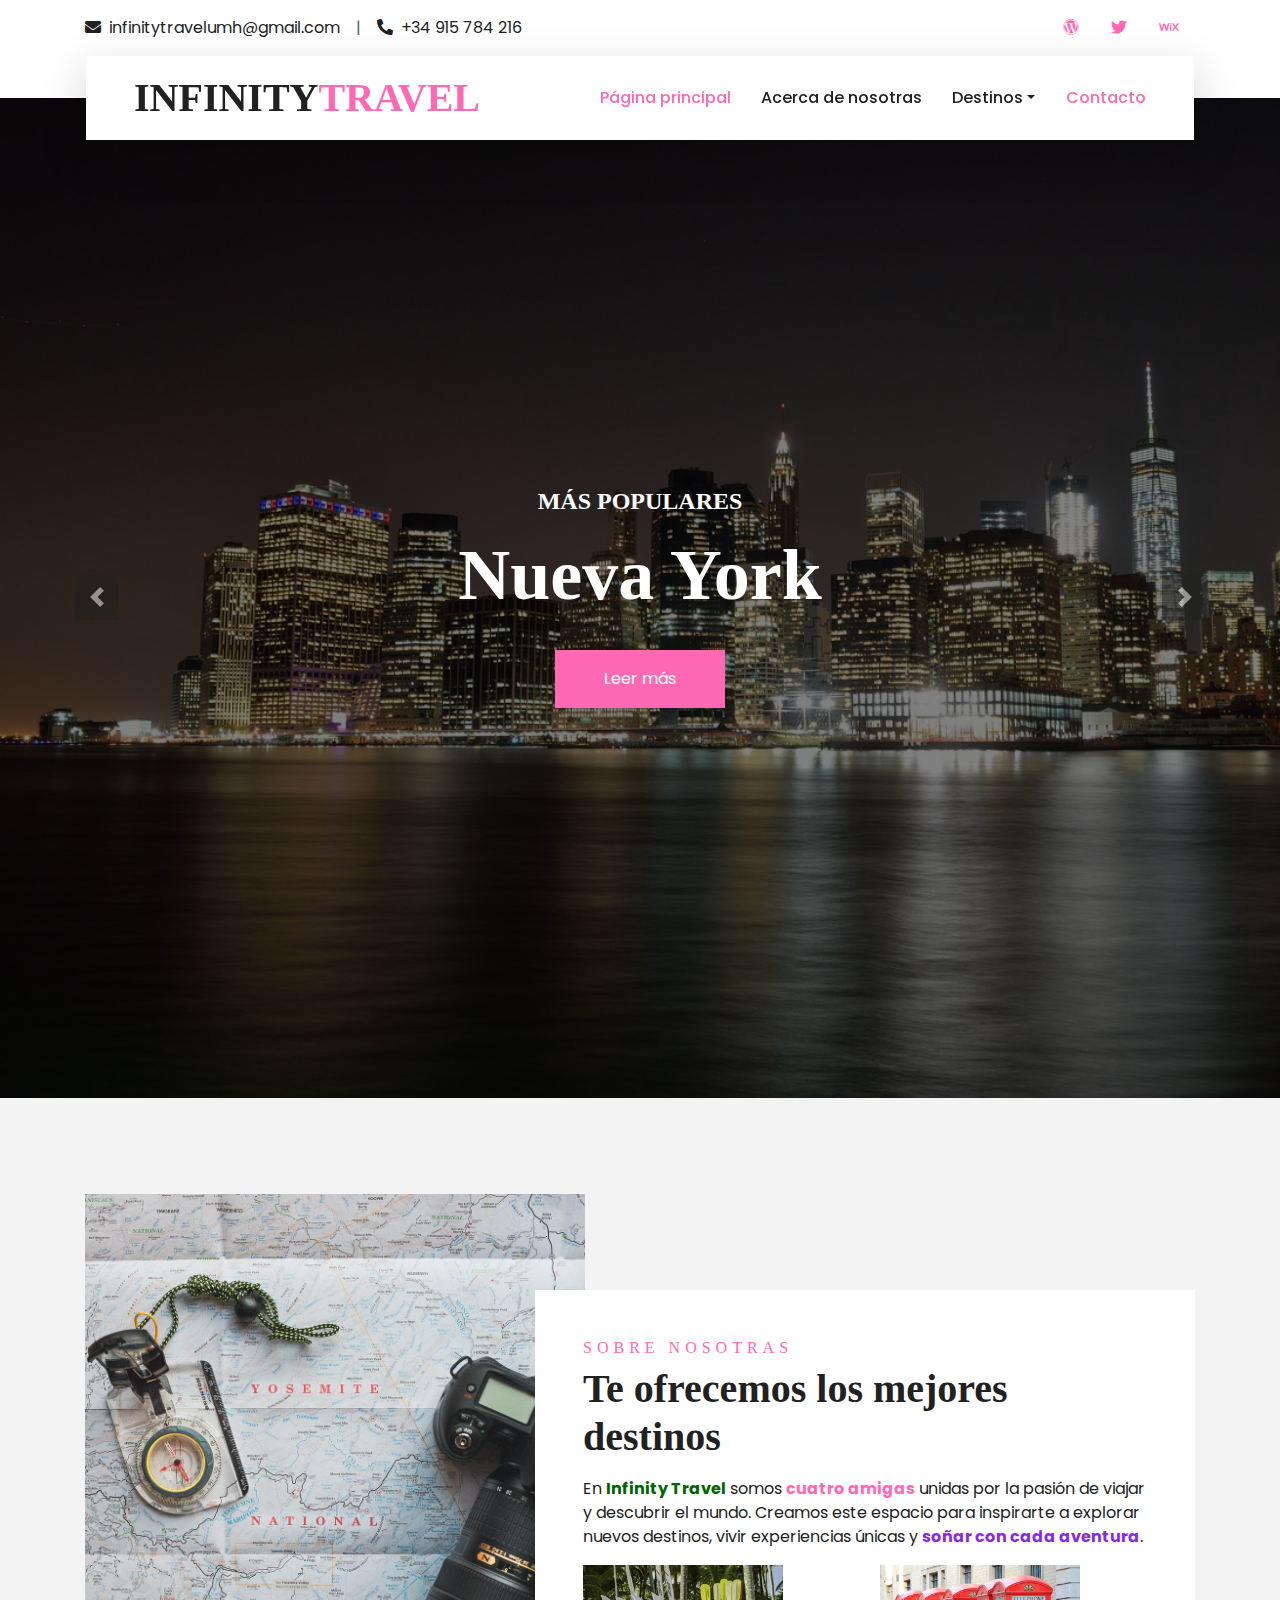
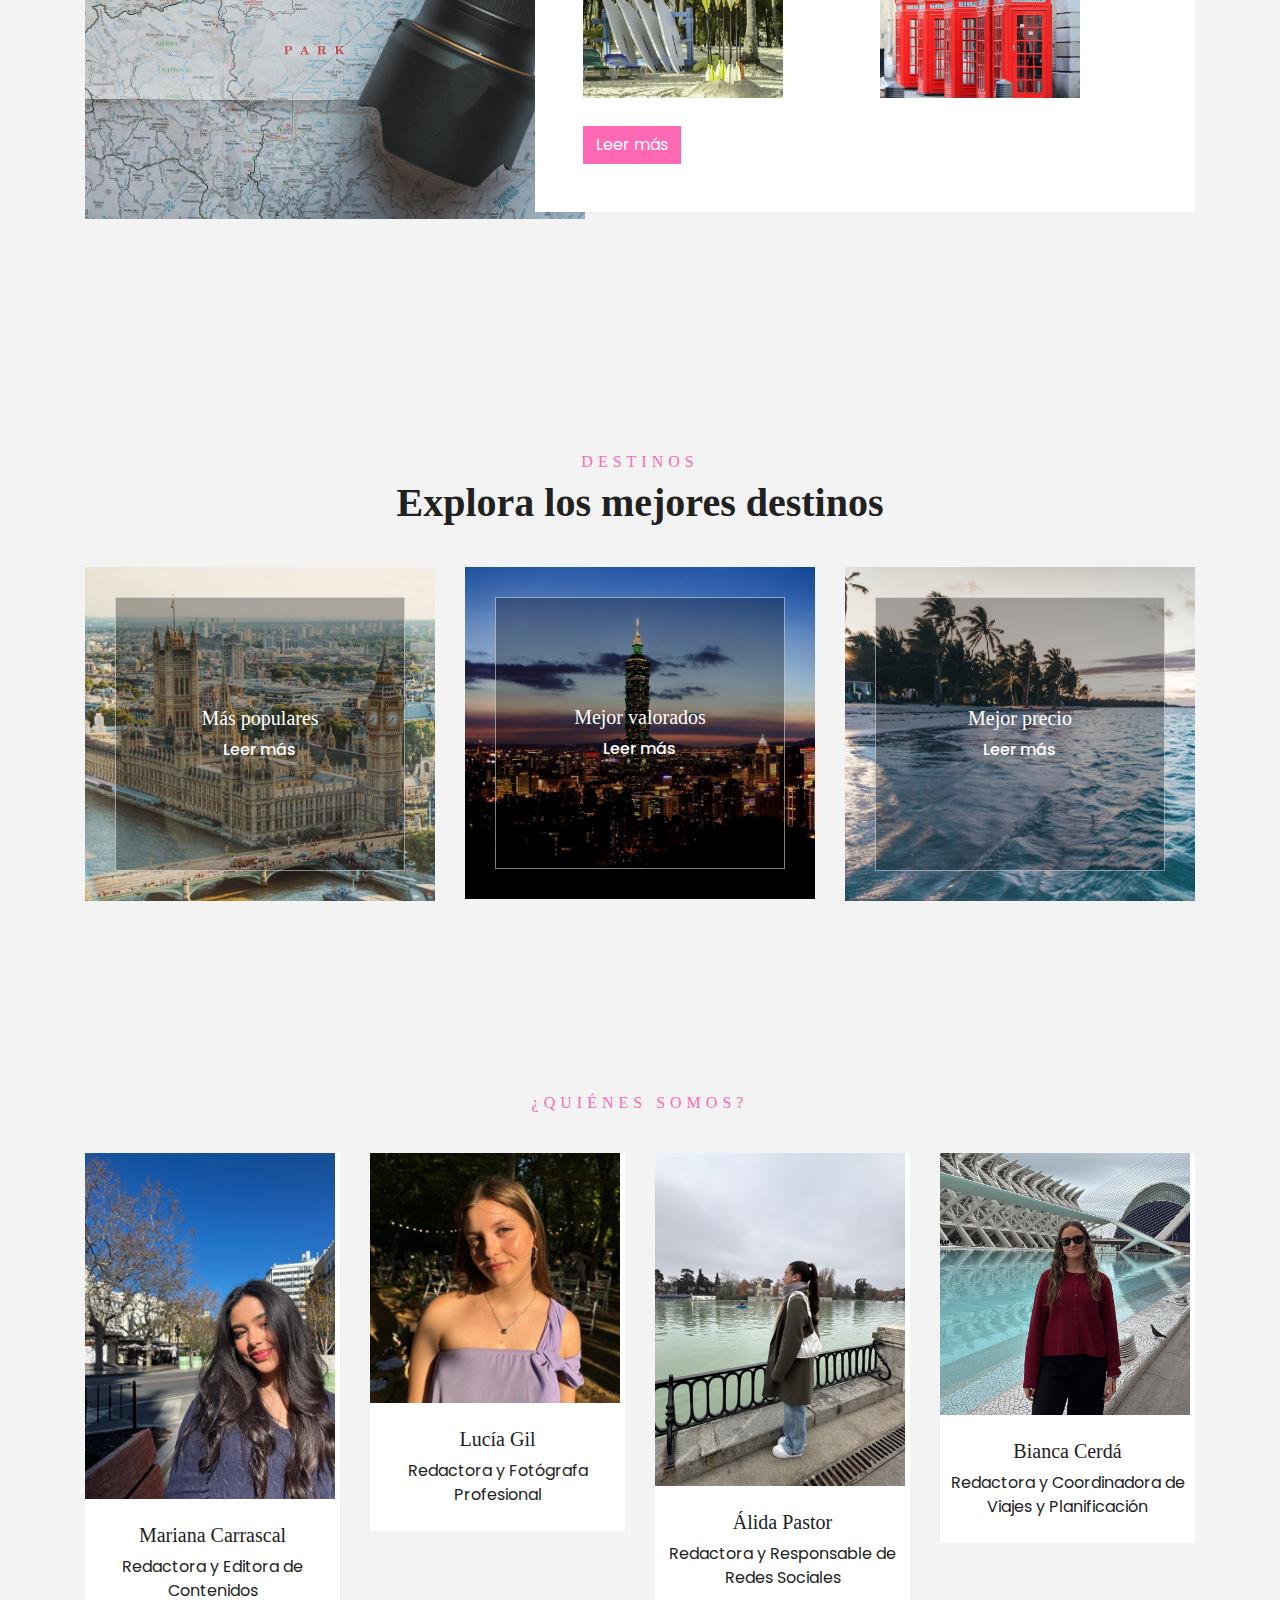
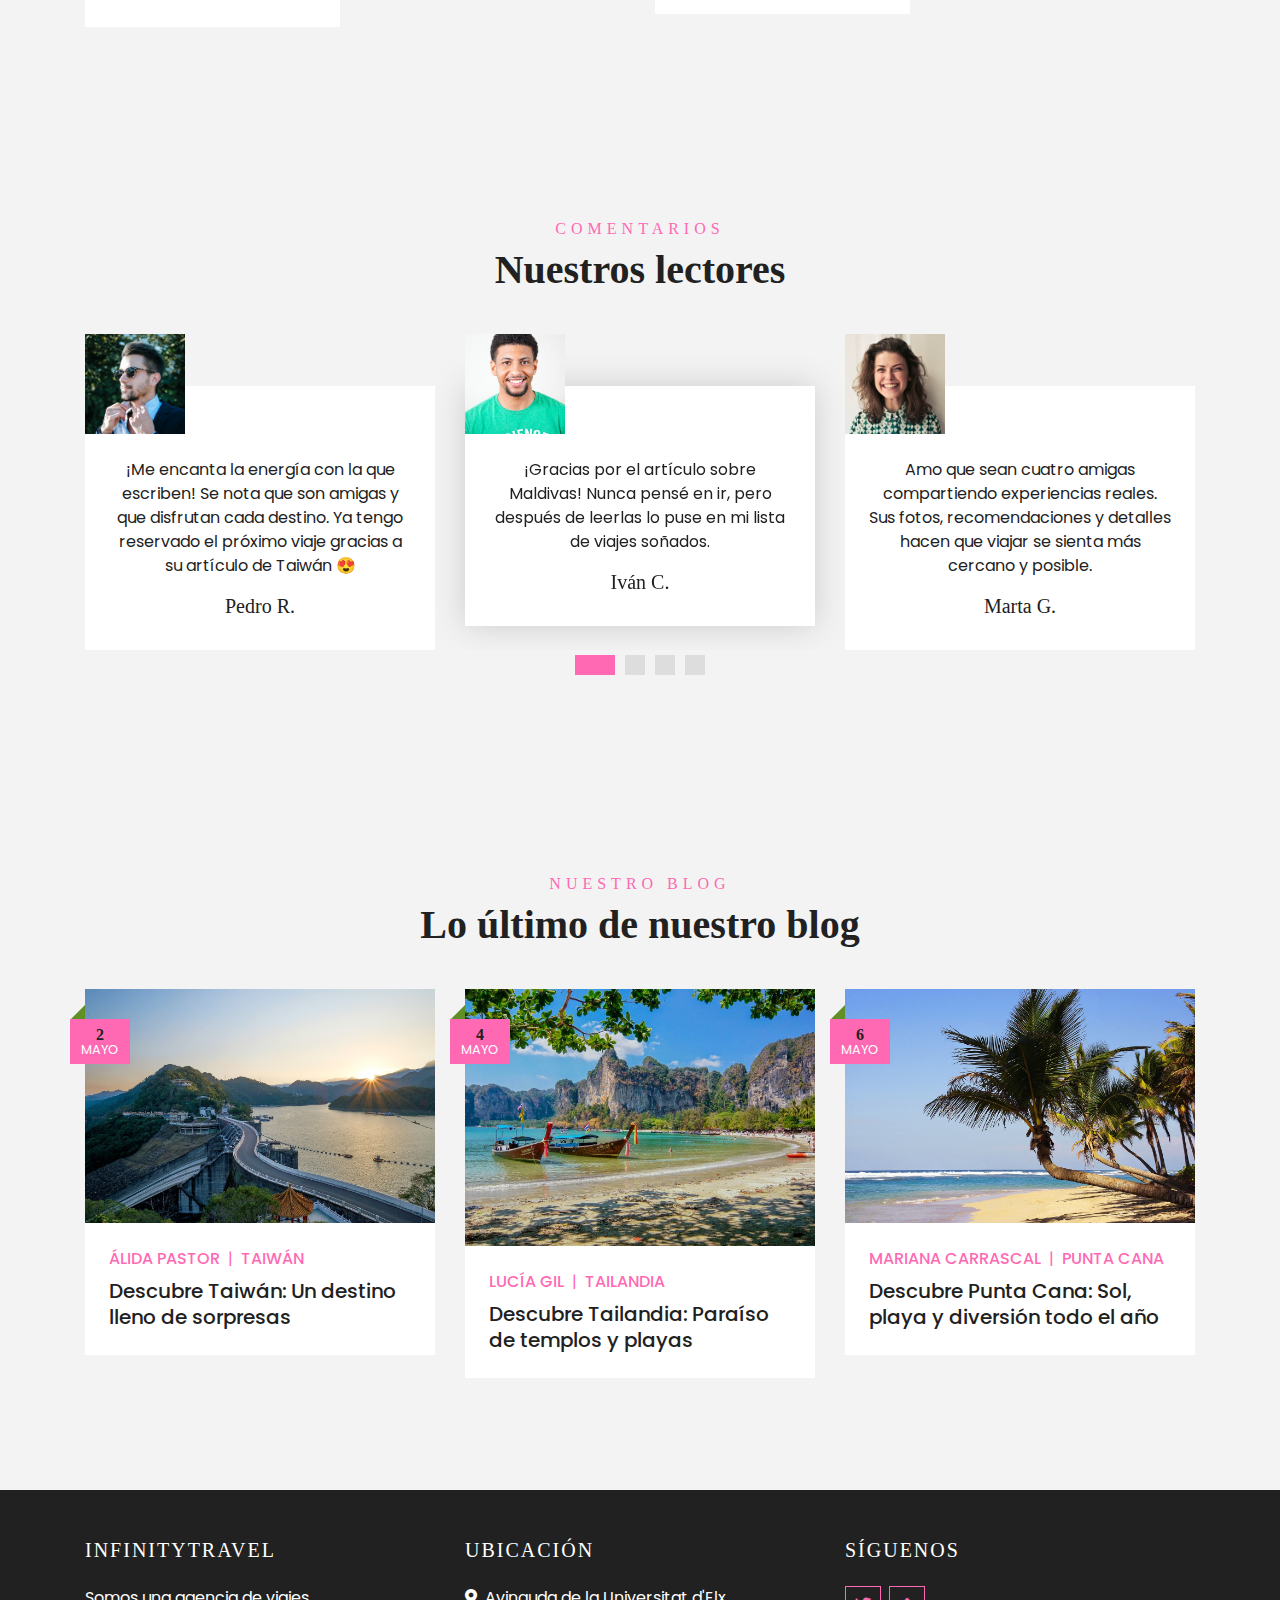
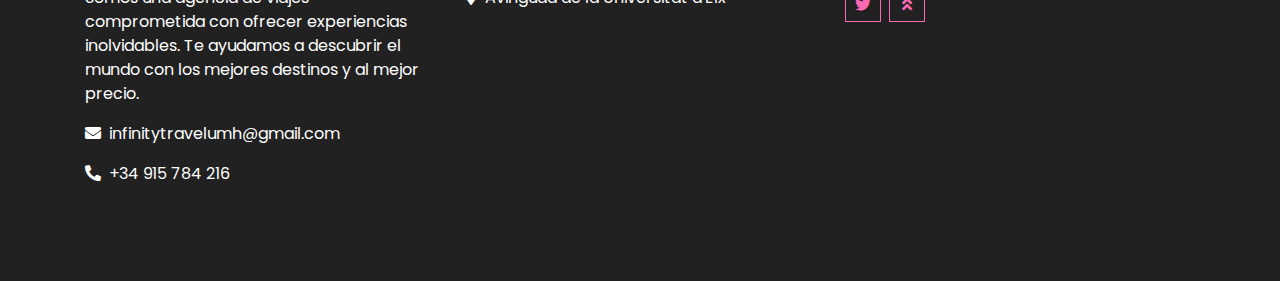
<file: index.html>
<!DOCTYPE html>
<html lang="en">

<head>
    <meta charset="utf-8">
    <title>Infinity Travel</title>
    <meta content="width=device-width, initial-scale=1.0" name="viewport">
    <meta content="Free HTML Templates" name="keywords">
    <meta content="Free HTML Templates" name="description">

    <!-- Favicon -->
    <link href="img/faviconb.png" rel="icon">

    <!-- Google Web Fonts -->
    <link rel="preconnect" href="https://fonts.gstatic.com">
    <link href="https://fonts.googleapis.com/css2?family=Poppins:wght@400;500;600;700&display=swap" rel="stylesheet"> 

    <!-- Font Awesome -->
    <link href="https://cdnjs.cloudflare.com/ajax/libs/font-awesome/5.10.0/css/all.min.css" rel="stylesheet">

    <!-- Libraries Stylesheet -->
    <link href="lib/owlcarousel/assets/owl.carousel.min.css" rel="stylesheet">
    <link href="lib/tempusdominus/css/tempusdominus-bootstrap-4.min.css" rel="stylesheet" />

    <!-- Customized Bootstrap Stylesheet -->
    <link href="css/style.css" rel="stylesheet">

    <style type="text/css">
        .miestilo {font-weight: bold; color: darkgreen;}
        .miestilo2 {font-weight: bold; color: hotpink;}


    </style>

<meta name="description" content="quieres conocer nuevos lugares por el mundo?">
<meta name="keywords" content="viaje, comida, turismo, verano, ocio ">
<meta name="robots" content="index, follow">
<meta name="language" content="Spanish">
<meta name="revisit-after" content="15 days">
<meta name="author" content="Infinity travel ">              
</head>

<body>
    <!-- Topbar Start -->
    <div class="container-fluid bg-light pt-3 d-none d-lg-block">
        <div class="container">
            <div class="row">
                <div class="col-lg-6 text-center text-lg-left mb-2 mb-lg-0">
                    <div class="d-inline-flex align-items-center">
                        <p><i class="fa fa-envelope mr-2"></i>infinitytravelumh@gmail.com</p>
                        <p class="text-body px-3">|</p>
                        <p><i class="fa fa-phone-alt mr-2"></i>+34 915 784 216</p>
                    </div>
                </div>
                <div class="col-lg-6 text-center text-lg-right">
                    <div class="d-inline-flex align-items-center">
                        <a class="text-primary px-3" href="https://infinitytravel2.wordpress.com/">
                            <i class="fab fa-wordpress"></i>
                        </a>
                        <a class="text-primary px-3" href="https://x.com/travelinfinity_?s=21">
                            <i class="fab fa-twitter"></i>
                        </a>
                        <a class="text-primary px-3" href="https://infinitytravelumh.wixsite.com/infinity-travel">
                            <i class="fab fa-wix"></i>
                        </a>
                    </div>
                </div>
            </div>
        </div>
    </div>
    <!-- Topbar End -->


    <!-- Navbar Start -->
    <div class="container-fluid position-relative nav-bar p-0">
        <div class="container-lg position-relative p-0 px-lg-3" style="z-index: 9;">
            <nav class="navbar navbar-expand-lg bg-light navbar-light shadow-lg py-3 py-lg-0 pl-3 pl-lg-5">
                <a href="" class="navbar-brand">
                    <h1 class="m-0 text-primary"><span class="text-dark">INFINITY</span>TRAVEL</h1>
                </a>
                <button type="button" class="navbar-toggler" data-toggle="collapse" data-target="#navbarCollapse">
                    <span class="navbar-toggler-icon"></span>
                </button>
                <div class="collapse navbar-collapse justify-content-between px-3" id="navbarCollapse">
                    <div class="navbar-nav ml-auto py-0">
                        <a href="index.html" class="nav-item nav-link active">Página principal</a>
                        <a href="lucia.html" class="nav-item nav-link">Acerca de nosotras</a>
            
                            <a href="#" class="nav-link dropdown-toggle" data-toggle="dropdown">Destinos</a>
                            <div class="dropdown-menu border-0 rounded-0 m-0">
                                <a href="destinopopu.html" class="dropdown-item">Más populares</a>
                                <a href="mejorvalorados.html" class="dropdown-item">Mejor valorados</a>
                                <a href="destination.html" class="dropdown-item">Mejor precio</a>
                                
                            </div>
                        </div>
                        <a href="contact.html" class="nav-item nav-link">Contacto</a>
                    </div>
                </div>
            </nav>
        </div>
    </div>
    <!-- Navbar End -->


    <!-- Carousel Start -->
    <div class="container-fluid p-0">
        <div id="header-carousel" class="carousel slide" data-ride="carousel">
            <div class="carousel-inner">
                <div class="carousel-item active">
                    <img src="img/nuevayork.jpg" width="1500">
                    <div class="carousel-caption d-flex flex-column align-items-center justify-content-center">
                        <div class="p-3" style="max-width: 900px;">
                            <h4 class="text-white text-uppercase mb-md-3">Más populares</h4>
                            <h1 class="display-3 text-white mb-md-4">Nueva York</h1>
                            <a href="destinopopu.html" class="btn btn-primary py-md-3 px-md-5 mt-2">Leer más</a>
                        </div>
                    </div>
                </div>
                <div class="carousel-item">
                     <img src="img/maldivas.jpg" width="1500">>
                    <div class="carousel-caption d-flex flex-column align-items-center justify-content-center">
                        <div class="p-3" style="max-width: 900px;">
                            <h4 class="text-white text-uppercase mb-md-3">Mejor valorados</h4>
                            <h1 class="display-3 text-white mb-md-4">Maldivas</h1>
                            <a href="mejorvalorados.html" class="btn btn-primary py-md-3 px-md-5 mt-2">Leer más</a>
                        </div>
                    </div>
                </div>
            </div>
            <a class="carousel-control-prev" href="#header-carousel" data-slide="prev">
                <div class="btn btn-dark" style="width: 45px; height: 45px;">
                    <span class="carousel-control-prev-icon mb-n2"></span>
                </div>
            </a>
            <a class="carousel-control-next" href="#header-carousel" data-slide="next">
                <div class="btn btn-dark" style="width: 45px; height: 45px;">
                    <span class="carousel-control-next-icon mb-n2"></span>
                </div>
            </a>
        </div>
    </div>
    <!-- Carousel End -->

    <!-- About Start -->
    <div class="container-fluid py-5">
        <div class="container pt-5">
            <div class="row">
                <div class="col-lg-6" style="min-height: 500px;">
                    <div class="position-relative h-100">
                         <img src="img/mapa mundi.jpg" width="500">
                    </div>
                </div>
                <div class="col-lg-6 pt-5 pb-lg-5">
                    <div class="about-text bg-white p-4 p-lg-5 my-lg-5">
                        <h6 class="text-primary text-uppercase" style="letter-spacing: 5px;">Sobre Nosotras</h6>
                        <h1 class="mb-3">Te ofrecemos los mejores destinos</h1>
                        <p>En <span class="miestilo">Infinity Travel</span> somos  <span class="miestilo2">cuatro amigas</span>  unidas por la pasión de viajar y descubrir el mundo. Creamos este espacio para inspirarte a explorar nuevos destinos, vivir experiencias únicas y <span style="color: blueviolet;font-weight: bold;">soñar con cada aventura</span>.</p>
                        <div class="row mb-4">
                            <div class="col-6">
                                <img src="img/dominicana-2534236_1280.jpg" width="200">
                            </div>
                            <div class="col-6">
                                <img src="img/telephone-booths-256713_1280.jpg" width="200">
                            </div>
                        </div>
                        <a href="lucia.html" class="btn btn-primary mt-1">Leer más</a>
                    </div>
                </div>
            </div>
        </div>
    </div>
    <!-- About End -->

    <!-- Destination Start -->
    <div class="container-fluid py-5">
        <div class="container pt-5 pb-3">
            <div class="text-center mb-3 pb-3">
                <h6 class="text-primary text-uppercase" style="letter-spacing: 5px;">Destinos</h6>
                <h1>Explora los mejores destinos</h1>
            </div>
            <div class="row">
                <div class="col-lg-4 col-md-6 mb-4">
                    <div class="destination-item position-relative overflow-hidden mb-2">
                        <img src="img/londres 2.jpeg" width="500">
                        <a class="destination-overlay text-white text-decoration-none" href="destinopopu.html">
                            <h5 class="text-white">Más populares</h5>
                            <span>Leer más</span>
                        </a>
                    </div>
                </div>
                <div class="col-lg-4 col-md-6 mb-4">
                    <div class="destination-item position-relative overflow-hidden mb-2">
                        <img src="img/taiwan 2.jpeg" width="500">
                        <a class="destination-overlay text-white text-decoration-none" href="mejorvalorados.html">
                            <h5 class="text-white">Mejor valorados</h5>
                            <span>Leer más</span>
                        </a>
                    </div>
                </div>
                <div class="col-lg-4 col-md-6 mb-4">
                    <div class="destination-item position-relative overflow-hidden mb-2">
                        <img src="img/punta cana 2.jpeg" width="500">
                        <a class="destination-overlay text-white text-decoration-none" href="destination.html">
                            <h5 class="text-white">Mejor precio</h5>
                            <span>Leer más</span>
                        </a>
                    </div>
                </div>
            </div>
        </div>
    </div>
    <!-- Destination Start -->

    <!-- Team Start -->
    <div class="container-fluid py-5">
        <div class="container pt-5 pb-3">
            <div class="text-center mb-3 pb-3">
                <h6 class="text-primary text-uppercase" style="letter-spacing: 5px;">¿Quiénes somos?</h6>
            </div>
            <div class="row">
                <div class="col-lg-3 col-md-4 col-sm-6 pb-2">
                    <div class="team-item bg-white mb-4">
                        <div class="team-img position-relative overflow-hidden">
                            <img src="img/mariana.jpg" width="250">
                            <div class="team-social">
                                <a class="btn btn-outline-primary btn-square" href="https://www.instagram.com/marianaacarrascal?igsh=cDN2NDR5eGIyZW9o"><i class="fab fa-instagram"></i></a>
                            </div>
                        </div>
                        <div class="text-center py-4">
                            <h5 class="text-truncate">Mariana Carrascal</h5>
                            <p class="m-0">Redactora y Editora de Contenidos</p>
                        </div>
                    </div>
                </div>
                <div class="col-lg-3 col-md-4 col-sm-6 pb-2">
                    <div class="team-item bg-white mb-4">
                        <div class="team-img position-relative overflow-hidden">
                            <img src="img/lucía.jpg" width="250">
                            <div class="team-social">
                                <a class="btn btn-outline-primary btn-square" href="https://www.instagram.com/luciagn5?igsh=ZGVuOWgxZjVxYzkz"><i class="fab fa-instagram"></i></a>
                            </div>
                        </div>
                        <div class="text-center py-4">
                            <h5 class="text-truncate">Lucía Gil</h5>
                            <p class="m-0">Redactora y Fotógrafa Profesional</p>
                        </div>
                    </div>
                </div>
                <div class="col-lg-3 col-md-4 col-sm-6 pb-2">
                    <div class="team-item bg-white mb-4">
                        <div class="team-img position-relative overflow-hidden">
                            <img src="img/alida.JPG" width="250">
                            <div class="team-social">
                                <a class="btn btn-outline-primary btn-square" href="https://www.instagram.com/alidapastor/profilecard/?igsh=ZTJxM3BlZXhxeDc="><i class="fab fa-instagram"></i></a>
                            </div>
                        </div>
                        <div class="text-center py-4">
                            <h5 class="text-truncate">Álida Pastor</h5>
                            <p class="m-0">Redactora y Responsable de Redes Sociales</p>
                        </div>
                    </div>
                </div>
                <div class="col-lg-3 col-md-4 col-sm-6 pb-2">
                    <div class="team-item bg-white mb-4">
                        <div class="team-img position-relative overflow-hidden">
                            <img src="img/bianca.jpg" width="250">
                            <div class="team-social">
                                <a class="btn btn-outline-primary btn-square" href="https://www.instagram.com/bianca.c.b_?igsh=MXJhd3JpNmF5ZHdx"><i class="fab fa-instagram"></i></a>
                            </div>
                        </div>
                        <div class="text-center py-4">
                            <h5 class="text-truncate">Bianca Cerdá</h5>
                            <p class="m-0">Redactora y Coordinadora de Viajes y Planificación</p>
                        </div>
                    </div>
                </div>
            </div>
        </div>
    </div>
    <!-- Team End -->


    <!-- Testimonial Start -->
    <div class="container-fluid py-5">
        <div class="container py-5">
            <div class="text-center mb-3 pb-3">
                <h6 class="text-primary text-uppercase" style="letter-spacing: 5px;">Comentarios</h6>
                <h1>Nuestros lectores</h1>
            </div>
            <div class="owl-carousel testimonial-carousel">
                <div class="text-center pb-4">
                    <img src="img/hombre 1.jpeg"
                        style="width: 100px; height: 100px;">
                    <div class="testimonial-text bg-white p-4 mt-n5">
                        <p class="mt-5">¡Gracias por el artículo sobre Maldivas! Nunca pensé en ir, pero después de leerlas lo puse en mi lista de viajes soñados.
                        </p>
                        <h5 class="text-truncate">Iván C.</h5>
                    </div>
                </div>
                <div class="text-center">
                    <img src="img/mujer.jpeg"
                        style="width: 100px; height: 100px;">
                    <div class="testimonial-text bg-white p-4 mt-n5">
                        <p class="mt-5">Amo que sean cuatro amigas compartiendo experiencias reales. Sus fotos, recomendaciones y detalles hacen que viajar se sienta más cercano y posible.
                        </p>
                        <h5 class="text-truncate">Marta G.</h5>
                    </div>
                </div>  
                <div class="text-center">
                    <img src="img/hombre 2.jpeg"
                        style="width: 100px; height: 100px;">
                    <div class="testimonial-text bg-white p-4 mt-n5">
                        <p class="mt-5">Las encontré por casualidad en Google y me enganché. ¡Qué buen artículo de Tailandia! Me ayudaron muchísimo, sobre todo con los lugares para visitar.
                        </p>
                        <h5 class="text-truncate">Pablo L.</h5>
                    </div>
                </div>
                <div class="text-center">
                     <img src="img/hombre 3.jpeg"
                        style="width: 100px; height: 100px;">
                    <div class="testimonial-text bg-white p-4 mt-n5">
                        <p class="mt-5">¡Me encanta la energía con la que escriben! Se nota que son amigas y que disfrutan cada destino. Ya tengo reservado el próximo viaje gracias a su artículo de Taiwán 😍
                        </p>
                        <h5 class="text-truncate">Pedro R.</h5>
                    </div>
                </div>
            </div>
        </div>
    </div>
    <!-- Testimonial End -->


    <!-- Blog Start -->
    <div class="container-fluid py-5">
        <div class="container pt-5 pb-3">
            <div class="text-center mb-3 pb-3">
                <h6 class="text-primary text-uppercase" style="letter-spacing: 5px;">Nuestro Blog</h6>
                <h1>Lo último de nuestro blog</h1>
            </div>
            <div class="row pb-3">
                <div class="col-lg-4 col-md-6 mb-4 pb-2">
                    <div class="blog-item">
                        <div class="position-relative">
                            <img class="img-fluid w-100" src="img\taiwan.jpg" alt="">
                            <div class="blog-date">
                                <h6 class="font-weight-bold mb-n1">2</h6>
                                <small class="text-white text-uppercase">mayo</small>
                            </div>
                        </div>
                        <div class="bg-white p-4">
                            <div class="d-flex mb-2">
                                <a class="text-primary text-uppercase text-decoration-none" href="">Álida Pastor</a>
                                <span class="text-primary px-2">|</span>
                                <a class="text-primary text-uppercase text-decoration-none" href="">Taiwán</a>
                            </div>
                            <a class="h5 m-0 text-decoration-none" href="mejorvalorados.html">Descubre Taiwán: Un destino lleno de sorpresas</a>
                        </div>
                    </div>
                </div>
                <div class="col-lg-4 col-md-6 mb-4 pb-2">
                    <div class="blog-item">
                        <div class="position-relative">
                            <img class="img-fluid w-100" src="img\tailandia.jpg" alt="">
                            <div class="blog-date">
                                <h6 class="font-weight-bold mb-n1">4</h6>
                                <small class="text-white text-uppercase">mayo</small>
                            </div>
                        </div>
                        <div class="bg-white p-4">
                            <div class="d-flex mb-2">
                                <a class="text-primary text-uppercase text-decoration-none" href="">Lucía Gil</a>
                                <span class="text-primary px-2">|</span>
                                <a class="text-primary text-uppercase text-decoration-none" href="">Tailandia</a>
                            </div>
                            <a class="h5 m-0 text-decoration-none" href="destination.html">Descubre Tailandia: Paraíso de templos y playas</a>
                        </div>
                    </div>
                </div>
                <div class="col-lg-4 col-md-6 mb-4 pb-2">
                    <div class="blog-item">
                        <div class="position-relative">
                            <img class="img-fluid w-100" src="img\punta-cana.jpg" alt="">
                            <div class="blog-date">
                                <h6 class="font-weight-bold mb-n1">6</h6>
                                <small class="text-white text-uppercase">mayo</small>
                            </div>
                        </div>
                        <div class="bg-white p-4">
                            <div class="d-flex mb-2">
                                <a class="text-primary text-uppercase text-decoration-none" href="">Mariana Carrascal</a>
                                <span class="text-primary px-2">|</span>
                                <a class="text-primary text-uppercase text-decoration-none" href="">Punta Cana</a>
                            </div>
                            <a class="h5 m-0 text-decoration-none" href="destination.html">Descubre Punta Cana: Sol, playa y diversión todo el año</a>
                        </div>
                    </div>
                </div>
            </div>
        </div>
    </div>
    <!-- Blog End -->


    <!-- Footer Start -->

<div class="container-fluid bg-dark text-white pt-5 pb-4">
  <div class="container">
    <div class="row">
      <!-- Columna 1: Descripción -->
      <div class="col-lg-4 col-md-6 mb-4 pr-lg-4">
        <h5 class="text-white text-uppercase mb-4" style="letter-spacing: 2px;">InfinityTravel</h5>
        <p>
          Somos una agencia de viajes comprometida con ofrecer experiencias inolvidables.
          Te ayudamos a descubrir el mundo con los mejores destinos y al mejor precio.
        </p>
        <p><i class="fa fa-envelope mr-2"></i>infinitytravelumh@gmail.com</p>
        <p><i class="fa fa-phone-alt mr-2"></i>+34 915 784 216</p>
      </div>

      <!-- Columna 2: Mapa -->
      <div class="col-lg-4 col-md-6 mb-4 pr-lg-4">
        <h5 class="text-white text-uppercase mb-4" style="letter-spacing: 2px; ">Ubicación</h5>
        <p><i class="fa fa-map-marker-alt mr-2"></i>Avinguda de la Universitat d'Elx</p>
        <iframe 
          src="https://www.google.com/maps/embed?pb=!1m18!1m12!1m3!1d12529.05540238224!2d-0.6989583847644313!3d38.27337614982029!2m3!1f0!2f0!3f0!3m2!1i1024!2i768!4f13.1!3m3!1m2!1s0xd63b6636b528c97%3A0x1ec7ad33555888ab!2sUniversidad%20Miguel%20Hern%C3%A1ndez!5e0!3m2!1ses!2ses!4v1747070011938!5m2!1ses!2ses" 
          width="100%" height="200" frameborder="0" style="border:0;" allowfullscreen="" loading="lazy">
        </iframe>
      </div>

      <!-- Columna 3: Redes Sociales -->
      <div class="col-lg-4 col-md-12 mb-4">
        <h5 class="text-white text-uppercase mb-4" style="letter-spacing: 2px;">Síguenos</h5>
        <div class="d-flex">
          <a class="btn btn-outline-primary btn-square mr-2" href="https://x.com/travelinfinity_?s=21"><i class="fab fa-twitter"></i></a>
          <a class="btn btn-outline-primary btn-square mr-2" href="https://infinitytravel2.wordpress.com/"><i class="fab fa-wo

    <!-- Footer End -->


    <!-- Back to Top -->
    <a href="#" class="btn btn-lg btn-primary btn-lg-square back-to-top"><i class="fa fa-angle-double-up"></i></a>


    <!-- JavaScript Libraries -->
    <script src="https://code.jquery.com/jquery-3.4.1.min.js"></script>
    <script src="https://stackpath.bootstrapcdn.com/bootstrap/4.4.1/js/bootstrap.bundle.min.js"></script>
    <script src="lib/easing/easing.min.js"></script>
    <script src="lib/owlcarousel/owl.carousel.min.js"></script>
    <script src="lib/tempusdominus/js/moment.min.js"></script>
    <script src="lib/tempusdominus/js/moment-timezone.min.js"></script>
    <script src="lib/tempusdominus/js/tempusdominus-bootstrap-4.min.js"></script>

    <!-- Contact Javascript File -->
    <script src="mail/jqBootstrapValidation.min.js"></script>
    <script src="mail/contact.js"></script>

    <!-- Template Javascript -->
    <script src="js/main.js"></script>
</body>

</html>
</file>
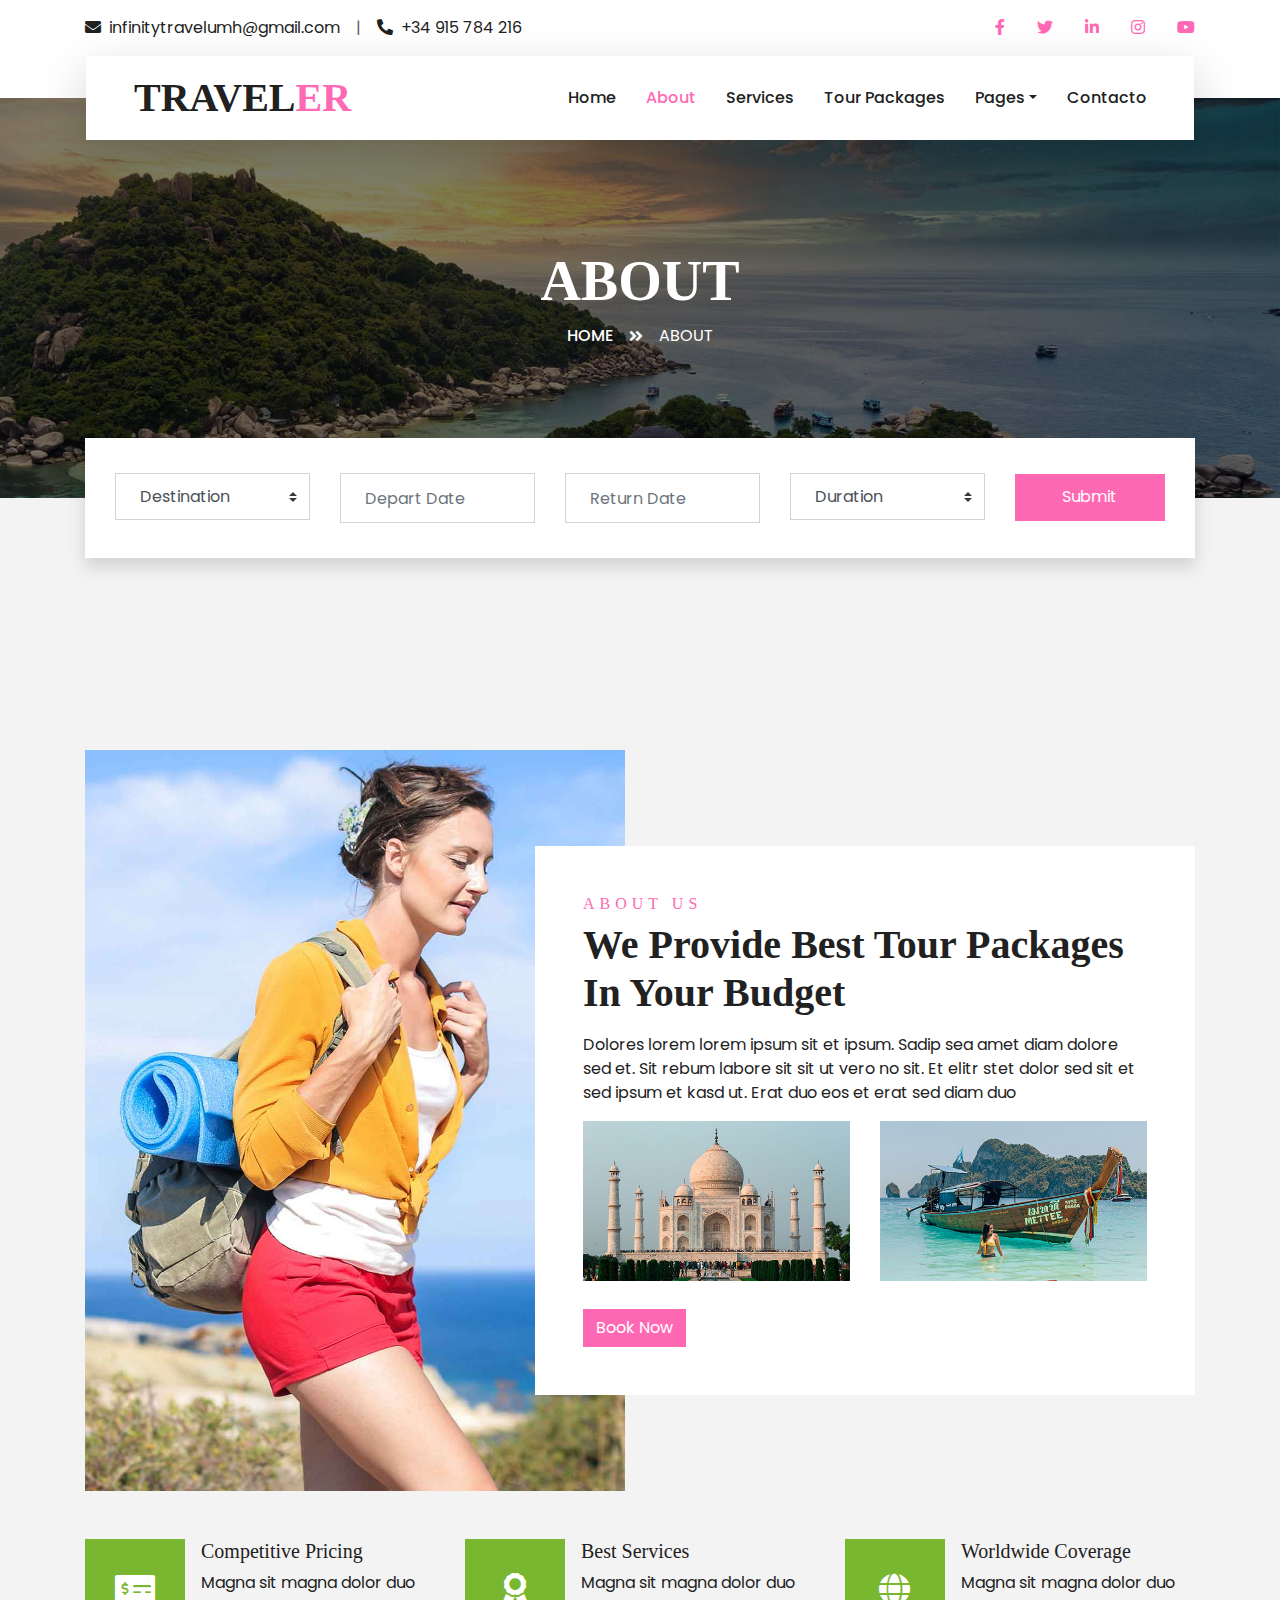
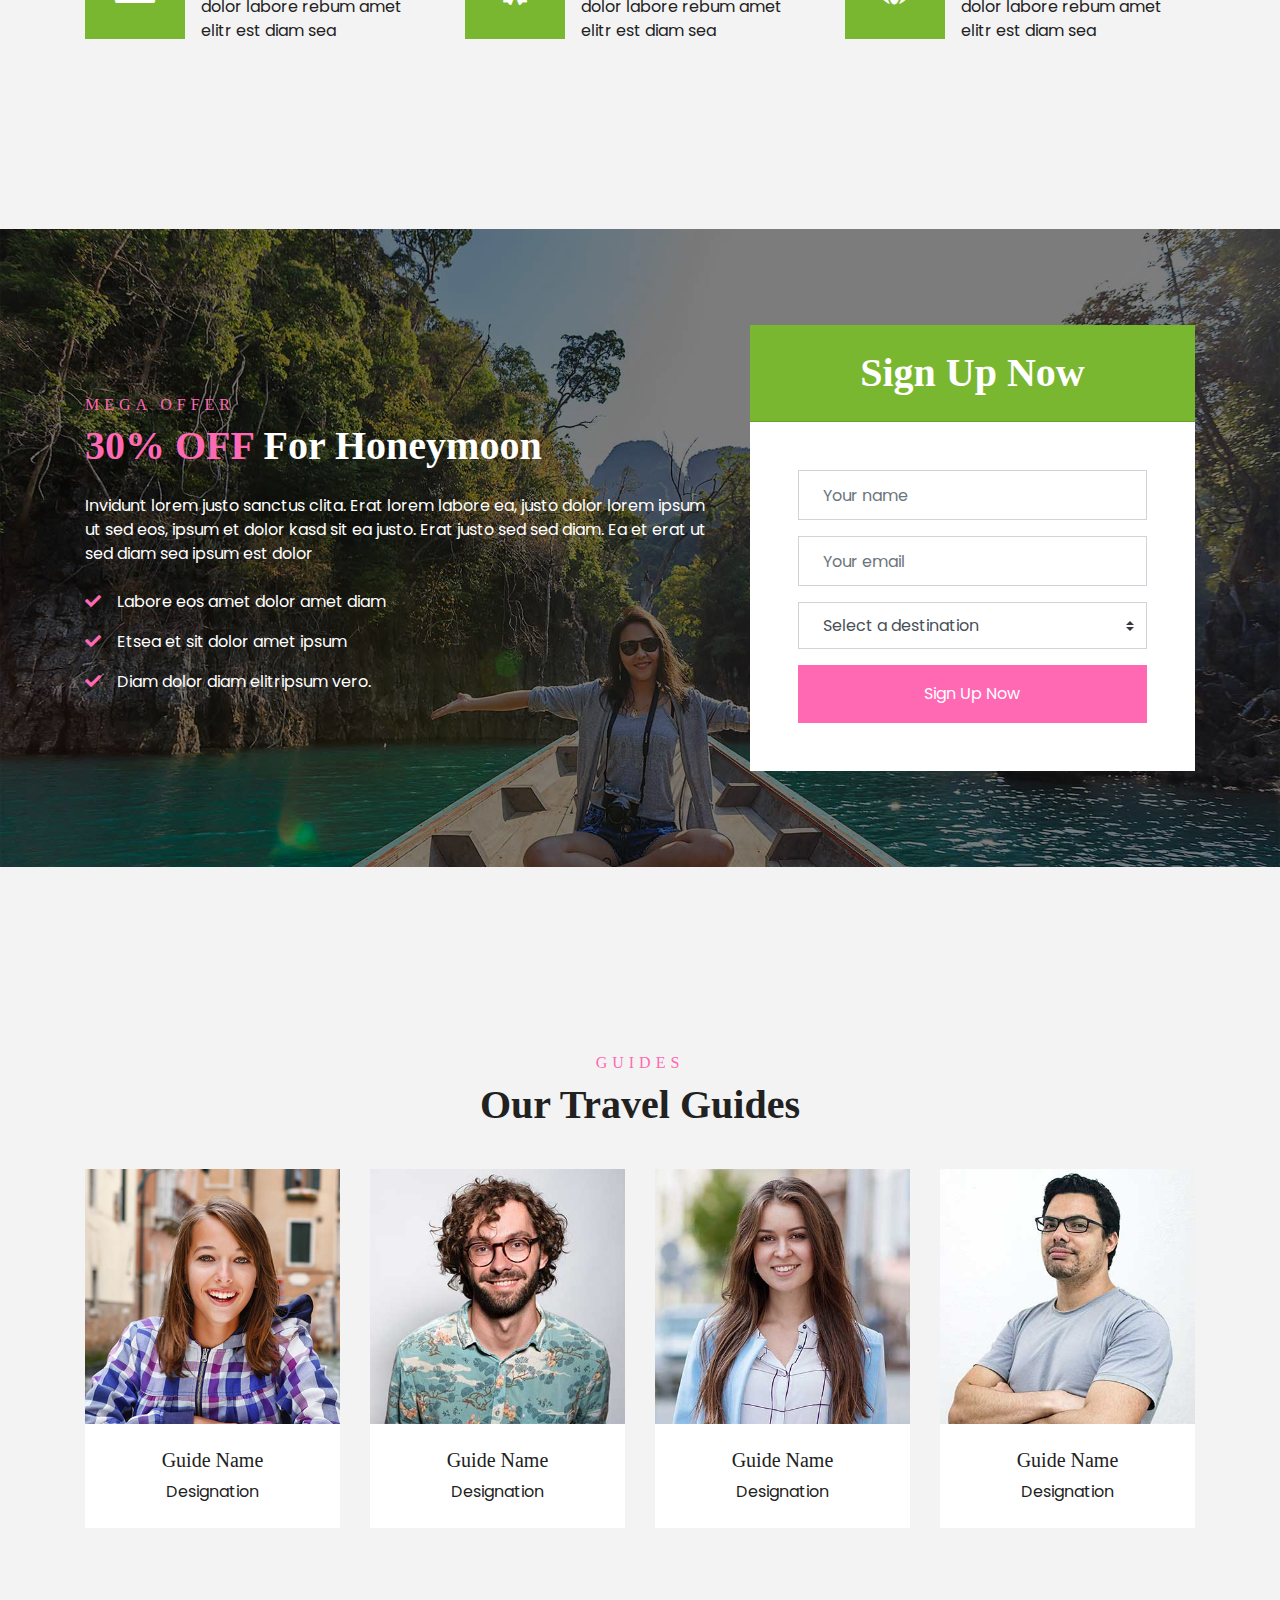
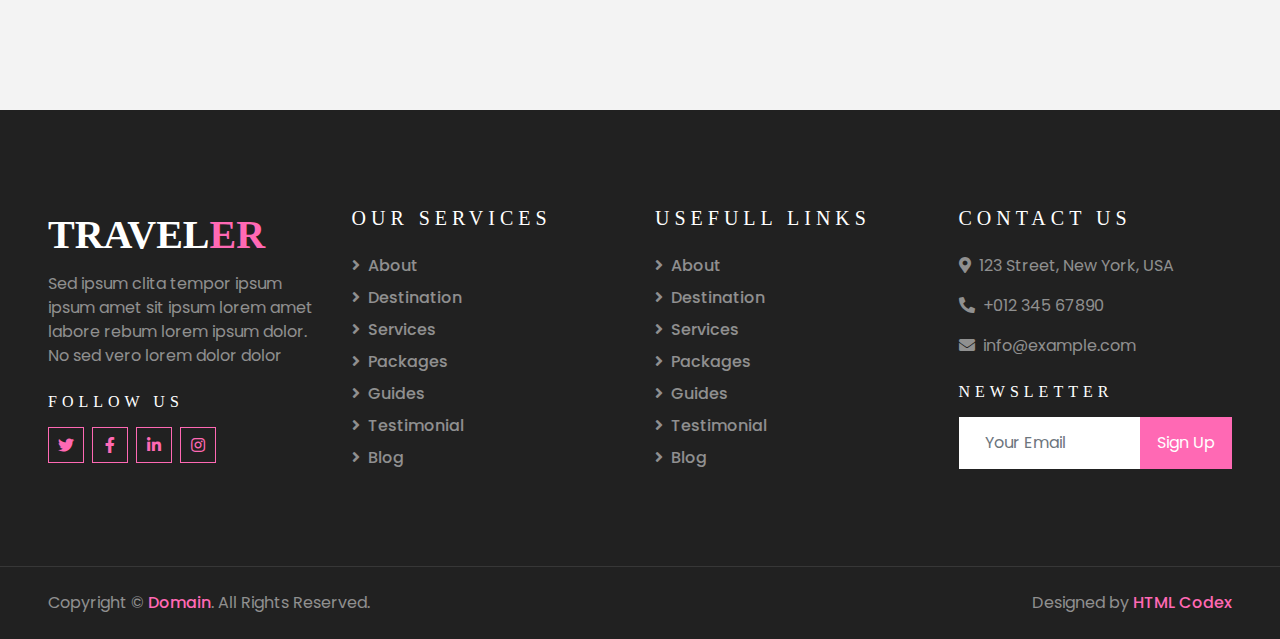
<file: about - nosotras.html>
<!DOCTYPE html>
<html lang="en">

<head>
    <meta charset="utf-8">
    <title>Infinity Travel</title>
    <meta content="width=device-width, initial-scale=1.0" name="viewport">
    <meta content="Free HTML Templates" name="keywords">
    <meta content="Free HTML Templates" name="description">

    <!-- Favicon -->
    <link href="img/favicon.ico" rel="icon">

    <!-- Google Web Fonts -->
    <link rel="preconnect" href="https://fonts.gstatic.com">
    <link href="https://fonts.googleapis.com/css2?family=Poppins:wght@400;500;600;700&display=swap" rel="stylesheet"> 

    <!-- Font Awesome -->
    <link href="https://cdnjs.cloudflare.com/ajax/libs/font-awesome/5.10.0/css/all.min.css" rel="stylesheet">

    <!-- Libraries Stylesheet -->
    <link href="lib/owlcarousel/assets/owl.carousel.min.css" rel="stylesheet">
    <link href="lib/tempusdominus/css/tempusdominus-bootstrap-4.min.css" rel="stylesheet" />

    <!-- Customized Bootstrap Stylesheet -->
    <link href="css/style.css" rel="stylesheet">
</head>

<body>
    <!-- Topbar Start -->
    <div class="container-fluid bg-light pt-3 d-none d-lg-block">
        <div class="container">
            <div class="row">
                <div class="col-lg-6 text-center text-lg-left mb-2 mb-lg-0">
                    <div class="d-inline-flex align-items-center">
                        <p><i class="fa fa-envelope mr-2"></i>infinitytravelumh@gmail.com</p>
                        <p class="text-body px-3">|</p>
                        <p><i class="fa fa-phone-alt mr-2"></i>+34 915 784 216</p>
                    </div>
                </div>
                <div class="col-lg-6 text-center text-lg-right">
                    <div class="d-inline-flex align-items-center">
                        <a class="text-primary px-3" href="">
                            <i class="fab fa-facebook-f"></i>
                        </a>
                        <a class="text-primary px-3" href="">
                            <i class="fab fa-twitter"></i>
                        </a>
                        <a class="text-primary px-3" href="">
                            <i class="fab fa-linkedin-in"></i>
                        </a>
                        <a class="text-primary px-3" href="">
                            <i class="fab fa-instagram"></i>
                        </a>
                        <a class="text-primary pl-3" href="">
                            <i class="fab fa-youtube"></i>
                        </a>
                    </div>
                </div>
            </div>
        </div>
    </div>
    <!-- Topbar End -->


    <!-- Navbar Start -->
    <div class="container-fluid position-relative nav-bar p-0">
        <div class="container-lg position-relative p-0 px-lg-3" style="z-index: 9;">
            <nav class="navbar navbar-expand-lg bg-light navbar-light shadow-lg py-3 py-lg-0 pl-3 pl-lg-5">
                <a href="" class="navbar-brand">
                    <h1 class="m-0 text-primary"><span class="text-dark">TRAVEL</span>ER</h1>
                </a>
                <button type="button" class="navbar-toggler" data-toggle="collapse" data-target="#navbarCollapse">
                    <span class="navbar-toggler-icon"></span>
                </button>
                <div class="collapse navbar-collapse justify-content-between px-3" id="navbarCollapse">
                    <div class="navbar-nav ml-auto py-0">
                        <a href="index.html" class="nav-item nav-link">Home</a>
                        <a href="about.html" class="nav-item nav-link active">About</a>
                        <a href="service.html" class="nav-item nav-link">Services</a>
                        <a href="package.html" class="nav-item nav-link">Tour Packages</a>
                        <div class="nav-item dropdown">
                            <a href="#" class="nav-link dropdown-toggle" data-toggle="dropdown">Pages</a>
                            <div class="dropdown-menu border-0 rounded-0 m-0">
                                <a href="blog.html" class="dropdown-item">Blog Grid</a>
                                <a href="single.html" class="dropdown-item">Blog Detail</a>
                                <a href="destination.html" class="dropdown-item">Destination</a>
                                <a href="guide.html" class="dropdown-item">Travel Guides</a>
                                <a href="testimonial.html" class="dropdown-item">Testimonial</a>
                            </div>
                        </div>
                        <a href="contact.html" class="nav-item nav-link">Contacto</a>
                    </div>
                </div>
            </nav>
        </div>
    </div>
    <!-- Navbar End -->


    <!-- Header Start -->
    <div class="container-fluid page-header">
        <div class="container">
            <div class="d-flex flex-column align-items-center justify-content-center" style="min-height: 400px">
                <h3 class="display-4 text-white text-uppercase">About</h3>
                <div class="d-inline-flex text-white">
                    <p class="m-0 text-uppercase"><a class="text-white" href="">Home</a></p>
                    <i class="fa fa-angle-double-right pt-1 px-3"></i>
                    <p class="m-0 text-uppercase">About</p>
                </div>
            </div>
        </div>
    </div>
    <!-- Header End -->


    <!-- Booking Start -->
    <div class="container-fluid booking mt-5 pb-5">
        <div class="container pb-5">
            <div class="bg-light shadow" style="padding: 30px;">
                <div class="row align-items-center" style="min-height: 60px;">
                    <div class="col-md-10">
                        <div class="row">
                            <div class="col-md-3">
                                <div class="mb-3 mb-md-0">
                                    <select class="custom-select px-4" style="height: 47px;">
                                        <option selected>Destination</option>
                                        <option value="1">Destination 1</option>
                                        <option value="2">Destination 1</option>
                                        <option value="3">Destination 1</option>
                                    </select>
                                </div>
                            </div>
                            <div class="col-md-3">
                                <div class="mb-3 mb-md-0">
                                    <div class="date" id="date1" data-target-input="nearest">
                                        <input type="text" class="form-control p-4 datetimepicker-input" placeholder="Depart Date" data-target="#date1" data-toggle="datetimepicker"/>
                                    </div>
                                </div>
                            </div>
                            <div class="col-md-3">
                                <div class="mb-3 mb-md-0">
                                    <div class="date" id="date2" data-target-input="nearest">
                                        <input type="text" class="form-control p-4 datetimepicker-input" placeholder="Return Date" data-target="#date2" data-toggle="datetimepicker"/>
                                    </div>
                                </div>
                            </div>
                            <div class="col-md-3">
                                <div class="mb-3 mb-md-0">
                                    <select class="custom-select px-4" style="height: 47px;">
                                        <option selected>Duration</option>
                                        <option value="1">Duration 1</option>
                                        <option value="2">Duration 1</option>
                                        <option value="3">Duration 1</option>
                                    </select>
                                </div>
                            </div>
                        </div>
                    </div>
                    <div class="col-md-2">
                        <button class="btn btn-primary btn-block" type="submit" style="height: 47px; margin-top: -2px;">Submit</button>
                    </div>
                </div>
            </div>
        </div>
    </div>
    <!-- Booking End -->


    <!-- About Start -->
    <div class="container-fluid py-5">
        <div class="container pt-5">
            <div class="row">
                <div class="col-lg-6" style="min-height: 500px;">
                    <div class="position-relative h-100">
                        <img class="position-absolute w-100 h-100" src="img/about.jpg" style="object-fit: cover;">
                    </div>
                </div>
                <div class="col-lg-6 pt-5 pb-lg-5">
                    <div class="about-text bg-white p-4 p-lg-5 my-lg-5">
                        <h6 class="text-primary text-uppercase" style="letter-spacing: 5px;">About Us</h6>
                        <h1 class="mb-3">We Provide Best Tour Packages In Your Budget</h1>
                        <p>Dolores lorem lorem ipsum sit et ipsum. Sadip sea amet diam dolore sed et. Sit rebum labore sit sit ut vero no sit. Et elitr stet dolor sed sit et sed ipsum et kasd ut. Erat duo eos et erat sed diam duo</p>
                        <div class="row mb-4">
                            <div class="col-6">
                                <img class="img-fluid" src="img/about-1.jpg" alt="">
                            </div>
                            <div class="col-6">
                                <img class="img-fluid" src="img/about-2.jpg" alt="">
                            </div>
                        </div>
                        <a href="" class="btn btn-primary mt-1">Book Now</a>
                    </div>
                </div>
            </div>
        </div>
    </div>
    <!-- About End -->


    <!-- Feature Start -->
    <div class="container-fluid pb-5">
        <div class="container pb-5">
            <div class="row">
                <div class="col-md-4">
                    <div class="d-flex mb-4 mb-lg-0">
                        <div class="d-flex flex-shrink-0 align-items-center justify-content-center bg-primary mr-3" style="height: 100px; width: 100px;">
                            <i class="fa fa-2x fa-money-check-alt text-white"></i>
                        </div>
                        <div class="d-flex flex-column">
                            <h5 class="">Competitive Pricing</h5>
                            <p class="m-0">Magna sit magna dolor duo dolor labore rebum amet elitr est diam sea</p>
                        </div>
                    </div>
                </div>
                <div class="col-md-4">
                    <div class="d-flex mb-4 mb-lg-0">
                        <div class="d-flex flex-shrink-0 align-items-center justify-content-center bg-primary mr-3" style="height: 100px; width: 100px;">
                            <i class="fa fa-2x fa-award text-white"></i>
                        </div>
                        <div class="d-flex flex-column">
                            <h5 class="">Best Services</h5>
                            <p class="m-0">Magna sit magna dolor duo dolor labore rebum amet elitr est diam sea</p>
                        </div>
                    </div>
                </div>
                <div class="col-md-4">
                    <div class="d-flex mb-4 mb-lg-0">
                        <div class="d-flex flex-shrink-0 align-items-center justify-content-center bg-primary mr-3" style="height: 100px; width: 100px;">
                            <i class="fa fa-2x fa-globe text-white"></i>
                        </div>
                        <div class="d-flex flex-column">
                            <h5 class="">Worldwide Coverage</h5>
                            <p class="m-0">Magna sit magna dolor duo dolor labore rebum amet elitr est diam sea</p>
                        </div>
                    </div>
                </div>
            </div>
        </div>
    </div>
    <!-- Feature End -->


    <!-- Registration Start -->
    <div class="container-fluid bg-registration py-5" style="margin: 90px 0;">
        <div class="container py-5">
            <div class="row align-items-center">
                <div class="col-lg-7 mb-5 mb-lg-0">
                    <div class="mb-4">
                        <h6 class="text-primary text-uppercase" style="letter-spacing: 5px;">Mega Offer</h6>
                        <h1 class="text-white"><span class="text-primary">30% OFF</span> For Honeymoon</h1>
                    </div>
                    <p class="text-white">Invidunt lorem justo sanctus clita. Erat lorem labore ea, justo dolor lorem ipsum ut sed eos,
                        ipsum et dolor kasd sit ea justo. Erat justo sed sed diam. Ea et erat ut sed diam sea ipsum est
                        dolor</p>
                    <ul class="list-inline text-white m-0">
                        <li class="py-2"><i class="fa fa-check text-primary mr-3"></i>Labore eos amet dolor amet diam</li>
                        <li class="py-2"><i class="fa fa-check text-primary mr-3"></i>Etsea et sit dolor amet ipsum</li>
                        <li class="py-2"><i class="fa fa-check text-primary mr-3"></i>Diam dolor diam elitripsum vero.</li>
                    </ul>
                </div>
                <div class="col-lg-5">
                    <div class="card border-0">
                        <div class="card-header bg-primary text-center p-4">
                            <h1 class="text-white m-0">Sign Up Now</h1>
                        </div>
                        <div class="card-body rounded-bottom bg-white p-5">
                            <form>
                                <div class="form-group">
                                    <input type="text" class="form-control p-4" placeholder="Your name" required="required" />
                                </div>
                                <div class="form-group">
                                    <input type="email" class="form-control p-4" placeholder="Your email" required="required" />
                                </div>
                                <div class="form-group">
                                    <select class="custom-select px-4" style="height: 47px;">
                                        <option selected>Select a destination</option>
                                        <option value="1">destination 1</option>
                                        <option value="2">destination 1</option>
                                        <option value="3">destination 1</option>
                                    </select>
                                </div>
                                <div>
                                    <button class="btn btn-primary btn-block py-3" type="submit">Sign Up Now</button>
                                </div>
                            </form>
                        </div>
                    </div>
                </div>
            </div>
        </div>
    </div>
    <!-- Registration End -->


    <!-- Team Start -->
    <div class="container-fluid py-5">
        <div class="container pt-5 pb-3">
            <div class="text-center mb-3 pb-3">
                <h6 class="text-primary text-uppercase" style="letter-spacing: 5px;">Guides</h6>
                <h1>Our Travel Guides</h1>
            </div>
            <div class="row">
                <div class="col-lg-3 col-md-4 col-sm-6 pb-1">
                    <div class="team-item bg-white mb-4">
                        <div class="team-img position-relative overflow-hidden">
                            <img class="img-fluid w-100" src="img/team-1.jpg" alt="">
                            <div class="team-social">
                                <a class="btn btn-outline-primary btn-square" href=""><i class="fab fa-twitter"></i></a>
                                <a class="btn btn-outline-primary btn-square" href=""><i class="fab fa-facebook-f"></i></a>
                                <a class="btn btn-outline-primary btn-square" href=""><i class="fab fa-instagram"></i></a>
                                <a class="btn btn-outline-primary btn-square" href=""><i class="fab fa-linkedin-in"></i></a>
                            </div>
                        </div>
                        <div class="text-center py-4">
                            <h5 class="text-truncate">Guide Name</h5>
                            <p class="m-0">Designation</p>
                        </div>
                    </div>
                </div>
                <div class="col-lg-3 col-md-4 col-sm-6 pb-1">
                    <div class="team-item bg-white mb-4">
                        <div class="team-img position-relative overflow-hidden">
                            <img class="img-fluid w-100" src="img/team-2.jpg" alt="">
                            <div class="team-social">
                                <a class="btn btn-outline-primary btn-square" href=""><i class="fab fa-twitter"></i></a>
                                <a class="btn btn-outline-primary btn-square" href=""><i class="fab fa-facebook-f"></i></a>
                                <a class="btn btn-outline-primary btn-square" href=""><i class="fab fa-instagram"></i></a>
                                <a class="btn btn-outline-primary btn-square" href=""><i class="fab fa-linkedin-in"></i></a>
                            </div>
                        </div>
                        <div class="text-center py-4">
                            <h5 class="text-truncate">Guide Name</h5>
                            <p class="m-0">Designation</p>
                        </div>
                    </div>
                </div>
                <div class="col-lg-3 col-md-4 col-sm-6 pb-1">
                    <div class="team-item bg-white mb-4">
                        <div class="team-img position-relative overflow-hidden">
                            <img class="img-fluid w-100" src="img/team-3.jpg" alt="">
                            <div class="team-social">
                                <a class="btn btn-outline-primary btn-square" href=""><i class="fab fa-twitter"></i></a>
                                <a class="btn btn-outline-primary btn-square" href=""><i class="fab fa-facebook-f"></i></a>
                                <a class="btn btn-outline-primary btn-square" href=""><i class="fab fa-instagram"></i></a>
                                <a class="btn btn-outline-primary btn-square" href=""><i class="fab fa-linkedin-in"></i></a>
                            </div>
                        </div>
                        <div class="text-center py-4">
                            <h5 class="text-truncate">Guide Name</h5>
                            <p class="m-0">Designation</p>
                        </div>
                    </div>
                </div>
                <div class="col-lg-3 col-md-4 col-sm-6 pb-1">
                    <div class="team-item bg-white mb-4">
                        <div class="team-img position-relative overflow-hidden">
                            <img class="img-fluid w-100" src="img/team-4.jpg" alt="">
                            <div class="team-social">
                                <a class="btn btn-outline-primary btn-square" href=""><i class="fab fa-twitter"></i></a>
                                <a class="btn btn-outline-primary btn-square" href=""><i class="fab fa-facebook-f"></i></a>
                                <a class="btn btn-outline-primary btn-square" href=""><i class="fab fa-instagram"></i></a>
                                <a class="btn btn-outline-primary btn-square" href=""><i class="fab fa-linkedin-in"></i></a>
                            </div>
                        </div>
                        <div class="text-center py-4">
                            <h5 class="text-truncate">Guide Name</h5>
                            <p class="m-0">Designation</p>
                        </div>
                    </div>
                </div>
            </div>
        </div>
    </div>
    <!-- Team End -->


    <!-- Footer Start -->
    <div class="container-fluid bg-dark text-white-50 py-5 px-sm-3 px-lg-5" style="margin-top: 90px;">
        <div class="row pt-5">
            <div class="col-lg-3 col-md-6 mb-5">
                <a href="" class="navbar-brand">
                    <h1 class="text-primary"><span class="text-white">TRAVEL</span>ER</h1>
                </a>
                <p>Sed ipsum clita tempor ipsum ipsum amet sit ipsum lorem amet labore rebum lorem ipsum dolor. No sed vero lorem dolor dolor</p>
                <h6 class="text-white text-uppercase mt-4 mb-3" style="letter-spacing: 5px;">Follow Us</h6>
                <div class="d-flex justify-content-start">
                    <a class="btn btn-outline-primary btn-square mr-2" href="#"><i class="fab fa-twitter"></i></a>
                    <a class="btn btn-outline-primary btn-square mr-2" href="#"><i class="fab fa-facebook-f"></i></a>
                    <a class="btn btn-outline-primary btn-square mr-2" href="#"><i class="fab fa-linkedin-in"></i></a>
                    <a class="btn btn-outline-primary btn-square" href="#"><i class="fab fa-instagram"></i></a>
                </div>
            </div>
            <div class="col-lg-3 col-md-6 mb-5">
                <h5 class="text-white text-uppercase mb-4" style="letter-spacing: 5px;">Our Services</h5>
                <div class="d-flex flex-column justify-content-start">
                    <a class="text-white-50 mb-2" href="#"><i class="fa fa-angle-right mr-2"></i>About</a>
                    <a class="text-white-50 mb-2" href="#"><i class="fa fa-angle-right mr-2"></i>Destination</a>
                    <a class="text-white-50 mb-2" href="#"><i class="fa fa-angle-right mr-2"></i>Services</a>
                    <a class="text-white-50 mb-2" href="#"><i class="fa fa-angle-right mr-2"></i>Packages</a>
                    <a class="text-white-50 mb-2" href="#"><i class="fa fa-angle-right mr-2"></i>Guides</a>
                    <a class="text-white-50 mb-2" href="#"><i class="fa fa-angle-right mr-2"></i>Testimonial</a>
                    <a class="text-white-50" href="#"><i class="fa fa-angle-right mr-2"></i>Blog</a>
                </div>
            </div>
            <div class="col-lg-3 col-md-6 mb-5">
                <h5 class="text-white text-uppercase mb-4" style="letter-spacing: 5px;">Usefull Links</h5>
                <div class="d-flex flex-column justify-content-start">
                    <a class="text-white-50 mb-2" href="#"><i class="fa fa-angle-right mr-2"></i>About</a>
                    <a class="text-white-50 mb-2" href="#"><i class="fa fa-angle-right mr-2"></i>Destination</a>
                    <a class="text-white-50 mb-2" href="#"><i class="fa fa-angle-right mr-2"></i>Services</a>
                    <a class="text-white-50 mb-2" href="#"><i class="fa fa-angle-right mr-2"></i>Packages</a>
                    <a class="text-white-50 mb-2" href="#"><i class="fa fa-angle-right mr-2"></i>Guides</a>
                    <a class="text-white-50 mb-2" href="#"><i class="fa fa-angle-right mr-2"></i>Testimonial</a>
                    <a class="text-white-50" href="#"><i class="fa fa-angle-right mr-2"></i>Blog</a>
                </div>
            </div>
            <div class="col-lg-3 col-md-6 mb-5">
                <h5 class="text-white text-uppercase mb-4" style="letter-spacing: 5px;">Contact Us</h5>
                <p><i class="fa fa-map-marker-alt mr-2"></i>123 Street, New York, USA</p>
                <p><i class="fa fa-phone-alt mr-2"></i>+012 345 67890</p>
                <p><i class="fa fa-envelope mr-2"></i>info@example.com</p>
                <h6 class="text-white text-uppercase mt-4 mb-3" style="letter-spacing: 5px;">Newsletter</h6>
                <div class="w-100">
                    <div class="input-group">
                        <input type="text" class="form-control border-light" style="padding: 25px;" placeholder="Your Email">
                        <div class="input-group-append">
                            <button class="btn btn-primary px-3">Sign Up</button>
                        </div>
                    </div>
                </div>
            </div>
        </div>
    </div>
    <div class="container-fluid bg-dark text-white border-top py-4 px-sm-3 px-md-5" style="border-color: rgba(256, 256, 256, .1) !important;">
        <div class="row">
            <div class="col-lg-6 text-center text-md-left mb-3 mb-md-0">
                <p class="m-0 text-white-50">Copyright &copy; <a href="#">Domain</a>. All Rights Reserved.</a>
                </p>
            </div>
            <div class="col-lg-6 text-center text-md-right">
                <p class="m-0 text-white-50">Designed by <a href="https://htmlcodex.com">HTML Codex</a>
                </p>
            </div>
        </div>
    </div>
    <!-- Footer End -->


    <!-- Back to Top -->
    <a href="#" class="btn btn-lg btn-primary btn-lg-square back-to-top"><i class="fa fa-angle-double-up"></i></a>


    <!-- JavaScript Libraries -->
    <script src="https://code.jquery.com/jquery-3.4.1.min.js"></script>
    <script src="https://stackpath.bootstrapcdn.com/bootstrap/4.4.1/js/bootstrap.bundle.min.js"></script>
    <script src="lib/easing/easing.min.js"></script>
    <script src="lib/owlcarousel/owl.carousel.min.js"></script>
    <script src="lib/tempusdominus/js/moment.min.js"></script>
    <script src="lib/tempusdominus/js/moment-timezone.min.js"></script>
    <script src="lib/tempusdominus/js/tempusdominus-bootstrap-4.min.js"></script>

    <!-- Contact Javascript File -->
    <script src="mail/jqBootstrapValidation.min.js"></script>
    <script src="mail/contact.js"></script>

    <!-- Template Javascript -->
    <script src="js/main.js"></script>
</body>

</html>
</file>
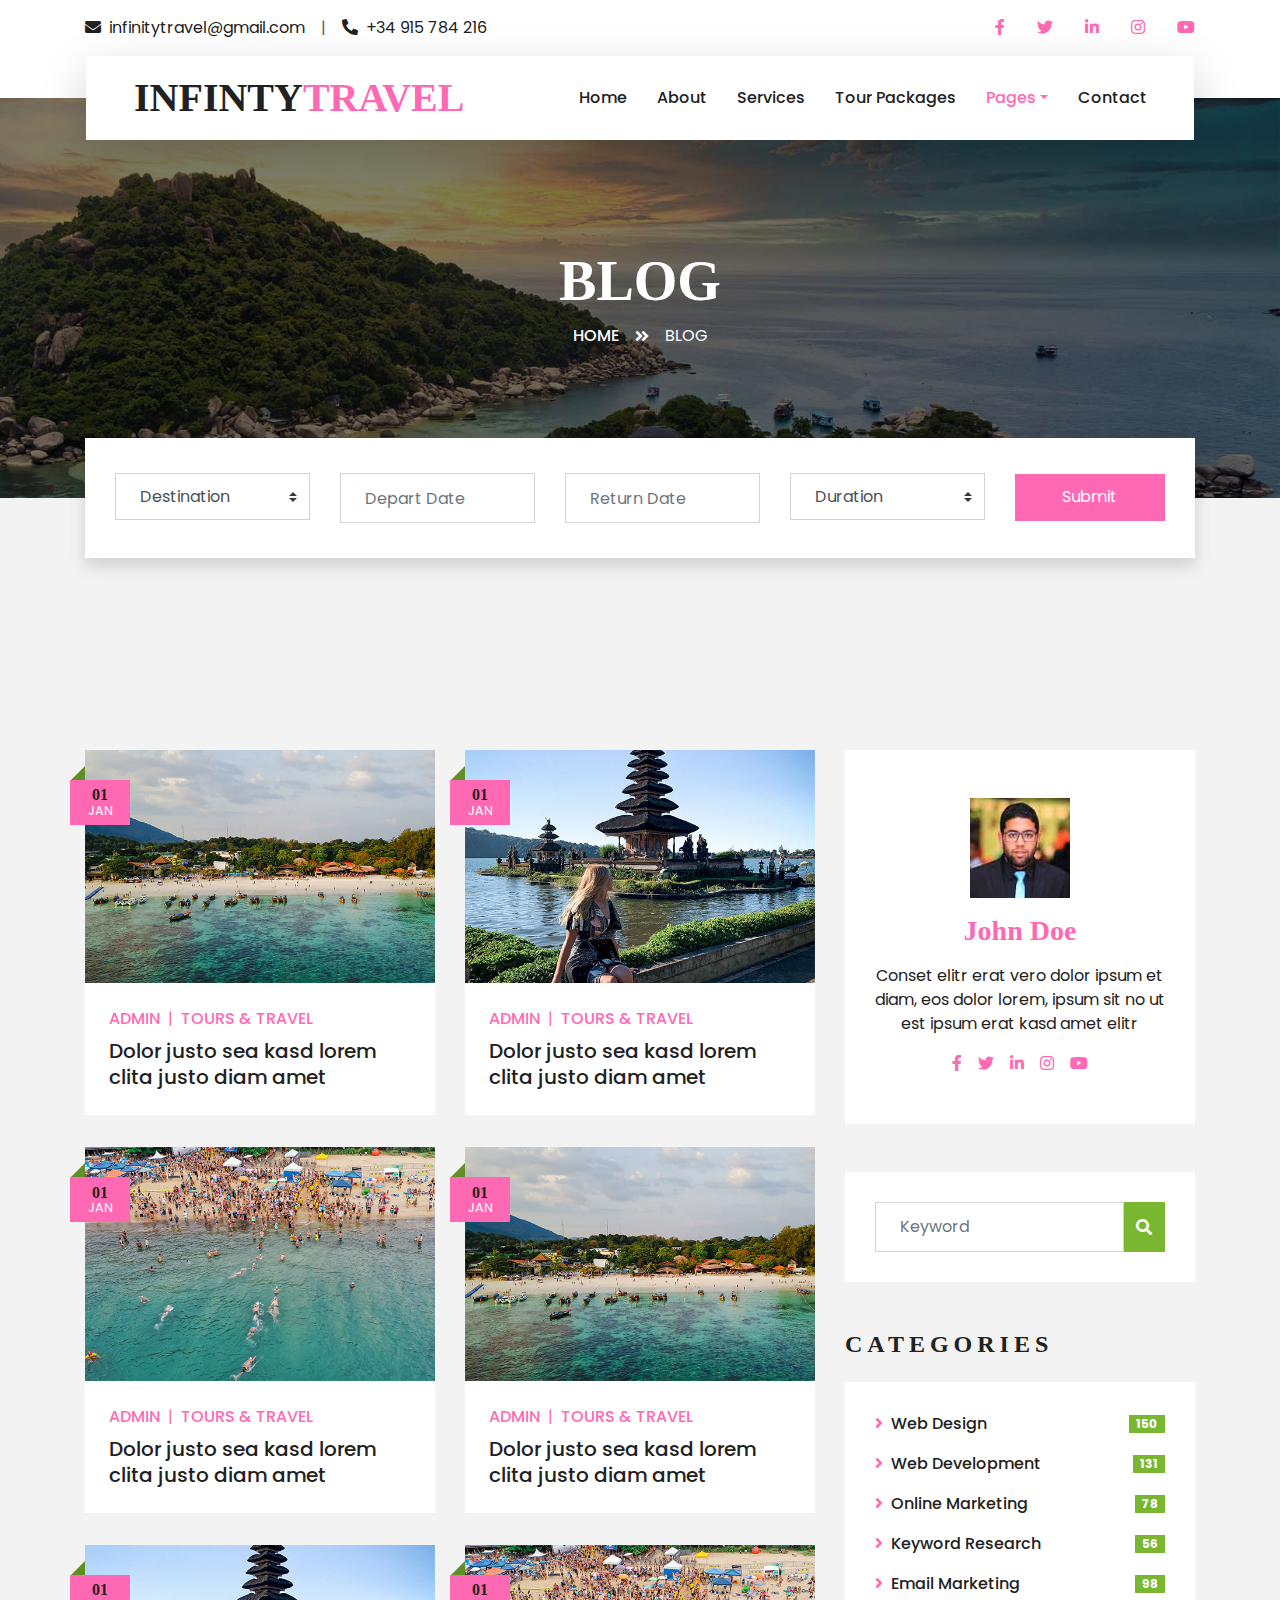
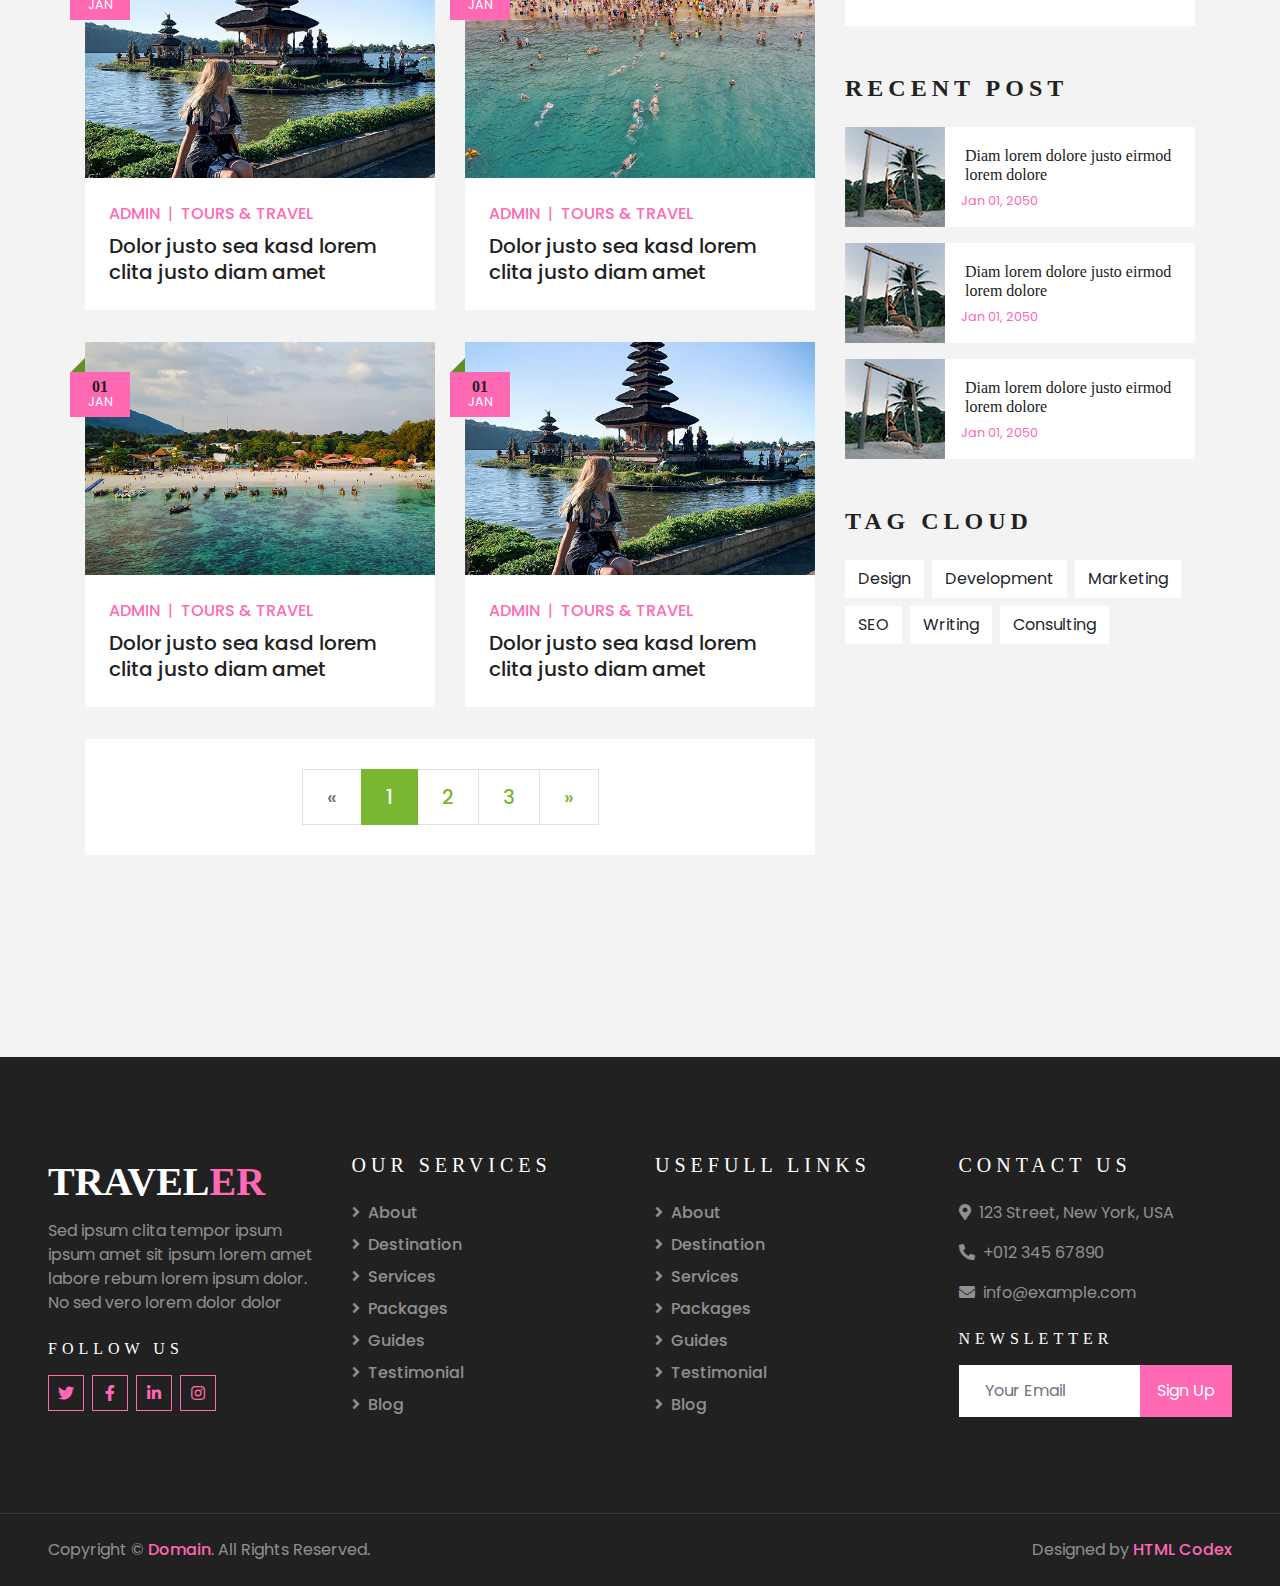
<file: blog.html>
<!DOCTYPE html>
<html lang="en">

<head>
    <meta charset="utf-8">
    <title>Infinity Travel</title>
    <meta content="width=device-width, initial-scale=1.0" name="viewport">
    <meta content="Free HTML Templates" name="keywords">
    <meta content="Free HTML Templates" name="description">

    <!-- Favicon -->
    <link href="img/favicon.ico" rel="icon">

    <!-- Google Web Fonts -->
    <link rel="preconnect" href="https://fonts.gstatic.com">
    <link href="https://fonts.googleapis.com/css2?family=Poppins:wght@400;500;600;700&display=swap" rel="stylesheet"> 

    <!-- Font Awesome -->
    <link href="https://cdnjs.cloudflare.com/ajax/libs/font-awesome/5.10.0/css/all.min.css" rel="stylesheet">

    <!-- Libraries Stylesheet -->
    <link href="lib/owlcarousel/assets/owl.carousel.min.css" rel="stylesheet">
    <link href="lib/tempusdominus/css/tempusdominus-bootstrap-4.min.css" rel="stylesheet" />

    <!-- Customized Bootstrap Stylesheet -->
    <link href="css/style.css" rel="stylesheet">
</head>

<body>
    <!-- Topbar Start -->
    <div class="container-fluid bg-light pt-3 d-none d-lg-block">
        <div class="container">
            <div class="row">
                <div class="col-lg-6 text-center text-lg-left mb-2 mb-lg-0">
                    <div class="d-inline-flex align-items-center">
                        <p><i class="fa fa-envelope mr-2"></i>infinitytravel@gmail.com</p>
                        <p class="text-body px-3">|</p>
                        <p><i class="fa fa-phone-alt mr-2"></i>+34 915 784 216</p>
                    </div>
                </div>
                <div class="col-lg-6 text-center text-lg-right">
                    <div class="d-inline-flex align-items-center">
                        <a class="text-primary px-3" href="">
                            <i class="fab fa-facebook-f"></i>
                        </a>
                        <a class="text-primary px-3" href="">
                            <i class="fab fa-twitter"></i>
                        </a>
                        <a class="text-primary px-3" href="">
                            <i class="fab fa-linkedin-in"></i>
                        </a>
                        <a class="text-primary px-3" href="">
                            <i class="fab fa-instagram"></i>
                        </a>
                        <a class="text-primary pl-3" href="">
                            <i class="fab fa-youtube"></i>
                        </a>
                    </div>
                </div>
            </div>
        </div>
    </div>
    <!-- Topbar End -->


    <!-- Navbar Start -->
    <div class="container-fluid position-relative nav-bar p-0">
        <div class="container-lg position-relative p-0 px-lg-3" style="z-index: 9;">
            <nav class="navbar navbar-expand-lg bg-light navbar-light shadow-lg py-3 py-lg-0 pl-3 pl-lg-5">
                <a href="" class="navbar-brand">
                    <h1 class="m-0 text-primary"><span class="text-dark">INFINTY</span>TRAVEL</h1>
                </a>
                <button type="button" class="navbar-toggler" data-toggle="collapse" data-target="#navbarCollapse">
                    <span class="navbar-toggler-icon"></span>
                </button>
                <div class="collapse navbar-collapse justify-content-between px-3" id="navbarCollapse">
                    <div class="navbar-nav ml-auto py-0">
                        <a href="index.html" class="nav-item nav-link">Home</a>
                        <a href="about.html" class="nav-item nav-link">About</a>
                        <a href="service.html" class="nav-item nav-link">Services</a>
                        <a href="package.html" class="nav-item nav-link">Tour Packages</a>
                        <div class="nav-item dropdown">
                            <a href="#" class="nav-link dropdown-toggle active" data-toggle="dropdown">Pages</a>
                            <div class="dropdown-menu border-0 rounded-0 m-0">
                                <a href="blog.html" class="dropdown-item active">Blog Grid</a>
                                <a href="single.html" class="dropdown-item">Blog Detail</a>
                                <a href="destination.html" class="dropdown-item">Destination</a>
                                <a href="guide.html" class="dropdown-item">Travel Guides</a>
                                <a href="testimonial.html" class="dropdown-item">Testimonial</a>
                            </div>
                        </div>
                        <a href="contact.html" class="nav-item nav-link">Contact</a>
                    </div>
                </div>
            </nav>
        </div>
    </div>
    <!-- Navbar End -->


    <!-- Header Start -->
    <div class="container-fluid page-header">
        <div class="container">
            <div class="d-flex flex-column align-items-center justify-content-center" style="min-height: 400px">
                <h3 class="display-4 text-white text-uppercase">Blog</h3>
                <div class="d-inline-flex text-white">
                    <p class="m-0 text-uppercase"><a class="text-white" href="">Home</a></p>
                    <i class="fa fa-angle-double-right pt-1 px-3"></i>
                    <p class="m-0 text-uppercase">Blog</p>
                </div>
            </div>
        </div>
    </div>
    <!-- Header End -->


    <!-- Booking Start -->
    <div class="container-fluid booking mt-5 pb-5">
        <div class="container pb-5">
            <div class="bg-light shadow" style="padding: 30px;">
                <div class="row align-items-center" style="min-height: 60px;">
                    <div class="col-md-10">
                        <div class="row">
                            <div class="col-md-3">
                                <div class="mb-3 mb-md-0">
                                    <select class="custom-select px-4" style="height: 47px;">
                                        <option selected>Destination</option>
                                        <option value="1">Destination 1</option>
                                        <option value="2">Destination 1</option>
                                        <option value="3">Destination 1</option>
                                    </select>
                                </div>
                            </div>
                            <div class="col-md-3">
                                <div class="mb-3 mb-md-0">
                                    <div class="date" id="date1" data-target-input="nearest">
                                        <input type="text" class="form-control p-4 datetimepicker-input" placeholder="Depart Date" data-target="#date1" data-toggle="datetimepicker"/>
                                    </div>
                                </div>
                            </div>
                            <div class="col-md-3">
                                <div class="mb-3 mb-md-0">
                                    <div class="date" id="date2" data-target-input="nearest">
                                        <input type="text" class="form-control p-4 datetimepicker-input" placeholder="Return Date" data-target="#date2" data-toggle="datetimepicker"/>
                                    </div>
                                </div>
                            </div>
                            <div class="col-md-3">
                                <div class="mb-3 mb-md-0">
                                    <select class="custom-select px-4" style="height: 47px;">
                                        <option selected>Duration</option>
                                        <option value="1">Duration 1</option>
                                        <option value="2">Duration 1</option>
                                        <option value="3">Duration 1</option>
                                    </select>
                                </div>
                            </div>
                        </div>
                    </div>
                    <div class="col-md-2">
                        <button class="btn btn-primary btn-block" type="submit" style="height: 47px; margin-top: -2px;">Submit</button>
                    </div>
                </div>
            </div>
        </div>
    </div>
    <!-- Booking End -->


    <!-- Blog Start -->
    <div class="container-fluid py-5">
        <div class="container py-5">
            <div class="row">
                <div class="col-lg-8">
                    <div class="row pb-3">
                        <div class="col-md-6 mb-4 pb-2">
                            <div class="blog-item">
                                <div class="position-relative">
                                    <img class="img-fluid w-100" src="img/blog-1.jpg" alt="">
                                    <div class="blog-date">
                                        <h6 class="font-weight-bold mb-n1">01</h6>
                                        <small class="text-white text-uppercase">Jan</small>
                                    </div>
                                </div>
                                <div class="bg-white p-4">
                                    <div class="d-flex mb-2">
                                        <a class="text-primary text-uppercase text-decoration-none" href="">Admin</a>
                                        <span class="text-primary px-2">|</span>
                                        <a class="text-primary text-uppercase text-decoration-none" href="">Tours & Travel</a>
                                    </div>
                                    <a class="h5 m-0 text-decoration-none" href="">Dolor justo sea kasd lorem clita justo diam amet</a>
                                </div>
                            </div>
                        </div>
                        <div class="col-md-6 mb-4 pb-2">
                            <div class="blog-item">
                                <div class="position-relative">
                                    <img class="img-fluid w-100" src="img/blog-2.jpg" alt="">
                                    <div class="blog-date">
                                        <h6 class="font-weight-bold mb-n1">01</h6>
                                        <small class="text-white text-uppercase">Jan</small>
                                    </div>
                                </div>
                                <div class="bg-white p-4">
                                    <div class="d-flex mb-2">
                                        <a class="text-primary text-uppercase text-decoration-none" href="">Admin</a>
                                        <span class="text-primary px-2">|</span>
                                        <a class="text-primary text-uppercase text-decoration-none" href="">Tours & Travel</a>
                                    </div>
                                    <a class="h5 m-0 text-decoration-none" href="">Dolor justo sea kasd lorem clita justo diam amet</a>
                                </div>
                            </div>
                        </div>
                        <div class="col-md-6 mb-4 pb-2">
                            <div class="blog-item">
                                <div class="position-relative">
                                    <img class="img-fluid w-100" src="img/blog-3.jpg" alt="">
                                    <div class="blog-date">
                                        <h6 class="font-weight-bold mb-n1">01</h6>
                                        <small class="text-white text-uppercase">Jan</small>
                                    </div>
                                </div>
                                <div class="bg-white p-4">
                                    <div class="d-flex mb-2">
                                        <a class="text-primary text-uppercase text-decoration-none" href="">Admin</a>
                                        <span class="text-primary px-2">|</span>
                                        <a class="text-primary text-uppercase text-decoration-none" href="">Tours & Travel</a>
                                    </div>
                                    <a class="h5 m-0 text-decoration-none" href="">Dolor justo sea kasd lorem clita justo diam amet</a>
                                </div>
                            </div>
                        </div>
                        <div class="col-md-6 mb-4 pb-2">
                            <div class="blog-item">
                                <div class="position-relative">
                                    <img class="img-fluid w-100" src="img/blog-1.jpg" alt="">
                                    <div class="blog-date">
                                        <h6 class="font-weight-bold mb-n1">01</h6>
                                        <small class="text-white text-uppercase">Jan</small>
                                    </div>
                                </div>
                                <div class="bg-white p-4">
                                    <div class="d-flex mb-2">
                                        <a class="text-primary text-uppercase text-decoration-none" href="">Admin</a>
                                        <span class="text-primary px-2">|</span>
                                        <a class="text-primary text-uppercase text-decoration-none" href="">Tours & Travel</a>
                                    </div>
                                    <a class="h5 m-0 text-decoration-none" href="">Dolor justo sea kasd lorem clita justo diam amet</a>
                                </div>
                            </div>
                        </div>
                        <div class="col-md-6 mb-4 pb-2">
                            <div class="blog-item">
                                <div class="position-relative">
                                    <img class="img-fluid w-100" src="img/blog-2.jpg" alt="">
                                    <div class="blog-date">
                                        <h6 class="font-weight-bold mb-n1">01</h6>
                                        <small class="text-white text-uppercase">Jan</small>
                                    </div>
                                </div>
                                <div class="bg-white p-4">
                                    <div class="d-flex mb-2">
                                        <a class="text-primary text-uppercase text-decoration-none" href="">Admin</a>
                                        <span class="text-primary px-2">|</span>
                                        <a class="text-primary text-uppercase text-decoration-none" href="">Tours & Travel</a>
                                    </div>
                                    <a class="h5 m-0 text-decoration-none" href="">Dolor justo sea kasd lorem clita justo diam amet</a>
                                </div>
                            </div>
                        </div>
                        <div class="col-md-6 mb-4 pb-2">
                            <div class="blog-item">
                                <div class="position-relative">
                                    <img class="img-fluid w-100" src="img/blog-3.jpg" alt="">
                                    <div class="blog-date">
                                        <h6 class="font-weight-bold mb-n1">01</h6>
                                        <small class="text-white text-uppercase">Jan</small>
                                    </div>
                                </div>
                                <div class="bg-white p-4">
                                    <div class="d-flex mb-2">
                                        <a class="text-primary text-uppercase text-decoration-none" href="">Admin</a>
                                        <span class="text-primary px-2">|</span>
                                        <a class="text-primary text-uppercase text-decoration-none" href="">Tours & Travel</a>
                                    </div>
                                    <a class="h5 m-0 text-decoration-none" href="">Dolor justo sea kasd lorem clita justo diam amet</a>
                                </div>
                            </div>
                        </div>
                        <div class="col-md-6 mb-4 pb-2">
                            <div class="blog-item">
                                <div class="position-relative">
                                    <img class="img-fluid w-100" src="img/blog-1.jpg" alt="">
                                    <div class="blog-date">
                                        <h6 class="font-weight-bold mb-n1">01</h6>
                                        <small class="text-white text-uppercase">Jan</small>
                                    </div>
                                </div>
                                <div class="bg-white p-4">
                                    <div class="d-flex mb-2">
                                        <a class="text-primary text-uppercase text-decoration-none" href="">Admin</a>
                                        <span class="text-primary px-2">|</span>
                                        <a class="text-primary text-uppercase text-decoration-none" href="">Tours & Travel</a>
                                    </div>
                                    <a class="h5 m-0 text-decoration-none" href="">Dolor justo sea kasd lorem clita justo diam amet</a>
                                </div>
                            </div>
                        </div>
                        <div class="col-md-6 mb-4 pb-2">
                            <div class="blog-item">
                                <div class="position-relative">
                                    <img class="img-fluid w-100" src="img/blog-2.jpg" alt="">
                                    <div class="blog-date">
                                        <h6 class="font-weight-bold mb-n1">01</h6>
                                        <small class="text-white text-uppercase">Jan</small>
                                    </div>
                                </div>
                                <div class="bg-white p-4">
                                    <div class="d-flex mb-2">
                                        <a class="text-primary text-uppercase text-decoration-none" href="">Admin</a>
                                        <span class="text-primary px-2">|</span>
                                        <a class="text-primary text-uppercase text-decoration-none" href="">Tours & Travel</a>
                                    </div>
                                    <a class="h5 m-0 text-decoration-none" href="">Dolor justo sea kasd lorem clita justo diam amet</a>
                                </div>
                            </div>
                        </div>
                        <div class="col-12">
                            <nav aria-label="Page navigation">
                                <ul class="pagination pagination-lg justify-content-center bg-white mb-0" style="padding: 30px;">
                                  <li class="page-item disabled">
                                    <a class="page-link" href="#" aria-label="Previous">
                                      <span aria-hidden="true">&laquo;</span>
                                      <span class="sr-only">Previous</span>
                                    </a>
                                  </li>
                                  <li class="page-item active"><a class="page-link" href="#">1</a></li>
                                  <li class="page-item"><a class="page-link" href="#">2</a></li>
                                  <li class="page-item"><a class="page-link" href="#">3</a></li>
                                  <li class="page-item">
                                    <a class="page-link" href="#" aria-label="Next">
                                      <span aria-hidden="true">&raquo;</span>
                                      <span class="sr-only">Next</span>
                                    </a>
                                  </li>
                                </ul>
                              </nav>
                        </div>
                    </div>
                </div>
    
                <div class="col-lg-4 mt-5 mt-lg-0">
                    <!-- Author Bio -->
                    <div class="d-flex flex-column text-center bg-white mb-5 py-5 px-4">
                        <img src="img/user.jpg" class="img-fluid mx-auto mb-3" style="width: 100px;">
                        <h3 class="text-primary mb-3">John Doe</h3>
                        <p>Conset elitr erat vero dolor ipsum et diam, eos dolor lorem, ipsum sit no ut est  ipsum erat kasd amet elitr</p>
                        <div class="d-flex justify-content-center">
                            <a class="text-primary px-2" href="">
                                <i class="fab fa-facebook-f"></i>
                            </a>
                            <a class="text-primary px-2" href="">
                                <i class="fab fa-twitter"></i>
                            </a>
                            <a class="text-primary px-2" href="">
                                <i class="fab fa-linkedin-in"></i>
                            </a>
                            <a class="text-primary px-2" href="">
                                <i class="fab fa-instagram"></i>
                            </a>
                            <a class="text-primary px-2" href="">
                                <i class="fab fa-youtube"></i>
                            </a>
                        </div>
                    </div>
    
                    <!-- Search Form -->
                    <div class="mb-5">
                        <div class="bg-white" style="padding: 30px;">
                            <div class="input-group">
                                <input type="text" class="form-control p-4" placeholder="Keyword">
                                <div class="input-group-append">
                                    <span class="input-group-text bg-primary border-primary text-white"><i
                                            class="fa fa-search"></i></span>
                                </div>
                            </div>
                        </div>
                    </div>

                    <!-- Category List -->
                    <div class="mb-5">
                        <h4 class="text-uppercase mb-4" style="letter-spacing: 5px;">Categories</h4>
                        <div class="bg-white" style="padding: 30px;">
                            <ul class="list-inline m-0">
                                <li class="mb-3 d-flex justify-content-between align-items-center">
                                    <a class="text-dark" href="#"><i class="fa fa-angle-right text-primary mr-2"></i>Web
                                        Design</a>
                                    <span class="badge badge-primary badge-pill">150</span>
                                </li>
                                <li class="mb-3 d-flex justify-content-between align-items-center">
                                    <a class="text-dark" href="#"><i class="fa fa-angle-right text-primary mr-2"></i>Web
                                        Development</a>
                                    <span class="badge badge-primary badge-pill">131</span>
                                </li>
                                <li class="mb-3 d-flex justify-content-between align-items-center">
                                    <a class="text-dark" href="#"><i
                                            class="fa fa-angle-right text-primary mr-2"></i>Online Marketing</a>
                                    <span class="badge badge-primary badge-pill">78</span>
                                </li>
                                <li class="mb-3 d-flex justify-content-between align-items-center">
                                    <a class="text-dark" href="#"><i
                                            class="fa fa-angle-right text-primary mr-2"></i>Keyword Research</a>
                                    <span class="badge badge-primary badge-pill">56</span>
                                </li>
                                <li class="d-flex justify-content-between align-items-center">
                                    <a class="text-dark" href="#"><i
                                            class="fa fa-angle-right text-primary mr-2"></i>Email Marketing</a>
                                    <span class="badge badge-primary badge-pill">98</span>
                                </li>
                            </ul>
                        </div>
                    </div>
    
                    <!-- Recent Post -->
                    <div class="mb-5">
                        <h4 class="text-uppercase mb-4" style="letter-spacing: 5px;">Recent Post</h4>
                        <a class="d-flex align-items-center text-decoration-none bg-white mb-3" href="">
                            <img class="img-fluid" src="img/blog-100x100.jpg" alt="">
                            <div class="pl-3">
                                <h6 class="m-1">Diam lorem dolore justo eirmod lorem dolore</h6>
                                <small>Jan 01, 2050</small>
                            </div>
                        </a>
                        <a class="d-flex align-items-center text-decoration-none bg-white mb-3" href="">
                            <img class="img-fluid" src="img/blog-100x100.jpg" alt="">
                            <div class="pl-3">
                                <h6 class="m-1">Diam lorem dolore justo eirmod lorem dolore</h6>
                                <small>Jan 01, 2050</small>
                            </div>
                        </a>
                        <a class="d-flex align-items-center text-decoration-none bg-white mb-3" href="">
                            <img class="img-fluid" src="img/blog-100x100.jpg" alt="">
                            <div class="pl-3">
                                <h6 class="m-1">Diam lorem dolore justo eirmod lorem dolore</h6>
                                <small>Jan 01, 2050</small>
                            </div>
                        </a>
                    </div>
    
                    <!-- Tag Cloud -->
                    <div class="mb-5">
                        <h4 class="text-uppercase mb-4" style="letter-spacing: 5px;">Tag Cloud</h4>
                        <div class="d-flex flex-wrap m-n1">
                            <a href="" class="btn btn-light m-1">Design</a>
                            <a href="" class="btn btn-light m-1">Development</a>
                            <a href="" class="btn btn-light m-1">Marketing</a>
                            <a href="" class="btn btn-light m-1">SEO</a>
                            <a href="" class="btn btn-light m-1">Writing</a>
                            <a href="" class="btn btn-light m-1">Consulting</a>
                        </div>
                    </div>
                </div>
            </div>
        </div>
    </div>
    <!-- Blog End -->


    <!-- Footer Start -->
    <div class="container-fluid bg-dark text-white-50 py-5 px-sm-3 px-lg-5" style="margin-top: 90px;">
        <div class="row pt-5">
            <div class="col-lg-3 col-md-6 mb-5">
                <a href="" class="navbar-brand">
                    <h1 class="text-primary"><span class="text-white">TRAVEL</span>ER</h1>
                </a>
                <p>Sed ipsum clita tempor ipsum ipsum amet sit ipsum lorem amet labore rebum lorem ipsum dolor. No sed vero lorem dolor dolor</p>
                <h6 class="text-white text-uppercase mt-4 mb-3" style="letter-spacing: 5px;">Follow Us</h6>
                <div class="d-flex justify-content-start">
                    <a class="btn btn-outline-primary btn-square mr-2" href="#"><i class="fab fa-twitter"></i></a>
                    <a class="btn btn-outline-primary btn-square mr-2" href="#"><i class="fab fa-facebook-f"></i></a>
                    <a class="btn btn-outline-primary btn-square mr-2" href="#"><i class="fab fa-linkedin-in"></i></a>
                    <a class="btn btn-outline-primary btn-square" href="#"><i class="fab fa-instagram"></i></a>
                </div>
            </div>
            <div class="col-lg-3 col-md-6 mb-5">
                <h5 class="text-white text-uppercase mb-4" style="letter-spacing: 5px;">Our Services</h5>
                <div class="d-flex flex-column justify-content-start">
                    <a class="text-white-50 mb-2" href="#"><i class="fa fa-angle-right mr-2"></i>About</a>
                    <a class="text-white-50 mb-2" href="#"><i class="fa fa-angle-right mr-2"></i>Destination</a>
                    <a class="text-white-50 mb-2" href="#"><i class="fa fa-angle-right mr-2"></i>Services</a>
                    <a class="text-white-50 mb-2" href="#"><i class="fa fa-angle-right mr-2"></i>Packages</a>
                    <a class="text-white-50 mb-2" href="#"><i class="fa fa-angle-right mr-2"></i>Guides</a>
                    <a class="text-white-50 mb-2" href="#"><i class="fa fa-angle-right mr-2"></i>Testimonial</a>
                    <a class="text-white-50" href="#"><i class="fa fa-angle-right mr-2"></i>Blog</a>
                </div>
            </div>
            <div class="col-lg-3 col-md-6 mb-5">
                <h5 class="text-white text-uppercase mb-4" style="letter-spacing: 5px;">Usefull Links</h5>
                <div class="d-flex flex-column justify-content-start">
                    <a class="text-white-50 mb-2" href="#"><i class="fa fa-angle-right mr-2"></i>About</a>
                    <a class="text-white-50 mb-2" href="#"><i class="fa fa-angle-right mr-2"></i>Destination</a>
                    <a class="text-white-50 mb-2" href="#"><i class="fa fa-angle-right mr-2"></i>Services</a>
                    <a class="text-white-50 mb-2" href="#"><i class="fa fa-angle-right mr-2"></i>Packages</a>
                    <a class="text-white-50 mb-2" href="#"><i class="fa fa-angle-right mr-2"></i>Guides</a>
                    <a class="text-white-50 mb-2" href="#"><i class="fa fa-angle-right mr-2"></i>Testimonial</a>
                    <a class="text-white-50" href="#"><i class="fa fa-angle-right mr-2"></i>Blog</a>
                </div>
            </div>
            <div class="col-lg-3 col-md-6 mb-5">
                <h5 class="text-white text-uppercase mb-4" style="letter-spacing: 5px;">Contact Us</h5>
                <p><i class="fa fa-map-marker-alt mr-2"></i>123 Street, New York, USA</p>
                <p><i class="fa fa-phone-alt mr-2"></i>+012 345 67890</p>
                <p><i class="fa fa-envelope mr-2"></i>info@example.com</p>
                <h6 class="text-white text-uppercase mt-4 mb-3" style="letter-spacing: 5px;">Newsletter</h6>
                <div class="w-100">
                    <div class="input-group">
                        <input type="text" class="form-control border-light" style="padding: 25px;" placeholder="Your Email">
                        <div class="input-group-append">
                            <button class="btn btn-primary px-3">Sign Up</button>
                        </div>
                    </div>
                </div>
            </div>
        </div>
    </div>
    <div class="container-fluid bg-dark text-white border-top py-4 px-sm-3 px-md-5" style="border-color: rgba(256, 256, 256, .1) !important;">
        <div class="row">
            <div class="col-lg-6 text-center text-md-left mb-3 mb-md-0">
                <p class="m-0 text-white-50">Copyright &copy; <a href="#">Domain</a>. All Rights Reserved.</a>
                </p>
            </div>
            <div class="col-lg-6 text-center text-md-right">
                <p class="m-0 text-white-50">Designed by <a href="https://htmlcodex.com">HTML Codex</a>
                </p>
            </div>
        </div>
    </div>
    <!-- Footer End -->


    <!-- Back to Top -->
    <a href="#" class="btn btn-lg btn-primary btn-lg-square back-to-top"><i class="fa fa-angle-double-up"></i></a>


    <!-- JavaScript Libraries -->
    <script src="https://code.jquery.com/jquery-3.4.1.min.js"></script>
    <script src="https://stackpath.bootstrapcdn.com/bootstrap/4.4.1/js/bootstrap.bundle.min.js"></script>
    <script src="lib/easing/easing.min.js"></script>
    <script src="lib/owlcarousel/owl.carousel.min.js"></script>
    <script src="lib/tempusdominus/js/moment.min.js"></script>
    <script src="lib/tempusdominus/js/moment-timezone.min.js"></script>
    <script src="lib/tempusdominus/js/tempusdominus-bootstrap-4.min.js"></script>

    <!-- Contact Javascript File -->
    <script src="mail/jqBootstrapValidation.min.js"></script>
    <script src="mail/contact.js"></script>

    <!-- Template Javascript -->
    <script src="js/main.js"></script>
</body>

</html>
</file>
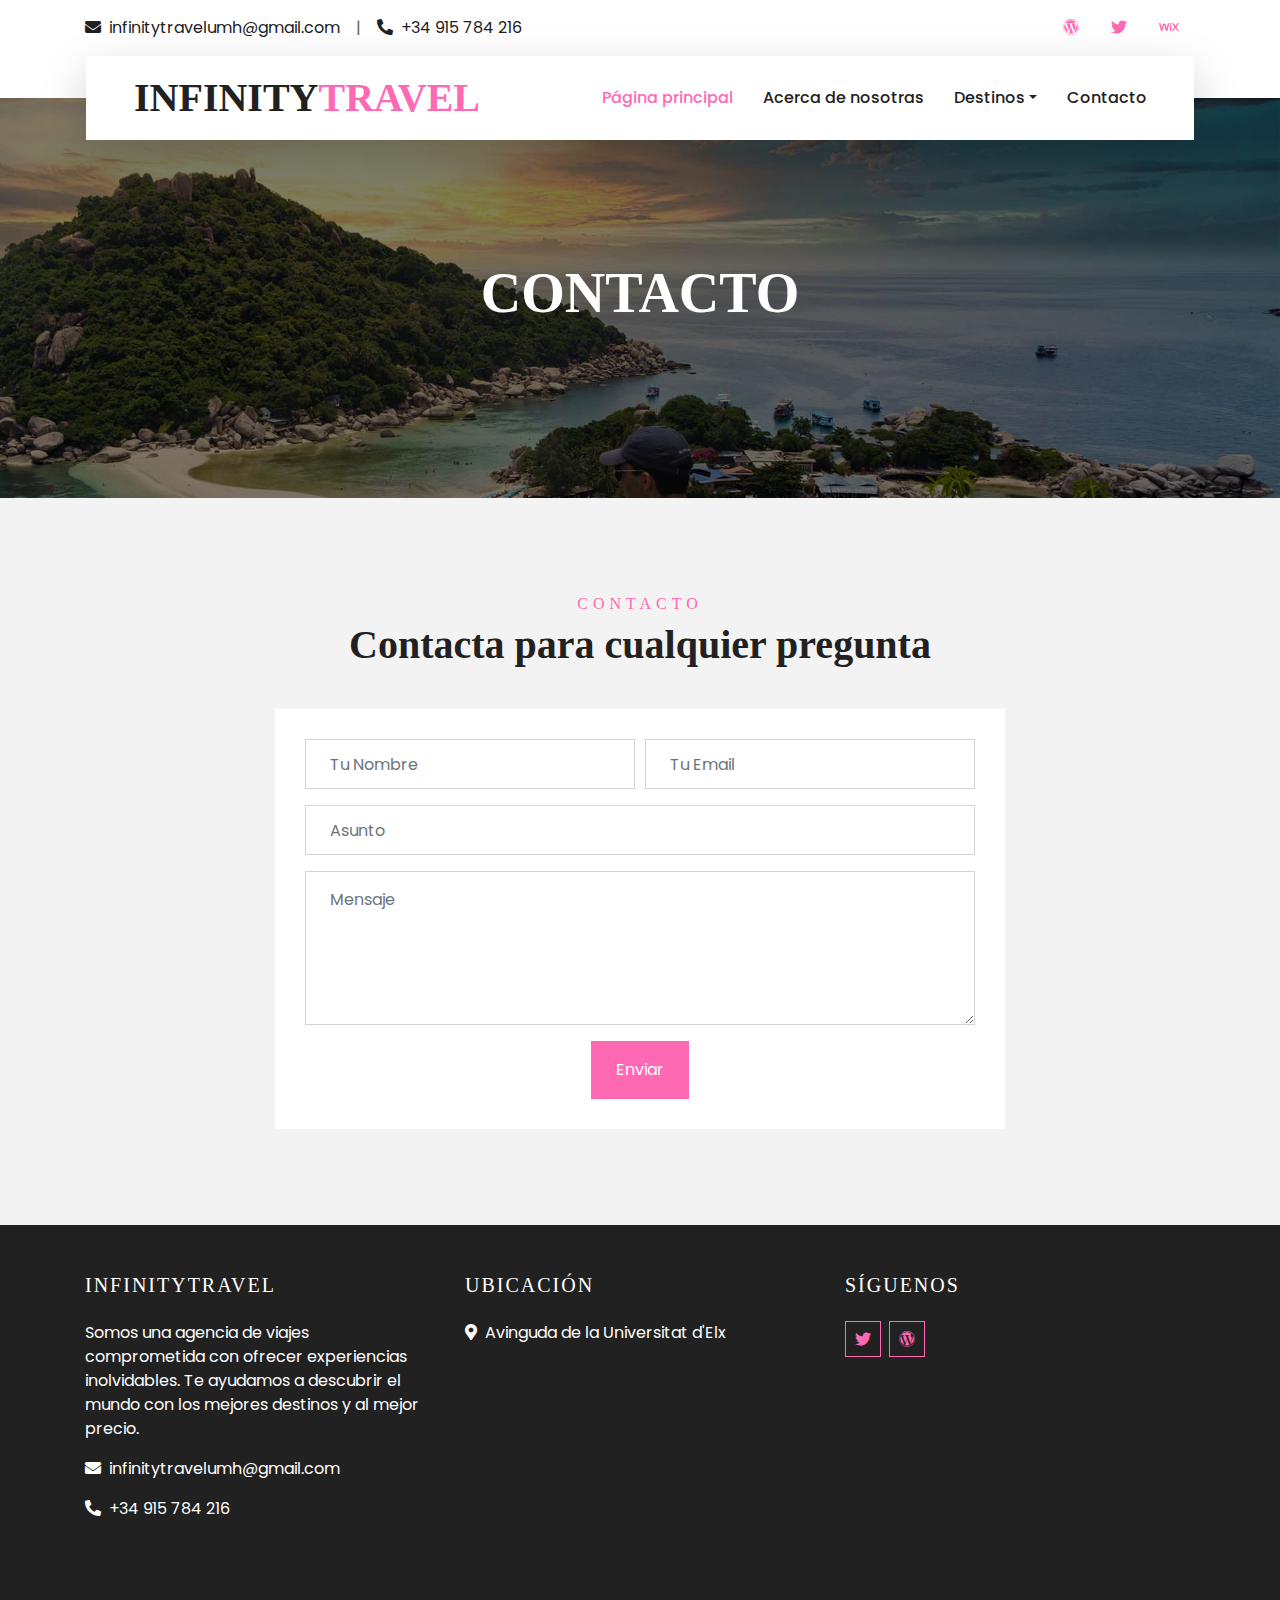
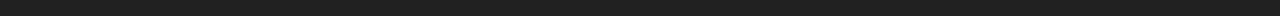
<file: contact.html>
<!DOCTYPE html>
<html lang="en">

<head>
    <meta charset="utf-8">
    <title>Infinity Travel</title>
    <meta content="width=device-width, initial-scale=1.0" name="viewport">
    <meta content="Free HTML Templates" name="keywords">
    <meta content="Free HTML Templates" name="description">

    <!-- Favicon -->
    <link href="img/faviconb.png" rel="icon">

    <!-- Google Web Fonts -->
    <link rel="preconnect" href="https://fonts.gstatic.com">
    <link href="https://fonts.googleapis.com/css2?family=Poppins:wght@400;500;600;700&display=swap" rel="stylesheet"> 

    <!-- Font Awesome -->
    <link href="https://cdnjs.cloudflare.com/ajax/libs/font-awesome/5.10.0/css/all.min.css" rel="stylesheet">

    <!-- Libraries Stylesheet -->
    <link href="lib/owlcarousel/assets/owl.carousel.min.css" rel="stylesheet">
    <link href="lib/tempusdominus/css/tempusdominus-bootstrap-4.min.css" rel="stylesheet" />

    <!-- Customized Bootstrap Stylesheet -->
    <link href="css/style.css" rel="stylesheet">
</head>

<body>
    <!-- Topbar Start -->
    <div class="container-fluid bg-light pt-3 d-none d-lg-block">
        <div class="container">
            <div class="row">
                <div class="col-lg-6 text-center text-lg-left mb-2 mb-lg-0">
                    <div class="d-inline-flex align-items-center">
                        <p><i class="fa fa-envelope mr-2"></i>infinitytravelumh@gmail.com</p>
                        <p class="text-body px-3">|</p>
                        <p><i class="fa fa-phone-alt mr-2"></i>+34 915 784 216</p>
                    </div>
                </div>
                <div class="col-lg-6 text-center text-lg-right">
                    <div class="d-inline-flex align-items-center">
                        <a class="text-primary px-3" href="https://infinitytravel2.wordpress.com/">
                            <i class="fab fa-wordpress"></i>
                        </a>
                        <a class="text-primary px-3" href="https://x.com/travelinfinity_?s=21">
                            <i class="fab fa-twitter"></i>
                        </a>
                        <a class="text-primary px-3" href="https://infinitytravelumh.wixsite.com/infinity-travel">
                            <i class="fab fa-wix"></i>
                        </a>
                    </div>
                </div>
            </div>
        </div>
    </div>
    <!-- Topbar End -->


    <!-- Navbar Start -->
    <div class="container-fluid position-relative nav-bar p-0">
        <div class="container-lg position-relative p-0 px-lg-3" style="z-index: 9;">
            <nav class="navbar navbar-expand-lg bg-light navbar-light shadow-lg py-3 py-lg-0 pl-3 pl-lg-5">
                <a href="" class="navbar-brand">
                    <h1 class="m-0 text-primary"><span class="text-dark">INFINITY</span>TRAVEL</h1>
                </a>
                <button type="button" class="navbar-toggler" data-toggle="collapse" data-target="#navbarCollapse">
                    <span class="navbar-toggler-icon"></span>
                </button>
                <div class="collapse navbar-collapse justify-content-between px-3" id="navbarCollapse">
                    <div class="navbar-nav ml-auto py-0">
                        <a href="index.html" class="nav-item nav-link active">Página principal</a>
                        <a href="lucia.html" class="nav-item nav-link">Acerca de nosotras</a>
            
                        <div class="nav-item dropdown">
                            <a href="#" class="nav-link dropdown-toggle" data-toggle="dropdown">Destinos</a>
                            <div class="dropdown-menu border-0 rounded-0 m-0">
                                <a href="destinopopu.html" class="dropdown-item">Más populares</a>
                                <a href="mejorvalorados.html" class="dropdown-item">Mejor valorados</a>
                                <a href="destination.html" class="dropdown-item">Mejor precio</a>
                                
                            </div>
                        </div>
                        <a href="contact.html" class="nav-item nav-link">Contacto</a>
                    </div>
                </div>
            </nav>
        </div>
    </div>
    <!-- Navbar End -->


    <!-- Header Start -->
    <div class="container-fluid page-header">
        <div class="container">
            <div class="d-flex flex-column align-items-center justify-content-center" style="min-height: 400px">
                <h3 class="display-4 text-white text-uppercase">Contacto</h3>
            </div>
        </div>
    </div>
    <!-- Header End -->


    <!-- Contact Start -->
    <div class="container-fluid py-5">
        <div class="container py-5">
            <div class="text-center mb-3 pb-3">
                <h6 class="text-primary text-uppercase" style="letter-spacing: 5px;">Contacto</h6>
                <h1>Contacta para cualquier pregunta</h1>
            </div>
            <div class="row justify-content-center">
                <div class="col-lg-8">
                    <div class="contact-form bg-white" style="padding: 30px;">
                        <div id="success"></div>
                        <form name="sentMessage" id="contactForm" novalidate="novalidate">
                            <div class="form-row">
                                <div class="control-group col-sm-6">
                                    <input type="text" class="form-control p-4" id="name" placeholder="Tu Nombre"
                                        required="requerido" data-validation-required-message="Por favor, introuzca su nombre" />
                                    <p class="help-block text-danger"></p>
                                </div>
                                <div class="control-group col-sm-6">
                                    <input type="email" class="form-control p-4" id="email" placeholder="Tu Email"
                                        required="requerido" data-validation-required-message="Por favor, introduzca su email" />
                                    <p class="help-block text-danger"></p>
                                </div>
                            </div>
                            <div class="control-group">
                                <input type="text" class="form-control p-4" id="subject" placeholder="Asunto"
                                    required="requerido" data-validation-required-message="Por favor, introduzca el asunto" />
                                <p class="help-block text-danger"></p>
                            </div>
                            <div class="control-group">
                                <textarea class="form-control py-3 px-4" rows="5" id="message" placeholder="Mensaje"
                                    required="requerido"
                                    data-validation-required-message="Por favor, introduzca su mensaje"></textarea>
                                <p class="help-block text-danger"></p>
                            </div>
                            <div class="text-center">
                                <button class="btn btn-primary py-3 px-4" type="submit" id="sendMessageButton">Enviar</button>
                            </div>
                        </form>
                    </div>
                </div>
            </div>
        </div>
    </div>
    <!-- Contact End -->


    <!-- Footer Start -->
    <div class="container-fluid bg-dark text-white pt-5 pb-4">
        <div class="container">
            <div class="row">
                <div class="col-lg-4 col-md-6 mb-4 pr-lg-4">
                    <h5 class="text-white text-uppercase mb-4" style="letter-spacing: 2px;">InfinityTravel</h5>
                    <p>
                        Somos una agencia de viajes comprometida con ofrecer experiencias inolvidables.
                        Te ayudamos a descubrir el mundo con los mejores destinos y al mejor precio.
                    </p>
                    <p><i class="fa fa-envelope mr-2"></i>infinitytravelumh@gmail.com</p>
                    <p><i class="fa fa-phone-alt mr-2"></i>+34 915 784 216</p>
                </div>

                <div class="col-lg-4 col-md-6 mb-4 pr-lg-4">
                    <h5 class="text-white text-uppercase mb-4" style="letter-spacing: 2px; ">Ubicación</h5>
                    <p><i class="fa fa-map-marker-alt mr-2"></i>Avinguda de la Universitat d'Elx</p>
                    <iframe
                        src="https://www.google.com/maps/embed?pb=!1m18!1m12!1m3!1d12529.05540238224!2d-0.6989583847644313!3d38.27337614982029!2m3!1f0!2f0!3f0!3m2!1i1024!2i768!4f13.1!3m3!1m2!1s0xd63b6636b528c97%3A0x1ec7ad33555888ab!2sUniversidad%20Miguel%20Hern%C3%A1ndez!5e0!3m2!1ses!2ses!4v1747070011938!5m2!1ses!2ses"
                        width="100%" height="200" frameborder="0" style="border:0;" allowfullscreen="" loading="lazy">
                    </iframe>
                </div>

                <div class="col-lg-4 col-md-12 mb-4">
                    <h5 class="text-white text-uppercase mb-4" style="letter-spacing: 2px;">Síguenos</h5>
                    <div class="d-flex">
                        <a class="btn btn-outline-primary btn-square mr-2" href="https://x.com/travelinfinity_?s=21"><i class="fab fa-twitter"></i></a>
                        <a class="btn btn-outline-primary btn-square mr-2" href="https://infinitytravel2.wordpress.com/"><i class="fab fa-wordpress"></i></a>
                    </div>
                </div>
            </div>
        </div>
    </div>
    <!-- Back to Top -->
    <a href="#" class="btn btn-lg btn-primary btn-lg-square back-to-top"><i class="fa fa-angle-double-up"></i></a>


    <!-- JavaScript Libraries -->
    <script src="https://code.jquery.com/jquery-3.4.1.min.js"></script>
    <script src="https://stackpath.bootstrapcdn.com/bootstrap/4.4.1/js/bootstrap.bundle.min.js"></script>
    <script src="lib/easing/easing.min.js"></script>
    <script src="lib/owlcarousel/owl.carousel.min.js"></script>
    <script src="lib/tempusdominus/js/moment.min.js"></script>
    <script src="lib/tempusdominus/js/moment-timezone.min.js"></script>
    <script src="lib/tempusdominus/js/tempusdominus-bootstrap-4.min.js"></script>

    <!-- Contact Javascript File -->
    <script src="mail/jqBootstrapValidation.min.js"></script>
    <script src="mail/contact.js"></script>

    <!-- Template Javascript -->
    <script src="js/main.js"></script>
</body>

</html>
</file>
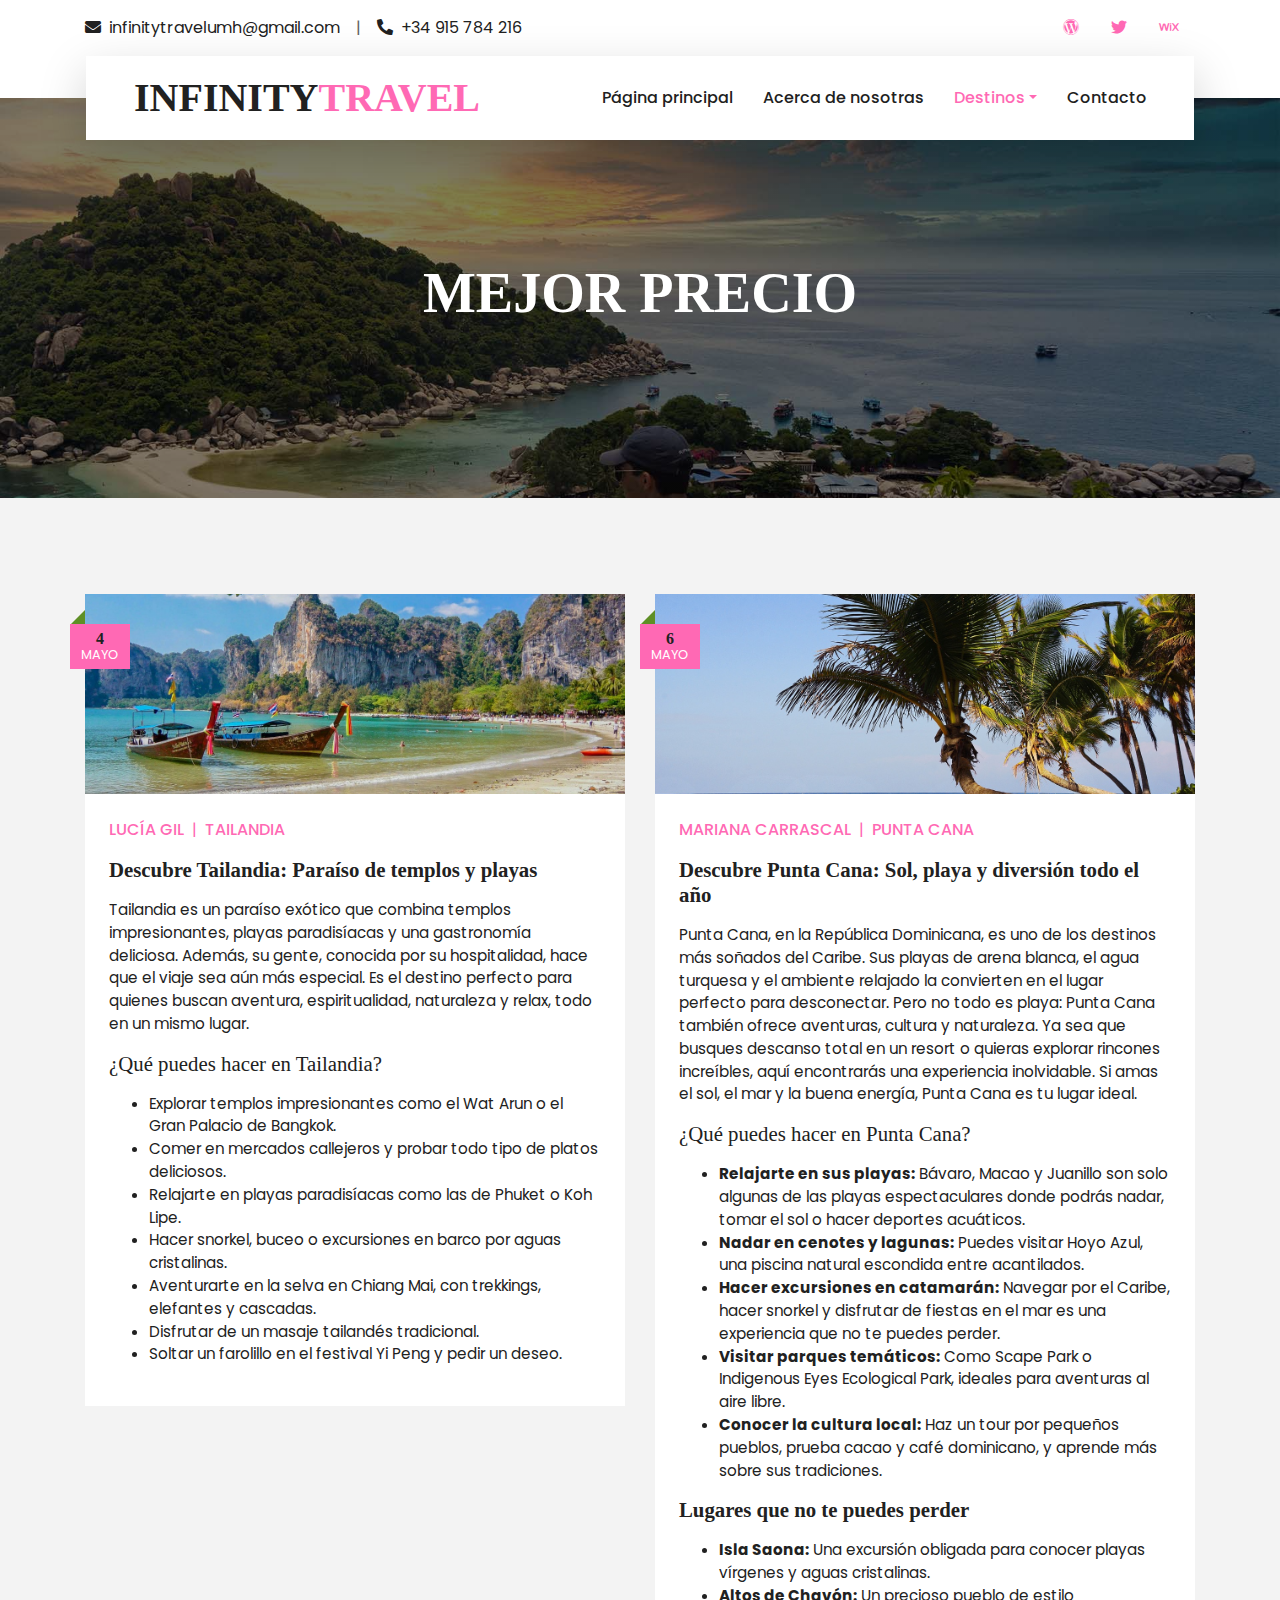
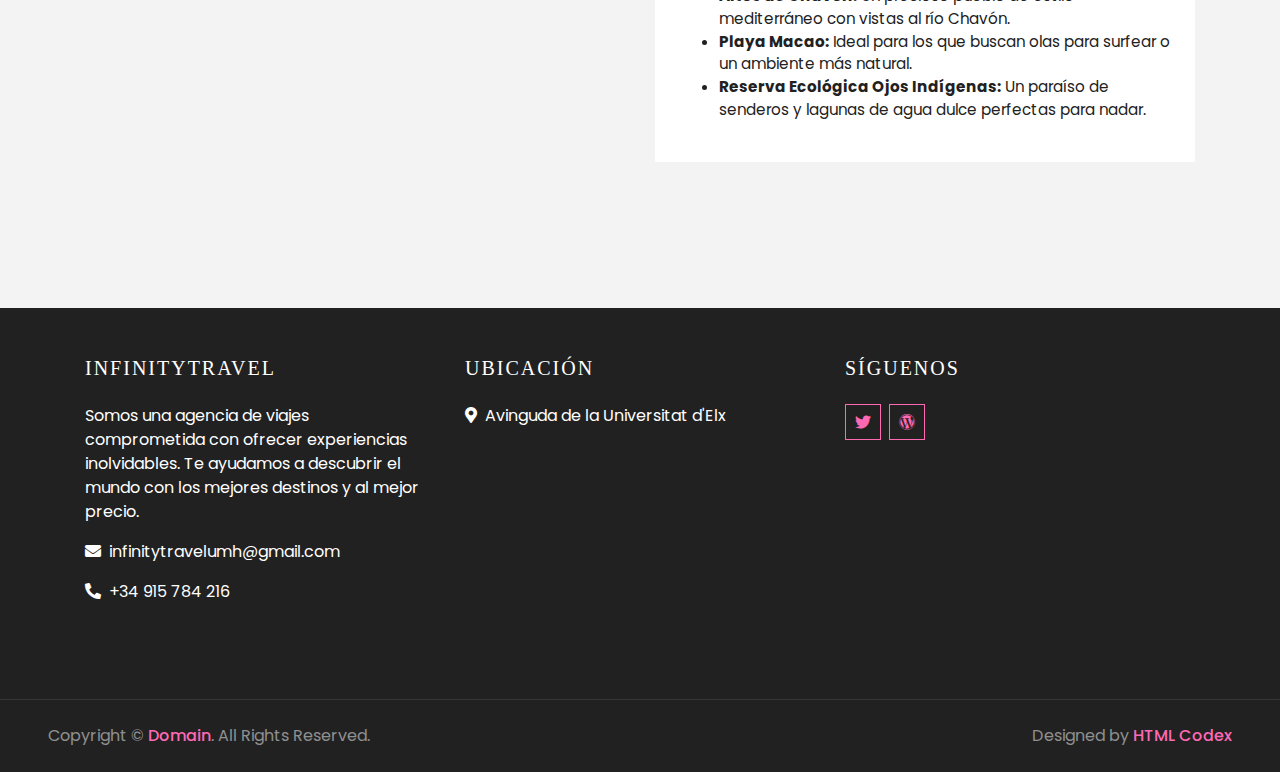
<file: destination.html>
<!DOCTYPE html>
<html lang="en">

<head>
    <meta charset="utf-8">
    <title>Infinity Travel</title>
    <meta content="width=device-width, initial-scale=1.0" name="viewport">
    <meta content="Free HTML Templates" name="keywords">
    <meta content="Free HTML Templates" name="description">

    <link href="img/faviconb.png" rel="icon">

    <link rel="preconnect" href="https://fonts.gstatic.com">
    <link href="https://fonts.googleapis.com/css2?family=Poppins:wght@400;500;600;700&display=swap" rel="stylesheet">    

    <link href="https://cdnjs.cloudflare.com/ajax/libs/font-awesome/5.10.0/css/all.min.css" rel="stylesheet">

    <link href="lib/owlcarousel/assets/owl.carousel.min.css" rel="stylesheet">
    <link href="lib/tempusdominus/css/tempusdominus-bootstrap-4.min.css" rel="stylesheet" />

    <link href="css/style.css" rel="stylesheet">

    <style>
        .blog-item img {
            width: 100%;
            height: 200px; /* Ajusta esta altura si tus imágenes se ven muy grandes o pequeñas */
            object-fit: cover; /* Asegura que la imagen cubra el área sin distorsionarse */
        }
        .blog-post-card {
            margin-bottom: 30px; /* Espacio entre las tarjetas cuando se apilan o para la separación en la cuadrícula */
        }
        /* Ajuste para que el texto largo no desborde las tarjetas en 2 columnas. 
           Considera reducir el contenido en la vista de resumen o usar "Leer más" */
        .blog-post-card p, .blog-post-card li {
            font-size: 0.95rem; /* Ligeramente más pequeño para que quepa mejor */
            line-height: 1.5;
        }
        .blog-post-card h4, .blog-post-card h5 {
            font-size: 1.3rem; /* Ajusta el tamaño del título si es necesario */
        }
    </style>
</head>

<body>
    <div class="container-fluid bg-light pt-3 d-none d-lg-block">
        <div class="container">
            <div class="row">
                <div class="col-lg-6 text-center text-lg-left mb-2 mb-lg-0">
                    <div class="d-inline-flex align-items-center">
                        <p><i class="fa fa-envelope mr-2"></i>infinitytravelumh@gmail.com</p>
                        <p class="text-body px-3">|</p>
                        <p><i class="fa fa-phone-alt mr-2"></i>+34 915 784 216</p>
                    </div>
                </div>
                <div class="col-lg-6 text-center text-lg-right">
                    <div class="d-inline-flex align-items-center">
                        <a class="text-primary px-3" href="https://infinitytravel2.wordpress.com/">
                            <i class="fab fa-wordpress"></i>
                        </a>
                        <a class="text-primary px-3" href="https://x.com/travelinfinity_?s=21">
                            <i class="fab fa-twitter"></i>
                        </a>
                        <a class="text-primary px-3" href="https://infinitytravelumh.wixsite.com/infinity-travel">
                            <i class="fab fa-wix"></i>
                        </a>
                    </div>
                </div>
            </div>
        </div>
    </div>
    <div class="container-fluid position-relative nav-bar p-0">
        <div class="container-lg position-relative p-0 px-lg-3" style="z-index: 9;">
            <nav class="navbar navbar-expand-lg bg-light navbar-light shadow-lg py-3 py-lg-0 pl-3 pl-lg-5">
                <a href="" class="navbar-brand">
                    <h1 class="m-0 text-primary"><span class="text-dark">INFINITY</span>TRAVEL</h1>
                </a>
                <button type="button" class="navbar-toggler" data-toggle="collapse" data-target="#navbarCollapse">
                    <span class="navbar-toggler-icon"></span>
                </button>
                <div class="collapse navbar-collapse justify-content-between px-3" id="navbarCollapse">
                    <div class="navbar-nav ml-auto py-0">
                        <a href="index.html" class="nav-item nav-link">Página principal</a>
                        <a href="about.html" class="nav-item nav-link">Acerca de nosotras</a>
                        <div class="nav-item dropdown">
                            <a href="#" class="nav-link dropdown-toggle active" data-toggle="dropdown">Destinos</a>
                            <div class="dropdown-menu border-0 rounded-0 m-0">
                                <a href="destinopopu.html" class="dropdown-item">Más populares</a>
                                <a href="mejorvalorados.html" class="dropdown-item">Mejor valorados</a>
                                <a href="destination.html" class="dropdown-item active">Mejor precio</a>
                            </div>
                        </div>
                        <a href="contact.html" class="nav-item nav-link">Contacto</a>
                    </div>
                </div>
            </nav>
        </div>
    </div>
    <div class="container-fluid page-header">
        <div class="container">
            <div class="d-flex flex-column align-items-center justify-content-center" style="min-height: 400px">
                <h3 class="display-4 text-white text-uppercase">Mejor precio</h3>
            </div>
        </div>
    </div>
    <div class="container-fluid py-5">
        <div class="container py-5">
            <div class="row pb-3">
                <div class="col-lg-6 col-md-6 col-sm-12 pb-1 blog-post-card"> 
                    <div class="blog-item">
                        <div class="position-relative">
                            <img class="img-fluid w-100" src="img\tailandia.jpg" alt="">
                            <div class="blog-date">
                                <h6 class="font-weight-bold mb-n1">4</h6>
                                <small class="text-white text-uppercase">mayo</small>
                            </div>
                        </div>
                        <div class="bg-white p-4">
                            <div class="d-flex mb-3">
                                <a class="text-primary text-uppercase text-decoration-none" href="">Lucía Gil</a>
                                <span class="text-primary px-2">|</span>
                                <a class="text-primary text-uppercase text-decoration-none" href="">Tailandia</a>
                            </div>
                            <h4 class="mb-3 h5">Descubre Tailandia: Paraíso de templos y playas</h4>
                            <p>Tailandia es un paraíso exótico que combina templos impresionantes, playas paradisíacas y una gastronomía deliciosa. Además, su gente, conocida por su hospitalidad, hace que el viaje sea aún más especial. Es el destino perfecto para quienes buscan aventura, espiritualidad, naturaleza y relax, todo en un mismo lugar.</p>
                            <h5 class="mb-3 h6">¿Qué puedes hacer en Tailandia?</h5>
                            <ul>
                                <li>Explorar templos impresionantes como el Wat Arun o el Gran Palacio de Bangkok.</li>
                                <li>Comer en mercados callejeros y probar todo tipo de platos deliciosos.</li>
                                <li>Relajarte en playas paradisíacas como las de Phuket o Koh Lipe.</li>
                                <li>Hacer snorkel, buceo o excursiones en barco por aguas cristalinas.</li>
                                <li>Aventurarte en la selva en Chiang Mai, con trekkings, elefantes y cascadas.</li>
                                <li>Disfrutar de un masaje tailandés tradicional.</li>
                                <li>Soltar un farolillo en el festival Yi Peng y pedir un deseo.</li>
                            </ul>
                        </div>
                    </div>
                </div>

                <div class="col-lg-6 col-md-6 col-sm-12 pb-1 blog-post-card">
                    <div class="blog-item">
                        <div class="position-relative">
                            <img class="img-fluid w-100" src="img\punta-cana.jpg" alt="">
                            <div class="blog-date">
                                <h6 class="font-weight-bold mb-n1">6</h6>
                                <small class="text-white text-uppercase">mayo</small>
                            </div>
                        </div>
                        <div class="bg-white p-4">
                            <div class="d-flex mb-3">
                                <a class="text-primary text-uppercase text-decoration-none" href="">Mariana Carrascal</a>
                                <span class="text-primary px-2">|</span>
                                <a class="text-primary text-uppercase text-decoration-none" href="">Punta Cana</a>
                            </div>
                            <h4 class="mb-3 h5">Descubre Punta Cana: Sol, playa y diversión todo el año</h4>
                            <p>Punta Cana, en la República Dominicana, es uno de los destinos más soñados del Caribe. Sus playas de arena blanca, el agua turquesa y el ambiente relajado la convierten en el lugar perfecto para desconectar. Pero no todo es playa: Punta Cana también ofrece aventuras, cultura y naturaleza. Ya sea que busques descanso total en un resort o quieras explorar rincones increíbles, aquí encontrarás una experiencia inolvidable. Si amas el sol, el mar y la buena energía, Punta Cana es tu lugar ideal.</p>
                            <h5 class="mb-3 h6">¿Qué puedes hacer en Punta Cana?</h5>
                            <ul>
                                <li><strong>Relajarte en sus playas:</strong> Bávaro, Macao y Juanillo son solo algunas de las playas espectaculares donde podrás nadar, tomar el sol o hacer deportes acuáticos.</li>
                                <li><strong>Nadar en cenotes y lagunas:</strong> Puedes visitar Hoyo Azul, una piscina natural escondida entre acantilados.</li>
                                <li><strong>Hacer excursiones en catamarán:</strong> Navegar por el Caribe, hacer snorkel y disfrutar de fiestas en el mar es una experiencia que no te puedes perder.</li>
                                <li><strong>Visitar parques temáticos:</strong> Como Scape Park o Indigenous Eyes Ecological Park, ideales para aventuras al aire libre.</li>
                                <li><strong>Conocer la cultura local:</strong> Haz un tour por pequeños pueblos, prueba cacao y café dominicano, y aprende más sobre sus tradiciones.</li>
                            </ul>
                            <h5 class="mb-3 h6"><strong>Lugares que no te puedes perder</strong></h5>
                            <ul>
                                <li><strong>Isla Saona:</strong> Una excursión obligada para conocer playas vírgenes y aguas cristalinas.</li>
                                <li><strong>Altos de Chavón:</strong> Un precioso pueblo de estilo mediterráneo con vistas al río Chavón.</li>
                                <li><strong>Playa Macao:</strong> Ideal para los que buscan olas para surfear o un ambiente más natural.</li>
                                <li><strong>Reserva Ecológica Ojos Indígenas:</strong> Un paraíso de senderos y lagunas de agua dulce perfectas para nadar.</li>
                            </ul>
                        </div>
                    </div>
                </div>

               
                        </div>
                    </div>
                </div>

            </div>
        </div>
    </div>
    <div class="container-fluid bg-dark text-white pt-5 pb-4">
        <div class="container">
            <div class="row">
                <div class="col-lg-4 col-md-6 mb-4 pr-lg-4">
                    <h5 class="text-white text-uppercase mb-4" style="letter-spacing: 2px;">InfinityTravel</h5>
                    <p>
                        Somos una agencia de viajes comprometida con ofrecer experiencias inolvidables.
                        Te ayudamos a descubrir el mundo con los mejores destinos y al mejor precio.
                    </p>
                    <p><i class="fa fa-envelope mr-2"></i>infinitytravelumh@gmail.com</p>
                    <p><i class="fa fa-phone-alt mr-2"></i>+34 915 784 216</p>
                </div>

                <div class="col-lg-4 col-md-6 mb-4 pr-lg-4">
                    <h5 class="text-white text-uppercase mb-4" style="letter-spacing: 2px; ">Ubicación</h5>
                    <p><i class="fa fa-map-marker-alt mr-2"></i>Avinguda de la Universitat d'Elx</p>
                    <iframe
                        src="https://www.google.com/maps/embed?pb=!1m18!1m12!1m3!1d12529.05540238224!2d-0.6989583847644313!3d38.27337614982029!2m3!1f0!2f0!3f0!3m2!1i1024!2i768!4f13.1!3m3!1m2!1s0xd63b6636b528c97%3A0x1ec7ad33555888ab!2sUniversidad%20Miguel%20Hern%C3%A1ndez!5e0!3m2!1ses!2ses!4v1747070011938!5m2!1ses!2ses"
                        width="100%" height="200" frameborder="0" style="border:0;" allowfullscreen="" loading="lazy">
                    </iframe>
                </div>

                <div class="col-lg-4 col-md-12 mb-4">
                    <h5 class="text-white text-uppercase mb-4" style="letter-spacing: 2px;">Síguenos</h5>
                    <div class="d-flex">
                        <a class="btn btn-outline-primary btn-square mr-2" href="https://x.com/travelinfinity_?s=21"><i class="fab fa-twitter"></i></a>
                        <a class="btn btn-outline-primary btn-square mr-2" href="https://infinitytravel2.wordpress.com/"><i class="fab fa-wordpress"></i></a>
                    </div>
                </div>
            </div>
        </div>
    </div>
    <div class="container-fluid bg-dark text-white border-top py-4 px-sm-3 px-md-5" style="border-color: rgba(256, 256, 256, .1) !important;">
        <div class="row">
            <div class="col-lg-6 text-center text-md-left mb-3 mb-md-0">
                <p class="m-0 text-white-50">Copyright © <a href="#">Domain</a>. All Rights Reserved.</p>
            </div>
            <div class="col-lg-6 text-center text-md-right">
                <p class="m-0 text-white-50">Designed by <a href="https://htmlcodex.com">HTML Codex</a></p>
            </div>
        </div>
    </div>
    <a href="#" class="btn btn-lg btn-primary btn-lg-square back-to-top"><i class="fa fa-angle-double-up"></i></a>


    <script src="https://code.jquery.com/jquery-3.4.1.min.js"></script>
    <script src="https://stackpath.bootstrapcdn.com/bootstrap/4.4.1/js/bootstrap.bundle.min.js"></script>
    <script src="lib/easing/easing.min.js"></script>
    <script src="lib/owlcarousel/owl.carousel.min.js"></script>
    <script src="lib/tempusdominus/js/moment.min.js"></script>
    <script src="lib/tempusdominus/js/moment-timezone.min.js"></script>
    <script src="lib/tempusdominus/js/tempusdominus-bootstrap-4.min.js"></script>

    <script src="mail/jqBootstrapValidation.min.js"></script>
    <script src="mail/contact.js"></script>

    <script src="js/main.js"></script>
</body>

</html>
</file>
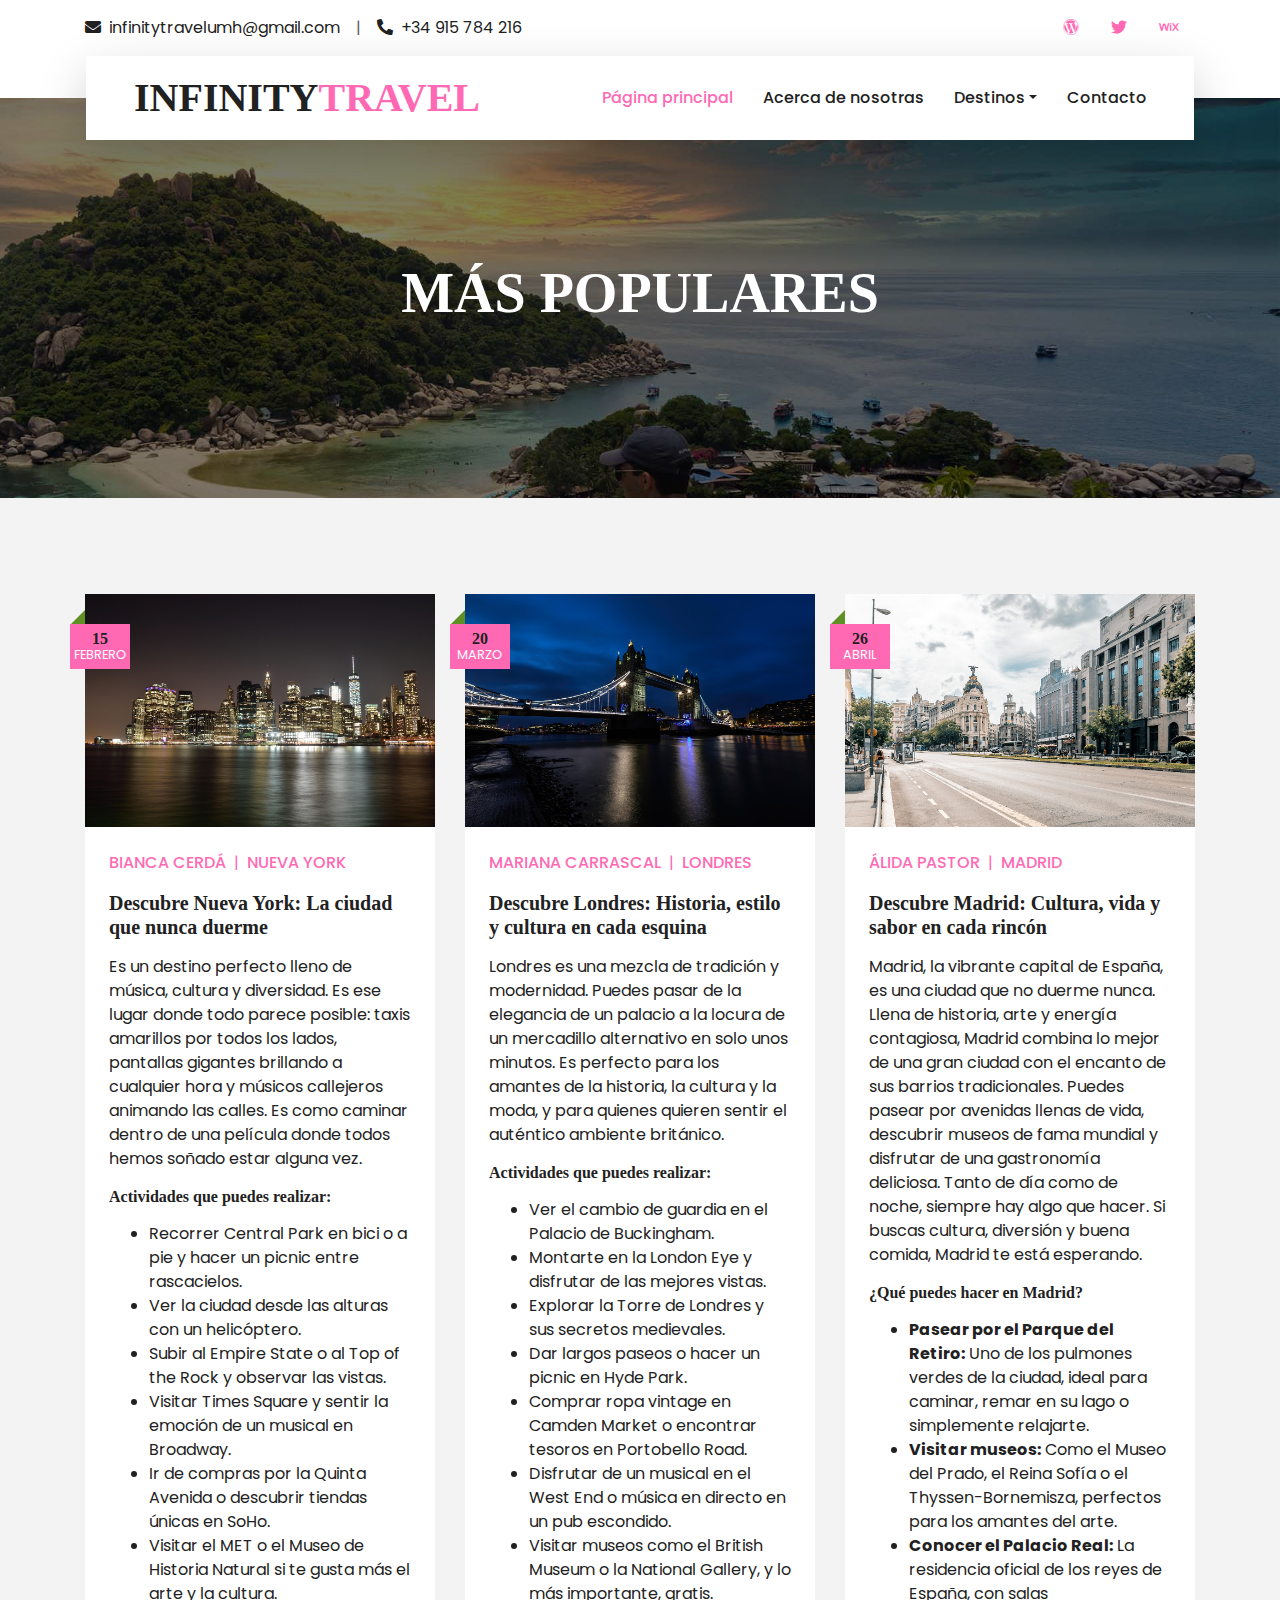
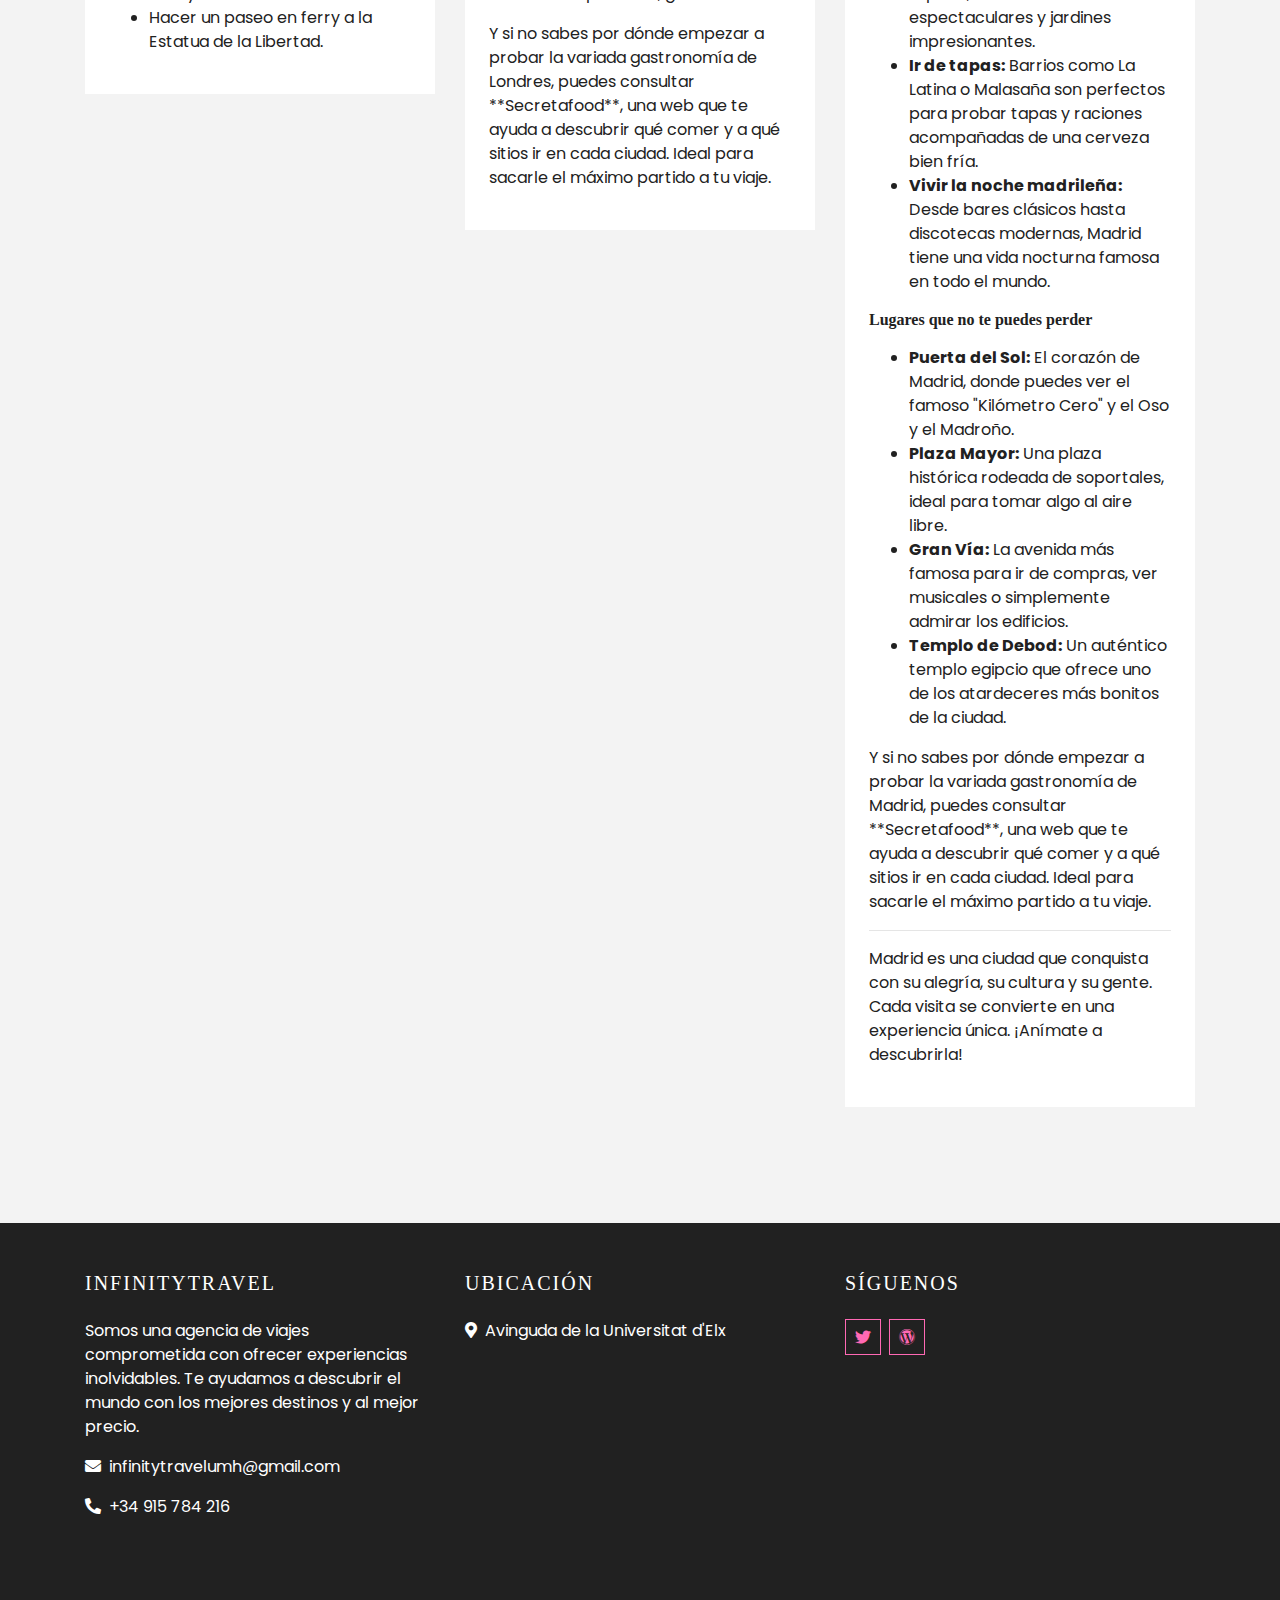
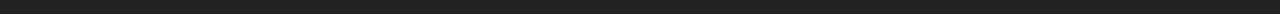
<file: destinopopu.html>
<!DOCTYPE html>
<html lang="en">

<head>
    <meta charset="utf-8">
    <title>Infinity Travel</title>
    <meta content="width=device-width, initial-scale=1.0" name="viewport">
    <meta content="Free HTML Templates" name="keywords">
    <meta content="Free HTML Templates" name="description">

    <link href="img/faviconb.png" rel="icon">

    <link rel="preconnect" href="https://fonts.gstatic.com">
    <link href="https://fonts.googleapis.com/css2?family=Poppins:wght@400;500;600;700&display=swap" rel="stylesheet">

    <link href="https://cdnjs.cloudflare.com/ajax/libs/font-awesome/5.10.0/css/all.min.css" rel="stylesheet">

    <link href="lib/owlcarousel/assets/owl.carousel.min.css" rel="stylesheet">
    <link href="lib/tempusdominus/css/tempusdominus-bootstrap-4.min.css" rel="stylesheet" />

    <link href="css/style.css" rel="stylesheet">
</head>

<body>
    <div class="container-fluid bg-light pt-3 d-none d-lg-block">
        <div class="container">
            <div class="row">
                <div class="col-lg-6 text-center text-lg-left mb-2 mb-lg-0">
                    <div class="d-inline-flex align-items-center">
                        <p><i class="fa fa-envelope mr-2"></i>infinitytravelumh@gmail.com</p>
                        <p class="text-body px-3">|</p>
                        <p><i class="fa fa-phone-alt mr-2"></i>+34 915 784 216</p>
                    </div>
                </div>
                <div class="col-lg-6 text-center text-lg-right">
                    <div class="d-inline-flex align-items-center">
                        <a class="text-primary px-3" href="https://infinitytravel2.wordpress.com/">
                            <i class="fab fa-wordpress"></i>
                        </a>
                        <a class="text-primary px-3" href="https://x.com/travelinfinity_?s=21">
                            <i class="fab fa-twitter"></i>
                        </a>
                        <a class="text-primary px-3" href="https://infinitytravelumh.wixsite.com/infinity-travel">
                            <i class="fab fa-wix"></i>
                        </a>
                    </div>
                </div>
            </div>
        </div>
    </div>
    <div class="container-fluid position-relative nav-bar p-0">
        <div class="container-lg position-relative p-0 px-lg-3" style="z-index: 9;">
            <nav class="navbar navbar-expand-lg bg-light navbar-light shadow-lg py-3 py-lg-0 pl-3 pl-lg-5">
                <a href="" class="navbar-brand">
                    <h1 class="m-0 text-primary"><span class="text-dark">INFINITY</span>TRAVEL</h1>
                </a>
                <button type="button" class="navbar-toggler" data-toggle="collapse" data-target="#navbarCollapse">
                    <span class="navbar-toggler-icon"></span>
                </button>
                <div class="collapse navbar-collapse justify-content-between px-3" id="navbarCollapse">
                    <div class="navbar-nav ml-auto py-0">
                        <a href="index.html" class="nav-item nav-link active">Página principal</a>
                        <a href="lucia.html" class="nav-item nav-link">Acerca de nosotras</a>

                        <div class="nav-item dropdown">
                            <a href="#" class="nav-link dropdown-toggle" data-toggle="dropdown">Destinos</a>
                            <div class="dropdown-menu border-0 rounded-0 m-0">
                                <a href="destinopopu.html" class="dropdown-item">Más populares</a>
                                <a href="mejorvalorados.html" class="dropdown-item">Mejor valorados</a>
                                <a href="destination.html" class="dropdown-item">Mejor precio</a>

                            </div>
                        </div>
                        <a href="contact.html" class="nav-item nav-link">Contacto</a>
                    </div>
                </div>
            </nav>
        </div>
    </div>
    <div class="container-fluid page-header">
        <div class="container">
            <div class="d-flex flex-column align-items-center justify-content-center" style="min-height: 400px">
                <h3 class="display-4 text-white text-uppercase">Más populares</h3>
            </div>
        </div>
    </div>
    <div class="container-fluid py-5">
        <div class="container py-5">
            <div class="row pb-3">

                <div class="col-lg-4 col-md-6 col-sm-12 pb-1">
                    <div class="blog-item">
                        <div class="position-relative">
                            <img class="img-fluid w-100" src="img\nuevayork.jpg" alt="">
                            <div class="blog-date">
                                <h6 class="font-weight-bold mb-n1">15</h6>
                                <small class="text-white text-uppercase">febrero</small>
                            </div>
                        </div>
                        <div class="bg-white p-4">
                            <div class="d-flex mb-3">
                                <a class="text-primary text-uppercase text-decoration-none" href="">Bianca Cerdá</a>
                                <span class="text-primary px-2">|</span>
                                <a class="text-primary text-uppercase text-decoration-none" href="">Nueva York</a>
                            </div>
                            <h2 class="mb-3 h5">Descubre Nueva York: La ciudad que nunca duerme</h2>
                            <p>Es un destino perfecto lleno de música, cultura y diversidad. Es ese lugar donde todo parece posible: taxis amarillos por todos los lados, pantallas gigantes brillando a cualquier hora y músicos callejeros animando las calles. Es como caminar dentro de una película donde todos hemos soñado estar alguna vez.</p>
                            <h4 class="mb-3 h6">Actividades que puedes realizar:</h4>
                            <ul>
                                <li>Recorrer Central Park en bici o a pie y hacer un picnic entre rascacielos.</li>
                                <li>Ver la ciudad desde las alturas con un helicóptero.</li>
                                <li>Subir al Empire State o al Top of the Rock y observar las vistas.</li>
                                <li>Visitar Times Square y sentir la emoción de un musical en Broadway.</li>
                                <li>Ir de compras por la Quinta Avenida o descubrir tiendas únicas en SoHo.</li>
                                <li>Visitar el MET o el Museo de Historia Natural si te gusta más el arte y la cultura.</li>
                                <li>Hacer un paseo en ferry a la Estatua de la Libertad.</li>
                            </ul>
                        </div>
                    </div>
                </div>

                <div class="col-lg-4 col-md-6 col-sm-12 pb-1">
                    <div class="blog-item">
                        <div class="position-relative">
                            <img class="img-fluid w-100" src="img\londres.jpg" alt="">
                            <div class="blog-date">
                                <h6 class="font-weight-bold mb-n1">20</h6>
                                <small class="text-white text-uppercase">marzo</small>
                            </div>
                        </div>
                        <div class="bg-white p-4">
                            <div class="d-flex mb-3">
                                <a class="text-primary text-uppercase text-decoration-none" href="">Mariana Carrascal</a>
                                <span class="text-primary px-2">|</span>
                                <a class="text-primary text-uppercase text-decoration-none" href="">Londres</a>
                            </div>
                            <h2 class="mb-3 h5">Descubre Londres: Historia, estilo y cultura en cada esquina</h2>
                            <p>Londres es una mezcla de tradición y modernidad. Puedes pasar de la elegancia de un palacio a la locura de un mercadillo alternativo en solo unos minutos. Es perfecto para los amantes de la historia, la cultura y la moda, y para quienes quieren sentir el auténtico ambiente británico.</p>
                            <h4 class="mb-3 h6">Actividades que puedes realizar:</h4>
                            <ul>
                                <li>Ver el cambio de guardia en el Palacio de Buckingham.</li>
                                <li>Montarte en la London Eye y disfrutar de las mejores vistas.</li>
                                <li>Explorar la Torre de Londres y sus secretos medievales.</li>
                                <li>Dar largos paseos o hacer un picnic en Hyde Park.</li>
                                <li>Comprar ropa vintage en Camden Market o encontrar tesoros en Portobello Road.</li>
                                <li>Disfrutar de un musical en el West End o música en directo en un pub escondido.</li>
                                <li>Visitar museos como el British Museum o la National Gallery, y lo más importante, gratis.</li>
                            </ul>
                            <p>Y si no sabes por dónde empezar a probar la variada gastronomía de Londres, puedes consultar **Secretafood**, una web que te ayuda a descubrir qué comer y a qué sitios ir en cada ciudad. Ideal para sacarle el máximo partido a tu viaje.</p>
                        </div>
                    </div>
                </div>

                <div class="col-lg-4 col-md-6 col-sm-12 pb-1">
                    <div class="blog-item">
                        <div class="position-relative">
                            <img class="img-fluid w-100" src="img\madrid.jpg" alt="">
                            <div class="blog-date">
                                <h6 class="font-weight-bold mb-n1">26</h6>
                                <small class="text-white text-uppercase">abril</small>
                            </div>
                        </div>
                        <div class="bg-white p-4">
                            <div class="d-flex mb-3">
                                <a class="text-primary text-uppercase text-decoration-none" href="">Álida Pastor</a>
                                <span class="text-primary px-2">|</span>
                                <a class="text-primary text-uppercase text-decoration-none" href="">Madrid</a>
                            </div>
                            <h2 class="mb-3 h5">Descubre Madrid: Cultura, vida y sabor en cada rincón</h2>
                            <p>Madrid, la vibrante capital de España, es una ciudad que no duerme nunca. Llena de historia, arte y energía contagiosa, Madrid combina lo mejor de una gran ciudad con el encanto de sus barrios tradicionales. Puedes pasear por avenidas llenas de vida, descubrir museos de fama mundial y disfrutar de una gastronomía deliciosa. Tanto de día como de noche, siempre hay algo que hacer. Si buscas cultura, diversión y buena comida, Madrid te está esperando.</p>
                            <h4 class="mb-3 h6">¿Qué puedes hacer en Madrid?</h4>
                            <ul>
                                <li><strong>Pasear por el Parque del Retiro:</strong> Uno de los pulmones verdes de la ciudad, ideal para caminar, remar en su lago o simplemente relajarte.</li>
                                <li><strong>Visitar museos:</strong> Como el Museo del Prado, el Reina Sofía o el Thyssen-Bornemisza, perfectos para los amantes del arte.</li>
                                <li><strong>Conocer el Palacio Real:</strong> La residencia oficial de los reyes de España, con salas espectaculares y jardines impresionantes.</li>
                                <li><strong>Ir de tapas:</strong> Barrios como La Latina o Malasaña son perfectos para probar tapas y raciones acompañadas de una cerveza bien fría.</li>
                                <li><strong>Vivir la noche madrileña:</strong> Desde bares clásicos hasta discotecas modernas, Madrid tiene una vida nocturna famosa en todo el mundo.</li>
                            </ul>
                            <h5 class="mb-3 h6"><strong>Lugares que no te puedes perder</strong></h5>
                            <ul>
                                <li><strong>Puerta del Sol:</strong> El corazón de Madrid, donde puedes ver el famoso "Kilómetro Cero" y el Oso y el Madroño.</li>
                                <li><strong>Plaza Mayor:</strong> Una plaza histórica rodeada de soportales, ideal para tomar algo al aire libre.</li>
                                <li><strong>Gran Vía:</strong> La avenida más famosa para ir de compras, ver musicales o simplemente admirar los edificios.</li>
                                <li><strong>Templo de Debod:</strong> Un auténtico templo egipcio que ofrece uno de los atardeceres más bonitos de la ciudad.</li>
                            </ul>
                            <p>Y si no sabes por dónde empezar a probar la variada gastronomía de Madrid, puedes consultar **Secretafood**, una web que te ayuda a descubrir qué comer y a qué sitios ir en cada ciudad. Ideal para sacarle el máximo partido a tu viaje.</p>
                            <hr>
                            <p>Madrid es una ciudad que conquista con su alegría, su cultura y su gente. Cada visita se convierte en una experiencia única. ¡Anímate a descubrirla!</p>
                        </div>
                    </div>
                </div>

                </div>
        </div>
    </div>
    <div class="container-fluid bg-dark text-white pt-5 pb-4">
        <div class="container">
            <div class="row">
                <div class="col-lg-4 col-md-6 mb-4 pr-lg-4">
                    <h5 class="text-white text-uppercase mb-4" style="letter-spacing: 2px;">InfinityTravel</h5>
                    <p>
                        Somos una agencia de viajes comprometida con ofrecer experiencias inolvidables.
                        Te ayudamos a descubrir el mundo con los mejores destinos y al mejor precio.
                    </p>
                    <p><i class="fa fa-envelope mr-2"></i>infinitytravelumh@gmail.com</p>
                    <p><i class="fa fa-phone-alt mr-2"></i>+34 915 784 216</p>
                </div>

                <div class="col-lg-4 col-md-6 mb-4 pr-lg-4">
                    <h5 class="text-white text-uppercase mb-4" style="letter-spacing: 2px; ">Ubicación</h5>
                    <p><i class="fa fa-map-marker-alt mr-2"></i>Avinguda de la Universitat d'Elx</p>
                    <iframe
                        src="https://www.google.com/maps/embed?pb=!1m18!1m12!1m3!1d12529.05540238224!2d-0.6989583847644313!3d38.27337614982029!2m3!1f0!2f0!3f0!3m2!1i1024!2i768!4f13.1!3m3!1m2!1s0xd63b6636b528c97%3A0x1ec7ad33555888ab!2sUniversidad%20Miguel%20Hern%C3%A1ndez!5e0!3m2!1ses!2ses!4v1747070011938!5m2!1ses!2ses"
                        width="100%" height="200" frameborder="0" style="border:0;" allowfullscreen="" loading="lazy">
                    </iframe>
                </div>

                <div class="col-lg-4 col-md-12 mb-4">
                    <h5 class="text-white text-uppercase mb-4" style="letter-spacing: 2px;">Síguenos</h5>
                    <div class="d-flex">
                        <a class="btn btn-outline-primary btn-square mr-2" href="https://x.com/travelinfinity_?s=21"><i class="fab fa-twitter"></i></a>
                        <a class="btn btn-outline-primary btn-square mr-2" href="https://infinitytravel2.wordpress.com/"><i class="fab fa-wordpress"></i></a>
                    </div>
                </div>
            </div>
        </div>
    </div>


    <a href="#" class="btn btn-lg btn-primary btn-lg-square back-to-top"><i class="fa fa-angle-double-up"></i></a>


    <script src="https://code.jquery.com/jquery-3.4.1.min.js"></script>
    <script src="https://stackpath.bootstrapcdn.com/bootstrap/4.4.1/js/bootstrap.bundle.min.js"></script>
    <script src="lib/easing/easing.min.js"></script>
    <script src="lib/owlcarousel/owl.carousel.min.js"></script>
    <script src="lib/tempusdominus/js/moment.min.js"></script>
    <script src="lib/tempusdominus/js/moment-timezone.min.js"></script>
    <script src="lib/tempusdominus/js/tempusdominus-bootstrap-4.min.js"></script>

    <script src="mail/jqBootstrapValidation.min.js"></script>
    <script src="mail/contact.js"></script>

    <script src="js/main.js"></script>
</body>

</html>
</file>
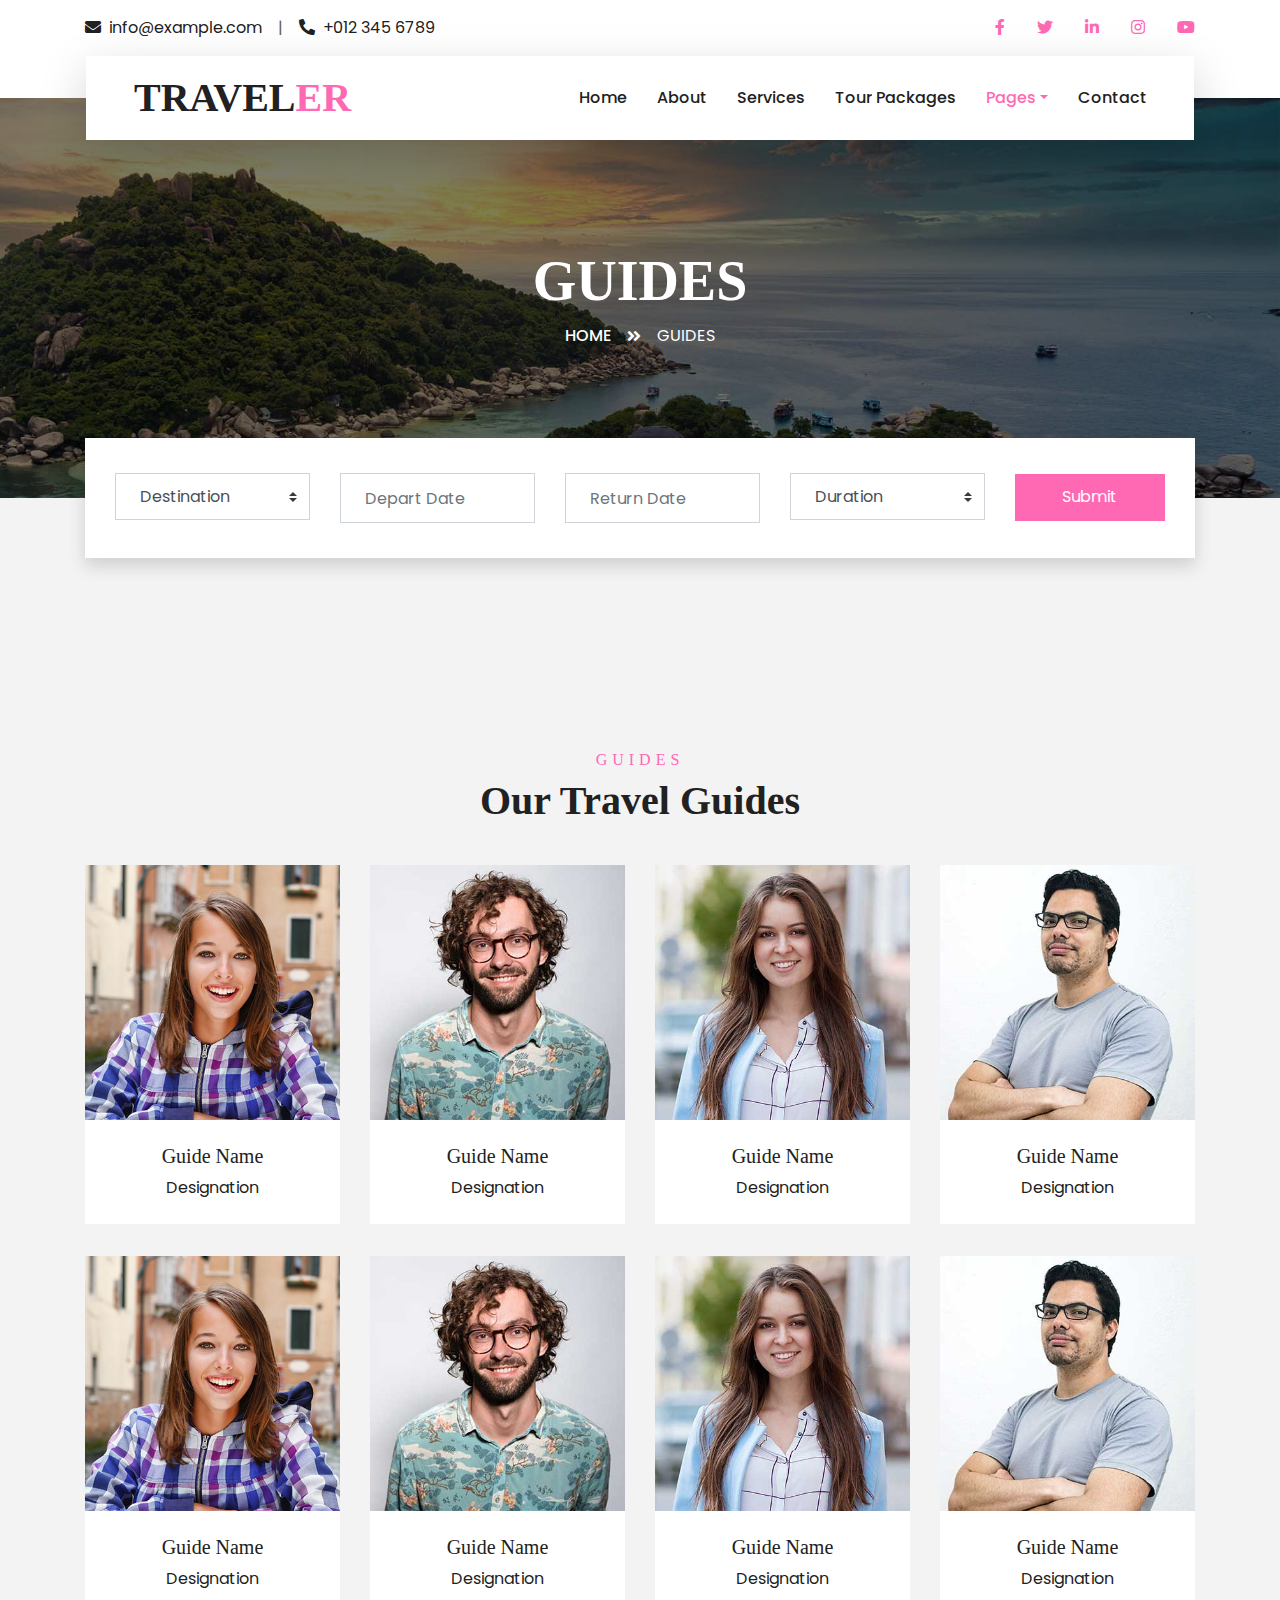
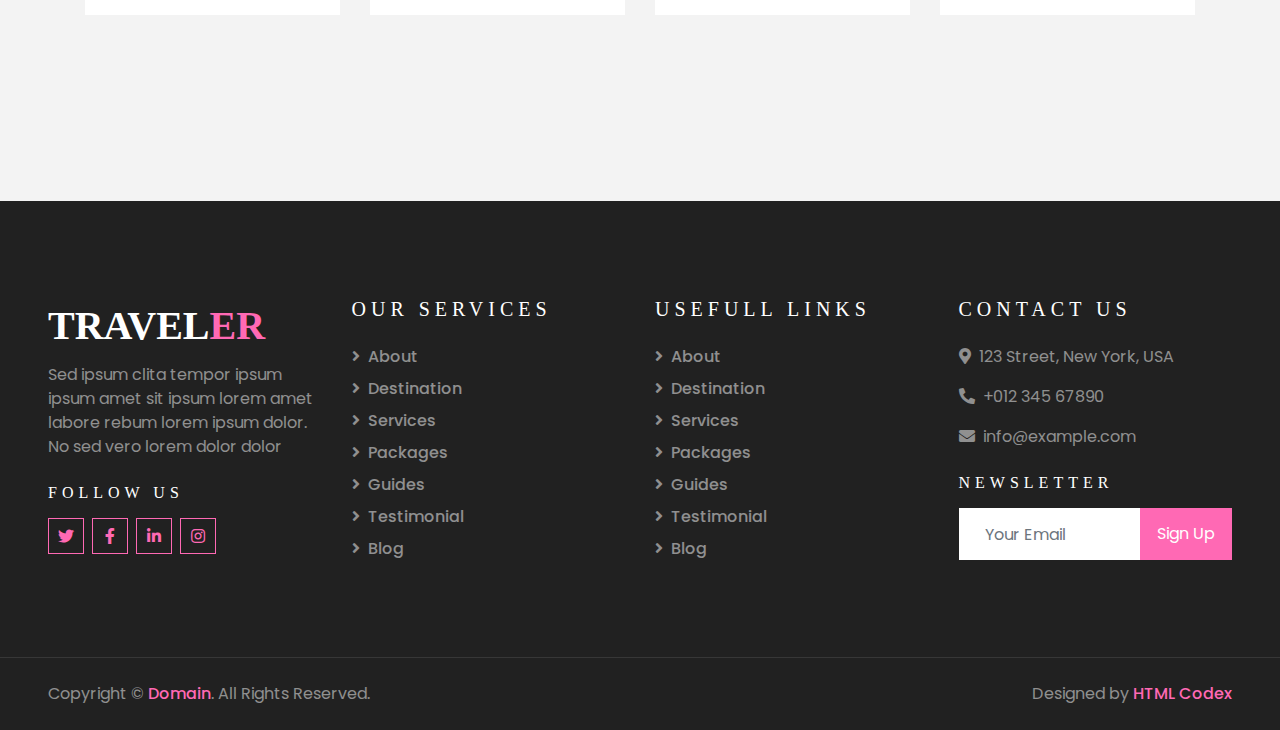
<file: guide.html>
<!DOCTYPE html>
<html lang="en">

<head>
    <meta charset="utf-8">
    <title>Infinity Travel</title>
    <meta content="width=device-width, initial-scale=1.0" name="viewport">
    <meta content="Free HTML Templates" name="keywords">
    <meta content="Free HTML Templates" name="description">

    
<meta name="description" content="quieres conocer nuevos lugares por el mundo?">
<meta name="keywords" content="viaje, comida, turismo, verano, ocio ">
<meta name="robots" content="index, follow">
<meta name="language" content="Spanish">
<meta name="revisit-after" content="15 days">
<meta name="author" content="Infinity travel ">  

    <!-- Favicon -->
    <link href="img/favicon.ico" rel="icon">

    <!-- Google Web Fonts -->
    <link rel="preconnect" href="https://fonts.gstatic.com">
    <link href="https://fonts.googleapis.com/css2?family=Poppins:wght@400;500;600;700&display=swap" rel="stylesheet"> 

    <!-- Font Awesome -->
    <link href="https://cdnjs.cloudflare.com/ajax/libs/font-awesome/5.10.0/css/all.min.css" rel="stylesheet">

    <!-- Libraries Stylesheet -->
    <link href="lib/owlcarousel/assets/owl.carousel.min.css" rel="stylesheet">
    <link href="lib/tempusdominus/css/tempusdominus-bootstrap-4.min.css" rel="stylesheet" />

    <!-- Customized Bootstrap Stylesheet -->
    <link href="css/style.css" rel="stylesheet">
</head>

<body>
    <!-- Topbar Start -->
    <div class="container-fluid bg-light pt-3 d-none d-lg-block">
        <div class="container">
            <div class="row">
                <div class="col-lg-6 text-center text-lg-left mb-2 mb-lg-0">
                    <div class="d-inline-flex align-items-center">
                        <p><i class="fa fa-envelope mr-2"></i>info@example.com</p>
                        <p class="text-body px-3">|</p>
                        <p><i class="fa fa-phone-alt mr-2"></i>+012 345 6789</p>
                    </div>
                </div>
                <div class="col-lg-6 text-center text-lg-right">
                    <div class="d-inline-flex align-items-center">
                        <a class="text-primary px-3" href="">
                            <i class="fab fa-facebook-f"></i>
                        </a>
                        <a class="text-primary px-3" href="">
                            <i class="fab fa-twitter"></i>
                        </a>
                        <a class="text-primary px-3" href="">
                            <i class="fab fa-linkedin-in"></i>
                        </a>
                        <a class="text-primary px-3" href="">
                            <i class="fab fa-instagram"></i>
                        </a>
                        <a class="text-primary pl-3" href="">
                            <i class="fab fa-youtube"></i>
                        </a>
                    </div>
                </div>
            </div>
        </div>
    </div>
    <!-- Topbar End -->


    <!-- Navbar Start -->
    <div class="container-fluid position-relative nav-bar p-0">
        <div class="container-lg position-relative p-0 px-lg-3" style="z-index: 9;">
            <nav class="navbar navbar-expand-lg bg-light navbar-light shadow-lg py-3 py-lg-0 pl-3 pl-lg-5">
                <a href="" class="navbar-brand">
                    <h1 class="m-0 text-primary"><span class="text-dark">TRAVEL</span>ER</h1>
                </a>
                <button type="button" class="navbar-toggler" data-toggle="collapse" data-target="#navbarCollapse">
                    <span class="navbar-toggler-icon"></span>
                </button>
                <div class="collapse navbar-collapse justify-content-between px-3" id="navbarCollapse">
                    <div class="navbar-nav ml-auto py-0">
                        <a href="index.html" class="nav-item nav-link">Home</a>
                        <a href="about.html" class="nav-item nav-link">About</a>
                        <a href="service.html" class="nav-item nav-link">Services</a>
                        <a href="package.html" class="nav-item nav-link">Tour Packages</a>
                        <div class="nav-item dropdown">
                            <a href="#" class="nav-link dropdown-toggle active" data-toggle="dropdown">Pages</a>
                            <div class="dropdown-menu border-0 rounded-0 m-0">
                                <a href="blog.html" class="dropdown-item">Blog Grid</a>
                                <a href="single.html" class="dropdown-item">Blog Detail</a>
                                <a href="destination.html" class="dropdown-item">Destination</a>
                                <a href="guide.html" class="dropdown-item active">Travel Guides</a>
                                <a href="testimonial.html" class="dropdown-item">Testimonial</a>
                            </div>
                        </div>
                        <a href="contact.html" class="nav-item nav-link">Contact</a>
                    </div>
                </div>
            </nav>
        </div>
    </div>
    <!-- Navbar End -->


    <!-- Header Start -->
    <div class="container-fluid page-header">
        <div class="container">
            <div class="d-flex flex-column align-items-center justify-content-center" style="min-height: 400px">
                <h3 class="display-4 text-white text-uppercase">Guides</h3>
                <div class="d-inline-flex text-white">
                    <p class="m-0 text-uppercase"><a class="text-white" href="">Home</a></p>
                    <i class="fa fa-angle-double-right pt-1 px-3"></i>
                    <p class="m-0 text-uppercase">Guides</p>
                </div>
            </div>
        </div>
    </div>
    <!-- Header End -->


    <!-- Booking Start -->
    <div class="container-fluid booking mt-5 pb-5">
        <div class="container pb-5">
            <div class="bg-light shadow" style="padding: 30px;">
                <div class="row align-items-center" style="min-height: 60px;">
                    <div class="col-md-10">
                        <div class="row">
                            <div class="col-md-3">
                                <div class="mb-3 mb-md-0">
                                    <select class="custom-select px-4" style="height: 47px;">
                                        <option selected>Destination</option>
                                        <option value="1">Destination 1</option>
                                        <option value="2">Destination 1</option>
                                        <option value="3">Destination 1</option>
                                    </select>
                                </div>
                            </div>
                            <div class="col-md-3">
                                <div class="mb-3 mb-md-0">
                                    <div class="date" id="date1" data-target-input="nearest">
                                        <input type="text" class="form-control p-4 datetimepicker-input" placeholder="Depart Date" data-target="#date1" data-toggle="datetimepicker"/>
                                    </div>
                                </div>
                            </div>
                            <div class="col-md-3">
                                <div class="mb-3 mb-md-0">
                                    <div class="date" id="date2" data-target-input="nearest">
                                        <input type="text" class="form-control p-4 datetimepicker-input" placeholder="Return Date" data-target="#date2" data-toggle="datetimepicker"/>
                                    </div>
                                </div>
                            </div>
                            <div class="col-md-3">
                                <div class="mb-3 mb-md-0">
                                    <select class="custom-select px-4" style="height: 47px;">
                                        <option selected>Duration</option>
                                        <option value="1">Duration 1</option>
                                        <option value="2">Duration 1</option>
                                        <option value="3">Duration 1</option>
                                    </select>
                                </div>
                            </div>
                        </div>
                    </div>
                    <div class="col-md-2">
                        <button class="btn btn-primary btn-block" type="submit" style="height: 47px; margin-top: -2px;">Submit</button>
                    </div>
                </div>
            </div>
        </div>
    </div>
    <!-- Booking End -->


    <!-- Team Start -->
    <div class="container-fluid py-5">
        <div class="container pt-5 pb-3">
            <div class="text-center mb-3 pb-3">
                <h6 class="text-primary text-uppercase" style="letter-spacing: 5px;">Guides</h6>
                <h1>Our Travel Guides</h1>
            </div>
            <div class="row">
                <div class="col-lg-3 col-md-4 col-sm-6 pb-2">
                    <div class="team-item bg-white mb-4">
                        <div class="team-img position-relative overflow-hidden">
                            <img class="img-fluid w-100" src="img/team-1.jpg" alt="">
                            <div class="team-social">
                                <a class="btn btn-outline-primary btn-square" href=""><i class="fab fa-twitter"></i></a>
                                <a class="btn btn-outline-primary btn-square" href=""><i class="fab fa-facebook-f"></i></a>
                                <a class="btn btn-outline-primary btn-square" href=""><i class="fab fa-instagram"></i></a>
                                <a class="btn btn-outline-primary btn-square" href=""><i class="fab fa-linkedin-in"></i></a>
                            </div>
                        </div>
                        <div class="text-center py-4">
                            <h5 class="text-truncate">Guide Name</h5>
                            <p class="m-0">Designation</p>
                        </div>
                    </div>
                </div>
                <div class="col-lg-3 col-md-4 col-sm-6 pb-2">
                    <div class="team-item bg-white mb-4">
                        <div class="team-img position-relative overflow-hidden">
                            <img class="img-fluid w-100" src="img/team-2.jpg" alt="">
                            <div class="team-social">
                                <a class="btn btn-outline-primary btn-square" href=""><i class="fab fa-twitter"></i></a>
                                <a class="btn btn-outline-primary btn-square" href=""><i class="fab fa-facebook-f"></i></a>
                                <a class="btn btn-outline-primary btn-square" href=""><i class="fab fa-instagram"></i></a>
                                <a class="btn btn-outline-primary btn-square" href=""><i class="fab fa-linkedin-in"></i></a>
                            </div>
                        </div>
                        <div class="text-center py-4">
                            <h5 class="text-truncate">Guide Name</h5>
                            <p class="m-0">Designation</p>
                        </div>
                    </div>
                </div>
                <div class="col-lg-3 col-md-4 col-sm-6 pb-2">
                    <div class="team-item bg-white mb-4">
                        <div class="team-img position-relative overflow-hidden">
                            <img class="img-fluid w-100" src="img/team-3.jpg" alt="">
                            <div class="team-social">
                                <a class="btn btn-outline-primary btn-square" href=""><i class="fab fa-twitter"></i></a>
                                <a class="btn btn-outline-primary btn-square" href=""><i class="fab fa-facebook-f"></i></a>
                                <a class="btn btn-outline-primary btn-square" href=""><i class="fab fa-instagram"></i></a>
                                <a class="btn btn-outline-primary btn-square" href=""><i class="fab fa-linkedin-in"></i></a>
                            </div>
                        </div>
                        <div class="text-center py-4">
                            <h5 class="text-truncate">Guide Name</h5>
                            <p class="m-0">Designation</p>
                        </div>
                    </div>
                </div>
                <div class="col-lg-3 col-md-4 col-sm-6 pb-2">
                    <div class="team-item bg-white mb-4">
                        <div class="team-img position-relative overflow-hidden">
                            <img class="img-fluid w-100" src="img/team-4.jpg" alt="">
                            <div class="team-social">
                                <a class="btn btn-outline-primary btn-square" href=""><i class="fab fa-twitter"></i></a>
                                <a class="btn btn-outline-primary btn-square" href=""><i class="fab fa-facebook-f"></i></a>
                                <a class="btn btn-outline-primary btn-square" href=""><i class="fab fa-instagram"></i></a>
                                <a class="btn btn-outline-primary btn-square" href=""><i class="fab fa-linkedin-in"></i></a>
                            </div>
                        </div>
                        <div class="text-center py-4">
                            <h5 class="text-truncate">Guide Name</h5>
                            <p class="m-0">Designation</p>
                        </div>
                    </div>
                </div>
                <div class="col-lg-3 col-md-4 col-sm-6 pb-2">
                    <div class="team-item bg-white mb-4">
                        <div class="team-img position-relative overflow-hidden">
                            <img class="img-fluid w-100" src="img/team-1.jpg" alt="">
                            <div class="team-social">
                                <a class="btn btn-outline-primary btn-square" href=""><i class="fab fa-twitter"></i></a>
                                <a class="btn btn-outline-primary btn-square" href=""><i class="fab fa-facebook-f"></i></a>
                                <a class="btn btn-outline-primary btn-square" href=""><i class="fab fa-instagram"></i></a>
                                <a class="btn btn-outline-primary btn-square" href=""><i class="fab fa-linkedin-in"></i></a>
                            </div>
                        </div>
                        <div class="text-center py-4">
                            <h5 class="text-truncate">Guide Name</h5>
                            <p class="m-0">Designation</p>
                        </div>
                    </div>
                </div>
                <div class="col-lg-3 col-md-4 col-sm-6 pb-2">
                    <div class="team-item bg-white mb-4">
                        <div class="team-img position-relative overflow-hidden">
                            <img class="img-fluid w-100" src="img/team-2.jpg" alt="">
                            <div class="team-social">
                                <a class="btn btn-outline-primary btn-square" href=""><i class="fab fa-twitter"></i></a>
                                <a class="btn btn-outline-primary btn-square" href=""><i class="fab fa-facebook-f"></i></a>
                                <a class="btn btn-outline-primary btn-square" href=""><i class="fab fa-instagram"></i></a>
                                <a class="btn btn-outline-primary btn-square" href=""><i class="fab fa-linkedin-in"></i></a>
                            </div>
                        </div>
                        <div class="text-center py-4">
                            <h5 class="text-truncate">Guide Name</h5>
                            <p class="m-0">Designation</p>
                        </div>
                    </div>
                </div>
                <div class="col-lg-3 col-md-4 col-sm-6 pb-2">
                    <div class="team-item bg-white mb-4">
                        <div class="team-img position-relative overflow-hidden">
                            <img class="img-fluid w-100" src="img/team-3.jpg" alt="">
                            <div class="team-social">
                                <a class="btn btn-outline-primary btn-square" href=""><i class="fab fa-twitter"></i></a>
                                <a class="btn btn-outline-primary btn-square" href=""><i class="fab fa-facebook-f"></i></a>
                                <a class="btn btn-outline-primary btn-square" href=""><i class="fab fa-instagram"></i></a>
                                <a class="btn btn-outline-primary btn-square" href=""><i class="fab fa-linkedin-in"></i></a>
                            </div>
                        </div>
                        <div class="text-center py-4">
                            <h5 class="text-truncate">Guide Name</h5>
                            <p class="m-0">Designation</p>
                        </div>
                    </div>
                </div>
                <div class="col-lg-3 col-md-4 col-sm-6 pb-2">
                    <div class="team-item bg-white mb-4">
                        <div class="team-img position-relative overflow-hidden">
                            <img class="img-fluid w-100" src="img/team-4.jpg" alt="">
                            <div class="team-social">
                                <a class="btn btn-outline-primary btn-square" href=""><i class="fab fa-twitter"></i></a>
                                <a class="btn btn-outline-primary btn-square" href=""><i class="fab fa-facebook-f"></i></a>
                                <a class="btn btn-outline-primary btn-square" href=""><i class="fab fa-instagram"></i></a>
                                <a class="btn btn-outline-primary btn-square" href=""><i class="fab fa-linkedin-in"></i></a>
                            </div>
                        </div>
                        <div class="text-center py-4">
                            <h5 class="text-truncate">Guide Name</h5>
                            <p class="m-0">Designation</p>
                        </div>
                    </div>
                </div>
            </div>
        </div>
    </div>
    <!-- Team End -->


    <!-- Footer Start -->
    <div class="container-fluid bg-dark text-white-50 py-5 px-sm-3 px-lg-5" style="margin-top: 90px;">
        <div class="row pt-5">
            <div class="col-lg-3 col-md-6 mb-5">
                <a href="" class="navbar-brand">
                    <h1 class="text-primary"><span class="text-white">TRAVEL</span>ER</h1>
                </a>
                <p>Sed ipsum clita tempor ipsum ipsum amet sit ipsum lorem amet labore rebum lorem ipsum dolor. No sed vero lorem dolor dolor</p>
                <h6 class="text-white text-uppercase mt-4 mb-3" style="letter-spacing: 5px;">Follow Us</h6>
                <div class="d-flex justify-content-start">
                    <a class="btn btn-outline-primary btn-square mr-2" href="#"><i class="fab fa-twitter"></i></a>
                    <a class="btn btn-outline-primary btn-square mr-2" href="#"><i class="fab fa-facebook-f"></i></a>
                    <a class="btn btn-outline-primary btn-square mr-2" href="#"><i class="fab fa-linkedin-in"></i></a>
                    <a class="btn btn-outline-primary btn-square" href="#"><i class="fab fa-instagram"></i></a>
                </div>
            </div>
            <div class="col-lg-3 col-md-6 mb-5">
                <h5 class="text-white text-uppercase mb-4" style="letter-spacing: 5px;">Our Services</h5>
                <div class="d-flex flex-column justify-content-start">
                    <a class="text-white-50 mb-2" href="#"><i class="fa fa-angle-right mr-2"></i>About</a>
                    <a class="text-white-50 mb-2" href="#"><i class="fa fa-angle-right mr-2"></i>Destination</a>
                    <a class="text-white-50 mb-2" href="#"><i class="fa fa-angle-right mr-2"></i>Services</a>
                    <a class="text-white-50 mb-2" href="#"><i class="fa fa-angle-right mr-2"></i>Packages</a>
                    <a class="text-white-50 mb-2" href="#"><i class="fa fa-angle-right mr-2"></i>Guides</a>
                    <a class="text-white-50 mb-2" href="#"><i class="fa fa-angle-right mr-2"></i>Testimonial</a>
                    <a class="text-white-50" href="#"><i class="fa fa-angle-right mr-2"></i>Blog</a>
                </div>
            </div>
            <div class="col-lg-3 col-md-6 mb-5">
                <h5 class="text-white text-uppercase mb-4" style="letter-spacing: 5px;">Usefull Links</h5>
                <div class="d-flex flex-column justify-content-start">
                    <a class="text-white-50 mb-2" href="#"><i class="fa fa-angle-right mr-2"></i>About</a>
                    <a class="text-white-50 mb-2" href="#"><i class="fa fa-angle-right mr-2"></i>Destination</a>
                    <a class="text-white-50 mb-2" href="#"><i class="fa fa-angle-right mr-2"></i>Services</a>
                    <a class="text-white-50 mb-2" href="#"><i class="fa fa-angle-right mr-2"></i>Packages</a>
                    <a class="text-white-50 mb-2" href="#"><i class="fa fa-angle-right mr-2"></i>Guides</a>
                    <a class="text-white-50 mb-2" href="#"><i class="fa fa-angle-right mr-2"></i>Testimonial</a>
                    <a class="text-white-50" href="#"><i class="fa fa-angle-right mr-2"></i>Blog</a>
                </div>
            </div>
            <div class="col-lg-3 col-md-6 mb-5">
                <h5 class="text-white text-uppercase mb-4" style="letter-spacing: 5px;">Contact Us</h5>
                <p><i class="fa fa-map-marker-alt mr-2"></i>123 Street, New York, USA</p>
                <p><i class="fa fa-phone-alt mr-2"></i>+012 345 67890</p>
                <p><i class="fa fa-envelope mr-2"></i>info@example.com</p>
                <h6 class="text-white text-uppercase mt-4 mb-3" style="letter-spacing: 5px;">Newsletter</h6>
                <div class="w-100">
                    <div class="input-group">
                        <input type="text" class="form-control border-light" style="padding: 25px;" placeholder="Your Email">
                        <div class="input-group-append">
                            <button class="btn btn-primary px-3">Sign Up</button>
                        </div>
                    </div>
                </div>
            </div>
        </div>
    </div>
    <div class="container-fluid bg-dark text-white border-top py-4 px-sm-3 px-md-5" style="border-color: rgba(256, 256, 256, .1) !important;">
        <div class="row">
            <div class="col-lg-6 text-center text-md-left mb-3 mb-md-0">
                <p class="m-0 text-white-50">Copyright &copy; <a href="#">Domain</a>. All Rights Reserved.</a>
                </p>
            </div>
            <div class="col-lg-6 text-center text-md-right">
                <p class="m-0 text-white-50">Designed by <a href="https://htmlcodex.com">HTML Codex</a>
                </p>
            </div>
        </div>
    </div>
    <!-- Footer End -->


    <!-- Back to Top -->
    <a href="#" class="btn btn-lg btn-primary btn-lg-square back-to-top"><i class="fa fa-angle-double-up"></i></a>


    <!-- JavaScript Libraries -->
    <script src="https://code.jquery.com/jquery-3.4.1.min.js"></script>
    <script src="https://stackpath.bootstrapcdn.com/bootstrap/4.4.1/js/bootstrap.bundle.min.js"></script>
    <script src="lib/easing/easing.min.js"></script>
    <script src="lib/owlcarousel/owl.carousel.min.js"></script>
    <script src="lib/tempusdominus/js/moment.min.js"></script>
    <script src="lib/tempusdominus/js/moment-timezone.min.js"></script>
    <script src="lib/tempusdominus/js/tempusdominus-bootstrap-4.min.js"></script>

    <!-- Contact Javascript File -->
    <script src="mail/jqBootstrapValidation.min.js"></script>
    <script src="mail/contact.js"></script>

    <!-- Template Javascript -->
    <script src="js/main.js"></script>
</body>

</html>
</file>
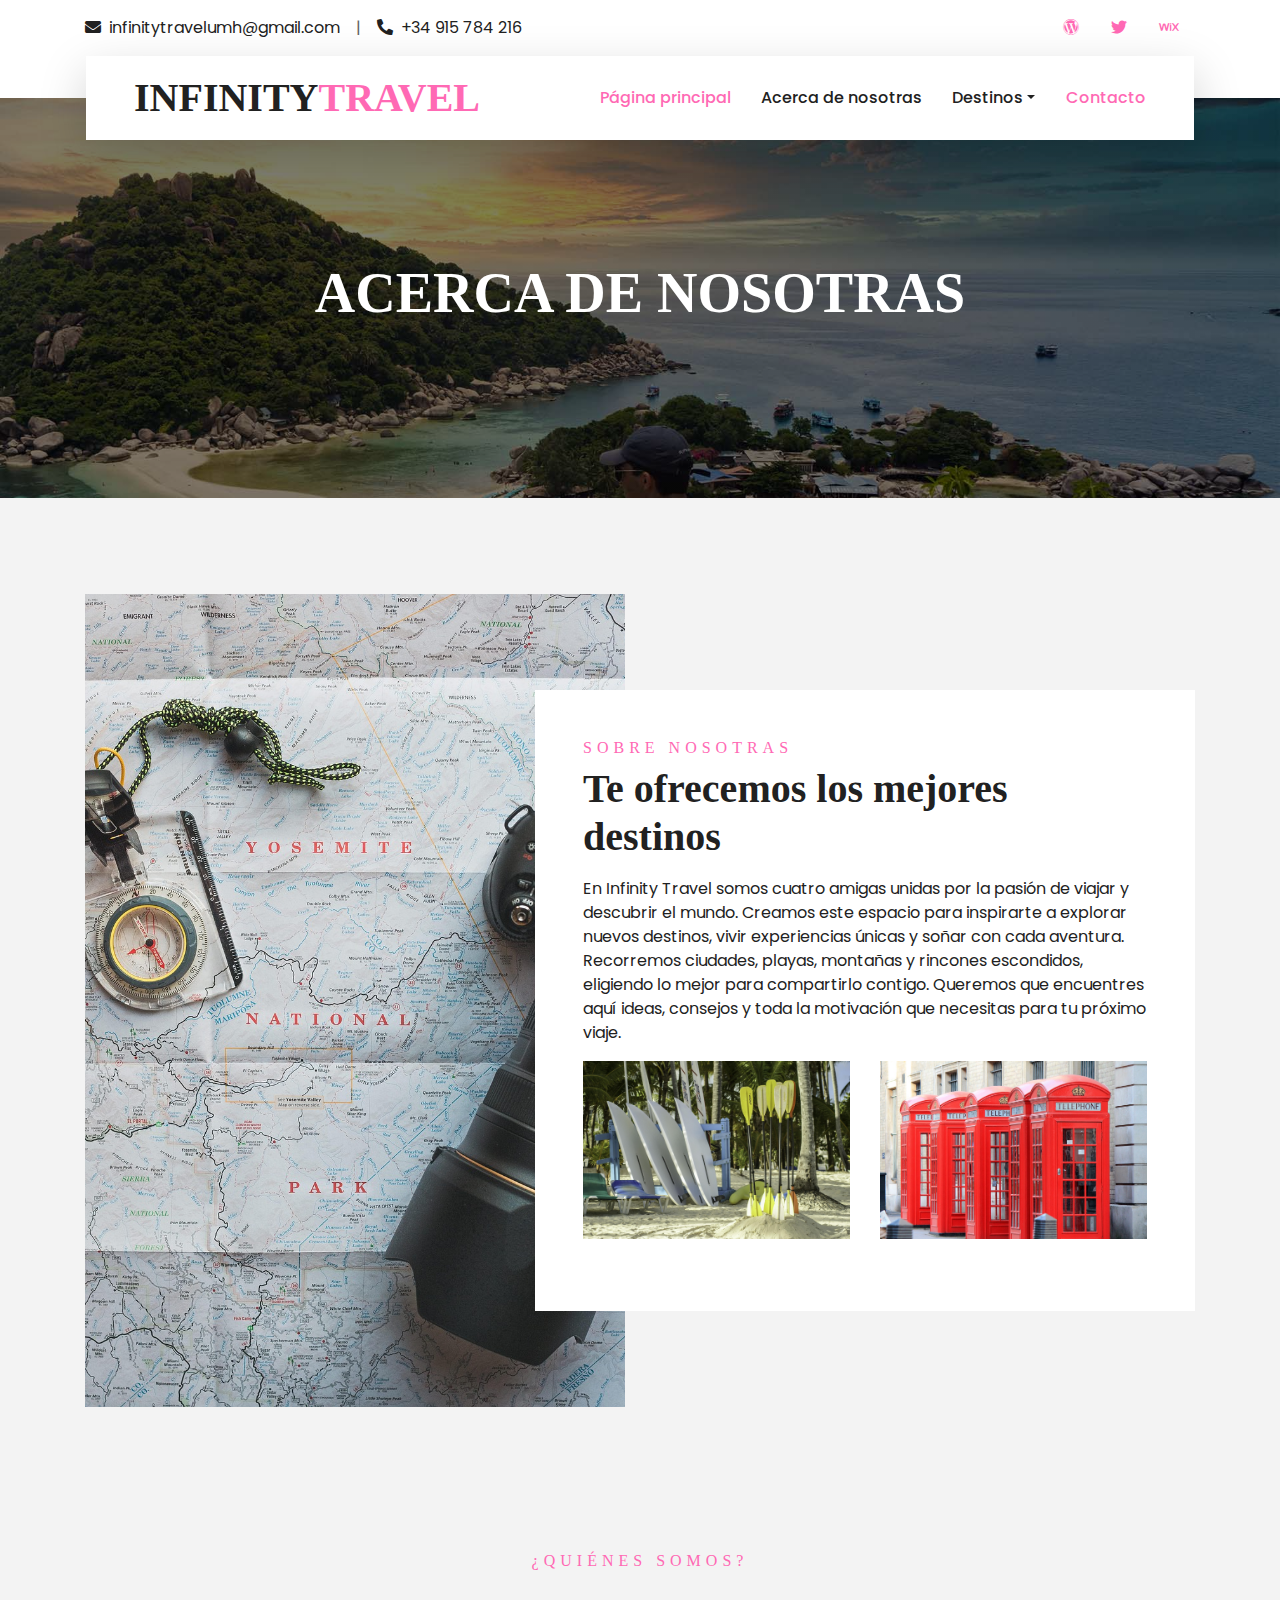
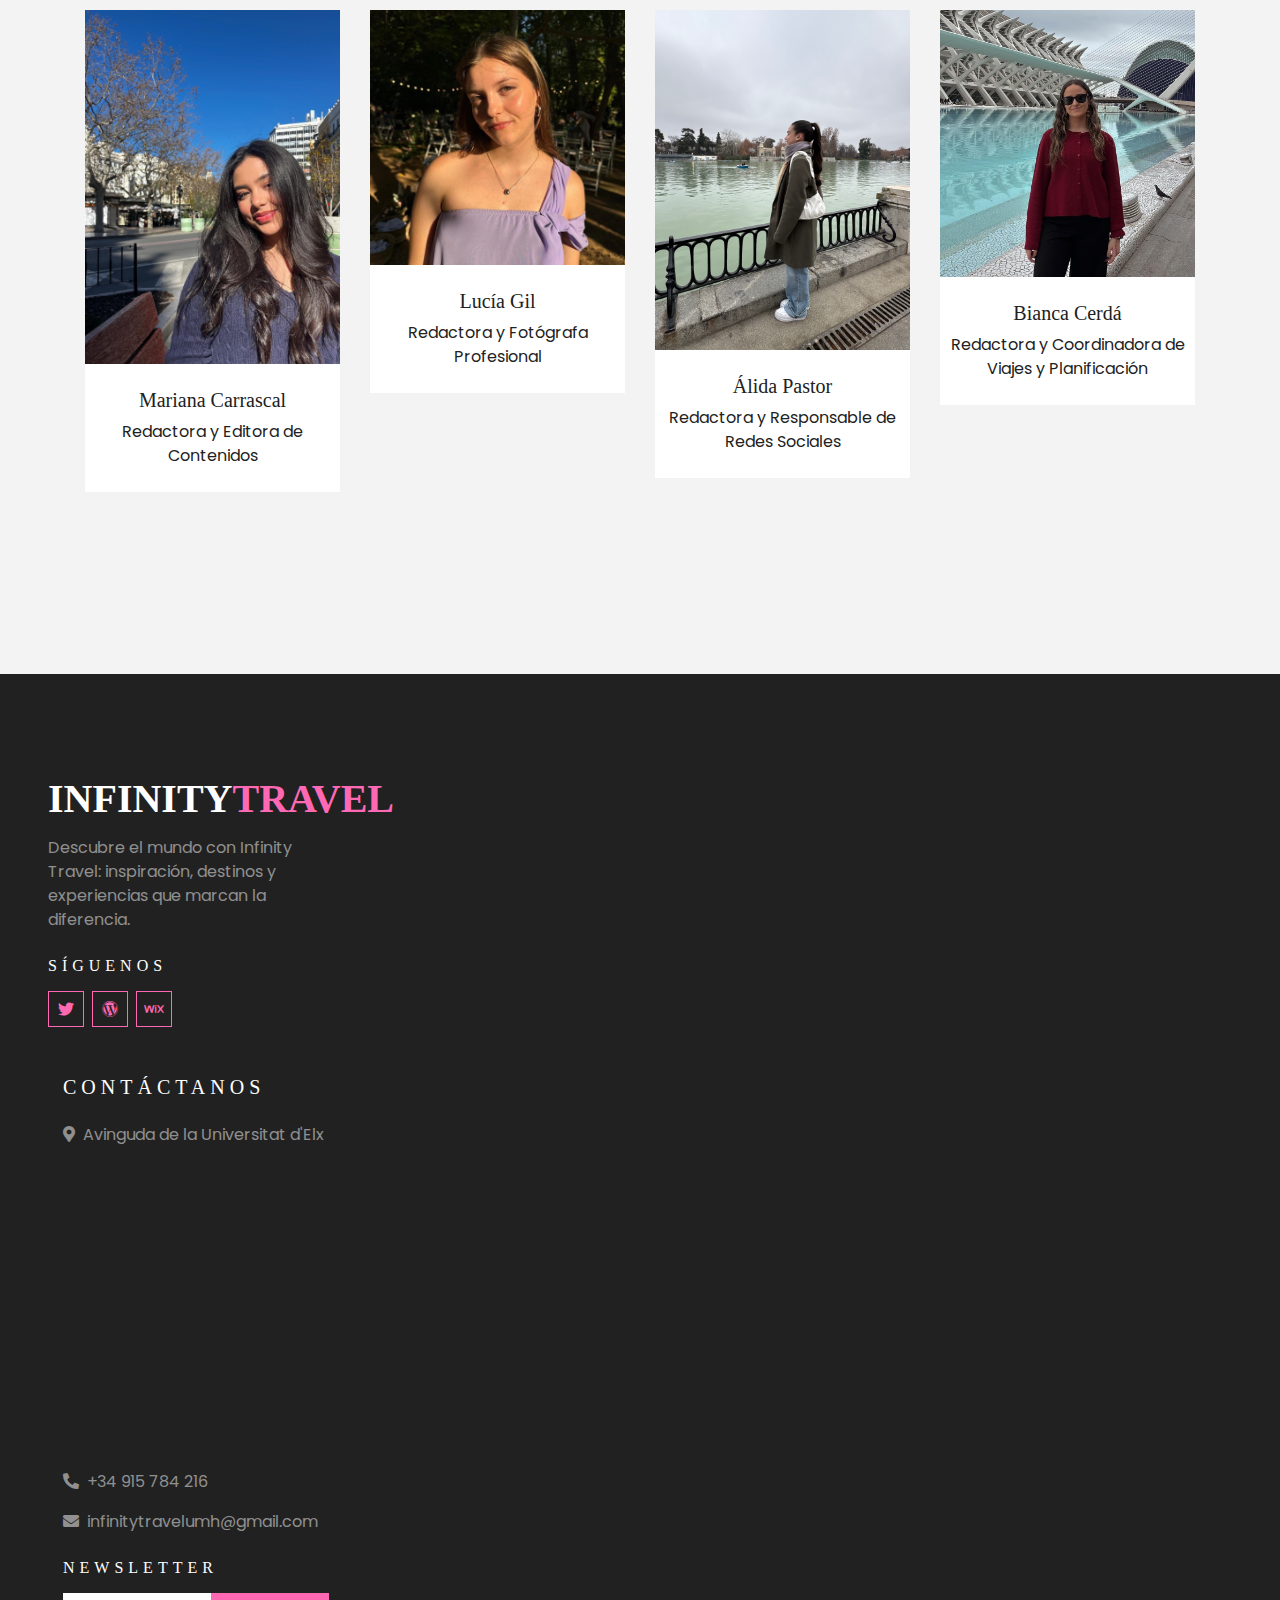
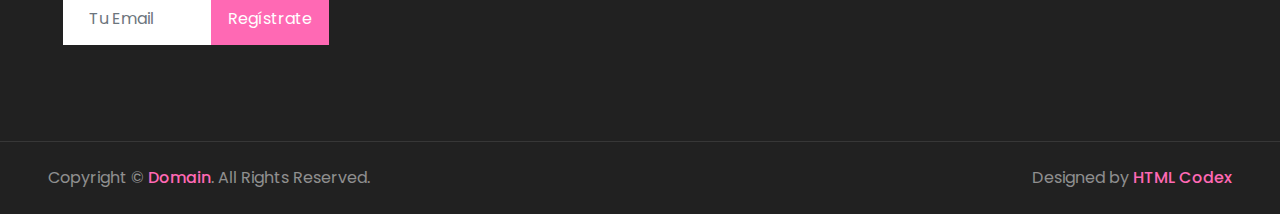
<file: lucia.html>
<!DOCTYPE html>
<html lang="en">

<head>
    <meta charset="utf-8">
    <title>Infinity Travel</title>
    <meta content="width=device-width, initial-scale=1.0" name="viewport">
    <meta content="Free HTML Templates" name="keywords">
    <meta content="Free HTML Templates" name="description">

    <!-- Favicon -->
    <link href="img/faviconb.png" rel="icon">

    <!-- Google Web Fonts -->
    <link rel="preconnect" href="https://fonts.gstatic.com">
    <link href="https://fonts.googleapis.com/css2?family=Poppins:wght@400;500;600;700&display=swap" rel="stylesheet"> 

    <!-- Font Awesome -->
    <link href="https://cdnjs.cloudflare.com/ajax/libs/font-awesome/5.10.0/css/all.min.css" rel="stylesheet">

    <!-- Libraries Stylesheet -->
    <link href="lib/owlcarousel/assets/owl.carousel.min.css" rel="stylesheet">
    <link href="lib/tempusdominus/css/tempusdominus-bootstrap-4.min.css" rel="stylesheet" />

    <!-- Customized Bootstrap Stylesheet -->
    <link href="css/style.css" rel="stylesheet">
</head>

<body>
    <!-- Topbar Start -->
    <div class="container-fluid bg-light pt-3 d-none d-lg-block">
        <div class="container">
            <div class="row">
                <div class="col-lg-6 text-center text-lg-left mb-2 mb-lg-0">
                    <div class="d-inline-flex align-items-center">
                        <p><i class="fa fa-envelope mr-2"></i>infinitytravelumh@gmail.com</p>
                        <p class="text-body px-3">|</p>
                        <p><i class="fa fa-phone-alt mr-2"></i>+34 915 784 216</p>
                    </div>
                </div>
                <div class="col-lg-6 text-center text-lg-right">
                    <div class="d-inline-flex align-items-center">
                        <a class="text-primary px-3" href="https://infinitytravel2.wordpress.com/">
                            <i class="fab fa-wordpress"></i>
                        </a>
                        <a class="text-primary px-3" href="https://x.com/travelinfinity_?s=21">
                            <i class="fab fa-twitter"></i>
                        </a>
                        <a class="text-primary px-3" href="https://infinitytravelumh.wixsite.com/infinity-travel">
                            <i class="fab fa-wix"></i>
                        </a>
                    </div>
                </div>
            </div>
        </div>
    </div>
    <!-- Topbar End -->


    <!-- Navbar Start -->
    <div class="container-fluid position-relative nav-bar p-0">
        <div class="container-lg position-relative p-0 px-lg-3" style="z-index: 9;">
           <nav class="navbar navbar-expand-lg bg-light navbar-light shadow-lg py-3 py-lg-0 pl-3 pl-lg-5">
                <a href="" class="navbar-brand">
                    <h1 class="m-0 text-primary"><span class="text-dark">INFINITY</span>TRAVEL</h1>
                </a>
                <button type="button" class="navbar-toggler" data-toggle="collapse" data-target="#navbarCollapse">
                    <span class="navbar-toggler-icon"></span>
                </button>
                <div class="collapse navbar-collapse justify-content-between px-3" id="navbarCollapse">
                    <div class="navbar-nav ml-auto py-0">
                        <a href="index.html" class="nav-item nav-link active">Página principal</a>
                        <a href="lucia.html" class="nav-item nav-link">Acerca de nosotras</a>
            
                            <a href="#" class="nav-link dropdown-toggle" data-toggle="dropdown">Destinos</a>
                            <div class="dropdown-menu border-0 rounded-0 m-0">
                                <a href="destinopopu.html" class="dropdown-item">Más populares</a>
                                <a href="mejorvalorados.html" class="dropdown-item">Mejor valorados</a>
                                <a href="destination.html" class="dropdown-item">Mejor precio</a>
                                
                            </div>
                        </div>
                        <a href="contact.html" class="nav-item nav-link">Contacto</a>
                    </div>
                </div>
            </nav>
        </div>
    </div>
    <!-- Navbar End -->


    <!-- Header Start -->
    <div class="container-fluid page-header">
        <div class="container">
            <div class="d-flex flex-column align-items-center justify-content-center" style="min-height: 400px">
                <h3 class="display-4 text-white text-uppercase">Acerca de nosotras</h3>
            </div>
        </div>
    </div>
    <!-- Header End -->


    <!-- About Start -->
    <div class="container-fluid py-5">
        <div class="container pt-5">
            <div class="row">
                <div class="col-lg-6" style="min-height: 500px;">
                    <div class="position-relative h-100">
                        <img class="position-absolute w-100 h-100" src="img\mapa mundi.jpg" style="object-fit: cover;">
                    </div>
                </div>
                <div class="col-lg-6 pt-5 pb-lg-5">
                    <div class="about-text bg-white p-4 p-lg-5 my-lg-5">
                        <h6 class="text-primary text-uppercase" style="letter-spacing: 5px;">Sobre Nosotras</h6>
                        <h1 class="mb-3">Te ofrecemos los mejores destinos</h1>
                        <p>En Infinity Travel somos cuatro amigas unidas por la pasión de viajar y descubrir el mundo. Creamos este espacio para inspirarte a explorar nuevos destinos, vivir experiencias únicas y soñar con cada aventura.
                        Recorremos ciudades, playas, montañas y rincones escondidos, eligiendo lo mejor para compartirlo contigo. Queremos que encuentres aquí ideas, consejos y toda la motivación que necesitas para tu próximo viaje.</p>
                        <div class="row mb-4">
                            <div class="col-6">
                                <img class="img-fluid" src="img\dominicana-2534236_1280.jpg" alt="">
                            </div>
                            <div class="col-6">
                                <img class="img-fluid" src="img\telephone-booths-256713_1280.jpg" alt="">
                            </div>
                        </div>
                        
                    </div>
                </div>
            </div>
        </div>
    </div>
    <!-- About End -->


    <!-- Team Start -->
    <div class="container-fluid py-5">
        <div class="container pt-5 pb-3">
            <div class="text-center mb-3 pb-3">
                <h6 class="text-primary text-uppercase" style="letter-spacing: 5px;">¿QUIÉNES SOMOS?</h6>
            </div>
            <div class="row">
                <div class="col-lg-3 col-md-4 col-sm-6 pb-1">
                    <div class="team-item bg-white mb-4">
                        <div class="team-img position-relative overflow-hidden">
                            <img class="img-fluid w-100" src="img\mariana.jpg" alt="">
                            <div class="team-social">
                                <a class="btn btn-outline-primary btn-square" href="https://www.instagram.com/marianaacarrascal?igsh=cDN2NDR5eGIyZW9o"><i class="fab fa-instagram"></i></a>
                            </div>
                        </div>
                        <div class="text-center py-4">
                            <h5 class="text-truncate">Mariana Carrascal</h5>
                            <p class="m-0">Redactora y Editora de Contenidos</p>
                        </div>
                    </div>
                </div>
                <div class="col-lg-3 col-md-4 col-sm-6 pb-1">
                    <div class="team-item bg-white mb-4">
                        <div class="team-img position-relative overflow-hidden">
                            <img class="img-fluid w-100" src="img\lucía.jpg" alt="">
                            <div class="team-social">
                                <a class="btn btn-outline-primary btn-square" href="https://www.instagram.com/luciagn5?igsh=ZGVuOWgxZjVxYzkz"><i class="fab fa-instagram"></i></a>
                            </div>
                        </div>
                        <div class="text-center py-4">
                            <h5 class="text-truncate">Lucía Gil</h5>
                            <p class="m-0">Redactora y Fotógrafa Profesional</p>
                        </div>
                    </div>
                </div>
                <div class="col-lg-3 col-md-4 col-sm-6 pb-1">
                    <div class="team-item bg-white mb-4">
                        <div class="team-img position-relative overflow-hidden">
                            <img class="img-fluid w-100" src="img\alida.JPG" alt="">
                            <div class="team-social">
                                <a class="btn btn-outline-primary btn-square" href="https://www.instagram.com/alidapastor/profilecard/?igsh=ZTJxM3BlZXhxeDc="><i class="fab fa-instagram"></i></a>
                            </div>
                        </div>
                        <div class="text-center py-4">
                            <h5 class="text-truncate">Álida Pastor</h5>
                            <p class="m-0">Redactora y Responsable de Redes Sociales</p>
                        </div>
                    </div>
                </div>
                <div class="col-lg-3 col-md-4 col-sm-6 pb-1">
                    <div class="team-item bg-white mb-4">
                        <div class="team-img position-relative overflow-hidden">
                            <img class="img-fluid w-100" src="img\bianca.jpg" alt="">
                            <div class="team-social">
                                <a class="btn btn-outline-primary btn-square" href="https://www.instagram.com/bianca.c.b_?igsh=MXJhd3JpNmF5ZHdx"><i class="fab fa-instagram"></i></a>
                            </div>
                        </div>
                        <div class="text-center py-4">
                            <h5 class="text-truncate">Bianca Cerdá</h5>
                            <p class="m-0">Redactora y Coordinadora de Viajes y Planificación</p>
                        </div>
                    </div>
                </div>
            </div>
        </div>
    </div>
    <!-- Team End -->


    <!-- Footer Start -->
    <div class="container-fluid bg-dark text-white-50 py-5 px-sm-3 px-lg-5" style="margin-top: 90px;">
        <div class="row pt-5">
            <div class="col-lg-3 col-md-6 mb-5">
                <a href="" class="navbar-brand">
                    <h1 class="text-primary"><span class="text-white">INFINITY</span>TRAVEL</h1>
                </a>
                <p>Descubre el mundo con Infinity Travel: inspiración, destinos y experiencias que marcan la diferencia.</p>
                <h6 class="text-white text-uppercase mt-4 mb-3" style="letter-spacing: 5px;">Síguenos</h6>
                <div class="d-flex justify-content-start">
                    <a class="btn btn-outline-primary btn-square mr-2" href="https://x.com/travelinfinity_?s=21"><i class="fab fa-twitter"></i></a>
                    <a class="btn btn-outline-primary btn-square mr-2" href="https://infinitytravel2.wordpress.com/"><i class="fab fa-wordpress"></i></a>
                    <a class="btn btn-outline-primary btn-square mr-2" href="https://infinitytravelumh.wixsite.com/infinity-travel"><i class="fab fa-wix"></i></a>
                </div>
            </div>
               
            </div>
            <div class="col-lg-3 col-md-6 mb-5">
                <h5 class="text-white text-uppercase mb-4" style="letter-spacing: 5px;">Contáctanos</h5>
                <p><i class="fa fa-map-marker-alt mr-2"></i>Avinguda de la Universitat d'Elx</p>
                <iframe src="https://www.google.com/maps/embed?pb=!1m18!1m12!1m3!1d12529.05540238224!2d-0.6989583847644313!3d38.27337614982029!2m3!1f0!2f0!3f0!3m2!1i1024!2i768!4f13.1!3m3!1m2!1s0xd63b6636b528c97%3A0x1ec7ad33555888ab!2sUniversidad%20Miguel%20Hern%C3%A1ndez!5e0!3m2!1ses!2ses!4v1747070011938!5m2!1ses!2ses" width="400" height="300" style="border:0;" allowfullscreen="" loading="lazy" referrerpolicy="no-referrer-when-downgrade"></iframe>
                <p><i class="fa fa-phone-alt mr-2"></i>+34 915 784 216</p>
                <p><i class="fa fa-envelope mr-2"></i>infinitytravelumh@gmail.com</p>
                <h6 class="text-white text-uppercase mt-4 mb-3" style="letter-spacing: 5px;">Newsletter</h6>
                <div class="w-100">
                    <div class="input-group">
                        <input type="text" class="form-control border-light" style="padding: 25px;" placeholder="Tu Email">
                        <div class="input-group-append">
                            <button class="btn btn-primary px-3">Regístrate</button>
                        </div>
                    </div>
                </div>
            </div>
        </div>
    </div>
    <div class="container-fluid bg-dark text-white border-top py-4 px-sm-3 px-md-5" style="border-color: rgba(256, 256, 256, .1) !important;">
        <div class="row">
            <div class="col-lg-6 text-center text-md-left mb-3 mb-md-0">
                <p class="m-0 text-white-50">Copyright &copy; <a href="#">Domain</a>. All Rights Reserved.</a>
                </p>
            </div>
            <div class="col-lg-6 text-center text-md-right">
                <p class="m-0 text-white-50">Designed by <a href="https://htmlcodex.com">HTML Codex</a>
                </p>
            </div>
        </div>
    </div>
    <!-- Footer End -->


    <!-- Back to Top -->
    <a href="#" class="btn btn-lg btn-primary btn-lg-square back-to-top"><i class="fa fa-angle-double-up"></i></a>


    <!-- JavaScript Libraries -->
    <script src="https://code.jquery.com/jquery-3.4.1.min.js"></script>
    <script src="https://stackpath.bootstrapcdn.com/bootstrap/4.4.1/js/bootstrap.bundle.min.js"></script>
    <script src="lib/easing/easing.min.js"></script>
    <script src="lib/owlcarousel/owl.carousel.min.js"></script>
    <script src="lib/tempusdominus/js/moment.min.js"></script>
    <script src="lib/tempusdominus/js/moment-timezone.min.js"></script>
    <script src="lib/tempusdominus/js/tempusdominus-bootstrap-4.min.js"></script>

    <!-- Contact Javascript File -->
    <script src="mail/jqBootstrapValidation.min.js"></script>
    <script src="mail/contact.js"></script>

    <!-- Template Javascript -->
    <script src="js/main.js"></script>
</body>

</html>
</file>
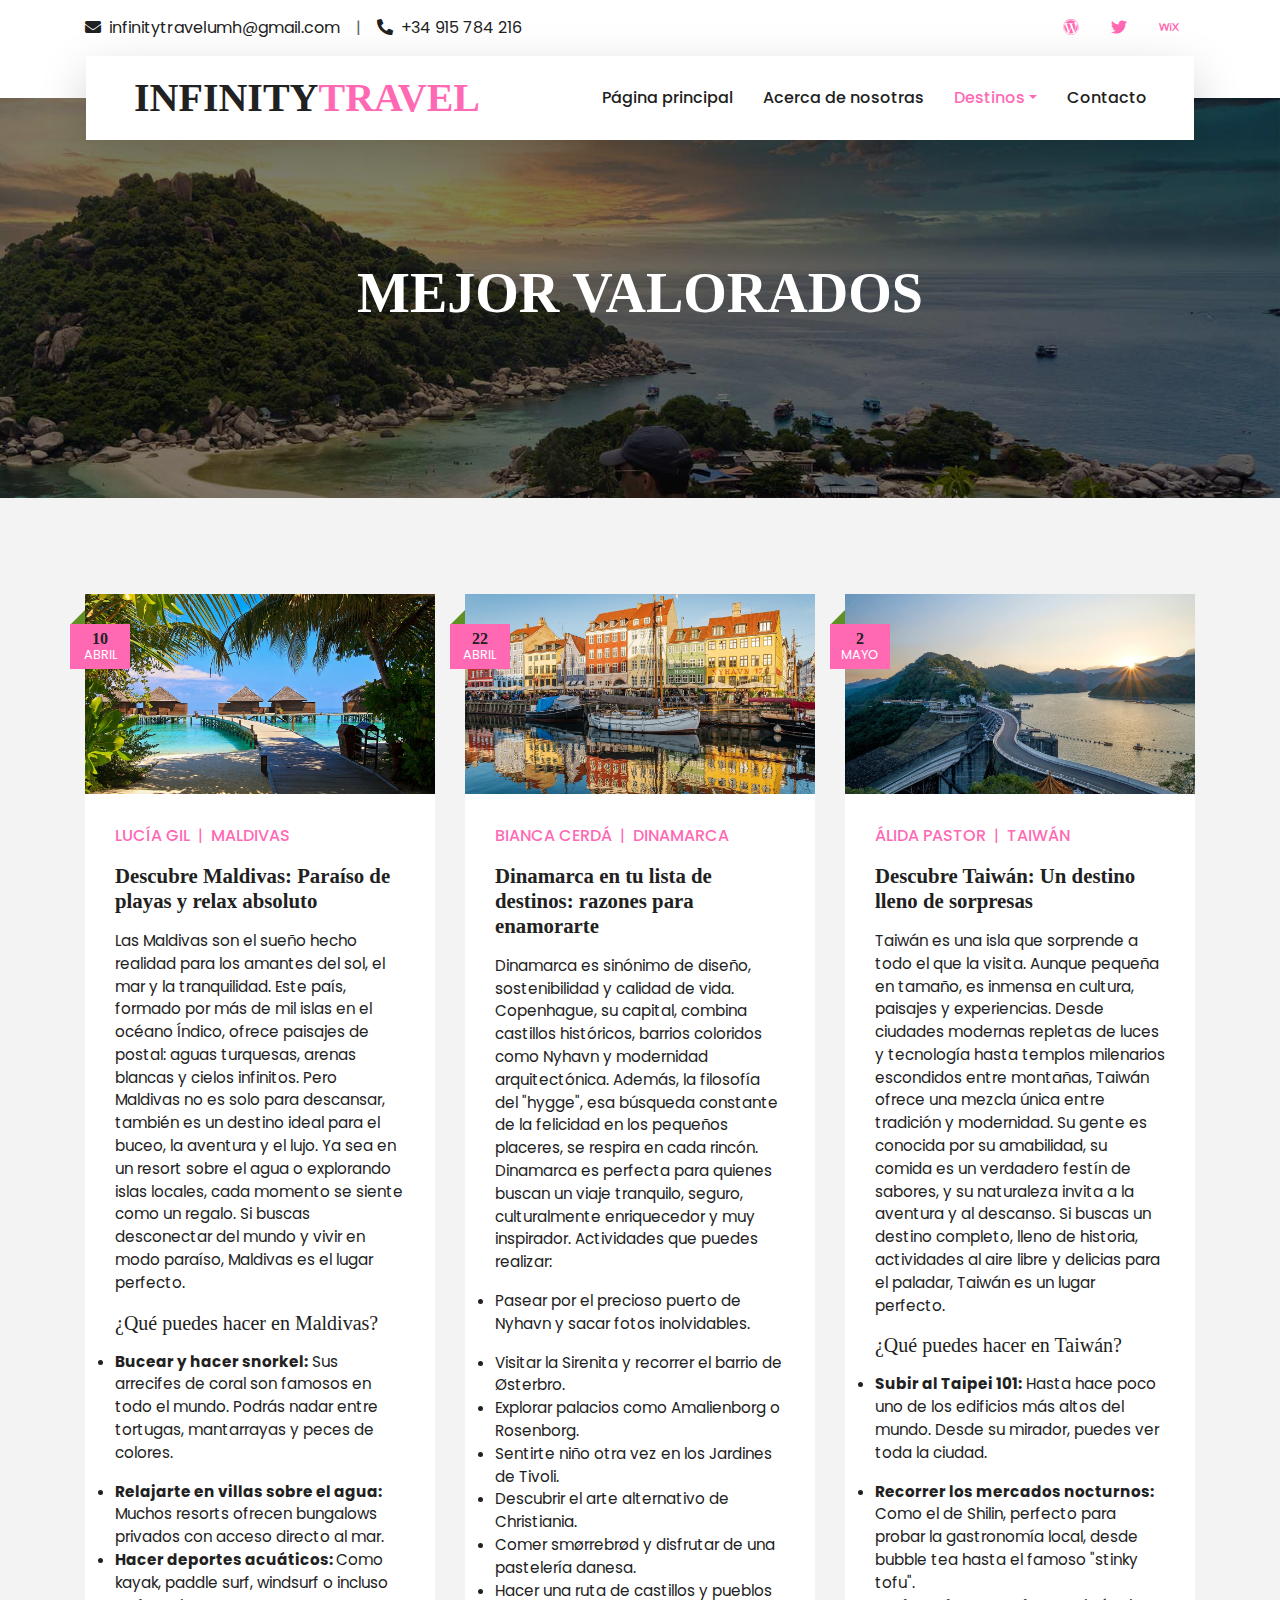
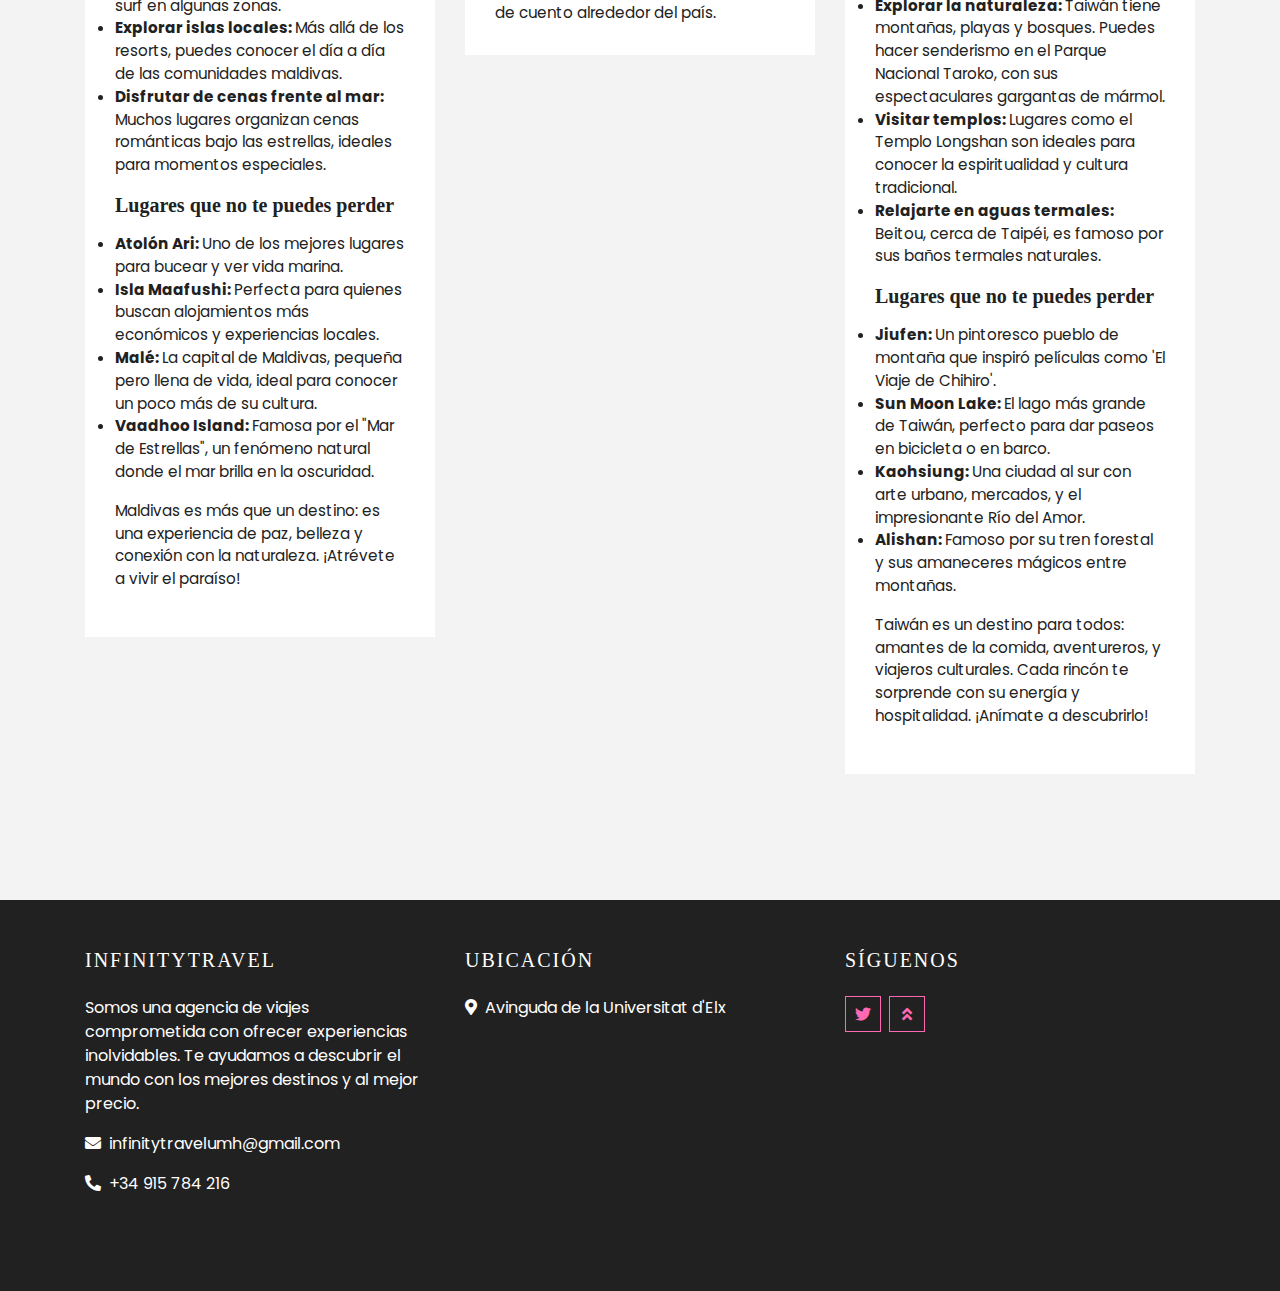
<file: mejorvalorados.html>
<!DOCTYPE html>
<html lang="en">

<head>
    <meta charset="utf-8">
    <title>Infinity Travel</title>
    <meta content="width=device-width, initial-scale=1.0" name="viewport">
    <meta content="Free HTML Templates" name="keywords">
    <meta content="Free HTML Templates" name="description">

    <link href="img/faviconb.png" rel="icon">

    <link rel="preconnect" href="https://fonts.gstatic.com">
    <link href="https://fonts.googleapis.com/css2?family=Poppins:wght@400;500;600;700&display=swap" rel="stylesheet">    

    <link href="https://cdnjs.cloudflare.com/ajax/libs/font-awesome/5.10.0/css/all.min.css" rel="stylesheet">

    <link href="lib/owlcarousel/assets/owl.carousel.min.css" rel="stylesheet">
    <link href="lib/tempusdominus/css/tempusdominus-bootstrap-4.min.css" rel="stylesheet" />

    <link href="css/style.css" rel="stylesheet">

    <style>
        .blog-item img {
            width: 100%;
            height: 200px; /* Ajusta esta altura si tus imágenes se ven muy grandes o pequeñas */
            object-fit: cover; /* Asegura que la imagen cubra el área sin distorsionarse */
        }
        .blog-post-card {
            margin-bottom: 30px; /* Espacio entre las tarjetas cuando se apilan o para la separación en la cuadrícula */
        }
        /* Ajuste para que el texto largo no desborde las tarjetas en 3 columnas. 
           Considera reducir el contenido en la vista de resumen o usar "Leer más" */
        .blog-post-card p, .blog-post-card li {
            font-size: 0.95rem; /* Ligeramente más pequeño para que quepa mejor */
            line-height: 1.5;
        }
        .blog-post-card h4 {
            font-size: 1.3rem; /* Ajusta el tamaño del título si es necesario */
        }
    </style>
</head>

<body>
    <div class="container-fluid bg-light pt-3 d-none d-lg-block">
        <div class="container">
            <div class="row">
                <div class="col-lg-6 text-center text-lg-left mb-2 mb-lg-0">
                    <div class="d-inline-flex align-items-center">
                        <p><i class="fa fa-envelope mr-2"></i>infinitytravelumh@gmail.com</p>
                        <p class="text-body px-3">|</p>
                        <p><i class="fa fa-phone-alt mr-2"></i>+34 915 784 216</p>
                    </div>
                </div>
                <div class="col-lg-6 text-center text-lg-right">
                    <div class="d-inline-flex align-items-center">
                        <a class="text-primary px-3" href="https://infinitytravel2.wordpress.com/">
                            <i class="fab fa-wordpress"></i>
                        </a>
                        <a class="text-primary px-3" href="https://x.com/travelinfinity_?s=21">
                            <i class="fab fa-twitter"></i>
                        </a>
                        <a class="text-primary px-3" href="https://infinitytravelumh.wixsite.com/infinity-travel">
                            <i class="fab fa-wix"></i>
                        </a>
                    </div>
                </div>
            </div>
        </div>
    </div>
    <div class="container-fluid position-relative nav-bar p-0">
        <div class="container-lg position-relative p-0 px-lg-3" style="z-index: 9;">
            <nav class="navbar navbar-expand-lg bg-light navbar-light shadow-lg py-3 py-lg-0 pl-3 pl-lg-5">
                <a href="" class="navbar-brand">
                    <h1 class="m-0 text-primary"><span class="text-dark">INFINITY</span>TRAVEL</h1>
                </a>
                <button type="button" class="navbar-toggler" data-toggle="collapse" data-target="#navbarCollapse">
                    <span class="navbar-toggler-icon"></span>
                </button>
                <div class="collapse navbar-collapse justify-content-between px-3" id="navbarCollapse">
                    <div class="navbar-nav ml-auto py-0">
                        <a href="index.html" class="nav-item nav-link">Página principal</a>
                        <a href="about.html" class="nav-item nav-link">Acerca de nosotras</a>
                        <div class="nav-item dropdown">
                            <a href="#" class="nav-link dropdown-toggle active" data-toggle="dropdown">Destinos</a>
                            <div class="dropdown-menu border-0 rounded-0 m-0">
                                <a href="destinopopu.html" class="dropdown-item">Más populares</a>
                                <a href="single.html" class="dropdown-item active">Mejor valorados</a>
                                <a href="destination.html" class="dropdown-item">Mejor precio</a>
                            </div>
                        </div>
                        <a href="contact.html" class="nav-item nav-link">Contacto</a>
                    </div>
                </div>
            </nav>
        </div>
    </div>
    <div class="container-fluid page-header">
        <div class="container">
            <div class="d-flex flex-column align-items-center justify-content-center" style="min-height: 400px">
                <h3 class="display-4 text-white text-uppercase">Mejor valorados</h3>
                
            </div>
        </div>
    </div>
    <div class="container-fluid py-5">
        <div class="container py-5">
            <div class="row">
                <div class="col-12"> 
                    <div class="row"> <div class="col-lg-4 col-md-6 col-sm-12 blog-post-card"> <div class="blog-item">
                                <div class="position-relative">
                                    <img class="img-fluid w-100" src="img\maldivas.jpg" alt="">
                                    <div class="blog-date">
                                        <h6 class="font-weight-bold mb-n1">10</h6>
                                        <small class="text-white text-uppercase">Abril</small>
                                    </div>
                                </div>
                                <div class="bg-white" style="padding: 30px;">
                                    <div class="d-flex mb-3">
                                        <a class="text-primary text-uppercase text-decoration-none" href="">LUCÍA GIL</a>
                                        <span class="text-primary px-2">|</span>
                                        <a class="text-primary text-uppercase text-decoration-none" href="">Maldivas</a>
                                    </div>
                                    <h4 class="mb-3">Descubre Maldivas: Paraíso de playas y relax absoluto</h4>
                                    <p>Las Maldivas son el sueño hecho realidad para los amantes del sol, el mar y la tranquilidad. Este país, formado por más de mil islas en el océano Índico, ofrece paisajes de postal: aguas turquesas, arenas blancas y cielos infinitos. Pero Maldivas no es solo para descansar, también es un destino ideal para el buceo, la aventura y el lujo. Ya sea en un resort sobre el agua o explorando islas locales, cada momento se siente como un regalo. Si buscas desconectar del mundo y vivir en modo paraíso, Maldivas es el lugar perfecto.</p>
                                    <h5 class="mb-3">¿Qué puedes hacer en Maldivas?</h5>
                                    <p><li><strong>Bucear y hacer snorkel:</strong> Sus arrecifes de coral son famosos en todo el mundo. Podrás nadar entre tortugas, mantarrayas y peces de colores.</li>
                                    </p>
                                    <li><strong>Relajarte en villas sobre el agua:</strong> Muchos resorts ofrecen bungalows privados con acceso directo al mar.</li>

                                    <li><strong>Hacer deportes acuáticos: </strong>Como kayak, paddle surf, windsurf o incluso surf en algunas zonas.</li>
                                    <li><strong>Explorar islas locales: </strong>Más allá de los resorts, puedes conocer el día a día de las comunidades maldivas.</li>
                                    <li><strong>Disfrutar de cenas frente al mar: </strong>Muchos lugares organizan cenas románticas bajo las estrellas, ideales para momentos especiales.</li>

                                    <p><h5 class="mb-3"><strong>Lugares que no te puedes perder</strong></h5></p> 
                                    <p><li><strong>Atolón Ari: </strong>Uno de los mejores lugares para bucear y ver vida marina.</li>
                                    <li><strong>Isla Maafushi: </strong>Perfecta para quienes buscan alojamientos más económicos y experiencias locales.</li>
                                    <li><strong>Malé: </strong>La capital de Maldivas, pequeña pero llena de vida, ideal para conocer un poco más de su cultura.</li>
                                    <li><strong>Vaadhoo Island: </strong>Famosa por el "Mar de Estrellas", un fenómeno natural donde el mar brilla en la oscuridad.</li> </p>
                                    <p>Maldivas es más que un destino: es una experiencia de paz, belleza y conexión con la naturaleza. ¡Atrévete a vivir el paraíso!</p>
                                </div>
                            </div>
                        </div>

                        <div class="col-lg-4 col-md-6 col-sm-12 blog-post-card">
                            <div class="blog-item">
                                <div class="position-relative">
                                    <img class="img-fluid w-100" src="img\dinamarca.jpg" alt="">
                                    <div class="blog-date">
                                        <h6 class="font-weight-bold mb-n1">22</h6>
                                        <small class="text-white text-uppercase">abril</small>
                                    </div>
                                </div>
                            </div>
                            <div class="bg-white" style="padding: 30px;">
                                <div class="d-flex mb-3">
                                    <a class="text-primary text-uppercase text-decoration-none" href="">Bianca Cerdá</a>
                                    <span class="text-primary px-2">|</span>
                                    <a class="text-primary text-uppercase text-decoration-none" href="">Dinamarca</a>
                                </div>
                                <h4 class="mb-3">Dinamarca en tu lista de destinos: razones para enamorarte</h4>
                                <p>Dinamarca es sinónimo de diseño, sostenibilidad y calidad de vida. Copenhague, su capital, combina castillos históricos, barrios coloridos como Nyhavn y modernidad arquitectónica. Además, la filosofía del "hygge", esa búsqueda constante de la felicidad en los pequeños placeres, se respira en cada rincón. Dinamarca es perfecta para quienes buscan un viaje tranquilo, seguro, culturalmente enriquecedor y muy inspirador. Actividades que puedes realizar:</p>
                                <p><li>Pasear por el precioso puerto de Nyhavn y sacar fotos inolvidables.</li>
                                </p>
                                <li>Visitar la Sirenita y recorrer el barrio de Østerbro.</li>

                                <li>Explorar palacios como Amalienborg o Rosenborg.</li>
                                <li>Sentirte niño otra vez en los Jardines de Tivoli.</li>
                                <li>Descubrir el arte alternativo de Christiania.</li>
                                <li>Comer smørrebrød y disfrutar de una pastelería danesa.</li>
                                <li>Hacer una ruta de castillos y pueblos de cuento alrededor del país.</li>
                            </div>
                        </div>

                        <div class="col-lg-4 col-md-6 col-sm-12 blog-post-card">
                            <div class="blog-item">
                                <div class="position-relative">
                                    <img class="img-fluid w-100" src="img\taiwan.jpg" alt="">
                                    <div class="blog-date">
                                        <h6 class="font-weight-bold mb-n1">2</h6>
                                        <small class="text-white text-uppercase">mayo</small>
                                    </div>
                                </div>
                            </div>
                            <div class="bg-white" style="padding: 30px;">
                                <div class="d-flex mb-3">
                                    <a class="text-primary text-uppercase text-decoration-none" href="">Álida Pastor</a>
                                    <span class="text-primary px-2">|</span>
                                    <a class="text-primary text-uppercase text-decoration-none" href="">Taiwán</a>
                                </div>
                                <h4 class="mb-3">Descubre Taiwán: Un destino lleno de sorpresas</h4>
                                <p>Taiwán es una isla que sorprende a todo el que la visita. Aunque pequeña en tamaño, es inmensa en cultura, paisajes y experiencias. Desde ciudades modernas repletas de luces y tecnología hasta templos milenarios escondidos entre montañas, Taiwán ofrece una mezcla única entre tradición y modernidad. Su gente es conocida por su amabilidad, su comida es un verdadero festín de sabores, y su naturaleza invita a la aventura y al descanso. Si buscas un destino completo, lleno de historia, actividades al aire libre y delicias para el paladar, Taiwán es un lugar perfecto.</p>
                                <h5 class="mb-3">¿Qué puedes hacer en Taiwán?</h5>
                                <p><li><strong>Subir al Taipei 101:</strong> Hasta hace poco uno de los edificios más altos del mundo. Desde su mirador, puedes ver toda la ciudad.</li>
                                </p>
                                <li><strong>Recorrer los mercados nocturnos:</strong> Como el de Shilin, perfecto para probar la gastronomía local, desde bubble tea hasta el famoso "stinky tofu".</li>

                                <li><strong>Explorar la naturaleza: </strong>Taiwán tiene montañas, playas y bosques. Puedes hacer senderismo en el Parque Nacional Taroko, con sus espectaculares gargantas de mármol.</li>
                                <li><strong>Visitar templos: </strong>Lugares como el Templo Longshan son ideales para conocer la espiritualidad y cultura tradicional.</li>
                                <li><strong>Relajarte en aguas termales: </strong>Beitou, cerca de Taipéi, es famoso por sus baños termales naturales.</li>

                                <p><h5 class="mb-3"><strong>Lugares que no te puedes perder</strong></h5></p> 
                                <p><li><strong>Jiufen: </strong>Un pintoresco pueblo de montaña que inspiró películas como 'El Viaje de Chihiro'.</li>
                                <li><strong>Sun Moon Lake: </strong>El lago más grande de Taiwán, perfecto para dar paseos en bicicleta o en barco.</li>
                                <li><strong>Kaohsiung: </strong>Una ciudad al sur con arte urbano, mercados, y el impresionante Río del Amor.</li>
                                <li><strong>Alishan: </strong>Famoso por su tren forestal y sus amaneceres mágicos entre montañas.</li> </p>
                                <p>Taiwán es un destino para todos: amantes de la comida, aventureros, y viajeros culturales. Cada rincón te sorprende con su energía y hospitalidad. ¡Anímate a descubrirlo!</p>
                            </div>
                        </div>

                    </div> </div>
            </div>
        </div>
    </div>
    <div class="container-fluid bg-dark text-white pt-5 pb-4">
  <div class="container">
    <div class="row">
      <!-- Columna 1: Descripción -->
      <div class="col-lg-4 col-md-6 mb-4 pr-lg-4">
        <h5 class="text-white text-uppercase mb-4" style="letter-spacing: 2px;">InfinityTravel</h5>
        <p>
          Somos una agencia de viajes comprometida con ofrecer experiencias inolvidables.
          Te ayudamos a descubrir el mundo con los mejores destinos y al mejor precio.
        </p>
        <p><i class="fa fa-envelope mr-2"></i>infinitytravelumh@gmail.com</p>
        <p><i class="fa fa-phone-alt mr-2"></i>+34 915 784 216</p>
      </div>

      <!-- Columna 2: Mapa -->
      <div class="col-lg-4 col-md-6 mb-4 pr-lg-4">
        <h5 class="text-white text-uppercase mb-4" style="letter-spacing: 2px; ">Ubicación</h5>
        <p><i class="fa fa-map-marker-alt mr-2"></i>Avinguda de la Universitat d'Elx</p>
        <iframe 
          src="https://www.google.com/maps/embed?pb=!1m18!1m12!1m3!1d12529.05540238224!2d-0.6989583847644313!3d38.27337614982029!2m3!1f0!2f0!3f0!3m2!1i1024!2i768!4f13.1!3m3!1m2!1s0xd63b6636b528c97%3A0x1ec7ad33555888ab!2sUniversidad%20Miguel%20Hern%C3%A1ndez!5e0!3m2!1ses!2ses!4v1747070011938!5m2!1ses!2ses" 
          width="100%" height="200" frameborder="0" style="border:0;" allowfullscreen="" loading="lazy">
        </iframe>
      </div>

      <!-- Columna 3: Redes Sociales -->
      <div class="col-lg-4 col-md-12 mb-4">
        <h5 class="text-white text-uppercase mb-4" style="letter-spacing: 2px;">Síguenos</h5>
        <div class="d-flex">
          <a class="btn btn-outline-primary btn-square mr-2" href="https://x.com/travelinfinity_?s=21"><i class="fab fa-twitter"></i></a>
          <a class="btn btn-outline-primary btn-square mr-2" href="https://infinitytravel2.wordpress.com/"><i class="fab fa-wo
            </div>
        </div>
    </div>
    <a href="#" class="btn btn-lg btn-primary btn-lg-square back-to-top"><i class="fa fa-angle-double-up"></i></a>


    <script src="https://code.jquery.com/jquery-3.4.1.min.js"></script>
    <script src="https://stackpath.bootstrapcdn.com/bootstrap/4.4.1/js/bootstrap.bundle.min.js"></script>
    <script src="lib/easing/easing.min.js"></script>
    <script src="lib/owlcarousel/owl.carousel.min.js"></script>
    <script src="lib/tempusdominus/js/moment.min.js"></script>
    <script src="lib/tempusdominus/js/moment-timezone.min.js"></script>
    <script src="lib/tempusdominus/js/tempusdominus-bootstrap-4.min.js"></script>

    <script src="mail/jqBootstrapValidation.min.js"></script>
    <script src="mail/contact.js"></script>

    <script src="js/main.js"></script>
</body>

</html>
</file>
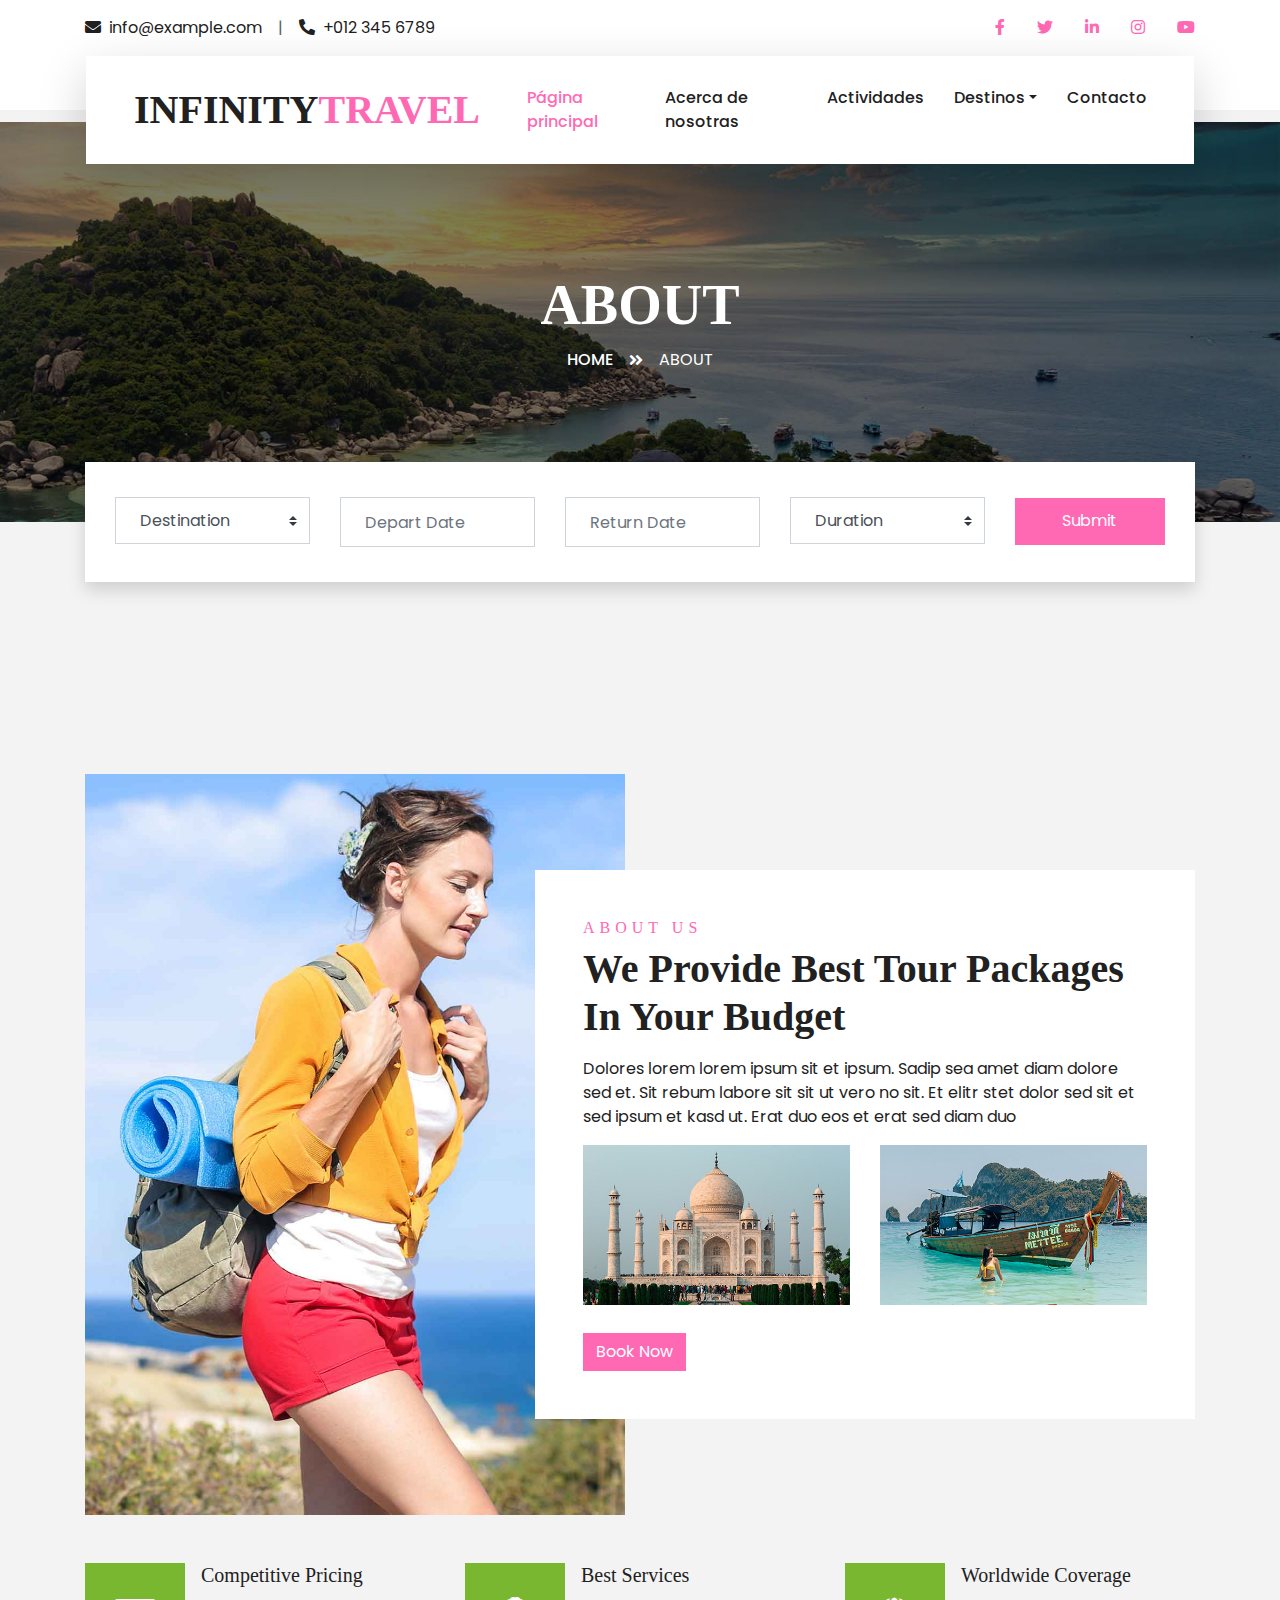
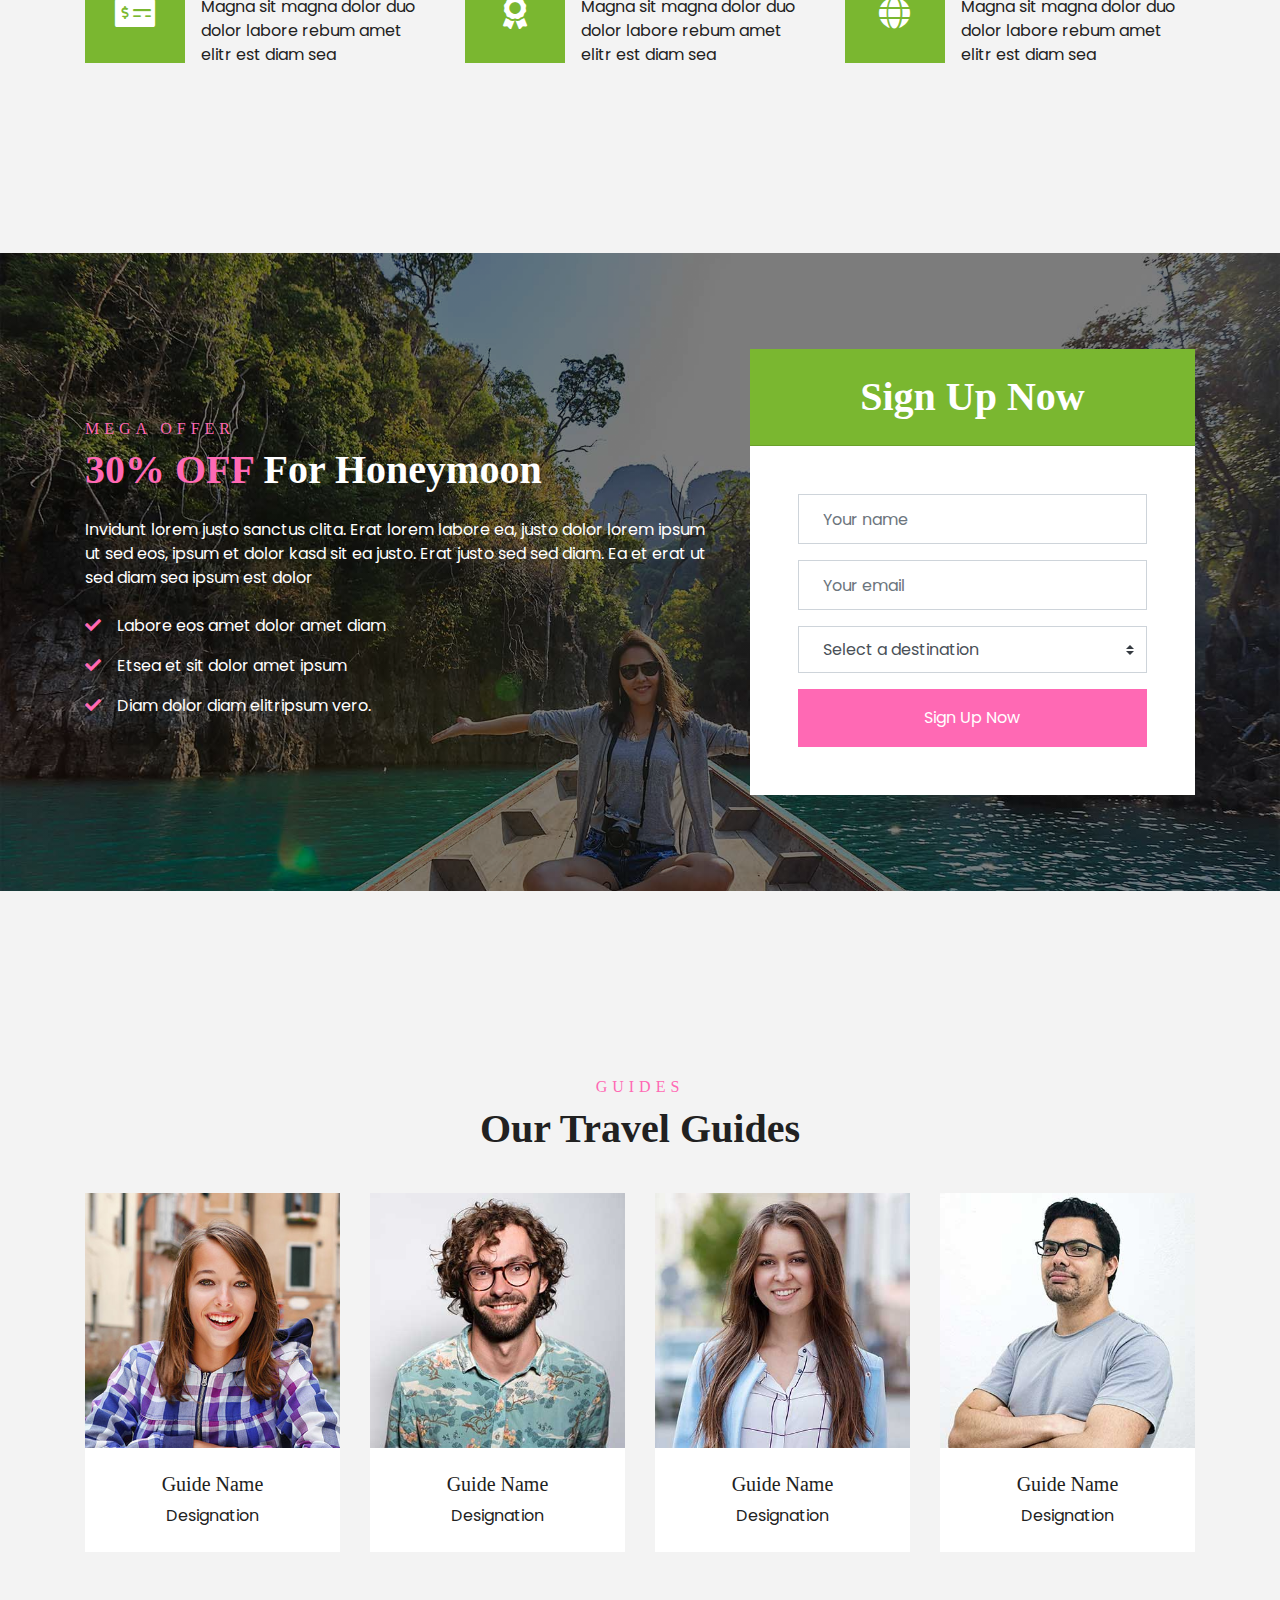
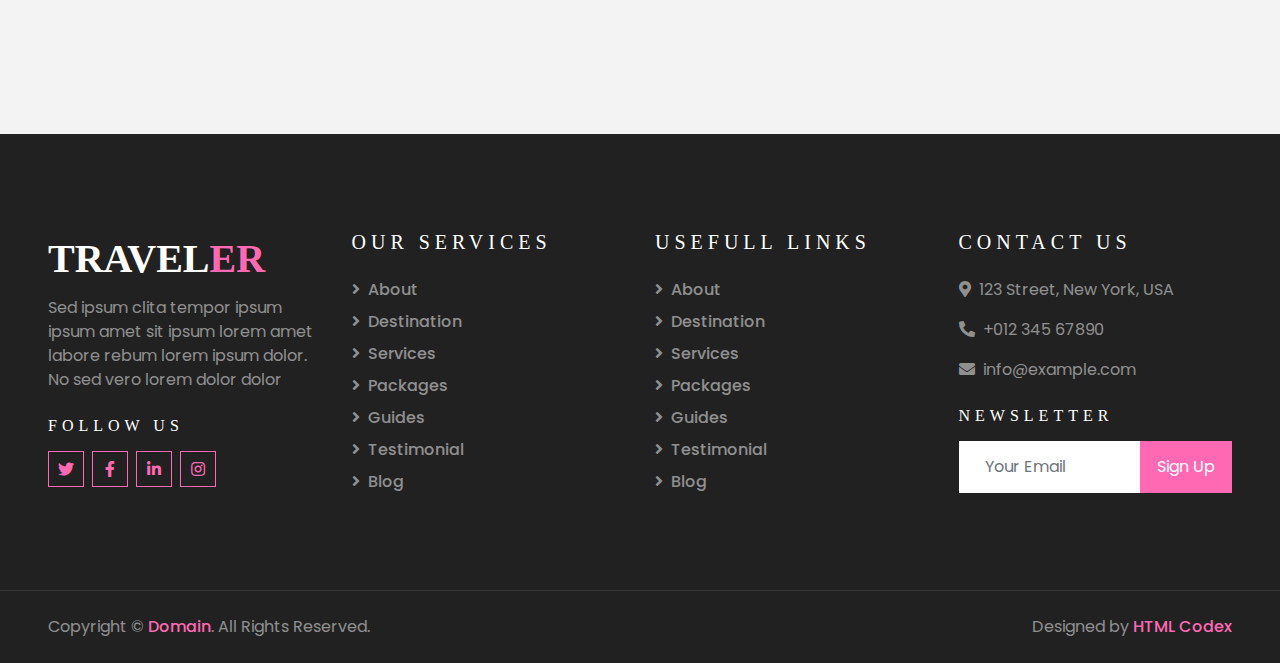
<file: package.html>
<!DOCTYPE html>
<html lang="en">

<head>
    <meta charset="utf-8">
    <title>Infinity Travel</title>
    <meta content="width=device-width, initial-scale=1.0" name="viewport">
    <meta content="Free HTML Templates" name="keywords">
    <meta content="Free HTML Templates" name="description">

    <!-- Favicon -->
    <link href="img/favicon.ico" rel="icon">

    <!-- Google Web Fonts -->
    <link rel="preconnect" href="https://fonts.gstatic.com">
    <link href="https://fonts.googleapis.com/css2?family=Poppins:wght@400;500;600;700&display=swap" rel="stylesheet"> 

    <!-- Font Awesome -->
    <link href="https://cdnjs.cloudflare.com/ajax/libs/font-awesome/5.10.0/css/all.min.css" rel="stylesheet">

    <!-- Libraries Stylesheet -->
    <link href="lib/owlcarousel/assets/owl.carousel.min.css" rel="stylesheet">
    <link href="lib/tempusdominus/css/tempusdominus-bootstrap-4.min.css" rel="stylesheet" />

    <!-- Customized Bootstrap Stylesheet -->
    <link href="css/style.css" rel="stylesheet">
</head>

<body>
    <!-- Topbar Start -->
    <div class="container-fluid bg-light pt-3 d-none d-lg-block">
        <div class="container">
            <div class="row">
                <div class="col-lg-6 text-center text-lg-left mb-2 mb-lg-0">
                    <div class="d-inline-flex align-items-center">
                        <p><i class="fa fa-envelope mr-2"></i>info@example.com</p>
                        <p class="text-body px-3">|</p>
                        <p><i class="fa fa-phone-alt mr-2"></i>+012 345 6789</p>
                    </div>
                </div>
                <div class="col-lg-6 text-center text-lg-right">
                    <div class="d-inline-flex align-items-center">
                        <a class="text-primary px-3" href="">
                            <i class="fab fa-facebook-f"></i>
                        </a>
                        <a class="text-primary px-3" href="">
                            <i class="fab fa-twitter"></i>
                        </a>
                        <a class="text-primary px-3" href="">
                            <i class="fab fa-linkedin-in"></i>
                        </a>
                        <a class="text-primary px-3" href="">
                            <i class="fab fa-instagram"></i>
                        </a>
                        <a class="text-primary pl-3" href="">
                            <i class="fab fa-youtube"></i>
                        </a>
                    </div>
                </div>
            </div>
        </div>
    </div>
    <!-- Topbar End -->


    <!-- Navbar Start -->
    <div class="container-fluid position-relative nav-bar p-0">
        <div class="container-lg position-relative p-0 px-lg-3" style="z-index: 9;">
            <nav class="navbar navbar-expand-lg bg-light navbar-light shadow-lg py-3 py-lg-0 pl-3 pl-lg-5">
                <a href="" class="navbar-brand">
                    <h1 class="m-0 text-primary"><span class="text-dark">INFINITY</span>TRAVEL</h1>
                </a>
                <button type="button" class="navbar-toggler" data-toggle="collapse" data-target="#navbarCollapse">
                    <span class="navbar-toggler-icon"></span>
                </button>
                <div class="collapse navbar-collapse justify-content-between px-3" id="navbarCollapse">
                    <div class="navbar-nav ml-auto py-0">
                        <a href="index.html" class="nav-item nav-link active">Página principal</a>
                        <a href="lucia.html" class="nav-item nav-link">Acerca de nosotras</a>
            
                        <a href="package.html" class="nav-item nav-link">Actividades</a>
                        <div class="nav-item dropdown">
                            <a href="#" class="nav-link dropdown-toggle" data-toggle="dropdown">Destinos</a>
                            <div class="dropdown-menu border-0 rounded-0 m-0">
                                <a href="blog.html" class="dropdown-item">Más populares</a>
                                <a href="single.html" class="dropdown-item">Mejor valorados</a>
                                <a href="destination.html" class="dropdown-item">Mejor precio</a>
                                
                            </div>
                        </div>
                        <a href="contact.html" class="nav-item nav-link">Contacto</a>
                    </div>
                </div>
            </nav>
        </div>
    </div>
    <!-- Navbar End -->


    <!-- Header Start -->
    <div class="container-fluid page-header">
        <div class="container">
            <div class="d-flex flex-column align-items-center justify-content-center" style="min-height: 400px">
                <h3 class="display-4 text-white text-uppercase">About</h3>
                <div class="d-inline-flex text-white">
                    <p class="m-0 text-uppercase"><a class="text-white" href="">Home</a></p>
                    <i class="fa fa-angle-double-right pt-1 px-3"></i>
                    <p class="m-0 text-uppercase">About</p>
                </div>
            </div>
        </div>
    </div>
    <!-- Header End -->


    <!-- Booking Start -->
    <div class="container-fluid booking mt-5 pb-5">
        <div class="container pb-5">
            <div class="bg-light shadow" style="padding: 30px;">
                <div class="row align-items-center" style="min-height: 60px;">
                    <div class="col-md-10">
                        <div class="row">
                            <div class="col-md-3">
                                <div class="mb-3 mb-md-0">
                                    <select class="custom-select px-4" style="height: 47px;">
                                        <option selected>Destination</option>
                                        <option value="1">Destination 1</option>
                                        <option value="2">Destination 1</option>
                                        <option value="3">Destination 1</option>
                                    </select>
                                </div>
                            </div>
                            <div class="col-md-3">
                                <div class="mb-3 mb-md-0">
                                    <div class="date" id="date1" data-target-input="nearest">
                                        <input type="text" class="form-control p-4 datetimepicker-input" placeholder="Depart Date" data-target="#date1" data-toggle="datetimepicker"/>
                                    </div>
                                </div>
                            </div>
                            <div class="col-md-3">
                                <div class="mb-3 mb-md-0">
                                    <div class="date" id="date2" data-target-input="nearest">
                                        <input type="text" class="form-control p-4 datetimepicker-input" placeholder="Return Date" data-target="#date2" data-toggle="datetimepicker"/>
                                    </div>
                                </div>
                            </div>
                            <div class="col-md-3">
                                <div class="mb-3 mb-md-0">
                                    <select class="custom-select px-4" style="height: 47px;">
                                        <option selected>Duration</option>
                                        <option value="1">Duration 1</option>
                                        <option value="2">Duration 1</option>
                                        <option value="3">Duration 1</option>
                                    </select>
                                </div>
                            </div>
                        </div>
                    </div>
                    <div class="col-md-2">
                        <button class="btn btn-primary btn-block" type="submit" style="height: 47px; margin-top: -2px;">Submit</button>
                    </div>
                </div>
            </div>
        </div>
    </div>
    <!-- Booking End -->


    <!-- About Start -->
    <div class="container-fluid py-5">
        <div class="container pt-5">
            <div class="row">
                <div class="col-lg-6" style="min-height: 500px;">
                    <div class="position-relative h-100">
                        <img class="position-absolute w-100 h-100" src="img/about.jpg" style="object-fit: cover;">
                    </div>
                </div>
                <div class="col-lg-6 pt-5 pb-lg-5">
                    <div class="about-text bg-white p-4 p-lg-5 my-lg-5">
                        <h6 class="text-primary text-uppercase" style="letter-spacing: 5px;">About Us</h6>
                        <h1 class="mb-3">We Provide Best Tour Packages In Your Budget</h1>
                        <p>Dolores lorem lorem ipsum sit et ipsum. Sadip sea amet diam dolore sed et. Sit rebum labore sit sit ut vero no sit. Et elitr stet dolor sed sit et sed ipsum et kasd ut. Erat duo eos et erat sed diam duo</p>
                        <div class="row mb-4">
                            <div class="col-6">
                                <img class="img-fluid" src="img/about-1.jpg" alt="">
                            </div>
                            <div class="col-6">
                                <img class="img-fluid" src="img/about-2.jpg" alt="">
                            </div>
                        </div>
                        <a href="" class="btn btn-primary mt-1">Book Now</a>
                    </div>
                </div>
            </div>
        </div>
    </div>
    <!-- About End -->


    <!-- Feature Start -->
    <div class="container-fluid pb-5">
        <div class="container pb-5">
            <div class="row">
                <div class="col-md-4">
                    <div class="d-flex mb-4 mb-lg-0">
                        <div class="d-flex flex-shrink-0 align-items-center justify-content-center bg-primary mr-3" style="height: 100px; width: 100px;">
                            <i class="fa fa-2x fa-money-check-alt text-white"></i>
                        </div>
                        <div class="d-flex flex-column">
                            <h5 class="">Competitive Pricing</h5>
                            <p class="m-0">Magna sit magna dolor duo dolor labore rebum amet elitr est diam sea</p>
                        </div>
                    </div>
                </div>
                <div class="col-md-4">
                    <div class="d-flex mb-4 mb-lg-0">
                        <div class="d-flex flex-shrink-0 align-items-center justify-content-center bg-primary mr-3" style="height: 100px; width: 100px;">
                            <i class="fa fa-2x fa-award text-white"></i>
                        </div>
                        <div class="d-flex flex-column">
                            <h5 class="">Best Services</h5>
                            <p class="m-0">Magna sit magna dolor duo dolor labore rebum amet elitr est diam sea</p>
                        </div>
                    </div>
                </div>
                <div class="col-md-4">
                    <div class="d-flex mb-4 mb-lg-0">
                        <div class="d-flex flex-shrink-0 align-items-center justify-content-center bg-primary mr-3" style="height: 100px; width: 100px;">
                            <i class="fa fa-2x fa-globe text-white"></i>
                        </div>
                        <div class="d-flex flex-column">
                            <h5 class="">Worldwide Coverage</h5>
                            <p class="m-0">Magna sit magna dolor duo dolor labore rebum amet elitr est diam sea</p>
                        </div>
                    </div>
                </div>
            </div>
        </div>
    </div>
    <!-- Feature End -->


    <!-- Registration Start -->
    <div class="container-fluid bg-registration py-5" style="margin: 90px 0;">
        <div class="container py-5">
            <div class="row align-items-center">
                <div class="col-lg-7 mb-5 mb-lg-0">
                    <div class="mb-4">
                        <h6 class="text-primary text-uppercase" style="letter-spacing: 5px;">Mega Offer</h6>
                        <h1 class="text-white"><span class="text-primary">30% OFF</span> For Honeymoon</h1>
                    </div>
                    <p class="text-white">Invidunt lorem justo sanctus clita. Erat lorem labore ea, justo dolor lorem ipsum ut sed eos,
                        ipsum et dolor kasd sit ea justo. Erat justo sed sed diam. Ea et erat ut sed diam sea ipsum est
                        dolor</p>
                    <ul class="list-inline text-white m-0">
                        <li class="py-2"><i class="fa fa-check text-primary mr-3"></i>Labore eos amet dolor amet diam</li>
                        <li class="py-2"><i class="fa fa-check text-primary mr-3"></i>Etsea et sit dolor amet ipsum</li>
                        <li class="py-2"><i class="fa fa-check text-primary mr-3"></i>Diam dolor diam elitripsum vero.</li>
                    </ul>
                </div>
                <div class="col-lg-5">
                    <div class="card border-0">
                        <div class="card-header bg-primary text-center p-4">
                            <h1 class="text-white m-0">Sign Up Now</h1>
                        </div>
                        <div class="card-body rounded-bottom bg-white p-5">
                            <form>
                                <div class="form-group">
                                    <input type="text" class="form-control p-4" placeholder="Your name" required="required" />
                                </div>
                                <div class="form-group">
                                    <input type="email" class="form-control p-4" placeholder="Your email" required="required" />
                                </div>
                                <div class="form-group">
                                    <select class="custom-select px-4" style="height: 47px;">
                                        <option selected>Select a destination</option>
                                        <option value="1">destination 1</option>
                                        <option value="2">destination 1</option>
                                        <option value="3">destination 1</option>
                                    </select>
                                </div>
                                <div>
                                    <button class="btn btn-primary btn-block py-3" type="submit">Sign Up Now</button>
                                </div>
                            </form>
                        </div>
                    </div>
                </div>
            </div>
        </div>
    </div>
    <!-- Registration End -->


    <!-- Team Start -->
    <div class="container-fluid py-5">
        <div class="container pt-5 pb-3">
            <div class="text-center mb-3 pb-3">
                <h6 class="text-primary text-uppercase" style="letter-spacing: 5px;">Guides</h6>
                <h1>Our Travel Guides</h1>
            </div>
            <div class="row">
                <div class="col-lg-3 col-md-4 col-sm-6 pb-1">
                    <div class="team-item bg-white mb-4">
                        <div class="team-img position-relative overflow-hidden">
                            <img class="img-fluid w-100" src="img/team-1.jpg" alt="">
                            <div class="team-social">
                                <a class="btn btn-outline-primary btn-square" href=""><i class="fab fa-twitter"></i></a>
                                <a class="btn btn-outline-primary btn-square" href=""><i class="fab fa-facebook-f"></i></a>
                                <a class="btn btn-outline-primary btn-square" href=""><i class="fab fa-instagram"></i></a>
                                <a class="btn btn-outline-primary btn-square" href=""><i class="fab fa-linkedin-in"></i></a>
                            </div>
                        </div>
                        <div class="text-center py-4">
                            <h5 class="text-truncate">Guide Name</h5>
                            <p class="m-0">Designation</p>
                        </div>
                    </div>
                </div>
                <div class="col-lg-3 col-md-4 col-sm-6 pb-1">
                    <div class="team-item bg-white mb-4">
                        <div class="team-img position-relative overflow-hidden">
                            <img class="img-fluid w-100" src="img/team-2.jpg" alt="">
                            <div class="team-social">
                                <a class="btn btn-outline-primary btn-square" href=""><i class="fab fa-twitter"></i></a>
                                <a class="btn btn-outline-primary btn-square" href=""><i class="fab fa-facebook-f"></i></a>
                                <a class="btn btn-outline-primary btn-square" href=""><i class="fab fa-instagram"></i></a>
                                <a class="btn btn-outline-primary btn-square" href=""><i class="fab fa-linkedin-in"></i></a>
                            </div>
                        </div>
                        <div class="text-center py-4">
                            <h5 class="text-truncate">Guide Name</h5>
                            <p class="m-0">Designation</p>
                        </div>
                    </div>
                </div>
                <div class="col-lg-3 col-md-4 col-sm-6 pb-1">
                    <div class="team-item bg-white mb-4">
                        <div class="team-img position-relative overflow-hidden">
                            <img class="img-fluid w-100" src="img/team-3.jpg" alt="">
                            <div class="team-social">
                                <a class="btn btn-outline-primary btn-square" href=""><i class="fab fa-twitter"></i></a>
                                <a class="btn btn-outline-primary btn-square" href=""><i class="fab fa-facebook-f"></i></a>
                                <a class="btn btn-outline-primary btn-square" href=""><i class="fab fa-instagram"></i></a>
                                <a class="btn btn-outline-primary btn-square" href=""><i class="fab fa-linkedin-in"></i></a>
                            </div>
                        </div>
                        <div class="text-center py-4">
                            <h5 class="text-truncate">Guide Name</h5>
                            <p class="m-0">Designation</p>
                        </div>
                    </div>
                </div>
                <div class="col-lg-3 col-md-4 col-sm-6 pb-1">
                    <div class="team-item bg-white mb-4">
                        <div class="team-img position-relative overflow-hidden">
                            <img class="img-fluid w-100" src="img/team-4.jpg" alt="">
                            <div class="team-social">
                                <a class="btn btn-outline-primary btn-square" href=""><i class="fab fa-twitter"></i></a>
                                <a class="btn btn-outline-primary btn-square" href=""><i class="fab fa-facebook-f"></i></a>
                                <a class="btn btn-outline-primary btn-square" href=""><i class="fab fa-instagram"></i></a>
                                <a class="btn btn-outline-primary btn-square" href=""><i class="fab fa-linkedin-in"></i></a>
                            </div>
                        </div>
                        <div class="text-center py-4">
                            <h5 class="text-truncate">Guide Name</h5>
                            <p class="m-0">Designation</p>
                        </div>
                    </div>
                </div>
            </div>
        </div>
    </div>
    <!-- Team End -->


    <!-- Footer Start -->
    <div class="container-fluid bg-dark text-white-50 py-5 px-sm-3 px-lg-5" style="margin-top: 90px;">
        <div class="row pt-5">
            <div class="col-lg-3 col-md-6 mb-5">
                <a href="" class="navbar-brand">
                    <h1 class="text-primary"><span class="text-white">TRAVEL</span>ER</h1>
                </a>
                <p>Sed ipsum clita tempor ipsum ipsum amet sit ipsum lorem amet labore rebum lorem ipsum dolor. No sed vero lorem dolor dolor</p>
                <h6 class="text-white text-uppercase mt-4 mb-3" style="letter-spacing: 5px;">Follow Us</h6>
                <div class="d-flex justify-content-start">
                    <a class="btn btn-outline-primary btn-square mr-2" href="#"><i class="fab fa-twitter"></i></a>
                    <a class="btn btn-outline-primary btn-square mr-2" href="#"><i class="fab fa-facebook-f"></i></a>
                    <a class="btn btn-outline-primary btn-square mr-2" href="#"><i class="fab fa-linkedin-in"></i></a>
                    <a class="btn btn-outline-primary btn-square" href="#"><i class="fab fa-instagram"></i></a>
                </div>
            </div>
            <div class="col-lg-3 col-md-6 mb-5">
                <h5 class="text-white text-uppercase mb-4" style="letter-spacing: 5px;">Our Services</h5>
                <div class="d-flex flex-column justify-content-start">
                    <a class="text-white-50 mb-2" href="#"><i class="fa fa-angle-right mr-2"></i>About</a>
                    <a class="text-white-50 mb-2" href="#"><i class="fa fa-angle-right mr-2"></i>Destination</a>
                    <a class="text-white-50 mb-2" href="#"><i class="fa fa-angle-right mr-2"></i>Services</a>
                    <a class="text-white-50 mb-2" href="#"><i class="fa fa-angle-right mr-2"></i>Packages</a>
                    <a class="text-white-50 mb-2" href="#"><i class="fa fa-angle-right mr-2"></i>Guides</a>
                    <a class="text-white-50 mb-2" href="#"><i class="fa fa-angle-right mr-2"></i>Testimonial</a>
                    <a class="text-white-50" href="#"><i class="fa fa-angle-right mr-2"></i>Blog</a>
                </div>
            </div>
            <div class="col-lg-3 col-md-6 mb-5">
                <h5 class="text-white text-uppercase mb-4" style="letter-spacing: 5px;">Usefull Links</h5>
                <div class="d-flex flex-column justify-content-start">
                    <a class="text-white-50 mb-2" href="#"><i class="fa fa-angle-right mr-2"></i>About</a>
                    <a class="text-white-50 mb-2" href="#"><i class="fa fa-angle-right mr-2"></i>Destination</a>
                    <a class="text-white-50 mb-2" href="#"><i class="fa fa-angle-right mr-2"></i>Services</a>
                    <a class="text-white-50 mb-2" href="#"><i class="fa fa-angle-right mr-2"></i>Packages</a>
                    <a class="text-white-50 mb-2" href="#"><i class="fa fa-angle-right mr-2"></i>Guides</a>
                    <a class="text-white-50 mb-2" href="#"><i class="fa fa-angle-right mr-2"></i>Testimonial</a>
                    <a class="text-white-50" href="#"><i class="fa fa-angle-right mr-2"></i>Blog</a>
                </div>
            </div>
            <div class="col-lg-3 col-md-6 mb-5">
                <h5 class="text-white text-uppercase mb-4" style="letter-spacing: 5px;">Contact Us</h5>
                <p><i class="fa fa-map-marker-alt mr-2"></i>123 Street, New York, USA</p>
                <p><i class="fa fa-phone-alt mr-2"></i>+012 345 67890</p>
                <p><i class="fa fa-envelope mr-2"></i>info@example.com</p>
                <h6 class="text-white text-uppercase mt-4 mb-3" style="letter-spacing: 5px;">Newsletter</h6>
                <div class="w-100">
                    <div class="input-group">
                        <input type="text" class="form-control border-light" style="padding: 25px;" placeholder="Your Email">
                        <div class="input-group-append">
                            <button class="btn btn-primary px-3">Sign Up</button>
                        </div>
                    </div>
                </div>
            </div>
        </div>
    </div>
    <div class="container-fluid bg-dark text-white border-top py-4 px-sm-3 px-md-5" style="border-color: rgba(256, 256, 256, .1) !important;">
        <div class="row">
            <div class="col-lg-6 text-center text-md-left mb-3 mb-md-0">
                <p class="m-0 text-white-50">Copyright &copy; <a href="#">Domain</a>. All Rights Reserved.</a>
                </p>
            </div>
            <div class="col-lg-6 text-center text-md-right">
                <p class="m-0 text-white-50">Designed by <a href="https://htmlcodex.com">HTML Codex</a>
                </p>
            </div>
        </div>
    </div>
    <!-- Footer End -->


    <!-- Back to Top -->
    <a href="#" class="btn btn-lg btn-primary btn-lg-square back-to-top"><i class="fa fa-angle-double-up"></i></a>


    <!-- JavaScript Libraries -->
    <script src="https://code.jquery.com/jquery-3.4.1.min.js"></script>
    <script src="https://stackpath.bootstrapcdn.com/bootstrap/4.4.1/js/bootstrap.bundle.min.js"></script>
    <script src="lib/easing/easing.min.js"></script>
    <script src="lib/owlcarousel/owl.carousel.min.js"></script>
    <script src="lib/tempusdominus/js/moment.min.js"></script>
    <script src="lib/tempusdominus/js/moment-timezone.min.js"></script>
    <script src="lib/tempusdominus/js/tempusdominus-bootstrap-4.min.js"></script>

    <!-- Contact Javascript File -->
    <script src="mail/jqBootstrapValidation.min.js"></script>
    <script src="mail/contact.js"></script>

    <!-- Template Javascript -->
    <script src="js/main.js"></script>
</body>

</html>
</file>
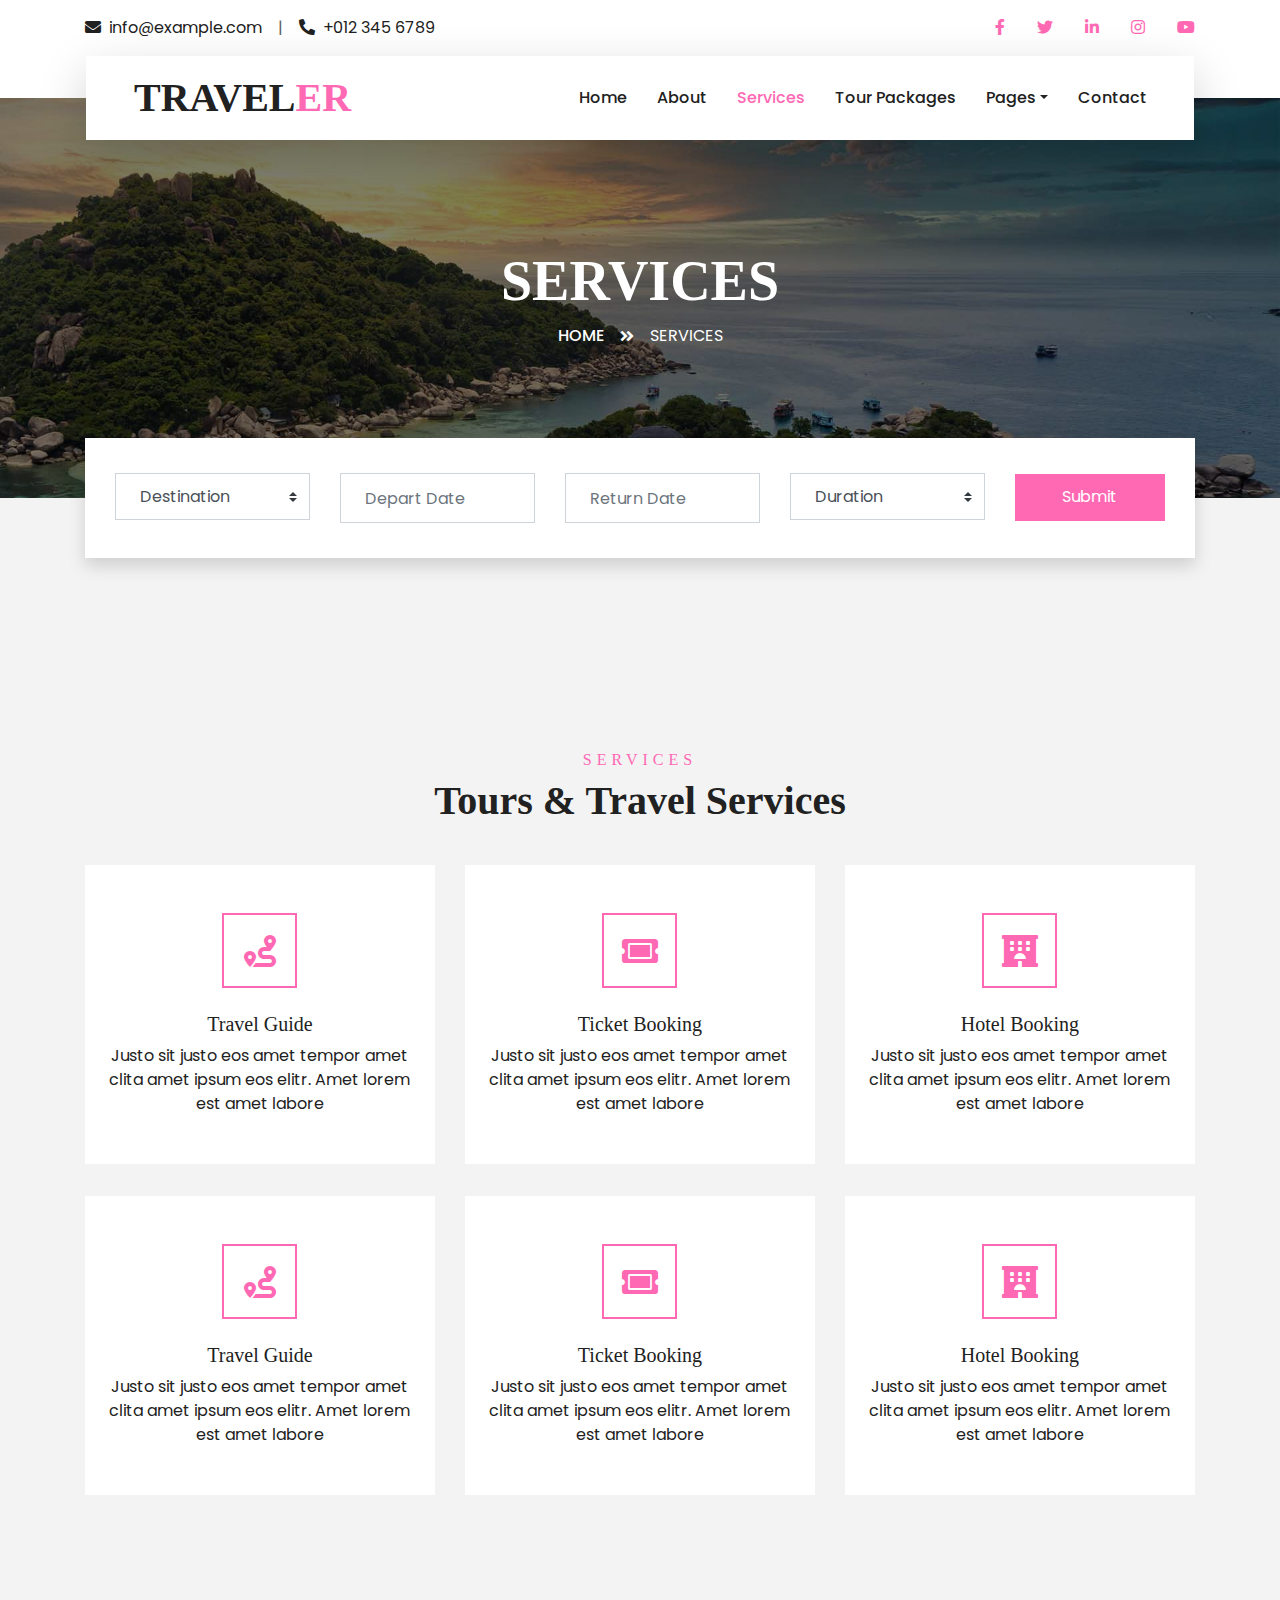
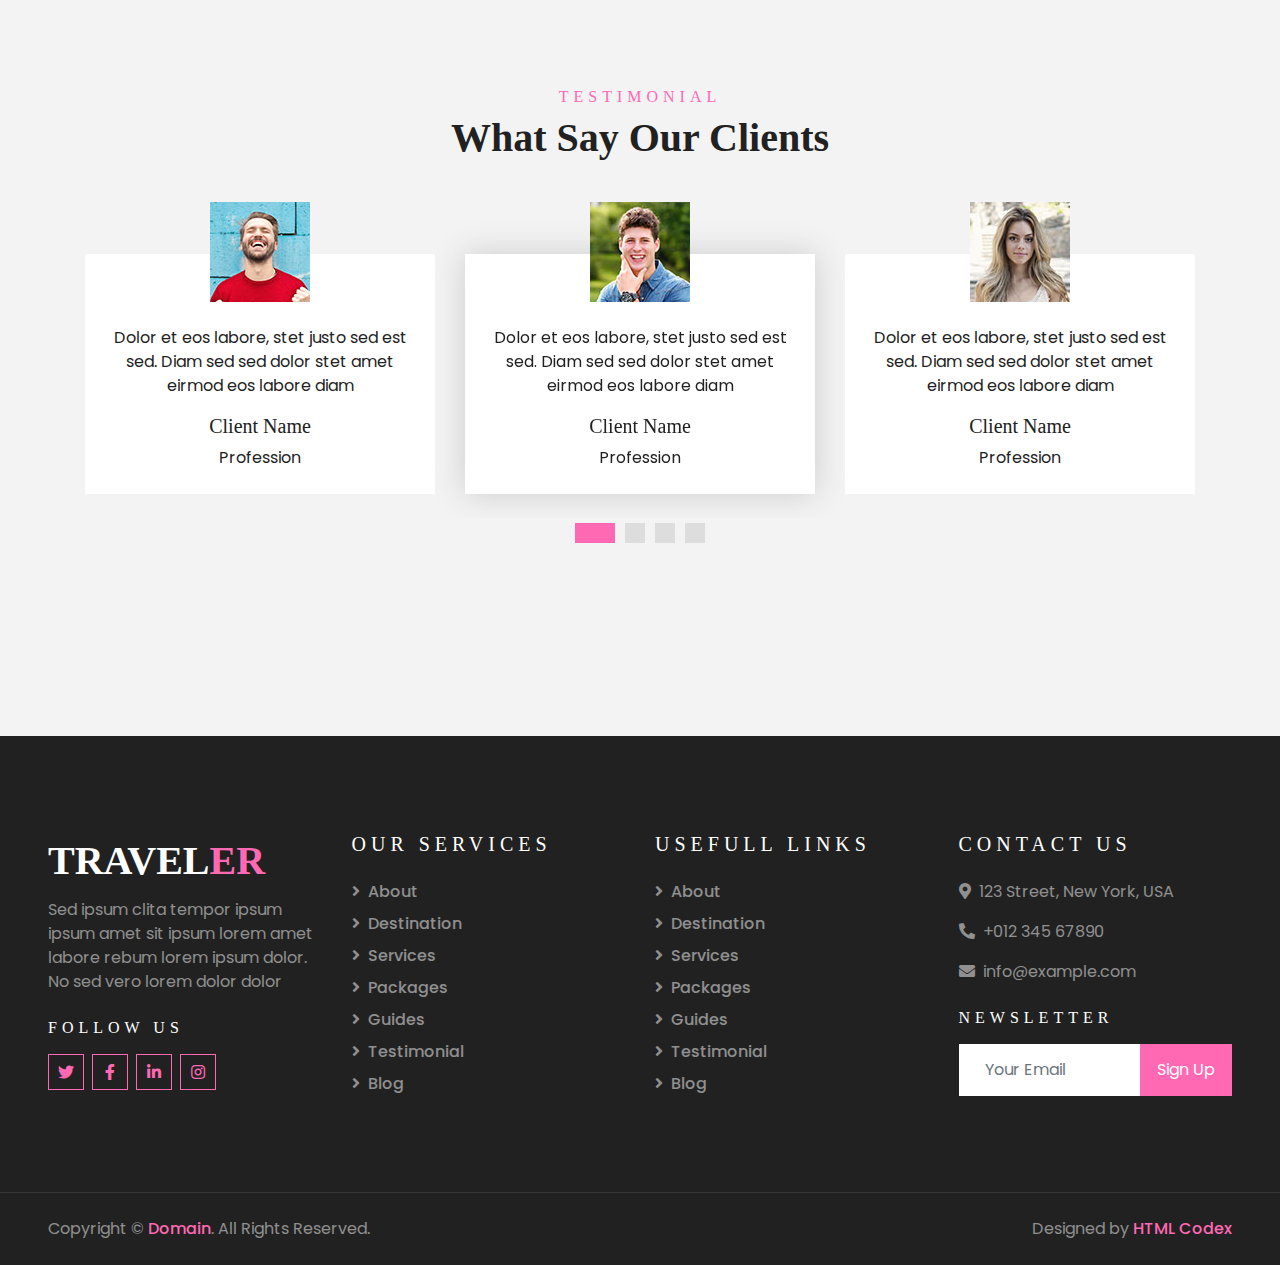
<file: service.html>
<!DOCTYPE html>
<html lang="en">

<head>
    <meta charset="utf-8">
    <title>Infinity Travel</title>
    <meta content="width=device-width, initial-scale=1.0" name="viewport">
    <meta content="Free HTML Templates" name="keywords">
    <meta content="Free HTML Templates" name="description">

    <!-- Favicon -->
    <link href="img/favicon.ico" rel="icon">

    <!-- Google Web Fonts -->
    <link rel="preconnect" href="https://fonts.gstatic.com">
    <link href="https://fonts.googleapis.com/css2?family=Poppins:wght@400;500;600;700&display=swap" rel="stylesheet"> 

    <!-- Font Awesome -->
    <link href="https://cdnjs.cloudflare.com/ajax/libs/font-awesome/5.10.0/css/all.min.css" rel="stylesheet">

    <!-- Libraries Stylesheet -->
    <link href="lib/owlcarousel/assets/owl.carousel.min.css" rel="stylesheet">
    <link href="lib/tempusdominus/css/tempusdominus-bootstrap-4.min.css" rel="stylesheet" />

    <!-- Customized Bootstrap Stylesheet -->
    <link href="css/style.css" rel="stylesheet">
</head>

<body>
    <!-- Topbar Start -->
    <div class="container-fluid bg-light pt-3 d-none d-lg-block">
        <div class="container">
            <div class="row">
                <div class="col-lg-6 text-center text-lg-left mb-2 mb-lg-0">
                    <div class="d-inline-flex align-items-center">
                        <p><i class="fa fa-envelope mr-2"></i>info@example.com</p>
                        <p class="text-body px-3">|</p>
                        <p><i class="fa fa-phone-alt mr-2"></i>+012 345 6789</p>
                    </div>
                </div>
                <div class="col-lg-6 text-center text-lg-right">
                    <div class="d-inline-flex align-items-center">
                        <a class="text-primary px-3" href="">
                            <i class="fab fa-facebook-f"></i>
                        </a>
                        <a class="text-primary px-3" href="">
                            <i class="fab fa-twitter"></i>
                        </a>
                        <a class="text-primary px-3" href="">
                            <i class="fab fa-linkedin-in"></i>
                        </a>
                        <a class="text-primary px-3" href="">
                            <i class="fab fa-instagram"></i>
                        </a>
                        <a class="text-primary pl-3" href="">
                            <i class="fab fa-youtube"></i>
                        </a>
                    </div>
                </div>
            </div>
        </div>
    </div>
    <!-- Topbar End -->


    <!-- Navbar Start -->
    <div class="container-fluid position-relative nav-bar p-0">
        <div class="container-lg position-relative p-0 px-lg-3" style="z-index: 9;">
            <nav class="navbar navbar-expand-lg bg-light navbar-light shadow-lg py-3 py-lg-0 pl-3 pl-lg-5">
                <a href="" class="navbar-brand">
                    <h1 class="m-0 text-primary"><span class="text-dark">TRAVEL</span>ER</h1>
                </a>
                <button type="button" class="navbar-toggler" data-toggle="collapse" data-target="#navbarCollapse">
                    <span class="navbar-toggler-icon"></span>
                </button>
                <div class="collapse navbar-collapse justify-content-between px-3" id="navbarCollapse">
                    <div class="navbar-nav ml-auto py-0">
                        <a href="index.html" class="nav-item nav-link">Home</a>
                        <a href="about.html" class="nav-item nav-link">About</a>
                        <a href="service.html" class="nav-item nav-link active">Services</a>
                        <a href="package.html" class="nav-item nav-link">Tour Packages</a>
                        <div class="nav-item dropdown">
                            <a href="#" class="nav-link dropdown-toggle" data-toggle="dropdown">Pages</a>
                            <div class="dropdown-menu border-0 rounded-0 m-0">
                                <a href="blog.html" class="dropdown-item">Blog Grid</a>
                                <a href="single.html" class="dropdown-item">Blog Detail</a>
                                <a href="destination.html" class="dropdown-item">Destination</a>
                                <a href="guide.html" class="dropdown-item">Travel Guides</a>
                                <a href="testimonial.html" class="dropdown-item">Testimonial</a>
                            </div>
                        </div>
                        <a href="contact.html" class="nav-item nav-link">Contact</a>
                    </div>
                </div>
            </nav>
        </div>
    </div>
    <!-- Navbar End -->


    <!-- Header Start -->
    <div class="container-fluid page-header">
        <div class="container">
            <div class="d-flex flex-column align-items-center justify-content-center" style="min-height: 400px">
                <h3 class="display-4 text-white text-uppercase">Services</h3>
                <div class="d-inline-flex text-white">
                    <p class="m-0 text-uppercase"><a class="text-white" href="">Home</a></p>
                    <i class="fa fa-angle-double-right pt-1 px-3"></i>
                    <p class="m-0 text-uppercase">Services</p>
                </div>
            </div>
        </div>
    </div>
    <!-- Header End -->


    <!-- Booking Start -->
    <div class="container-fluid booking mt-5 pb-5">
        <div class="container pb-5">
            <div class="bg-light shadow" style="padding: 30px;">
                <div class="row align-items-center" style="min-height: 60px;">
                    <div class="col-md-10">
                        <div class="row">
                            <div class="col-md-3">
                                <div class="mb-3 mb-md-0">
                                    <select class="custom-select px-4" style="height: 47px;">
                                        <option selected>Destination</option>
                                        <option value="1">Destination 1</option>
                                        <option value="2">Destination 1</option>
                                        <option value="3">Destination 1</option>
                                    </select>
                                </div>
                            </div>
                            <div class="col-md-3">
                                <div class="mb-3 mb-md-0">
                                    <div class="date" id="date1" data-target-input="nearest">
                                        <input type="text" class="form-control p-4 datetimepicker-input" placeholder="Depart Date" data-target="#date1" data-toggle="datetimepicker"/>
                                    </div>
                                </div>
                            </div>
                            <div class="col-md-3">
                                <div class="mb-3 mb-md-0">
                                    <div class="date" id="date2" data-target-input="nearest">
                                        <input type="text" class="form-control p-4 datetimepicker-input" placeholder="Return Date" data-target="#date2" data-toggle="datetimepicker"/>
                                    </div>
                                </div>
                            </div>
                            <div class="col-md-3">
                                <div class="mb-3 mb-md-0">
                                    <select class="custom-select px-4" style="height: 47px;">
                                        <option selected>Duration</option>
                                        <option value="1">Duration 1</option>
                                        <option value="2">Duration 1</option>
                                        <option value="3">Duration 1</option>
                                    </select>
                                </div>
                            </div>
                        </div>
                    </div>
                    <div class="col-md-2">
                        <button class="btn btn-primary btn-block" type="submit" style="height: 47px; margin-top: -2px;">Submit</button>
                    </div>
                </div>
            </div>
        </div>
    </div>
    <!-- Booking End -->


    <!-- Service Start -->
    <div class="container-fluid py-5">
        <div class="container pt-5 pb-3">
            <div class="text-center mb-3 pb-3">
                <h6 class="text-primary text-uppercase" style="letter-spacing: 5px;">Services</h6>
                <h1>Tours & Travel Services</h1>
            </div>
            <div class="row">
                <div class="col-lg-4 col-md-6 mb-4">
                    <div class="service-item bg-white text-center mb-2 py-5 px-4">
                        <i class="fa fa-2x fa-route mx-auto mb-4"></i>
                        <h5 class="mb-2">Travel Guide</h5>
                        <p class="m-0">Justo sit justo eos amet tempor amet clita amet ipsum eos elitr. Amet lorem est amet labore</p>
                    </div>
                </div>
                <div class="col-lg-4 col-md-6 mb-4">
                    <div class="service-item bg-white text-center mb-2 py-5 px-4">
                        <i class="fa fa-2x fa-ticket-alt mx-auto mb-4"></i>
                        <h5 class="mb-2">Ticket Booking</h5>
                        <p class="m-0">Justo sit justo eos amet tempor amet clita amet ipsum eos elitr. Amet lorem est amet labore</p>
                    </div>
                </div>
                <div class="col-lg-4 col-md-6 mb-4">
                    <div class="service-item bg-white text-center mb-2 py-5 px-4">
                        <i class="fa fa-2x fa-hotel mx-auto mb-4"></i>
                        <h5 class="mb-2">Hotel Booking</h5>
                        <p class="m-0">Justo sit justo eos amet tempor amet clita amet ipsum eos elitr. Amet lorem est amet labore</p>
                    </div>
                </div>
                <div class="col-lg-4 col-md-6 mb-4">
                    <div class="service-item bg-white text-center mb-2 py-5 px-4">
                        <i class="fa fa-2x fa-route mx-auto mb-4"></i>
                        <h5 class="mb-2">Travel Guide</h5>
                        <p class="m-0">Justo sit justo eos amet tempor amet clita amet ipsum eos elitr. Amet lorem est amet labore</p>
                    </div>
                </div>
                <div class="col-lg-4 col-md-6 mb-4">
                    <div class="service-item bg-white text-center mb-2 py-5 px-4">
                        <i class="fa fa-2x fa-ticket-alt mx-auto mb-4"></i>
                        <h5 class="mb-2">Ticket Booking</h5>
                        <p class="m-0">Justo sit justo eos amet tempor amet clita amet ipsum eos elitr. Amet lorem est amet labore</p>
                    </div>
                </div>
                <div class="col-lg-4 col-md-6 mb-4">
                    <div class="service-item bg-white text-center mb-2 py-5 px-4">
                        <i class="fa fa-2x fa-hotel mx-auto mb-4"></i>
                        <h5 class="mb-2">Hotel Booking</h5>
                        <p class="m-0">Justo sit justo eos amet tempor amet clita amet ipsum eos elitr. Amet lorem est amet labore</p>
                    </div>
                </div>
            </div>
        </div>
    </div>
    <!-- Service End -->


    <!-- Testimonial Start -->
    <div class="container-fluid py-5">
        <div class="container py-5">
            <div class="text-center mb-3 pb-3">
                <h6 class="text-primary text-uppercase" style="letter-spacing: 5px;">Testimonial</h6>
                <h1>What Say Our Clients</h1>
            </div>
            <div class="owl-carousel testimonial-carousel">
                <div class="text-center pb-4">
                    <img class="img-fluid mx-auto" src="img/testimonial-1.jpg" style="width: 100px; height: 100px;" >
                    <div class="testimonial-text bg-white p-4 mt-n5">
                        <p class="mt-5">Dolor et eos labore, stet justo sed est sed. Diam sed sed dolor stet amet eirmod eos labore diam
                        </p>
                        <h5 class="text-truncate">Client Name</h5>
                        <span>Profession</span>
                    </div>
                </div>
                <div class="text-center">
                    <img class="img-fluid mx-auto" src="img/testimonial-2.jpg" style="width: 100px; height: 100px;" >
                    <div class="testimonial-text bg-white p-4 mt-n5">
                        <p class="mt-5">Dolor et eos labore, stet justo sed est sed. Diam sed sed dolor stet amet eirmod eos labore diam
                        </p>
                        <h5 class="text-truncate">Client Name</h5>
                        <span>Profession</span>
                    </div>
                </div>
                <div class="text-center">
                    <img class="img-fluid mx-auto" src="img/testimonial-3.jpg" style="width: 100px; height: 100px;" >
                    <div class="testimonial-text bg-white p-4 mt-n5">
                        <p class="mt-5">Dolor et eos labore, stet justo sed est sed. Diam sed sed dolor stet amet eirmod eos labore diam
                        </p>
                        <h5 class="text-truncate">Client Name</h5>
                        <span>Profession</span>
                    </div>
                </div>
                <div class="text-center">
                    <img class="img-fluid mx-auto" src="img/testimonial-4.jpg" style="width: 100px; height: 100px;" >
                    <div class="testimonial-text bg-white p-4 mt-n5">
                        <p class="mt-5">Dolor et eos labore, stet justo sed est sed. Diam sed sed dolor stet amet eirmod eos labore diam
                        </p>
                        <h5 class="text-truncate">Client Name</h5>
                        <span>Profession</span>
                    </div>
                </div>
            </div>
        </div>
    </div>
    <!-- Testimonial End -->


    <!-- Footer Start -->
    <div class="container-fluid bg-dark text-white-50 py-5 px-sm-3 px-lg-5" style="margin-top: 90px;">
        <div class="row pt-5">
            <div class="col-lg-3 col-md-6 mb-5">
                <a href="" class="navbar-brand">
                    <h1 class="text-primary"><span class="text-white">TRAVEL</span>ER</h1>
                </a>
                <p>Sed ipsum clita tempor ipsum ipsum amet sit ipsum lorem amet labore rebum lorem ipsum dolor. No sed vero lorem dolor dolor</p>
                <h6 class="text-white text-uppercase mt-4 mb-3" style="letter-spacing: 5px;">Follow Us</h6>
                <div class="d-flex justify-content-start">
                    <a class="btn btn-outline-primary btn-square mr-2" href="#"><i class="fab fa-twitter"></i></a>
                    <a class="btn btn-outline-primary btn-square mr-2" href="#"><i class="fab fa-facebook-f"></i></a>
                    <a class="btn btn-outline-primary btn-square mr-2" href="#"><i class="fab fa-linkedin-in"></i></a>
                    <a class="btn btn-outline-primary btn-square" href="#"><i class="fab fa-instagram"></i></a>
                </div>
            </div>
            <div class="col-lg-3 col-md-6 mb-5">
                <h5 class="text-white text-uppercase mb-4" style="letter-spacing: 5px;">Our Services</h5>
                <div class="d-flex flex-column justify-content-start">
                    <a class="text-white-50 mb-2" href="#"><i class="fa fa-angle-right mr-2"></i>About</a>
                    <a class="text-white-50 mb-2" href="#"><i class="fa fa-angle-right mr-2"></i>Destination</a>
                    <a class="text-white-50 mb-2" href="#"><i class="fa fa-angle-right mr-2"></i>Services</a>
                    <a class="text-white-50 mb-2" href="#"><i class="fa fa-angle-right mr-2"></i>Packages</a>
                    <a class="text-white-50 mb-2" href="#"><i class="fa fa-angle-right mr-2"></i>Guides</a>
                    <a class="text-white-50 mb-2" href="#"><i class="fa fa-angle-right mr-2"></i>Testimonial</a>
                    <a class="text-white-50" href="#"><i class="fa fa-angle-right mr-2"></i>Blog</a>
                </div>
            </div>
            <div class="col-lg-3 col-md-6 mb-5">
                <h5 class="text-white text-uppercase mb-4" style="letter-spacing: 5px;">Usefull Links</h5>
                <div class="d-flex flex-column justify-content-start">
                    <a class="text-white-50 mb-2" href="#"><i class="fa fa-angle-right mr-2"></i>About</a>
                    <a class="text-white-50 mb-2" href="#"><i class="fa fa-angle-right mr-2"></i>Destination</a>
                    <a class="text-white-50 mb-2" href="#"><i class="fa fa-angle-right mr-2"></i>Services</a>
                    <a class="text-white-50 mb-2" href="#"><i class="fa fa-angle-right mr-2"></i>Packages</a>
                    <a class="text-white-50 mb-2" href="#"><i class="fa fa-angle-right mr-2"></i>Guides</a>
                    <a class="text-white-50 mb-2" href="#"><i class="fa fa-angle-right mr-2"></i>Testimonial</a>
                    <a class="text-white-50" href="#"><i class="fa fa-angle-right mr-2"></i>Blog</a>
                </div>
            </div>
            <div class="col-lg-3 col-md-6 mb-5">
                <h5 class="text-white text-uppercase mb-4" style="letter-spacing: 5px;">Contact Us</h5>
                <p><i class="fa fa-map-marker-alt mr-2"></i>123 Street, New York, USA</p>
                <p><i class="fa fa-phone-alt mr-2"></i>+012 345 67890</p>
                <p><i class="fa fa-envelope mr-2"></i>info@example.com</p>
                <h6 class="text-white text-uppercase mt-4 mb-3" style="letter-spacing: 5px;">Newsletter</h6>
                <div class="w-100">
                    <div class="input-group">
                        <input type="text" class="form-control border-light" style="padding: 25px;" placeholder="Your Email">
                        <div class="input-group-append">
                            <button class="btn btn-primary px-3">Sign Up</button>
                        </div>
                    </div>
                </div>
            </div>
        </div>
    </div>
    <div class="container-fluid bg-dark text-white border-top py-4 px-sm-3 px-md-5" style="border-color: rgba(256, 256, 256, .1) !important;">
        <div class="row">
            <div class="col-lg-6 text-center text-md-left mb-3 mb-md-0">
                <p class="m-0 text-white-50">Copyright &copy; <a href="#">Domain</a>. All Rights Reserved.</a>
                </p>
            </div>
            <div class="col-lg-6 text-center text-md-right">
                <p class="m-0 text-white-50">Designed by <a href="https://htmlcodex.com">HTML Codex</a>
                </p>
            </div>
        </div>
    </div>
    <!-- Footer End -->


    <!-- Back to Top -->
    <a href="#" class="btn btn-lg btn-primary btn-lg-square back-to-top"><i class="fa fa-angle-double-up"></i></a>


    <!-- JavaScript Libraries -->
    <script src="https://code.jquery.com/jquery-3.4.1.min.js"></script>
    <script src="https://stackpath.bootstrapcdn.com/bootstrap/4.4.1/js/bootstrap.bundle.min.js"></script>
    <script src="lib/easing/easing.min.js"></script>
    <script src="lib/owlcarousel/owl.carousel.min.js"></script>
    <script src="lib/tempusdominus/js/moment.min.js"></script>
    <script src="lib/tempusdominus/js/moment-timezone.min.js"></script>
    <script src="lib/tempusdominus/js/tempusdominus-bootstrap-4.min.js"></script>

    <!-- Contact Javascript File -->
    <script src="mail/jqBootstrapValidation.min.js"></script>
    <script src="mail/contact.js"></script>

    <!-- Template Javascript -->
    <script src="js/main.js"></script>
</body>

</html>
</file>
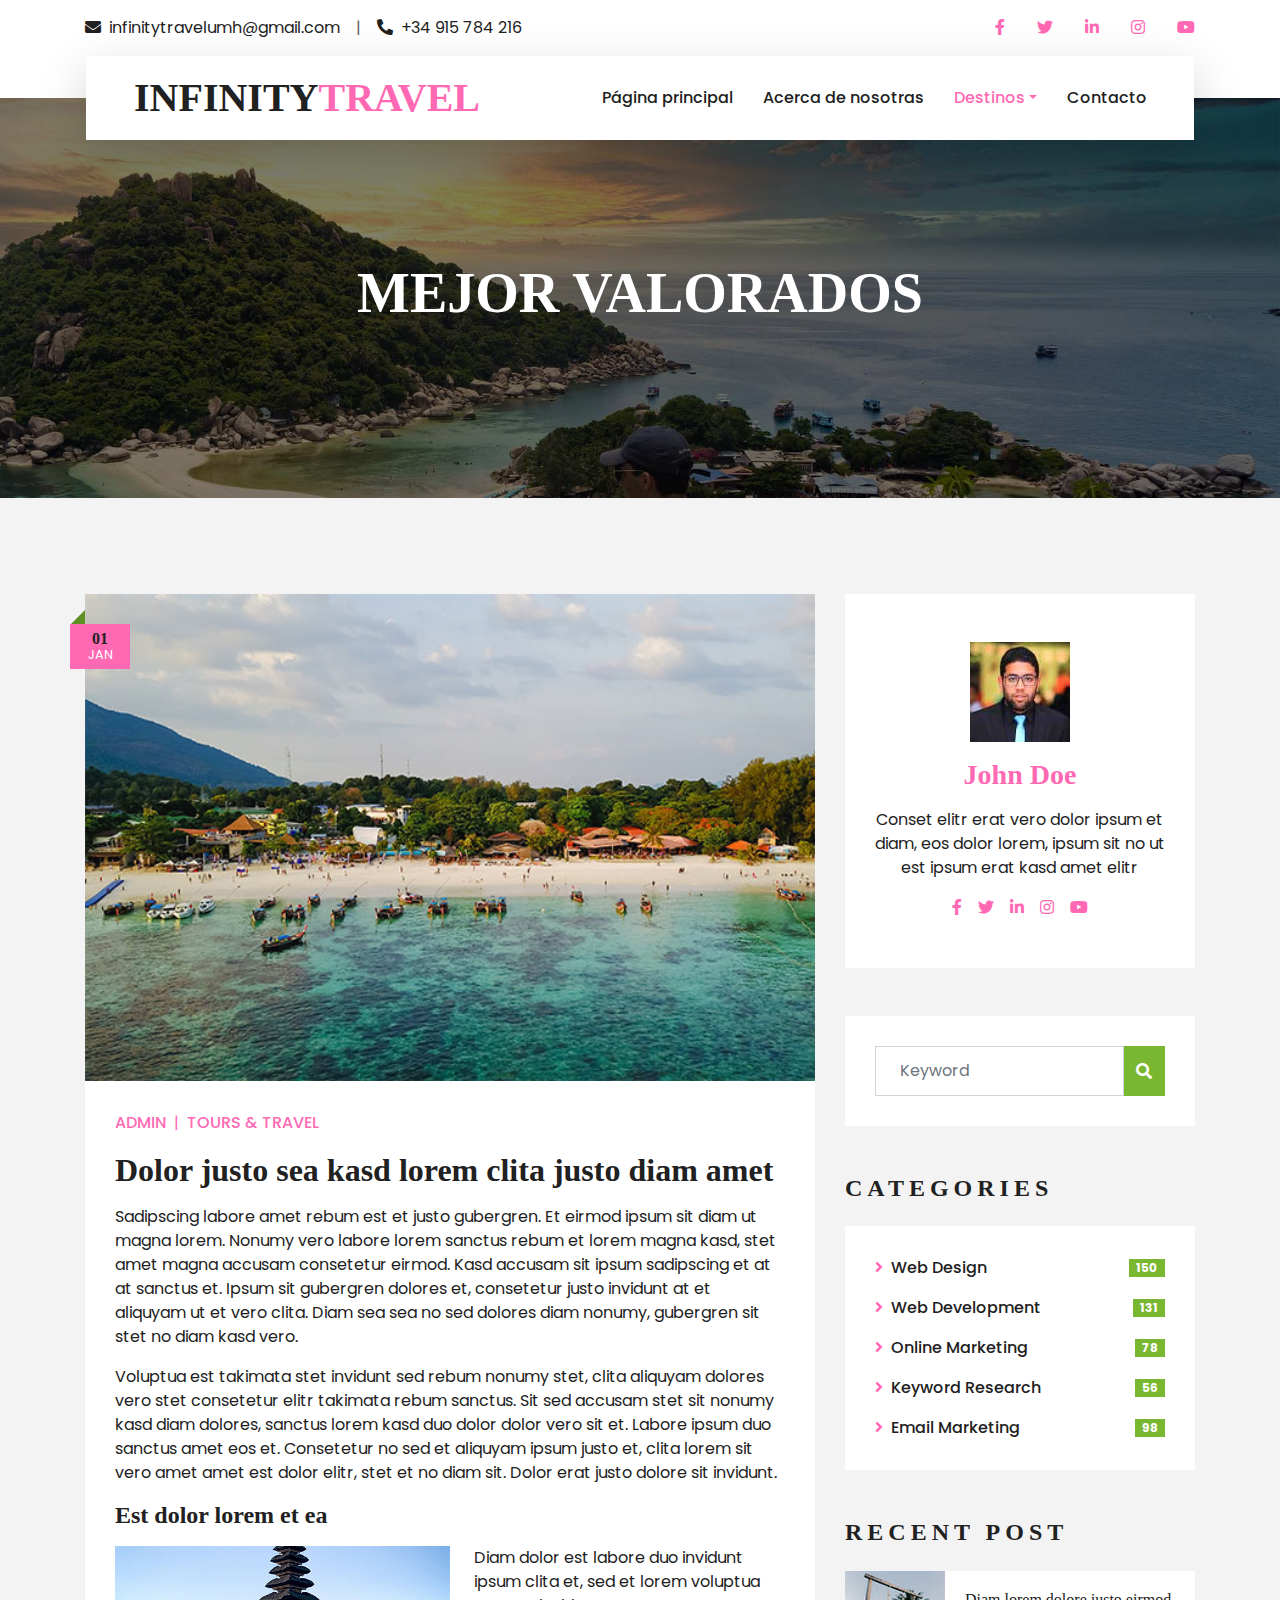
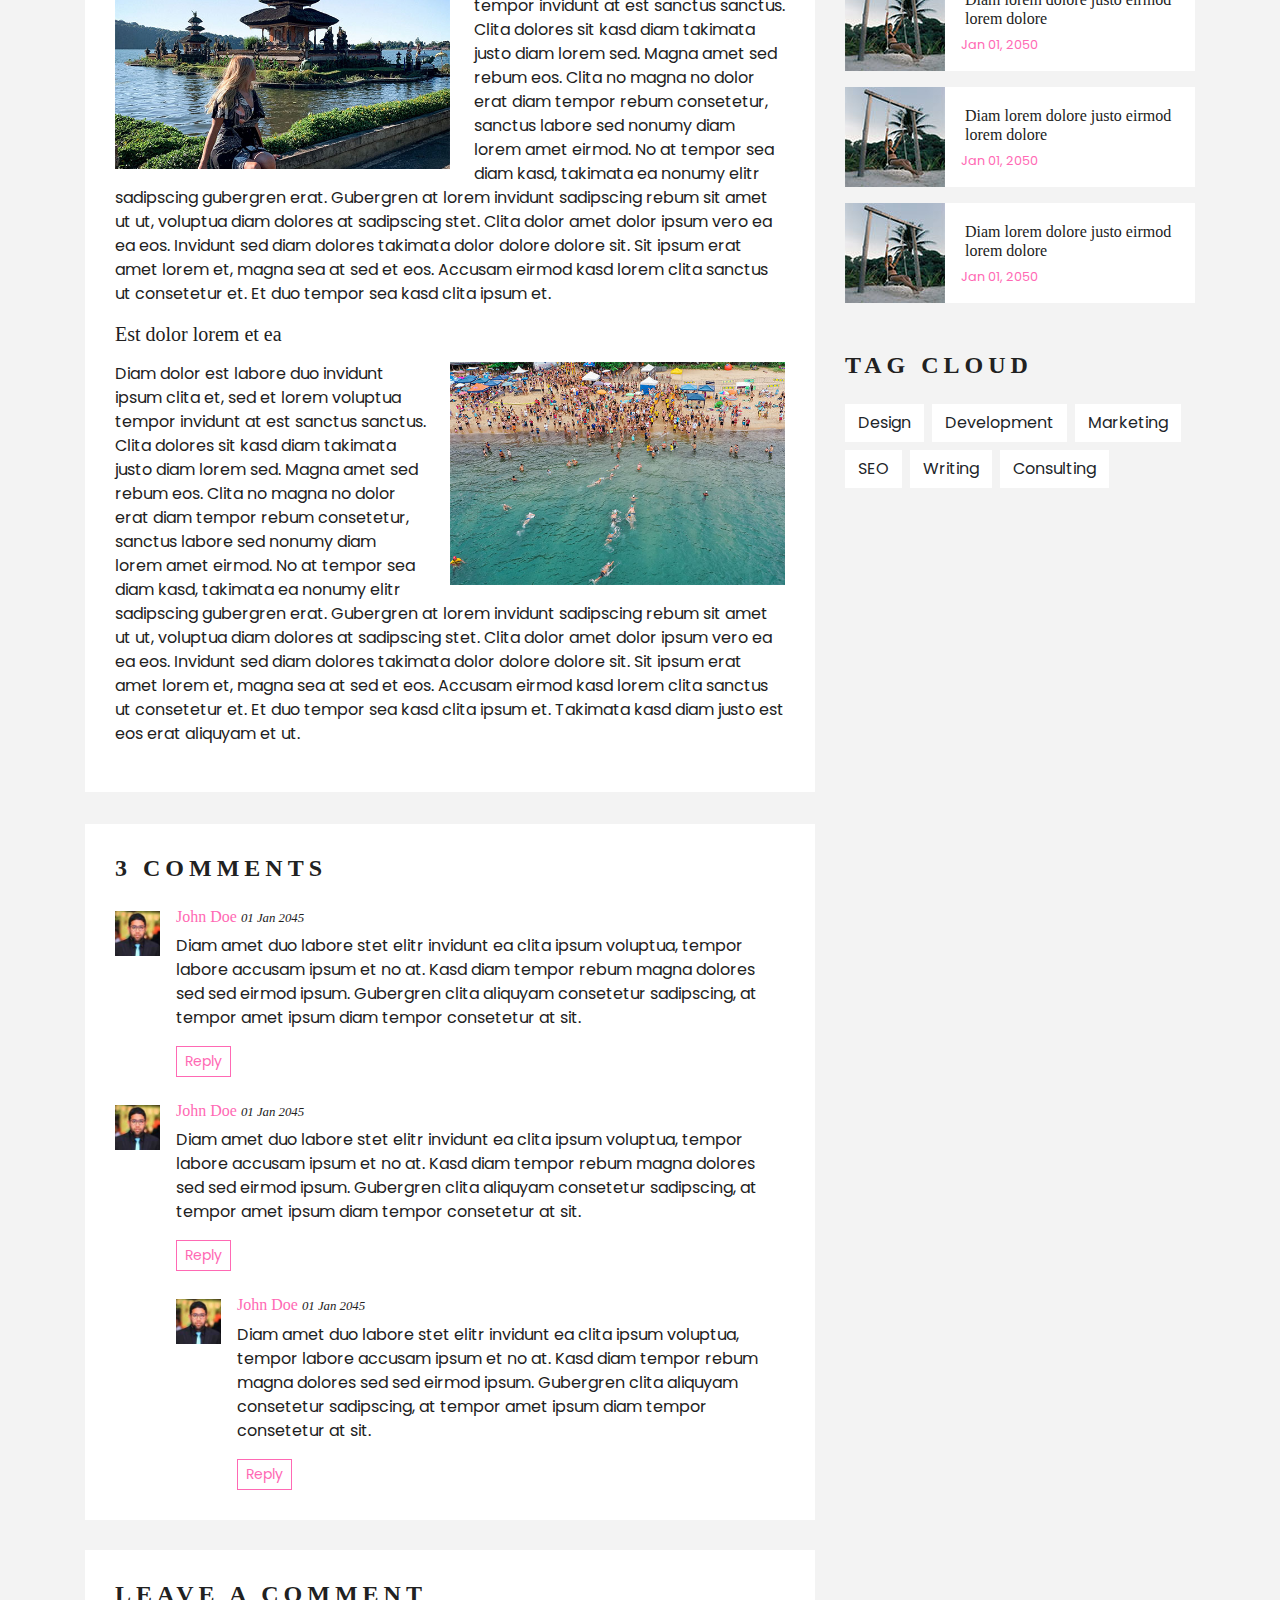
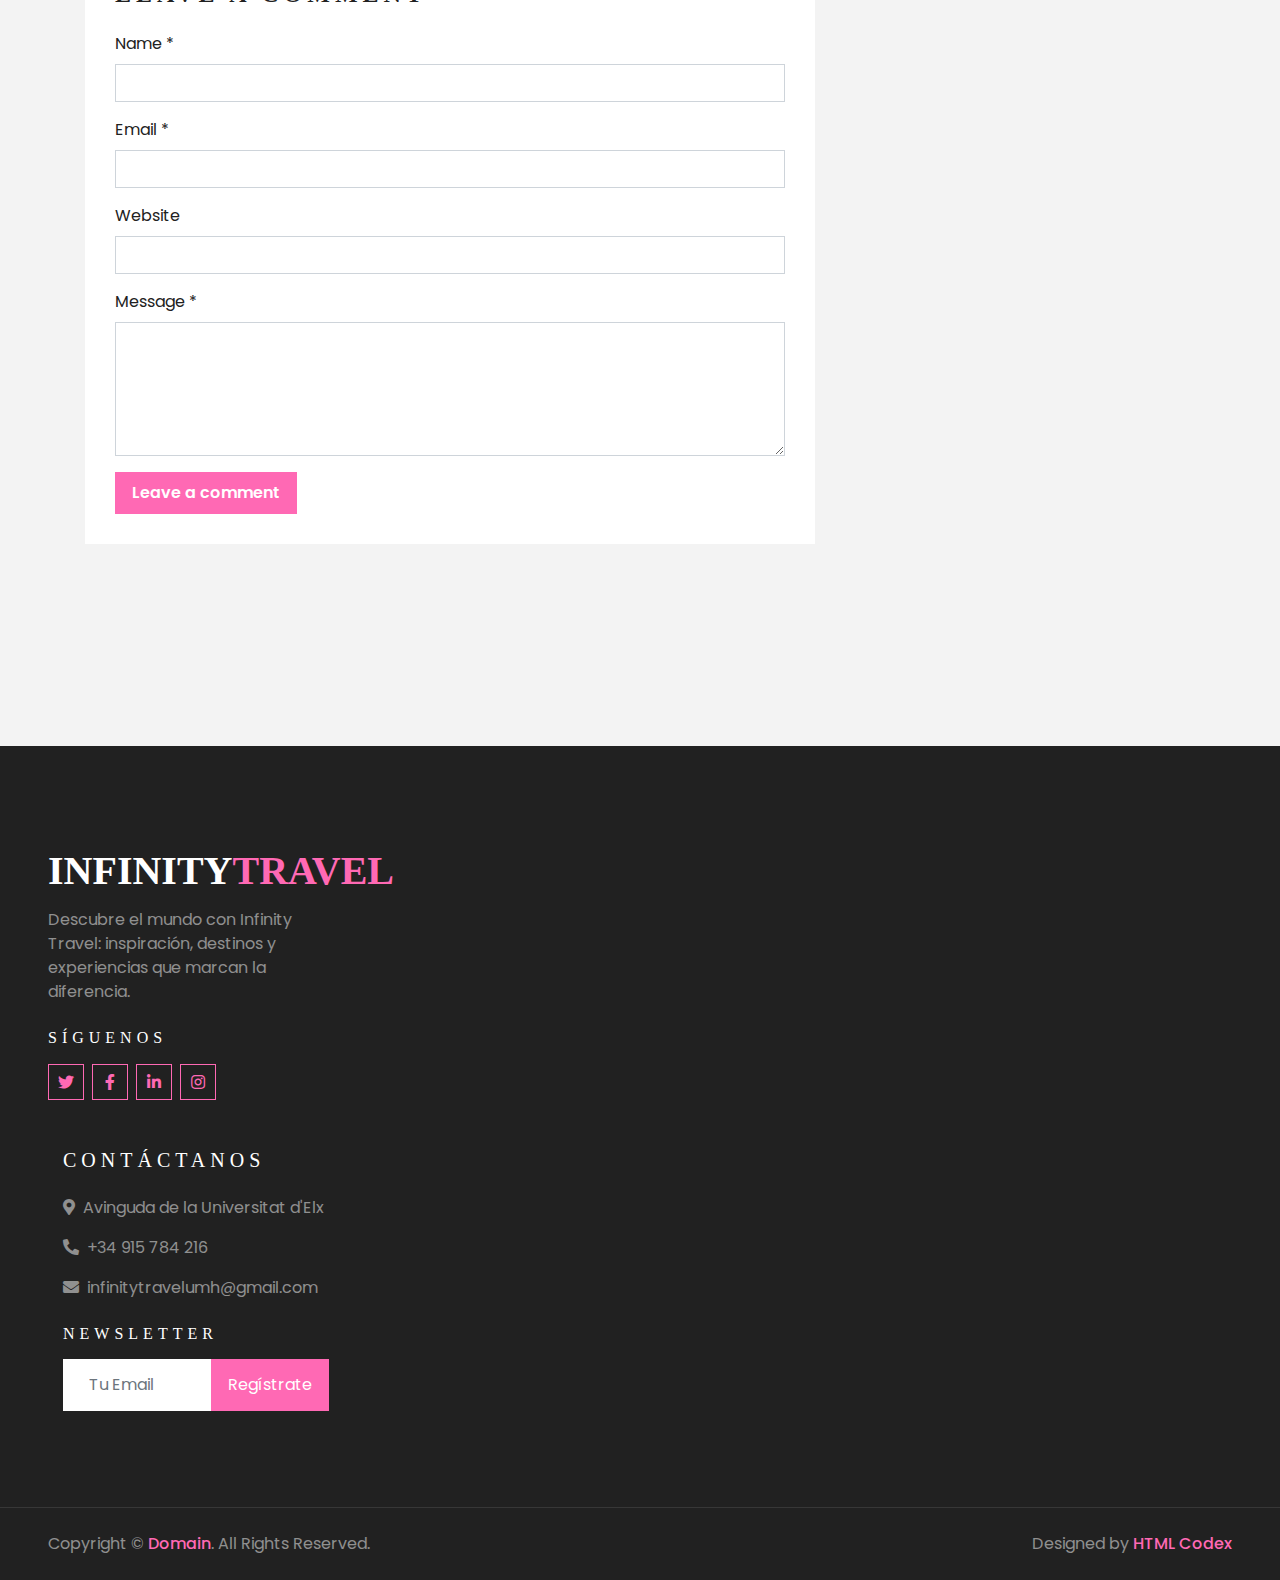
<file: single (2).html>
<!DOCTYPE html>
<html lang="en">

<head>
    <meta charset="utf-8">
    <title>Infinity Travel</title>
    <meta content="width=device-width, initial-scale=1.0" name="viewport">
    <meta content="Free HTML Templates" name="keywords">
    <meta content="Free HTML Templates" name="description">

    <!-- Favicon -->
    <link href="img/favicon.ico" rel="icon">

    <!-- Google Web Fonts -->
    <link rel="preconnect" href="https://fonts.gstatic.com">
    <link href="https://fonts.googleapis.com/css2?family=Poppins:wght@400;500;600;700&display=swap" rel="stylesheet"> 

    <!-- Font Awesome -->
    <link href="https://cdnjs.cloudflare.com/ajax/libs/font-awesome/5.10.0/css/all.min.css" rel="stylesheet">

    <!-- Libraries Stylesheet -->
    <link href="lib/owlcarousel/assets/owl.carousel.min.css" rel="stylesheet">
    <link href="lib/tempusdominus/css/tempusdominus-bootstrap-4.min.css" rel="stylesheet" />

    <!-- Customized Bootstrap Stylesheet -->
    <link href="css/style.css" rel="stylesheet">
</head>

<body>
    <!-- Topbar Start -->
    <div class="container-fluid bg-light pt-3 d-none d-lg-block">
        <div class="container">
            <div class="row">
                <div class="col-lg-6 text-center text-lg-left mb-2 mb-lg-0">
                    <div class="d-inline-flex align-items-center">
                        <p><i class="fa fa-envelope mr-2"></i>infinitytravelumh@gmail.com</p>
                        <p class="text-body px-3">|</p>
                        <p><i class="fa fa-phone-alt mr-2"></i>+34 915 784 216</p>
                    </div>
                </div>
                <div class="col-lg-6 text-center text-lg-right">
                    <div class="d-inline-flex align-items-center">
                        <a class="text-primary px-3" href="">
                            <i class="fab fa-facebook-f"></i>
                        </a>
                        <a class="text-primary px-3" href="">
                            <i class="fab fa-twitter"></i>
                        </a>
                        <a class="text-primary px-3" href="">
                            <i class="fab fa-linkedin-in"></i>
                        </a>
                        <a class="text-primary px-3" href="">
                            <i class="fab fa-instagram"></i>
                        </a>
                        <a class="text-primary pl-3" href="">
                            <i class="fab fa-youtube"></i>
                        </a>
                    </div>
                </div>
            </div>
        </div>
    </div>
    <!-- Topbar End -->


    <!-- Navbar Start -->
    <div class="container-fluid position-relative nav-bar p-0">
        <div class="container-lg position-relative p-0 px-lg-3" style="z-index: 9;">
            <nav class="navbar navbar-expand-lg bg-light navbar-light shadow-lg py-3 py-lg-0 pl-3 pl-lg-5">
                <a href="" class="navbar-brand">
                    <h1 class="m-0 text-primary"><span class="text-dark">INFINITY</span>TRAVEL</h1>
                </a>
                <button type="button" class="navbar-toggler" data-toggle="collapse" data-target="#navbarCollapse">
                    <span class="navbar-toggler-icon"></span>
                </button>
                <div class="collapse navbar-collapse justify-content-between px-3" id="navbarCollapse">
                    <div class="navbar-nav ml-auto py-0">
                        <a href="index.html" class="nav-item nav-link">Página principal</a>
                        <a href="about.html" class="nav-item nav-link">Acerca de nosotras</a>
                        <div class="nav-item dropdown">
                            <a href="#" class="nav-link dropdown-toggle active" data-toggle="dropdown">Destinos</a>
                            <div class="dropdown-menu border-0 rounded-0 m-0">
                                <a href="blog.html" class="dropdown-item">Más populares</a>
                                <a href="single.html" class="dropdown-item active">Mejor valorados</a>
                                <a href="destination.html" class="dropdown-item">Mejor precio</a>
                            </div>
                        </div>
                        <a href="contact.html" class="nav-item nav-link">Contacto</a>
                    </div>
                </div>
            </nav>
        </div>
    </div>
    <!-- Navbar End -->


    <!-- Header Start -->
    <div class="container-fluid page-header">
        <div class="container">
            <div class="d-flex flex-column align-items-center justify-content-center" style="min-height: 400px">
                <h3 class="display-4 text-white text-uppercase">Mejor valorados</h3>
                
            </div>
        </div>
    </div>
    <!-- Header End -->


    <!-- Blog Start -->
    <div class="container-fluid py-5">
        <div class="container py-5">
            <div class="row">
                <div class="col-lg-8">
                    <!-- Blog Detail Start -->
                    <div class="pb-3">
                        <div class="blog-item">
                            <div class="position-relative">
                                <img class="img-fluid w-100" src="img/blog-1.jpg" alt="">
                                <div class="blog-date">
                                    <h6 class="font-weight-bold mb-n1">01</h6>
                                    <small class="text-white text-uppercase">Jan</small>
                                </div>
                            </div>
                        </div>
                        <div class="bg-white mb-3" style="padding: 30px;">
                            <div class="d-flex mb-3">
                                <a class="text-primary text-uppercase text-decoration-none" href="">Admin</a>
                                <span class="text-primary px-2">|</span>
                                <a class="text-primary text-uppercase text-decoration-none" href="">Tours & Travel</a>
                            </div>
                            <h2 class="mb-3">Dolor justo sea kasd lorem clita justo diam amet</h2>
                            <p>Sadipscing labore amet rebum est et justo gubergren. Et eirmod ipsum sit diam ut
                                magna lorem. Nonumy vero labore lorem sanctus rebum et lorem magna kasd, stet
                                amet magna accusam consetetur eirmod. Kasd accusam sit ipsum sadipscing et at at
                                sanctus et. Ipsum sit gubergren dolores et, consetetur justo invidunt at et
                                aliquyam ut et vero clita. Diam sea sea no sed dolores diam nonumy, gubergren
                                sit stet no diam kasd vero.</p>
                            <p>Voluptua est takimata stet invidunt sed rebum nonumy stet, clita aliquyam dolores
                                vero stet consetetur elitr takimata rebum sanctus. Sit sed accusam stet sit
                                nonumy kasd diam dolores, sanctus lorem kasd duo dolor dolor vero sit et. Labore
                                ipsum duo sanctus amet eos et. Consetetur no sed et aliquyam ipsum justo et,
                                clita lorem sit vero amet amet est dolor elitr, stet et no diam sit. Dolor erat
                                justo dolore sit invidunt.</p>
                            <h4 class="mb-3">Est dolor lorem et ea</h4>
                            <img class="img-fluid w-50 float-left mr-4 mb-2" src="img/blog-2.jpg">
                            <p>Diam dolor est labore duo invidunt ipsum clita et, sed et lorem voluptua tempor
                                invidunt at est sanctus sanctus. Clita dolores sit kasd diam takimata justo diam
                                lorem sed. Magna amet sed rebum eos. Clita no magna no dolor erat diam tempor
                                rebum consetetur, sanctus labore sed nonumy diam lorem amet eirmod. No at tempor
                                sea diam kasd, takimata ea nonumy elitr sadipscing gubergren erat. Gubergren at
                                lorem invidunt sadipscing rebum sit amet ut ut, voluptua diam dolores at
                                sadipscing stet. Clita dolor amet dolor ipsum vero ea ea eos. Invidunt sed diam
                                dolores takimata dolor dolore dolore sit. Sit ipsum erat amet lorem et, magna
                                sea at sed et eos. Accusam eirmod kasd lorem clita sanctus ut consetetur et. Et
                                duo tempor sea kasd clita ipsum et.</p>
                            <h5 class="mb-3">Est dolor lorem et ea</h5>
                            <img class="img-fluid w-50 float-right ml-4 mb-2" src="img/blog-3.jpg">
                            <p>Diam dolor est labore duo invidunt ipsum clita et, sed et lorem voluptua tempor
                                invidunt at est sanctus sanctus. Clita dolores sit kasd diam takimata justo diam
                                lorem sed. Magna amet sed rebum eos. Clita no magna no dolor erat diam tempor
                                rebum consetetur, sanctus labore sed nonumy diam lorem amet eirmod. No at tempor
                                sea diam kasd, takimata ea nonumy elitr sadipscing gubergren erat. Gubergren at
                                lorem invidunt sadipscing rebum sit amet ut ut, voluptua diam dolores at
                                sadipscing stet. Clita dolor amet dolor ipsum vero ea ea eos. Invidunt sed diam
                                dolores takimata dolor dolore dolore sit. Sit ipsum erat amet lorem et, magna
                                sea at sed et eos. Accusam eirmod kasd lorem clita sanctus ut consetetur et. Et
                                duo tempor sea kasd clita ipsum et. Takimata kasd diam justo est eos erat
                                aliquyam et ut.</p>
                        </div>
                    </div>
                    <!-- Blog Detail End -->
    
                    <!-- Comment List Start -->
                    <div class="bg-white" style="padding: 30px; margin-bottom: 30px;">
                        <h4 class="text-uppercase mb-4" style="letter-spacing: 5px;">3 Comments</h4>
                        <div class="media mb-4">
                            <img src="img/user.jpg" alt="Image" class="img-fluid mr-3 mt-1" style="width: 45px;">
                            <div class="media-body">
                                <h6><a href="">John Doe</a> <small><i>01 Jan 2045</i></small></h6>
                                <p>Diam amet duo labore stet elitr invidunt ea clita ipsum voluptua, tempor labore
                                    accusam ipsum et no at. Kasd diam tempor rebum magna dolores sed sed eirmod ipsum.
                                    Gubergren clita aliquyam consetetur sadipscing, at tempor amet ipsum diam tempor
                                    consetetur at sit.</p>
                                <button class="btn btn-sm btn-outline-primary">Reply</button>
                            </div>
                        </div>
                        <div class="media">
                            <img src="img/user.jpg" alt="Image" class="img-fluid mr-3 mt-1" style="width: 45px;">
                            <div class="media-body">
                                <h6><a href="">John Doe</a> <small><i>01 Jan 2045</i></small></h6>
                                <p>Diam amet duo labore stet elitr invidunt ea clita ipsum voluptua, tempor labore
                                    accusam ipsum et no at. Kasd diam tempor rebum magna dolores sed sed eirmod ipsum.
                                    Gubergren clita aliquyam consetetur sadipscing, at tempor amet ipsum diam tempor
                                    consetetur at sit.</p>
                                <button class="btn btn-sm btn-outline-primary">Reply</button>
                                <div class="media mt-4">
                                    <img src="img/user.jpg" alt="Image" class="img-fluid mr-3 mt-1"
                                        style="width: 45px;">
                                    <div class="media-body">
                                        <h6><a href="">John Doe</a> <small><i>01 Jan 2045</i></small></h6>
                                        <p>Diam amet duo labore stet elitr invidunt ea clita ipsum voluptua, tempor
                                            labore accusam ipsum et no at. Kasd diam tempor rebum magna dolores sed sed
                                            eirmod ipsum. Gubergren clita aliquyam consetetur sadipscing, at tempor amet
                                            ipsum diam tempor consetetur at sit.</p>
                                        <button class="btn btn-sm btn-outline-primary">Reply</button>
                                    </div>
                                </div>
                            </div>
                        </div>
                    </div>
                    <!-- Comment List End -->
    
                    <!-- Comment Form Start -->
                    <div class="bg-white mb-3" style="padding: 30px;">
                        <h4 class="text-uppercase mb-4" style="letter-spacing: 5px;">Leave a comment</h4>
                        <form>
                            <div class="form-group">
                                <label for="name">Name *</label>
                                <input type="text" class="form-control" id="name">
                            </div>
                            <div class="form-group">
                                <label for="email">Email *</label>
                                <input type="email" class="form-control" id="email">
                            </div>
                            <div class="form-group">
                                <label for="website">Website</label>
                                <input type="url" class="form-control" id="website">
                            </div>
    
                            <div class="form-group">
                                <label for="message">Message *</label>
                                <textarea id="message" cols="30" rows="5" class="form-control"></textarea>
                            </div>
                            <div class="form-group mb-0">
                                <input type="submit" value="Leave a comment"
                                    class="btn btn-primary font-weight-semi-bold py-2 px-3">
                            </div>
                        </form>
                    </div>
                    <!-- Comment Form End -->
                </div>
    
                <div class="col-lg-4 mt-5 mt-lg-0">
                    <!-- Author Bio -->
                    <div class="d-flex flex-column text-center bg-white mb-5 py-5 px-4">
                        <img src="img/user.jpg" class="img-fluid mx-auto mb-3" style="width: 100px;">
                        <h3 class="text-primary mb-3">John Doe</h3>
                        <p>Conset elitr erat vero dolor ipsum et diam, eos dolor lorem, ipsum sit no ut est  ipsum erat kasd amet elitr</p>
                        <div class="d-flex justify-content-center">
                            <a class="text-primary px-2" href="">
                                <i class="fab fa-facebook-f"></i>
                            </a>
                            <a class="text-primary px-2" href="">
                                <i class="fab fa-twitter"></i>
                            </a>
                            <a class="text-primary px-2" href="">
                                <i class="fab fa-linkedin-in"></i>
                            </a>
                            <a class="text-primary px-2" href="">
                                <i class="fab fa-instagram"></i>
                            </a>
                            <a class="text-primary px-2" href="">
                                <i class="fab fa-youtube"></i>
                            </a>
                        </div>
                    </div>
    
                    <!-- Search Form -->
                    <div class="mb-5">
                        <div class="bg-white" style="padding: 30px;">
                            <div class="input-group">
                                <input type="text" class="form-control p-4" placeholder="Keyword">
                                <div class="input-group-append">
                                    <span class="input-group-text bg-primary border-primary text-white"><i
                                            class="fa fa-search"></i></span>
                                </div>
                            </div>
                        </div>
                    </div>

                    <!-- Category List -->
                    <div class="mb-5">
                        <h4 class="text-uppercase mb-4" style="letter-spacing: 5px;">Categories</h4>
                        <div class="bg-white" style="padding: 30px;">
                            <ul class="list-inline m-0">
                                <li class="mb-3 d-flex justify-content-between align-items-center">
                                    <a class="text-dark" href="#"><i class="fa fa-angle-right text-primary mr-2"></i>Web
                                        Design</a>
                                    <span class="badge badge-primary badge-pill">150</span>
                                </li>
                                <li class="mb-3 d-flex justify-content-between align-items-center">
                                    <a class="text-dark" href="#"><i class="fa fa-angle-right text-primary mr-2"></i>Web
                                        Development</a>
                                    <span class="badge badge-primary badge-pill">131</span>
                                </li>
                                <li class="mb-3 d-flex justify-content-between align-items-center">
                                    <a class="text-dark" href="#"><i
                                            class="fa fa-angle-right text-primary mr-2"></i>Online Marketing</a>
                                    <span class="badge badge-primary badge-pill">78</span>
                                </li>
                                <li class="mb-3 d-flex justify-content-between align-items-center">
                                    <a class="text-dark" href="#"><i
                                            class="fa fa-angle-right text-primary mr-2"></i>Keyword Research</a>
                                    <span class="badge badge-primary badge-pill">56</span>
                                </li>
                                <li class="d-flex justify-content-between align-items-center">
                                    <a class="text-dark" href="#"><i
                                            class="fa fa-angle-right text-primary mr-2"></i>Email Marketing</a>
                                    <span class="badge badge-primary badge-pill">98</span>
                                </li>
                            </ul>
                        </div>
                    </div>
    
                    <!-- Recent Post -->
                    <div class="mb-5">
                        <h4 class="text-uppercase mb-4" style="letter-spacing: 5px;">Recent Post</h4>
                        <a class="d-flex align-items-center text-decoration-none bg-white mb-3" href="">
                            <img class="img-fluid" src="img/blog-100x100.jpg" alt="">
                            <div class="pl-3">
                                <h6 class="m-1">Diam lorem dolore justo eirmod lorem dolore</h6>
                                <small>Jan 01, 2050</small>
                            </div>
                        </a>
                        <a class="d-flex align-items-center text-decoration-none bg-white mb-3" href="">
                            <img class="img-fluid" src="img/blog-100x100.jpg" alt="">
                            <div class="pl-3">
                                <h6 class="m-1">Diam lorem dolore justo eirmod lorem dolore</h6>
                                <small>Jan 01, 2050</small>
                            </div>
                        </a>
                        <a class="d-flex align-items-center text-decoration-none bg-white mb-3" href="">
                            <img class="img-fluid" src="img/blog-100x100.jpg" alt="">
                            <div class="pl-3">
                                <h6 class="m-1">Diam lorem dolore justo eirmod lorem dolore</h6>
                                <small>Jan 01, 2050</small>
                            </div>
                        </a>
                    </div>
    
                    <!-- Tag Cloud -->
                    <div class="mb-5">
                        <h4 class="text-uppercase mb-4" style="letter-spacing: 5px;">Tag Cloud</h4>
                        <div class="d-flex flex-wrap m-n1">
                            <a href="" class="btn btn-light m-1">Design</a>
                            <a href="" class="btn btn-light m-1">Development</a>
                            <a href="" class="btn btn-light m-1">Marketing</a>
                            <a href="" class="btn btn-light m-1">SEO</a>
                            <a href="" class="btn btn-light m-1">Writing</a>
                            <a href="" class="btn btn-light m-1">Consulting</a>
                        </div>
                    </div>
                </div>
            </div>
        </div>
    </div>
    <!-- Blog End -->


    <!-- Footer Start -->
    <div class="container-fluid bg-dark text-white-50 py-5 px-sm-3 px-lg-5" style="margin-top: 90px;">
        <div class="row pt-5">
            <div class="col-lg-3 col-md-6 mb-5">
                <a href="" class="navbar-brand">
                    <h1 class="text-primary"><span class="text-white">INFINITY</span>TRAVEL</h1>
                </a>
                <p>Descubre el mundo con Infinity Travel: inspiración, destinos y experiencias que marcan la diferencia.</p>
                <h6 class="text-white text-uppercase mt-4 mb-3" style="letter-spacing: 5px;">Síguenos</h6>
                <div class="d-flex justify-content-start">
                    <a class="btn btn-outline-primary btn-square mr-2" href="#"><i class="fab fa-twitter"></i></a>
                    <a class="btn btn-outline-primary btn-square mr-2" href="#"><i class="fab fa-facebook-f"></i></a>
                    <a class="btn btn-outline-primary btn-square mr-2" href="#"><i class="fab fa-linkedin-in"></i></a>
                    <a class="btn btn-outline-primary btn-square" href="#"><i class="fab fa-instagram"></i></a>
                </div>
            </div>
            
            </div>
            <div class="col-lg-3 col-md-6 mb-5">
                <h5 class="text-white text-uppercase mb-4" style="letter-spacing: 5px;">Contáctanos</h5>
                <p><i class="fa fa-map-marker-alt mr-2"></i>Avinguda de la Universitat d'Elx</p>
                <p><i class="fa fa-phone-alt mr-2"></i>+34 915 784 216</p>
                <p><i class="fa fa-envelope mr-2"></i>infinitytravelumh@gmail.com</p>
                <h6 class="text-white text-uppercase mt-4 mb-3" style="letter-spacing: 5px;">Newsletter</h6>
                <div class="w-100">
                    <div class="input-group">
                        <input type="text" class="form-control border-light" style="padding: 25px;" placeholder="Tu Email">
                        <div class="input-group-append">
                            <button class="btn btn-primary px-3">Regístrate</button>
                        </div>
                    </div>
                </div>
            </div>
        </div>
    </div>
    <div class="container-fluid bg-dark text-white border-top py-4 px-sm-3 px-md-5" style="border-color: rgba(256, 256, 256, .1) !important;">
        <div class="row">
            <div class="col-lg-6 text-center text-md-left mb-3 mb-md-0">
                <p class="m-0 text-white-50">Copyright &copy; <a href="#">Domain</a>. All Rights Reserved.</a>
                </p>
            </div>
            <div class="col-lg-6 text-center text-md-right">
                <p class="m-0 text-white-50">Designed by <a href="https://htmlcodex.com">HTML Codex</a>
                </p>
            </div>
        </div>
    </div>
    <!-- Footer End -->


    <!-- Back to Top -->
    <a href="#" class="btn btn-lg btn-primary btn-lg-square back-to-top"><i class="fa fa-angle-double-up"></i></a>


    <!-- JavaScript Libraries -->
    <script src="https://code.jquery.com/jquery-3.4.1.min.js"></script>
    <script src="https://stackpath.bootstrapcdn.com/bootstrap/4.4.1/js/bootstrap.bundle.min.js"></script>
    <script src="lib/easing/easing.min.js"></script>
    <script src="lib/owlcarousel/owl.carousel.min.js"></script>
    <script src="lib/tempusdominus/js/moment.min.js"></script>
    <script src="lib/tempusdominus/js/moment-timezone.min.js"></script>
    <script src="lib/tempusdominus/js/tempusdominus-bootstrap-4.min.js"></script>

    <!-- Contact Javascript File -->
    <script src="mail/jqBootstrapValidation.min.js"></script>
    <script src="mail/contact.js"></script>

    <!-- Template Javascript -->
    <script src="js/main.js"></script>
</body>

</html>
</file>
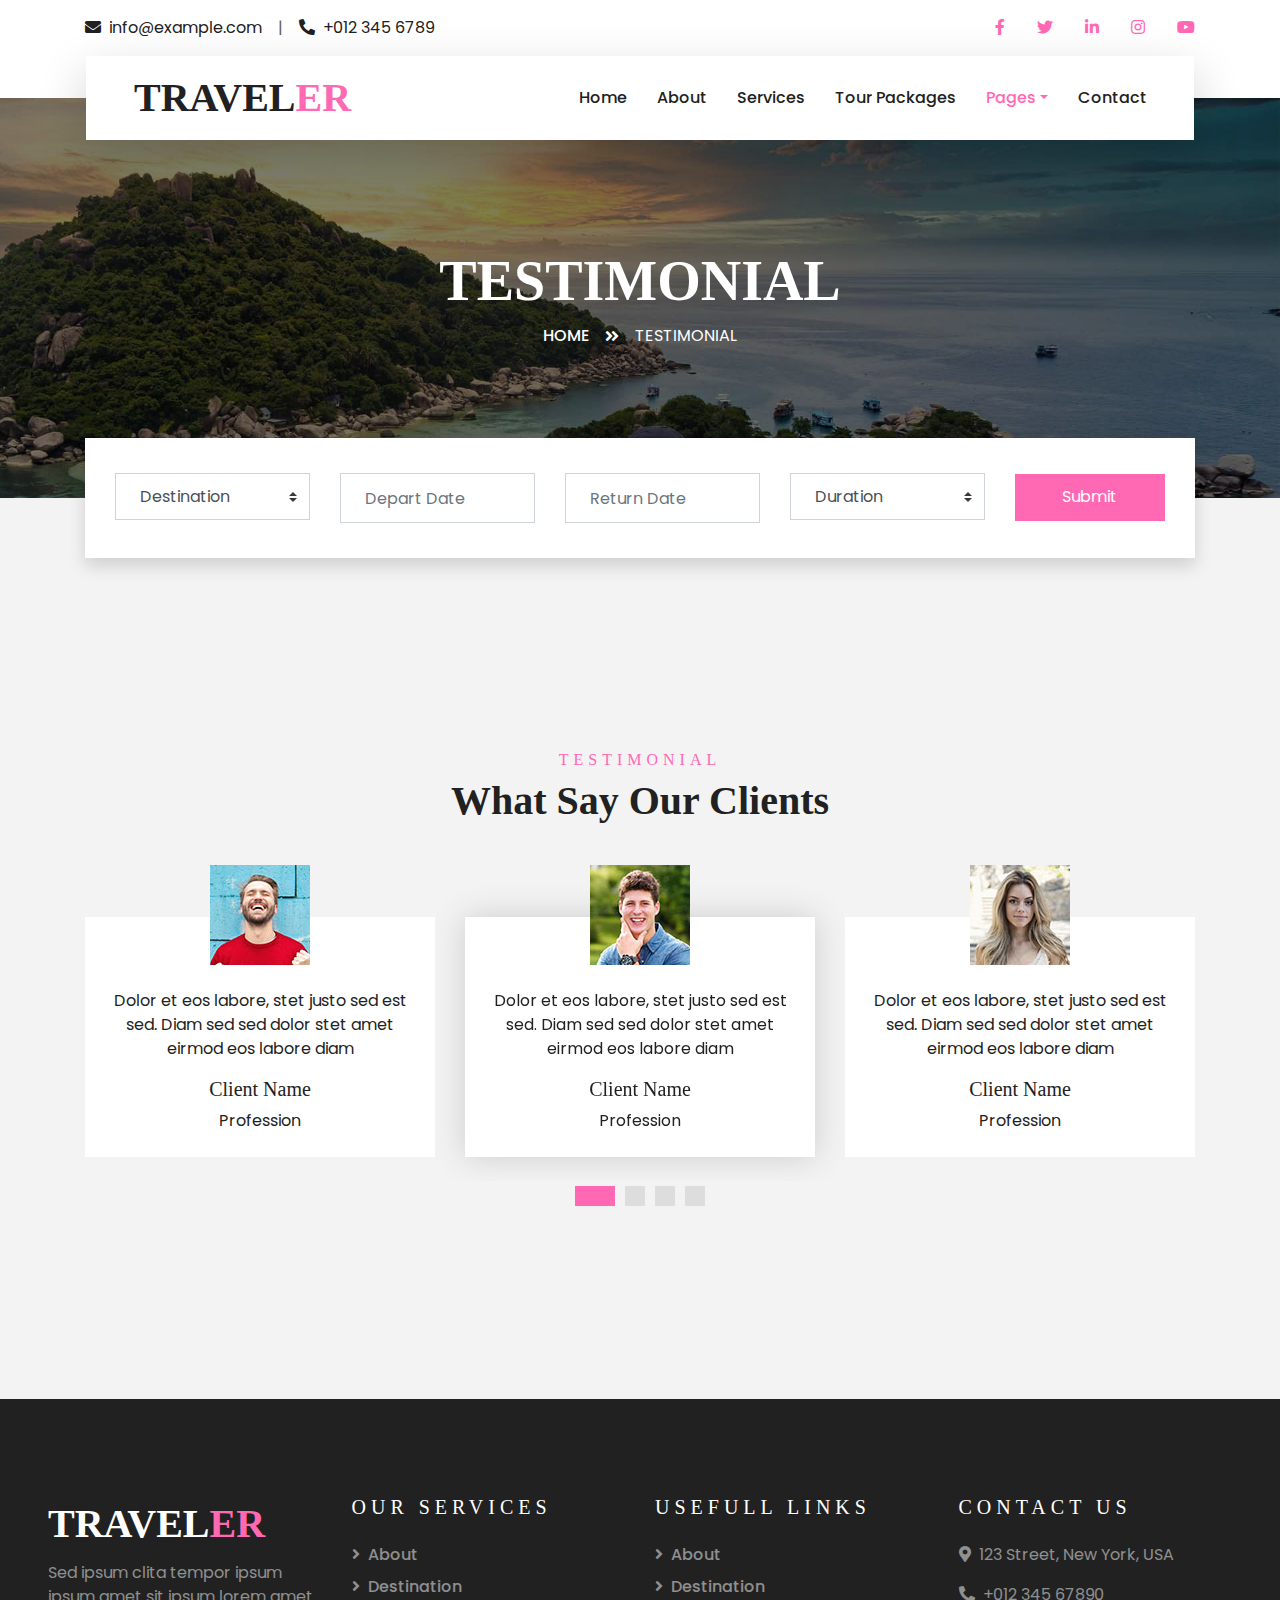
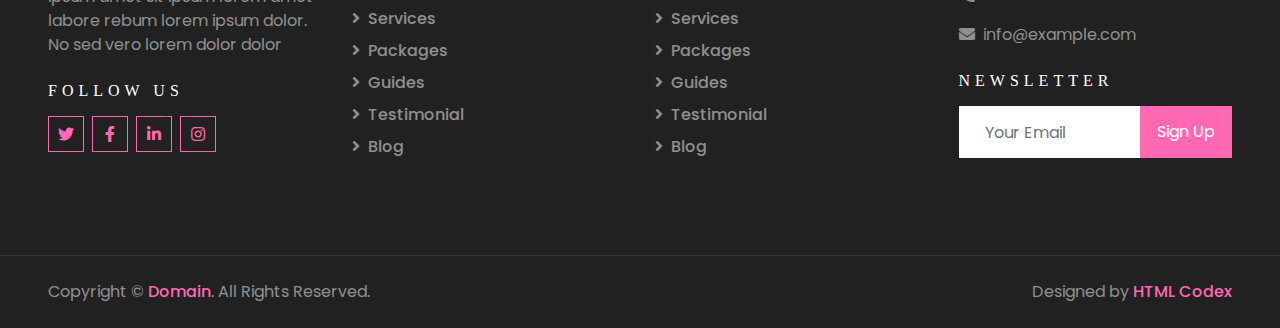
<file: testimonial.html>
<!DOCTYPE html>
<html lang="en">

<head>
    <meta charset="utf-8">
    <title>TRAVELER - Free Travel Website Template</title>
    <meta content="width=device-width, initial-scale=1.0" name="viewport">
    <meta content="Free HTML Templates" name="keywords">
    <meta content="Free HTML Templates" name="description">

    <!-- Favicon -->
    <link href="img/favicon.ico" rel="icon">

    <!-- Google Web Fonts -->
    <link rel="preconnect" href="https://fonts.gstatic.com">
    <link href="https://fonts.googleapis.com/css2?family=Poppins:wght@400;500;600;700&display=swap" rel="stylesheet"> 

    <!-- Font Awesome -->
    <link href="https://cdnjs.cloudflare.com/ajax/libs/font-awesome/5.10.0/css/all.min.css" rel="stylesheet">

    <!-- Libraries Stylesheet -->
    <link href="lib/owlcarousel/assets/owl.carousel.min.css" rel="stylesheet">
    <link href="lib/tempusdominus/css/tempusdominus-bootstrap-4.min.css" rel="stylesheet" />

    <!-- Customized Bootstrap Stylesheet -->
    <link href="css/style.css" rel="stylesheet">
</head>

<body>
    <!-- Topbar Start -->
    <div class="container-fluid bg-light pt-3 d-none d-lg-block">
        <div class="container">
            <div class="row">
                <div class="col-lg-6 text-center text-lg-left mb-2 mb-lg-0">
                    <div class="d-inline-flex align-items-center">
                        <p><i class="fa fa-envelope mr-2"></i>info@example.com</p>
                        <p class="text-body px-3">|</p>
                        <p><i class="fa fa-phone-alt mr-2"></i>+012 345 6789</p>
                    </div>
                </div>
                <div class="col-lg-6 text-center text-lg-right">
                    <div class="d-inline-flex align-items-center">
                        <a class="text-primary px-3" href="">
                            <i class="fab fa-facebook-f"></i>
                        </a>
                        <a class="text-primary px-3" href="">
                            <i class="fab fa-twitter"></i>
                        </a>
                        <a class="text-primary px-3" href="">
                            <i class="fab fa-linkedin-in"></i>
                        </a>
                        <a class="text-primary px-3" href="">
                            <i class="fab fa-instagram"></i>
                        </a>
                        <a class="text-primary pl-3" href="">
                            <i class="fab fa-youtube"></i>
                        </a>
                    </div>
                </div>
            </div>
        </div>
    </div>
    <!-- Topbar End -->


    <!-- Navbar Start -->
    <div class="container-fluid position-relative nav-bar p-0">
        <div class="container-lg position-relative p-0 px-lg-3" style="z-index: 9;">
            <nav class="navbar navbar-expand-lg bg-light navbar-light shadow-lg py-3 py-lg-0 pl-3 pl-lg-5">
                <a href="" class="navbar-brand">
                    <h1 class="m-0 text-primary"><span class="text-dark">TRAVEL</span>ER</h1>
                </a>
                <button type="button" class="navbar-toggler" data-toggle="collapse" data-target="#navbarCollapse">
                    <span class="navbar-toggler-icon"></span>
                </button>
                <div class="collapse navbar-collapse justify-content-between px-3" id="navbarCollapse">
                    <div class="navbar-nav ml-auto py-0">
                        <a href="index.html" class="nav-item nav-link">Home</a>
                        <a href="about.html" class="nav-item nav-link">About</a>
                        <a href="service.html" class="nav-item nav-link">Services</a>
                        <a href="package.html" class="nav-item nav-link">Tour Packages</a>
                        <div class="nav-item dropdown">
                            <a href="#" class="nav-link dropdown-toggle active" data-toggle="dropdown">Pages</a>
                            <div class="dropdown-menu border-0 rounded-0 m-0">
                                <a href="blog.html" class="dropdown-item">Blog Grid</a>
                                <a href="single.html" class="dropdown-item">Blog Detail</a>
                                <a href="destination.html" class="dropdown-item">Destination</a>
                                <a href="guide.html" class="dropdown-item">Travel Guides</a>
                                <a href="testimonial.html" class="dropdown-item active">Testimonial</a>
                            </div>
                        </div>
                        <a href="contact.html" class="nav-item nav-link">Contact</a>
                    </div>
                </div>
            </nav>
        </div>
    </div>
    <!-- Navbar End -->


    <!-- Header Start -->
    <div class="container-fluid page-header">
        <div class="container">
            <div class="d-flex flex-column align-items-center justify-content-center" style="min-height: 400px">
                <h3 class="display-4 text-white text-uppercase">Testimonial</h3>
                <div class="d-inline-flex text-white">
                    <p class="m-0 text-uppercase"><a class="text-white" href="">Home</a></p>
                    <i class="fa fa-angle-double-right pt-1 px-3"></i>
                    <p class="m-0 text-uppercase">Testimonial</p>
                </div>
            </div>
        </div>
    </div>
    <!-- Header End -->


    <!-- Booking Start -->
    <div class="container-fluid booking mt-5 pb-5">
        <div class="container pb-5">
            <div class="bg-light shadow" style="padding: 30px;">
                <div class="row align-items-center" style="min-height: 60px;">
                    <div class="col-md-10">
                        <div class="row">
                            <div class="col-md-3">
                                <div class="mb-3 mb-md-0">
                                    <select class="custom-select px-4" style="height: 47px;">
                                        <option selected>Destination</option>
                                        <option value="1">Destination 1</option>
                                        <option value="2">Destination 1</option>
                                        <option value="3">Destination 1</option>
                                    </select>
                                </div>
                            </div>
                            <div class="col-md-3">
                                <div class="mb-3 mb-md-0">
                                    <div class="date" id="date1" data-target-input="nearest">
                                        <input type="text" class="form-control p-4 datetimepicker-input" placeholder="Depart Date" data-target="#date1" data-toggle="datetimepicker"/>
                                    </div>
                                </div>
                            </div>
                            <div class="col-md-3">
                                <div class="mb-3 mb-md-0">
                                    <div class="date" id="date2" data-target-input="nearest">
                                        <input type="text" class="form-control p-4 datetimepicker-input" placeholder="Return Date" data-target="#date2" data-toggle="datetimepicker"/>
                                    </div>
                                </div>
                            </div>
                            <div class="col-md-3">
                                <div class="mb-3 mb-md-0">
                                    <select class="custom-select px-4" style="height: 47px;">
                                        <option selected>Duration</option>
                                        <option value="1">Duration 1</option>
                                        <option value="2">Duration 1</option>
                                        <option value="3">Duration 1</option>
                                    </select>
                                </div>
                            </div>
                        </div>
                    </div>
                    <div class="col-md-2">
                        <button class="btn btn-primary btn-block" type="submit" style="height: 47px; margin-top: -2px;">Submit</button>
                    </div>
                </div>
            </div>
        </div>
    </div>
    <!-- Booking End -->


    <!-- Testimonial Start -->
    <div class="container-fluid py-5">
        <div class="container py-5">
            <div class="text-center mb-3 pb-3">
                <h6 class="text-primary text-uppercase" style="letter-spacing: 5px;">Testimonial</h6>
                <h1>What Say Our Clients</h1>
            </div>
            <div class="owl-carousel testimonial-carousel">
                <div class="text-center pb-4">
                    <img class="img-fluid mx-auto" src="img/testimonial-1.jpg" style="width: 100px; height: 100px;" >
                    <div class="testimonial-text bg-white p-4 mt-n5">
                        <p class="mt-5">Dolor et eos labore, stet justo sed est sed. Diam sed sed dolor stet amet eirmod eos labore diam
                        </p>
                        <h5 class="text-truncate">Client Name</h5>
                        <span>Profession</span>
                    </div>
                </div>
                <div class="text-center">
                    <img class="img-fluid mx-auto" src="img/testimonial-2.jpg" style="width: 100px; height: 100px;" >
                    <div class="testimonial-text bg-white p-4 mt-n5">
                        <p class="mt-5">Dolor et eos labore, stet justo sed est sed. Diam sed sed dolor stet amet eirmod eos labore diam
                        </p>
                        <h5 class="text-truncate">Client Name</h5>
                        <span>Profession</span>
                    </div>
                </div>
                <div class="text-center">
                    <img class="img-fluid mx-auto" src="img/testimonial-3.jpg" style="width: 100px; height: 100px;" >
                    <div class="testimonial-text bg-white p-4 mt-n5">
                        <p class="mt-5">Dolor et eos labore, stet justo sed est sed. Diam sed sed dolor stet amet eirmod eos labore diam
                        </p>
                        <h5 class="text-truncate">Client Name</h5>
                        <span>Profession</span>
                    </div>
                </div>
                <div class="text-center">
                    <img class="img-fluid mx-auto" src="img/testimonial-4.jpg" style="width: 100px; height: 100px;" >
                    <div class="testimonial-text bg-white p-4 mt-n5">
                        <p class="mt-5">Dolor et eos labore, stet justo sed est sed. Diam sed sed dolor stet amet eirmod eos labore diam
                        </p>
                        <h5 class="text-truncate">Client Name</h5>
                        <span>Profession</span>
                    </div>
                </div>
            </div>
        </div>
    </div>
    <!-- Testimonial End -->


    <!-- Footer Start -->
    <div class="container-fluid bg-dark text-white-50 py-5 px-sm-3 px-lg-5" style="margin-top: 90px;">
        <div class="row pt-5">
            <div class="col-lg-3 col-md-6 mb-5">
                <a href="" class="navbar-brand">
                    <h1 class="text-primary"><span class="text-white">TRAVEL</span>ER</h1>
                </a>
                <p>Sed ipsum clita tempor ipsum ipsum amet sit ipsum lorem amet labore rebum lorem ipsum dolor. No sed vero lorem dolor dolor</p>
                <h6 class="text-white text-uppercase mt-4 mb-3" style="letter-spacing: 5px;">Follow Us</h6>
                <div class="d-flex justify-content-start">
                    <a class="btn btn-outline-primary btn-square mr-2" href="#"><i class="fab fa-twitter"></i></a>
                    <a class="btn btn-outline-primary btn-square mr-2" href="#"><i class="fab fa-facebook-f"></i></a>
                    <a class="btn btn-outline-primary btn-square mr-2" href="#"><i class="fab fa-linkedin-in"></i></a>
                    <a class="btn btn-outline-primary btn-square" href="#"><i class="fab fa-instagram"></i></a>
                </div>
            </div>
            <div class="col-lg-3 col-md-6 mb-5">
                <h5 class="text-white text-uppercase mb-4" style="letter-spacing: 5px;">Our Services</h5>
                <div class="d-flex flex-column justify-content-start">
                    <a class="text-white-50 mb-2" href="#"><i class="fa fa-angle-right mr-2"></i>About</a>
                    <a class="text-white-50 mb-2" href="#"><i class="fa fa-angle-right mr-2"></i>Destination</a>
                    <a class="text-white-50 mb-2" href="#"><i class="fa fa-angle-right mr-2"></i>Services</a>
                    <a class="text-white-50 mb-2" href="#"><i class="fa fa-angle-right mr-2"></i>Packages</a>
                    <a class="text-white-50 mb-2" href="#"><i class="fa fa-angle-right mr-2"></i>Guides</a>
                    <a class="text-white-50 mb-2" href="#"><i class="fa fa-angle-right mr-2"></i>Testimonial</a>
                    <a class="text-white-50" href="#"><i class="fa fa-angle-right mr-2"></i>Blog</a>
                </div>
            </div>
            <div class="col-lg-3 col-md-6 mb-5">
                <h5 class="text-white text-uppercase mb-4" style="letter-spacing: 5px;">Usefull Links</h5>
                <div class="d-flex flex-column justify-content-start">
                    <a class="text-white-50 mb-2" href="#"><i class="fa fa-angle-right mr-2"></i>About</a>
                    <a class="text-white-50 mb-2" href="#"><i class="fa fa-angle-right mr-2"></i>Destination</a>
                    <a class="text-white-50 mb-2" href="#"><i class="fa fa-angle-right mr-2"></i>Services</a>
                    <a class="text-white-50 mb-2" href="#"><i class="fa fa-angle-right mr-2"></i>Packages</a>
                    <a class="text-white-50 mb-2" href="#"><i class="fa fa-angle-right mr-2"></i>Guides</a>
                    <a class="text-white-50 mb-2" href="#"><i class="fa fa-angle-right mr-2"></i>Testimonial</a>
                    <a class="text-white-50" href="#"><i class="fa fa-angle-right mr-2"></i>Blog</a>
                </div>
            </div>
            <div class="col-lg-3 col-md-6 mb-5">
                <h5 class="text-white text-uppercase mb-4" style="letter-spacing: 5px;">Contact Us</h5>
                <p><i class="fa fa-map-marker-alt mr-2"></i>123 Street, New York, USA</p>
                <p><i class="fa fa-phone-alt mr-2"></i>+012 345 67890</p>
                <p><i class="fa fa-envelope mr-2"></i>info@example.com</p>
                <h6 class="text-white text-uppercase mt-4 mb-3" style="letter-spacing: 5px;">Newsletter</h6>
                <div class="w-100">
                    <div class="input-group">
                        <input type="text" class="form-control border-light" style="padding: 25px;" placeholder="Your Email">
                        <div class="input-group-append">
                            <button class="btn btn-primary px-3">Sign Up</button>
                        </div>
                    </div>
                </div>
            </div>
        </div>
    </div>
    <div class="container-fluid bg-dark text-white border-top py-4 px-sm-3 px-md-5" style="border-color: rgba(256, 256, 256, .1) !important;">
        <div class="row">
            <div class="col-lg-6 text-center text-md-left mb-3 mb-md-0">
                <p class="m-0 text-white-50">Copyright &copy; <a href="#">Domain</a>. All Rights Reserved.</a>
                </p>
            </div>
            <div class="col-lg-6 text-center text-md-right">
                <p class="m-0 text-white-50">Designed by <a href="https://htmlcodex.com">HTML Codex</a>
                </p>
            </div>
        </div>
    </div>
    <!-- Footer End -->


    <!-- Back to Top -->
    <a href="#" class="btn btn-lg btn-primary btn-lg-square back-to-top"><i class="fa fa-angle-double-up"></i></a>


    <!-- JavaScript Libraries -->
    <script src="https://code.jquery.com/jquery-3.4.1.min.js"></script>
    <script src="https://stackpath.bootstrapcdn.com/bootstrap/4.4.1/js/bootstrap.bundle.min.js"></script>
    <script src="lib/easing/easing.min.js"></script>
    <script src="lib/owlcarousel/owl.carousel.min.js"></script>
    <script src="lib/tempusdominus/js/moment.min.js"></script>
    <script src="lib/tempusdominus/js/moment-timezone.min.js"></script>
    <script src="lib/tempusdominus/js/tempusdominus-bootstrap-4.min.js"></script>

    <!-- Contact Javascript File -->
    <script src="mail/jqBootstrapValidation.min.js"></script>
    <script src="mail/contact.js"></script>

    <!-- Template Javascript -->
    <script src="js/main.js"></script>
</body>

</html>
</file>
<file: css/style.css>
/******* Bootstrap Theming ********/
/*!
 * Bootstrap v4.5.3 (https://getbootstrap.com/)
 * Copyright 2011-2020 The Bootstrap Authors
 * Copyright 2011-2020 Twitter, Inc.
 * Licensed under MIT (https://github.com/twbs/bootstrap/blob/main/LICENSE)
 */
:root {
  --blue: #007bff;
  --indigo: #6610f2;
  --purple: #6f42c1;
  --pink: #e83e8c;
  --red: #dc3545;
  --orange: #fd7e14;
  --yellow: #ffc107;
  --green: #28a745;
  --teal: #20c997;
  --cyan: #17a2b8;
  --white: #fff;
  --gray: #6c757d;
  --gray-dark: #343a40;
  --primary: #ff69b4;
  --secondary: #f4faec;
  --success: #28a745;
  --info: #17a2b8;
  --warning: #ffc107;
  --danger: #dc3545;
  --light: #FFFFFF;
  --dark: #212121;
  --breakpoint-xs: 0;
  --breakpoint-sm: 576px;
  --breakpoint-md: 768px;
  --breakpoint-lg: 992px;
  --breakpoint-xl: 1200px;
  --font-family-sans-serif: "Poppins", sans-serif;
  --font-family-monospace: SFMono-Regular, Menlo, Monaco, Consolas, "Liberation Mono", "Courier New", monospace;
}



   .miestilo {font-weight: bold; color: darkgreen;}
  .miestilo2 {font-weight: bold; color: hotpink;}


*,
*::before,
*::after {
  box-sizing: border-box;
}

html {
  font-family: sans-serif;
  line-height: 1.15;
  -webkit-text-size-adjust: 100%;
  -webkit-tap-highlight-color: rgba(0, 0, 0, 0);
}

article, aside, figcaption, figure, footer, header, hgroup, main, nav, section {
  display: block;
}

body {
  margin: 0;
  font-family: "Poppins", sans-serif;
  font-size: 1rem;
  font-weight: 400;
  line-height: 1.5;
  color: #212121;
  text-align: left;
  background-color: #F3F3F3;
}

[tabindex="-1"]:focus:not(:focus-visible) {
  outline: 0 !important;
}

hr {
  box-sizing: content-box;
  height: 0;
  overflow: visible;
}

h1, h2, h3, h4, h5, h6 {
  margin-top: 0;
  margin-bottom: 0.5rem;
  font-family: "Calibri";
  color: #000000;
}

p {
  margin-top: 0;
  margin-bottom: 1rem;
}

abbr[title],
abbr[data-original-title] {
  text-decoration: underline;
  text-decoration: underline dotted;
  cursor: help;
  border-bottom: 0;
  text-decoration-skip-ink: none;
}

address {
  margin-bottom: 1rem;
  font-style: normal;
  line-height: inherit;
}

ol,
ul,
dl {
  margin-top: 0;
  margin-bottom: 1rem;
}

ol ol,
ul ul,
ol ul,
ul ol {
  margin-bottom: 0;
}

dt {
  font-weight: 700;
}

dd {
  margin-bottom: .5rem;
  margin-left: 0;
}

blockquote {
  margin: 0 0 1rem;
}

b,
strong {
  font-weight: bolder;
}

small {
  font-size: 80%;
}

sub,
sup {
  position: relative;
  font-size: 75%;
  line-height: 0;
  vertical-align: baseline;
}

sub {
  bottom: -.25em;
}

sup {
  top: -.5em;
}

a {
  color: #ff69b4;
  text-decoration: none;
  background-color: transparent;
  font-weight: 500;
}

a:hover {
  color: #527a20;
  text-decoration: underline;
}

a:not([href]):not([class]) {
  color: inherit;
  text-decoration: none;
}

a:not([href]):not([class]):hover {
  color: inherit;
  text-decoration: none;
}

pre,
code,
kbd,
samp {
  font-family: SFMono-Regular, Menlo, Monaco, Consolas, "Liberation Mono", "Courier New", monospace;
  font-size: 1em;
}

pre {
  margin-top: 0;
  margin-bottom: 1rem;
  overflow: auto;
  -ms-overflow-style: scrollbar;
}

figure {
  margin: 0 0 1rem;
}

img {
  vertical-align: middle;
  border-style: none;
}

svg {
  overflow: hidden;
  vertical-align: middle;
}

table {
  border-collapse: collapse;
}

caption {
  padding-top: 0.75rem;
  padding-bottom: 0.75rem;
  color: #6c757d;
  text-align: left;
  caption-side: bottom;
}

th {
  text-align: inherit;
  text-align: -webkit-match-parent;
}

label {
  display: inline-block;
  margin-bottom: 0.5rem;
}

button {
  border-radius: 0;
}

button:focus {
  outline: 1px dotted;
  outline: 5px auto -webkit-focus-ring-color;
}

input,
button,
select,
optgroup,
textarea {
  margin: 0;
  font-family: inherit;
  font-size: inherit;
  line-height: inherit;
}

button,
input {
  overflow: visible;
}

button,
select {
  text-transform: none;
}

[role="button"] {
  cursor: pointer;
}

select {
  word-wrap: normal;
}

button,
[type="button"],
[type="reset"],
[type="submit"] {
  -webkit-appearance: button;
}

button:not(:disabled),
[type="button"]:not(:disabled),
[type="reset"]:not(:disabled),
[type="submit"]:not(:disabled) {
  cursor: pointer;
}

button::-moz-focus-inner,
[type="button"]::-moz-focus-inner,
[type="reset"]::-moz-focus-inner,
[type="submit"]::-moz-focus-inner {
  padding: 0;
  border-style: none;
}

input[type="radio"],
input[type="checkbox"] {
  box-sizing: border-box;
  padding: 0;
}

textarea {
  overflow: auto;
  resize: vertical;
}

fieldset {
  min-width: 0;
  padding: 0;
  margin: 0;
  border: 0;
}

legend {
  display: block;
  width: 100%;
  max-width: 100%;
  padding: 0;
  margin-bottom: .5rem;
  font-size: 1.5rem;
  line-height: inherit;
  color: inherit;
  white-space: normal;
}

@media (max-width: 1200px) {
  legend {
    font-size: calc(1.275rem + 0.3vw) ;
  }
}

progress {
  vertical-align: baseline;
}

[type="number"]::-webkit-inner-spin-button,
[type="number"]::-webkit-outer-spin-button {
  height: auto;
}

[type="search"] {
  outline-offset: -2px;
  -webkit-appearance: none;
}

[type="search"]::-webkit-search-decoration {
  -webkit-appearance: none;
}

::-webkit-file-upload-button {
  font: inherit;
  -webkit-appearance: button;
}

output {
  display: inline-block;
}

summary {
  display: list-item;
  cursor: pointer;
}

template {
  display: none;
}

[hidden] {
  display: none !important;
}

h1, h2, h3, h4, h5, h6,
.h1, .h2, .h3, .h4, .h5, .h6 {
  margin-bottom: 0.5rem;
  font-weight: 500;
  line-height: 1.2;
  color: #212121;
}

h1, .h1 {
  font-size: 2.5rem;
}

@media (max-width: 1200px) {
  h1, .h1 {
    font-size: calc(1.375rem + 1.5vw) ;
  }
}

h2, .h2 {
  font-size: 2rem;
}

@media (max-width: 1200px) {
  h2, .h2 {
    font-size: calc(1.325rem + 0.9vw) ;
  }
}

h3, .h3 {
  font-size: 1.75rem;
}

@media (max-width: 1200px) {
  h3, .h3 {
    font-size: calc(1.3rem + 0.6vw) ;
  }
}

h4, .h4 {
  font-size: 1.5rem;
}

@media (max-width: 1200px) {
  h4, .h4 {
    font-size: calc(1.275rem + 0.3vw) ;
  }
}

h5, .h5 {
  font-size: 1.25rem;
}

h6, .h6 {
  font-size: 1rem;
}

.lead {
  font-size: 1.25rem;
  font-weight: 300;
}

.display-1 {
  font-size: 6rem;
  font-weight: 300;
  line-height: 1.2;
}

@media (max-width: 1200px) {
  .display-1 {
    font-size: calc(1.725rem + 5.7vw) ;
  }
}

.display-2 {
  font-size: 5.5rem;
  font-weight: 300;
  line-height: 1.2;
}

@media (max-width: 1200px) {
  .display-2 {
    font-size: calc(1.675rem + 5.1vw) ;
  }
}

.display-3 {
  font-size: 4.5rem;
  font-weight: 300;
  line-height: 1.2;
}

@media (max-width: 1200px) {
  .display-3 {
    font-size: calc(1.575rem + 3.9vw) ;
  }
}

.display-4 {
  font-size: 3.5rem;
  font-weight: 300;
  line-height: 1.2;
}

@media (max-width: 1200px) {
  .display-4 {
    font-size: calc(1.475rem + 2.7vw) ;
  }
}

hr {
  margin-top: 1rem;
  margin-bottom: 1rem;
  border: 0;
  border-top: 1px solid rgba(0, 0, 0, 0.1);
}

small,
.small {
  font-size: 80%;
  font-weight: 400;
}

mark,
.mark {
  padding: 0.2em;
  background-color: #fcf8e3;
}

.list-unstyled {
  padding-left: 0;
  list-style: none;
}

.list-inline {
  padding-left: 0;
  list-style: none;
}

.list-inline-item {
  display: inline-block;
}

.list-inline-item:not(:last-child) {
  margin-right: 0.5rem;
}

.initialism {
  font-size: 90%;
  text-transform: uppercase;
}

.blockquote {
  margin-bottom: 1rem;
  font-size: 1.25rem;
}

.blockquote-footer {
  display: block;
  font-size: 80%;
  color: #6c757d;
}

.blockquote-footer::before {
  content: "\2014\00A0";
}

.img-fluid {
  max-width: 100%;
  height: auto;
}

.img-thumbnail {
  padding: 0.25rem;
  background-color: #F3F3F3;
  border: 1px solid #dee2e6;
  max-width: 100%;
  height: auto;
}

.figure {
  display: inline-block;
}

.figure-img {
  margin-bottom: 0.5rem;
  line-height: 1;
}

.figure-caption {
  font-size: 90%;
  color: #6c757d;
}

code {
  font-size: 87.5%;
  color: #e83e8c;
  word-wrap: break-word;
}

a > code {
  color: inherit;
}

kbd {
  padding: 0.2rem 0.4rem;
  font-size: 87.5%;
  color: #fff;
  background-color: #212529;
}

kbd kbd {
  padding: 0;
  font-size: 100%;
  font-weight: 700;
}

pre {
  display: block;
  font-size: 87.5%;
  color: #212529;
}

pre code {
  font-size: inherit;
  color: inherit;
  word-break: normal;
}

.pre-scrollable {
  max-height: 340px;
  overflow-y: scroll;
}

.container,
.container-fluid,
.container-sm,
.container-md,
.container-lg,
.container-xl {
  width: 100%;
  padding-right: 15px;
  padding-left: 15px;
  margin-right: auto;
  margin-left: auto;
}

@media (min-width: 576px) {
  .container, .container-sm {
    max-width: 540px;
  }
}

@media (min-width: 768px) {
  .container, .container-sm, .container-md {
    max-width: 720px;
  }
}

@media (min-width: 992px) {
  .container, .container-sm, .container-md, .container-lg {
    max-width: 960px;
  }
}

@media (min-width: 1200px) {
  .container, .container-sm, .container-md, .container-lg, .container-xl {
    max-width: 1140px;
  }
}

.row {
  display: flex;
  flex-wrap: wrap;
  margin-right: -15px;
  margin-left: -15px;
}

.no-gutters {
  margin-right: 0;
  margin-left: 0;
}

.no-gutters > .col,
.no-gutters > [class*="col-"] {
  padding-right: 0;
  padding-left: 0;
}

.col-1, .col-2, .col-3, .col-4, .col-5, .col-6, .col-7, .col-8, .col-9, .col-10, .col-11, .col-12, .col,
.col-auto, .col-sm-1, .col-sm-2, .col-sm-3, .col-sm-4, .col-sm-5, .col-sm-6, .col-sm-7, .col-sm-8, .col-sm-9, .col-sm-10, .col-sm-11, .col-sm-12, .col-sm,
.col-sm-auto, .col-md-1, .col-md-2, .col-md-3, .col-md-4, .col-md-5, .col-md-6, .col-md-7, .col-md-8, .col-md-9, .col-md-10, .col-md-11, .col-md-12, .col-md,
.col-md-auto, .col-lg-1, .col-lg-2, .col-lg-3, .col-lg-4, .col-lg-5, .col-lg-6, .col-lg-7, .col-lg-8, .col-lg-9, .col-lg-10, .col-lg-11, .col-lg-12, .col-lg,
.col-lg-auto, .col-xl-1, .col-xl-2, .col-xl-3, .col-xl-4, .col-xl-5, .col-xl-6, .col-xl-7, .col-xl-8, .col-xl-9, .col-xl-10, .col-xl-11, .col-xl-12, .col-xl,
.col-xl-auto {
  position: relative;
  width: 100%;
  padding-right: 15px;
  padding-left: 15px;
}

.col {
  flex-basis: 0;
  flex-grow: 1;
  max-width: 100%;
}

.row-cols-1 > * {
  flex: 0 0 100%;
  max-width: 100%;
}

.row-cols-2 > * {
  flex: 0 0 50%;
  max-width: 50%;
}

.row-cols-3 > * {
  flex: 0 0 33.33333%;
  max-width: 33.33333%;
}

.row-cols-4 > * {
  flex: 0 0 25%;
  max-width: 25%;
}

.row-cols-5 > * {
  flex: 0 0 20%;
  max-width: 20%;
}

.row-cols-6 > * {
  flex: 0 0 16.66667%;
  max-width: 16.66667%;
}

.col-auto {
  flex: 0 0 auto;
  width: auto;
  max-width: 100%;
}

.col-1 {
  flex: 0 0 8.33333%;
  max-width: 8.33333%;
}

.col-2 {
  flex: 0 0 16.66667%;
  max-width: 16.66667%;
}

.col-3 {
  flex: 0 0 25%;
  max-width: 25%;
}

.col-4 {
  flex: 0 0 33.33333%;
  max-width: 33.33333%;
}

.col-5 {
  flex: 0 0 41.66667%;
  max-width: 41.66667%;
}

.col-6 {
  flex: 0 0 50%;
  max-width: 50%;
}

.col-7 {
  flex: 0 0 58.33333%;
  max-width: 58.33333%;
}

.col-8 {
  flex: 0 0 66.66667%;
  max-width: 66.66667%;
}

.col-9 {
  flex: 0 0 75%;
  max-width: 75%;
}

.col-10 {
  flex: 0 0 83.33333%;
  max-width: 83.33333%;
}

.col-11 {
  flex: 0 0 91.66667%;
  max-width: 91.66667%;
}

.col-12 {
  flex: 0 0 100%;
  max-width: 100%;
}

.order-first {
  order: -1;
}

.order-last {
  order: 13;
}

.order-0 {
  order: 0;
}

.order-1 {
  order: 1;
}

.order-2 {
  order: 2;
}

.order-3 {
  order: 3;
}

.order-4 {
  order: 4;
}

.order-5 {
  order: 5;
}

.order-6 {
  order: 6;
}

.order-7 {
  order: 7;
}

.order-8 {
  order: 8;
}

.order-9 {
  order: 9;
}

.order-10 {
  order: 10;
}

.order-11 {
  order: 11;
}

.order-12 {
  order: 12;
}

.offset-1 {
  margin-left: 8.33333%;
}

.offset-2 {
  margin-left: 16.66667%;
}

.offset-3 {
  margin-left: 25%;
}

.offset-4 {
  margin-left: 33.33333%;
}

.offset-5 {
  margin-left: 41.66667%;
}

.offset-6 {
  margin-left: 50%;
}

.offset-7 {
  margin-left: 58.33333%;
}

.offset-8 {
  margin-left: 66.66667%;
}

.offset-9 {
  margin-left: 75%;
}

.offset-10 {
  margin-left: 83.33333%;
}

.offset-11 {
  margin-left: 91.66667%;
}

@media (min-width: 576px) {
  .col-sm {
    flex-basis: 0;
    flex-grow: 1;
    max-width: 100%;
  }
  .row-cols-sm-1 > * {
    flex: 0 0 100%;
    max-width: 100%;
  }
  .row-cols-sm-2 > * {
    flex: 0 0 50%;
    max-width: 50%;
  }
  .row-cols-sm-3 > * {
    flex: 0 0 33.33333%;
    max-width: 33.33333%;
  }
  .row-cols-sm-4 > * {
    flex: 0 0 25%;
    max-width: 25%;
  }
  .row-cols-sm-5 > * {
    flex: 0 0 20%;
    max-width: 20%;
  }
  .row-cols-sm-6 > * {
    flex: 0 0 16.66667%;
    max-width: 16.66667%;
  }
  .col-sm-auto {
    flex: 0 0 auto;
    width: auto;
    max-width: 100%;
  }
  .col-sm-1 {
    flex: 0 0 8.33333%;
    max-width: 8.33333%;
  }
  .col-sm-2 {
    flex: 0 0 16.66667%;
    max-width: 16.66667%;
  }
  .col-sm-3 {
    flex: 0 0 25%;
    max-width: 25%;
  }
  .col-sm-4 {
    flex: 0 0 33.33333%;
    max-width: 33.33333%;
  }
  .col-sm-5 {
    flex: 0 0 41.66667%;
    max-width: 41.66667%;
  }
  .col-sm-6 {
    flex: 0 0 50%;
    max-width: 50%;
  }
  .col-sm-7 {
    flex: 0 0 58.33333%;
    max-width: 58.33333%;
  }
  .col-sm-8 {
    flex: 0 0 66.66667%;
    max-width: 66.66667%;
  }
  .col-sm-9 {
    flex: 0 0 75%;
    max-width: 75%;
  }
  .col-sm-10 {
    flex: 0 0 83.33333%;
    max-width: 83.33333%;
  }
  .col-sm-11 {
    flex: 0 0 91.66667%;
    max-width: 91.66667%;
  }
  .col-sm-12 {
    flex: 0 0 100%;
    max-width: 100%;
  }
  .order-sm-first {
    order: -1;
  }
  .order-sm-last {
    order: 13;
  }
  .order-sm-0 {
    order: 0;
  }
  .order-sm-1 {
    order: 1;
  }
  .order-sm-2 {
    order: 2;
  }
  .order-sm-3 {
    order: 3;
  }
  .order-sm-4 {
    order: 4;
  }
  .order-sm-5 {
    order: 5;
  }
  .order-sm-6 {
    order: 6;
  }
  .order-sm-7 {
    order: 7;
  }
  .order-sm-8 {
    order: 8;
  }
  .order-sm-9 {
    order: 9;
  }
  .order-sm-10 {
    order: 10;
  }
  .order-sm-11 {
    order: 11;
  }
  .order-sm-12 {
    order: 12;
  }
  .offset-sm-0 {
    margin-left: 0;
  }
  .offset-sm-1 {
    margin-left: 8.33333%;
  }
  .offset-sm-2 {
    margin-left: 16.66667%;
  }
  .offset-sm-3 {
    margin-left: 25%;
  }
  .offset-sm-4 {
    margin-left: 33.33333%;
  }
  .offset-sm-5 {
    margin-left: 41.66667%;
  }
  .offset-sm-6 {
    margin-left: 50%;
  }
  .offset-sm-7 {
    margin-left: 58.33333%;
  }
  .offset-sm-8 {
    margin-left: 66.66667%;
  }
  .offset-sm-9 {
    margin-left: 75%;
  }
  .offset-sm-10 {
    margin-left: 83.33333%;
  }
  .offset-sm-11 {
    margin-left: 91.66667%;
  }
}

@media (min-width: 768px) {
  .col-md {
    flex-basis: 0;
    flex-grow: 1;
    max-width: 100%;
  }
  .row-cols-md-1 > * {
    flex: 0 0 100%;
    max-width: 100%;
  }
  .row-cols-md-2 > * {
    flex: 0 0 50%;
    max-width: 50%;
  }
  .row-cols-md-3 > * {
    flex: 0 0 33.33333%;
    max-width: 33.33333%;
  }
  .row-cols-md-4 > * {
    flex: 0 0 25%;
    max-width: 25%;
  }
  .row-cols-md-5 > * {
    flex: 0 0 20%;
    max-width: 20%;
  }
  .row-cols-md-6 > * {
    flex: 0 0 16.66667%;
    max-width: 16.66667%;
  }
  .col-md-auto {
    flex: 0 0 auto;
    width: auto;
    max-width: 100%;
  }
  .col-md-1 {
    flex: 0 0 8.33333%;
    max-width: 8.33333%;
  }
  .col-md-2 {
    flex: 0 0 16.66667%;
    max-width: 16.66667%;
  }
  .col-md-3 {
    flex: 0 0 25%;
    max-width: 25%;
  }
  .col-md-4 {
    flex: 0 0 33.33333%;
    max-width: 33.33333%;
  }
  .col-md-5 {
    flex: 0 0 41.66667%;
    max-width: 41.66667%;
  }
  .col-md-6 {
    flex: 0 0 50%;
    max-width: 50%;
  }
  .col-md-7 {
    flex: 0 0 58.33333%;
    max-width: 58.33333%;
  }
  .col-md-8 {
    flex: 0 0 66.66667%;
    max-width: 66.66667%;
  }
  .col-md-9 {
    flex: 0 0 75%;
    max-width: 75%;
  }
  .col-md-10 {
    flex: 0 0 83.33333%;
    max-width: 83.33333%;
  }
  .col-md-11 {
    flex: 0 0 91.66667%;
    max-width: 91.66667%;
  }
  .col-md-12 {
    flex: 0 0 100%;
    max-width: 100%;
  }
  .order-md-first {
    order: -1;
  }
  .order-md-last {
    order: 13;
  }
  .order-md-0 {
    order: 0;
  }
  .order-md-1 {
    order: 1;
  }
  .order-md-2 {
    order: 2;
  }
  .order-md-3 {
    order: 3;
  }
  .order-md-4 {
    order: 4;
  }
  .order-md-5 {
    order: 5;
  }
  .order-md-6 {
    order: 6;
  }
  .order-md-7 {
    order: 7;
  }
  .order-md-8 {
    order: 8;
  }
  .order-md-9 {
    order: 9;
  }
  .order-md-10 {
    order: 10;
  }
  .order-md-11 {
    order: 11;
  }
  .order-md-12 {
    order: 12;
  }
  .offset-md-0 {
    margin-left: 0;
  }
  .offset-md-1 {
    margin-left: 8.33333%;
  }
  .offset-md-2 {
    margin-left: 16.66667%;
  }
  .offset-md-3 {
    margin-left: 25%;
  }
  .offset-md-4 {
    margin-left: 33.33333%;
  }
  .offset-md-5 {
    margin-left: 41.66667%;
  }
  .offset-md-6 {
    margin-left: 50%;
  }
  .offset-md-7 {
    margin-left: 58.33333%;
  }
  .offset-md-8 {
    margin-left: 66.66667%;
  }
  .offset-md-9 {
    margin-left: 75%;
  }
  .offset-md-10 {
    margin-left: 83.33333%;
  }
  .offset-md-11 {
    margin-left: 91.66667%;
  }
}

@media (min-width: 992px) {
  .col-lg {
    flex-basis: 0;
    flex-grow: 1;
    max-width: 100%;
  }
  .row-cols-lg-1 > * {
    flex: 0 0 100%;
    max-width: 100%;
  }
  .row-cols-lg-2 > * {
    flex: 0 0 50%;
    max-width: 50%;
  }
  .row-cols-lg-3 > * {
    flex: 0 0 33.33333%;
    max-width: 33.33333%;
  }
  .row-cols-lg-4 > * {
    flex: 0 0 25%;
    max-width: 25%;
  }
  .row-cols-lg-5 > * {
    flex: 0 0 20%;
    max-width: 20%;
  }
  .row-cols-lg-6 > * {
    flex: 0 0 16.66667%;
    max-width: 16.66667%;
  }
  .col-lg-auto {
    flex: 0 0 auto;
    width: auto;
    max-width: 100%;
  }
  .col-lg-1 {
    flex: 0 0 8.33333%;
    max-width: 8.33333%;
  }
  .col-lg-2 {
    flex: 0 0 16.66667%;
    max-width: 16.66667%;
  }
  .col-lg-3 {
    flex: 0 0 25%;
    max-width: 25%;
  }
  .col-lg-4 {
    flex: 0 0 33.33333%;
    max-width: 33.33333%;
  }
  .col-lg-5 {
    flex: 0 0 41.66667%;
    max-width: 41.66667%;
  }
  .col-lg-6 {
    flex: 0 0 50%;
    max-width: 50%;
  }
  .col-lg-7 {
    flex: 0 0 58.33333%;
    max-width: 58.33333%;
  }
  .col-lg-8 {
    flex: 0 0 66.66667%;
    max-width: 66.66667%;
  }
  .col-lg-9 {
    flex: 0 0 75%;
    max-width: 75%;
  }
  .col-lg-10 {
    flex: 0 0 83.33333%;
    max-width: 83.33333%;
  }
  .col-lg-11 {
    flex: 0 0 91.66667%;
    max-width: 91.66667%;
  }
  .col-lg-12 {
    flex: 0 0 100%;
    max-width: 100%;
  }
  .order-lg-first {
    order: -1;
  }
  .order-lg-last {
    order: 13;
  }
  .order-lg-0 {
    order: 0;
  }
  .order-lg-1 {
    order: 1;
  }
  .order-lg-2 {
    order: 2;
  }
  .order-lg-3 {
    order: 3;
  }
  .order-lg-4 {
    order: 4;
  }
  .order-lg-5 {
    order: 5;
  }
  .order-lg-6 {
    order: 6;
  }
  .order-lg-7 {
    order: 7;
  }
  .order-lg-8 {
    order: 8;
  }
  .order-lg-9 {
    order: 9;
  }
  .order-lg-10 {
    order: 10;
  }
  .order-lg-11 {
    order: 11;
  }
  .order-lg-12 {
    order: 12;
  }
  .offset-lg-0 {
    margin-left: 0;
  }
  .offset-lg-1 {
    margin-left: 8.33333%;
  }
  .offset-lg-2 {
    margin-left: 16.66667%;
  }
  .offset-lg-3 {
    margin-left: 25%;
  }
  .offset-lg-4 {
    margin-left: 33.33333%;
  }
  .offset-lg-5 {
    margin-left: 41.66667%;
  }
  .offset-lg-6 {
    margin-left: 50%;
  }
  .offset-lg-7 {
    margin-left: 58.33333%;
  }
  .offset-lg-8 {
    margin-left: 66.66667%;
  }
  .offset-lg-9 {
    margin-left: 75%;
  }
  .offset-lg-10 {
    margin-left: 83.33333%;
  }
  .offset-lg-11 {
    margin-left: 91.66667%;
  }
}

@media (min-width: 1200px) {
  .col-xl {
    flex-basis: 0;
    flex-grow: 1;
    max-width: 100%;
  }
  .row-cols-xl-1 > * {
    flex: 0 0 100%;
    max-width: 100%;
  }
  .row-cols-xl-2 > * {
    flex: 0 0 50%;
    max-width: 50%;
  }
  .row-cols-xl-3 > * {
    flex: 0 0 33.33333%;
    max-width: 33.33333%;
  }
  .row-cols-xl-4 > * {
    flex: 0 0 25%;
    max-width: 25%;
  }
  .row-cols-xl-5 > * {
    flex: 0 0 20%;
    max-width: 20%;
  }
  .row-cols-xl-6 > * {
    flex: 0 0 16.66667%;
    max-width: 16.66667%;
  }
  .col-xl-auto {
    flex: 0 0 auto;
    width: auto;
    max-width: 100%;
  }
  .col-xl-1 {
    flex: 0 0 8.33333%;
    max-width: 8.33333%;
  }
  .col-xl-2 {
    flex: 0 0 16.66667%;
    max-width: 16.66667%;
  }
  .col-xl-3 {
    flex: 0 0 25%;
    max-width: 25%;
  }
  .col-xl-4 {
    flex: 0 0 33.33333%;
    max-width: 33.33333%;
  }
  .col-xl-5 {
    flex: 0 0 41.66667%;
    max-width: 41.66667%;
  }
  .col-xl-6 {
    flex: 0 0 50%;
    max-width: 50%;
  }
  .col-xl-7 {
    flex: 0 0 58.33333%;
    max-width: 58.33333%;
  }
  .col-xl-8 {
    flex: 0 0 66.66667%;
    max-width: 66.66667%;
  }
  .col-xl-9 {
    flex: 0 0 75%;
    max-width: 75%;
  }
  .col-xl-10 {
    flex: 0 0 83.33333%;
    max-width: 83.33333%;
  }
  .col-xl-11 {
    flex: 0 0 91.66667%;
    max-width: 91.66667%;
  }
  .col-xl-12 {
    flex: 0 0 100%;
    max-width: 100%;
  }
  .order-xl-first {
    order: -1;
  }
  .order-xl-last {
    order: 13;
  }
  .order-xl-0 {
    order: 0;
  }
  .order-xl-1 {
    order: 1;
  }
  .order-xl-2 {
    order: 2;
  }
  .order-xl-3 {
    order: 3;
  }
  .order-xl-4 {
    order: 4;
  }
  .order-xl-5 {
    order: 5;
  }
  .order-xl-6 {
    order: 6;
  }
  .order-xl-7 {
    order: 7;
  }
  .order-xl-8 {
    order: 8;
  }
  .order-xl-9 {
    order: 9;
  }
  .order-xl-10 {
    order: 10;
  }
  .order-xl-11 {
    order: 11;
  }
  .order-xl-12 {
    order: 12;
  }
  .offset-xl-0 {
    margin-left: 0;
  }
  .offset-xl-1 {
    margin-left: 8.33333%;
  }
  .offset-xl-2 {
    margin-left: 16.66667%;
  }
  .offset-xl-3 {
    margin-left: 25%;
  }
  .offset-xl-4 {
    margin-left: 33.33333%;
  }
  .offset-xl-5 {
    margin-left: 41.66667%;
  }
  .offset-xl-6 {
    margin-left: 50%;
  }
  .offset-xl-7 {
    margin-left: 58.33333%;
  }
  .offset-xl-8 {
    margin-left: 66.66667%;
  }
  .offset-xl-9 {
    margin-left: 75%;
  }
  .offset-xl-10 {
    margin-left: 83.33333%;
  }
  .offset-xl-11 {
    margin-left: 91.66667%;
  }
}

.table {
  width: 100%;
  margin-bottom: 1rem;
  color: #656565;
}

.table th,
.table td {
  padding: 0.75rem;
  vertical-align: top;
  border-top: 1px solid #dee2e6;
}

.table thead th {
  vertical-align: bottom;
  border-bottom: 2px solid #dee2e6;
}

.table tbody + tbody {
  border-top: 2px solid #dee2e6;
}

.table-sm th,
.table-sm td {
  padding: 0.3rem;
}

.table-bordered {
  border: 1px solid #dee2e6;
}

.table-bordered th,
.table-bordered td {
  border: 1px solid #dee2e6;
}

.table-bordered thead th,
.table-bordered thead td {
  border-bottom-width: 2px;
}

.table-borderless th,
.table-borderless td,
.table-borderless thead th,
.table-borderless tbody + tbody {
  border: 0;
}

.table-striped tbody tr:nth-of-type(odd) {
  background-color: rgba(0, 0, 0, 0.05);
}

.table-hover tbody tr:hover {
  color: #656565;
  background-color: rgba(0, 0, 0, 0.075);
}

.table-primary,
.table-primary > th,
.table-primary > td {
  background-color: #daebc5;
}

.table-primary th,
.table-primary td,
.table-primary thead th,
.table-primary tbody + tbody {
  border-color: #bada93;
}

.table-hover .table-primary:hover {
  background-color: #cee4b2;
}

.table-hover .table-primary:hover > td,
.table-hover .table-primary:hover > th {
  background-color: #cee4b2;
}

.table-secondary,
.table-secondary > th,
.table-secondary > td {
  background-color: #fcfefa;
}

.table-secondary th,
.table-secondary td,
.table-secondary thead th,
.table-secondary tbody + tbody {
  border-color: #f9fcf5;
}

.table-hover .table-secondary:hover {
  background-color: #effae5;
}

.table-hover .table-secondary:hover > td,
.table-hover .table-secondary:hover > th {
  background-color: #effae5;
}

.table-success,
.table-success > th,
.table-success > td {
  background-color: #c3e6cb;
}

.table-success th,
.table-success td,
.table-success thead th,
.table-success tbody + tbody {
  border-color: #8fd19e;
}

.table-hover .table-success:hover {
  background-color: #b1dfbb;
}

.table-hover .table-success:hover > td,
.table-hover .table-success:hover > th {
  background-color: #b1dfbb;
}

.table-info,
.table-info > th,
.table-info > td {
  background-color: #bee5eb;
}

.table-info th,
.table-info td,
.table-info thead th,
.table-info tbody + tbody {
  border-color: #86cfda;
}

.table-hover .table-info:hover {
  background-color: #abdde5;
}

.table-hover .table-info:hover > td,
.table-hover .table-info:hover > th {
  background-color: #abdde5;
}

.table-warning,
.table-warning > th,
.table-warning > td {
  background-color: #ffeeba;
}

.table-warning th,
.table-warning td,
.table-warning thead th,
.table-warning tbody + tbody {
  border-color: #ffdf7e;
}

.table-hover .table-warning:hover {
  background-color: #ffe8a1;
}

.table-hover .table-warning:hover > td,
.table-hover .table-warning:hover > th {
  background-color: #ffe8a1;
}

.table-danger,
.table-danger > th,
.table-danger > td {
  background-color: #f5c6cb;
}

.table-danger th,
.table-danger td,
.table-danger thead th,
.table-danger tbody + tbody {
  border-color: #ed969e;
}

.table-hover .table-danger:hover {
  background-color: #f1b0b7;
}

.table-hover .table-danger:hover > td,
.table-hover .table-danger:hover > th {
  background-color: #f1b0b7;
}

.table-light,
.table-light > th,
.table-light > td {
  background-color: white;
}

.table-light th,
.table-light td,
.table-light thead th,
.table-light tbody + tbody {
  border-color: white;
}

.table-hover .table-light:hover {
  background-color: #f2f2f2;
}

.table-hover .table-light:hover > td,
.table-hover .table-light:hover > th {
  background-color: #f2f2f2;
}

.table-dark,
.table-dark > th,
.table-dark > td {
  background-color: #c1c1c1;
}

.table-dark th,
.table-dark td,
.table-dark thead th,
.table-dark tbody + tbody {
  border-color: #8c8c8c;
}

.table-hover .table-dark:hover {
  background-color: #b4b4b4;
}

.table-hover .table-dark:hover > td,
.table-hover .table-dark:hover > th {
  background-color: #b4b4b4;
}

.table-active,
.table-active > th,
.table-active > td {
  background-color: rgba(0, 0, 0, 0.075);
}

.table-hover .table-active:hover {
  background-color: rgba(0, 0, 0, 0.075);
}

.table-hover .table-active:hover > td,
.table-hover .table-active:hover > th {
  background-color: rgba(0, 0, 0, 0.075);
}

.table .thead-dark th {
  color: #fff;
  background-color: #343a40;
  border-color: #454d55;
}

.table .thead-light th {
  color: #495057;
  background-color: #e9ecef;
  border-color: #dee2e6;
}

.table-dark {
  color: #fff;
  background-color: #343a40;
}

.table-dark th,
.table-dark td,
.table-dark thead th {
  border-color: #454d55;
}

.table-dark.table-bordered {
  border: 0;
}

.table-dark.table-striped tbody tr:nth-of-type(odd) {
  background-color: rgba(255, 255, 255, 0.05);
}

.table-dark.table-hover tbody tr:hover {
  color: #fff;
  background-color: rgba(255, 255, 255, 0.075);
}

@media (max-width: 575.98px) {
  .table-responsive-sm {
    display: block;
    width: 100%;
    overflow-x: auto;
    -webkit-overflow-scrolling: touch;
  }
  .table-responsive-sm > .table-bordered {
    border: 0;
  }
}

@media (max-width: 767.98px) {
  .table-responsive-md {
    display: block;
    width: 100%;
    overflow-x: auto;
    -webkit-overflow-scrolling: touch;
  }
  .table-responsive-md > .table-bordered {
    border: 0;
  }
}

@media (max-width: 991.98px) {
  .table-responsive-lg {
    display: block;
    width: 100%;
    overflow-x: auto;
    -webkit-overflow-scrolling: touch;
  }
  .table-responsive-lg > .table-bordered {
    border: 0;
  }
}

@media (max-width: 1199.98px) {
  .table-responsive-xl {
    display: block;
    width: 100%;
    overflow-x: auto;
    -webkit-overflow-scrolling: touch;
  }
  .table-responsive-xl > .table-bordered {
    border: 0;
  }
}

.table-responsive {
  display: block;
  width: 100%;
  overflow-x: auto;
  -webkit-overflow-scrolling: touch;
}

.table-responsive > .table-bordered {
  border: 0;
}

.form-control {
  display: block;
  width: 100%;
  height: calc(1.5em + 0.75rem + 2px);
  padding: 0.375rem 0.75rem;
  font-size: 1rem;
  font-weight: 400;
  line-height: 1.5;
  color: #495057;
  background-color: #fff;
  background-clip: padding-box;
  border: 1px solid #ced4da;
  border-radius: 0;
  transition: border-color 0.15s ease-in-out, box-shadow 0.15s ease-in-out;
}

@media (prefers-reduced-motion: reduce) {
  .form-control {
    transition: none;
  }
}

.form-control::-ms-expand {
  background-color: transparent;
  border: 0;
}

.form-control:-moz-focusring {
  color: transparent;
  text-shadow: 0 0 0 #495057;
}

.form-control:focus {
  color: #495057;
  background-color: #fff;
  border-color: #b8e087;
  outline: 0;
  box-shadow: 0 0 0 0.2rem rgba(122, 183, 48, 0.25);
}

.form-control::placeholder {
  color: #6c757d;
  opacity: 1;
}

.form-control:disabled, .form-control[readonly] {
  background-color: #e9ecef;
  opacity: 1;
}

input[type="date"].form-control,
input[type="time"].form-control,
input[type="datetime-local"].form-control,
input[type="month"].form-control {
  appearance: none;
}

select.form-control:focus::-ms-value {
  color: #495057;
  background-color: #fff;
}

.form-control-file,
.form-control-range {
  display: block;
  width: 100%;
}

.col-form-label {
  padding-top: calc(0.375rem + 1px);
  padding-bottom: calc(0.375rem + 1px);
  margin-bottom: 0;
  font-size: inherit;
  line-height: 1.5;
}

.col-form-label-lg {
  padding-top: calc(0.5rem + 1px);
  padding-bottom: calc(0.5rem + 1px);
  font-size: 1.25rem;
  line-height: 1.5;
}

.col-form-label-sm {
  padding-top: calc(0.25rem + 1px);
  padding-bottom: calc(0.25rem + 1px);
  font-size: 0.875rem;
  line-height: 1.5;
}

.form-control-plaintext {
  display: block;
  width: 100%;
  padding: 0.375rem 0;
  margin-bottom: 0;
  font-size: 1rem;
  line-height: 1.5;
  color: #656565;
  background-color: transparent;
  border: solid transparent;
  border-width: 1px 0;
}

.form-control-plaintext.form-control-sm, .form-control-plaintext.form-control-lg {
  padding-right: 0;
  padding-left: 0;
}

.form-control-sm {
  height: calc(1.5em + 0.5rem + 2px);
  padding: 0.25rem 0.5rem;
  font-size: 0.875rem;
  line-height: 1.5;
}

.form-control-lg {
  height: calc(1.5em + 1rem + 2px);
  padding: 0.5rem 1rem;
  font-size: 1.25rem;
  line-height: 1.5;
}

select.form-control[size], select.form-control[multiple] {
  height: auto;
}

textarea.form-control {
  height: auto;
}

.form-group {
  margin-bottom: 1rem;
}

.form-text {
  display: block;
  margin-top: 0.25rem;
}

.form-row {
  display: flex;
  flex-wrap: wrap;
  margin-right: -5px;
  margin-left: -5px;
}

.form-row > .col,
.form-row > [class*="col-"] {
  padding-right: 5px;
  padding-left: 5px;
}

.form-check {
  position: relative;
  display: block;
  padding-left: 1.25rem;
}

.form-check-input {
  position: absolute;
  margin-top: 0.3rem;
  margin-left: -1.25rem;
}

.form-check-input[disabled] ~ .form-check-label,
.form-check-input:disabled ~ .form-check-label {
  color: #6c757d;
}

.form-check-label {
  margin-bottom: 0;
}

.form-check-inline {
  display: inline-flex;
  align-items: center;
  padding-left: 0;
  margin-right: 0.75rem;
}

.form-check-inline .form-check-input {
  position: static;
  margin-top: 0;
  margin-right: 0.3125rem;
  margin-left: 0;
}

.valid-feedback {
  display: none;
  width: 100%;
  margin-top: 0.25rem;
  font-size: 80%;
  color: #28a745;
}

.valid-tooltip {
  position: absolute;
  top: 100%;
  left: 0;
  z-index: 5;
  display: none;
  max-width: 100%;
  padding: 0.25rem 0.5rem;
  margin-top: .1rem;
  font-size: 0.875rem;
  line-height: 1.5;
  color: #fff;
  background-color: rgba(40, 167, 69, 0.9);
}

.was-validated :valid ~ .valid-feedback,
.was-validated :valid ~ .valid-tooltip,
.is-valid ~ .valid-feedback,
.is-valid ~ .valid-tooltip {
  display: block;
}

.was-validated .form-control:valid, .form-control.is-valid {
  border-color: #28a745;
  padding-right: calc(1.5em + 0.75rem);
  background-image: url("data:image/svg+xml,%3csvg xmlns='http://www.w3.org/2000/svg' width='8' height='8' viewBox='0 0 8 8'%3e%3cpath fill='%2328a745' d='M2.3 6.73L.6 4.53c-.4-1.04.46-1.4 1.1-.8l1.1 1.4 3.4-3.8c.6-.63 1.6-.27 1.2.7l-4 4.6c-.43.5-.8.4-1.1.1z'/%3e%3c/svg%3e");
  background-repeat: no-repeat;
  background-position: right calc(0.375em + 0.1875rem) center;
  background-size: calc(0.75em + 0.375rem) calc(0.75em + 0.375rem);
}

.was-validated .form-control:valid:focus, .form-control.is-valid:focus {
  border-color: #28a745;
  box-shadow: 0 0 0 0.2rem rgba(40, 167, 69, 0.25);
}

.was-validated textarea.form-control:valid, textarea.form-control.is-valid {
  padding-right: calc(1.5em + 0.75rem);
  background-position: top calc(0.375em + 0.1875rem) right calc(0.375em + 0.1875rem);
}

.was-validated .custom-select:valid, .custom-select.is-valid {
  border-color: #28a745;
  padding-right: calc(0.75em + 2.3125rem);
  background: url("data:image/svg+xml,%3csvg xmlns='http://www.w3.org/2000/svg' width='4' height='5' viewBox='0 0 4 5'%3e%3cpath fill='%23343a40' d='M2 0L0 2h4zm0 5L0 3h4z'/%3e%3c/svg%3e") no-repeat right 0.75rem center/8px 10px, url("data:image/svg+xml,%3csvg xmlns='http://www.w3.org/2000/svg' width='8' height='8' viewBox='0 0 8 8'%3e%3cpath fill='%2328a745' d='M2.3 6.73L.6 4.53c-.4-1.04.46-1.4 1.1-.8l1.1 1.4 3.4-3.8c.6-.63 1.6-.27 1.2.7l-4 4.6c-.43.5-.8.4-1.1.1z'/%3e%3c/svg%3e") #fff no-repeat center right 1.75rem/calc(0.75em + 0.375rem) calc(0.75em + 0.375rem);
}

.was-validated .custom-select:valid:focus, .custom-select.is-valid:focus {
  border-color: #28a745;
  box-shadow: 0 0 0 0.2rem rgba(40, 167, 69, 0.25);
}

.was-validated .form-check-input:valid ~ .form-check-label, .form-check-input.is-valid ~ .form-check-label {
  color: #28a745;
}

.was-validated .form-check-input:valid ~ .valid-feedback,
.was-validated .form-check-input:valid ~ .valid-tooltip, .form-check-input.is-valid ~ .valid-feedback,
.form-check-input.is-valid ~ .valid-tooltip {
  display: block;
}

.was-validated .custom-control-input:valid ~ .custom-control-label, .custom-control-input.is-valid ~ .custom-control-label {
  color: #28a745;
}

.was-validated .custom-control-input:valid ~ .custom-control-label::before, .custom-control-input.is-valid ~ .custom-control-label::before {
  border-color: #28a745;
}

.was-validated .custom-control-input:valid:checked ~ .custom-control-label::before, .custom-control-input.is-valid:checked ~ .custom-control-label::before {
  border-color: #34ce57;
  background-color: #34ce57;
}

.was-validated .custom-control-input:valid:focus ~ .custom-control-label::before, .custom-control-input.is-valid:focus ~ .custom-control-label::before {
  box-shadow: 0 0 0 0.2rem rgba(40, 167, 69, 0.25);
}

.was-validated .custom-control-input:valid:focus:not(:checked) ~ .custom-control-label::before, .custom-control-input.is-valid:focus:not(:checked) ~ .custom-control-label::before {
  border-color: #28a745;
}

.was-validated .custom-file-input:valid ~ .custom-file-label, .custom-file-input.is-valid ~ .custom-file-label {
  border-color: #28a745;
}

.was-validated .custom-file-input:valid:focus ~ .custom-file-label, .custom-file-input.is-valid:focus ~ .custom-file-label {
  border-color: #28a745;
  box-shadow: 0 0 0 0.2rem rgba(40, 167, 69, 0.25);
}

.invalid-feedback {
  display: none;
  width: 100%;
  margin-top: 0.25rem;
  font-size: 80%;
  color: #dc3545;
}

.invalid-tooltip {
  position: absolute;
  top: 100%;
  left: 0;
  z-index: 5;
  display: none;
  max-width: 100%;
  padding: 0.25rem 0.5rem;
  margin-top: .1rem;
  font-size: 0.875rem;
  line-height: 1.5;
  color: #fff;
  background-color: rgba(220, 53, 69, 0.9);
}

.was-validated :invalid ~ .invalid-feedback,
.was-validated :invalid ~ .invalid-tooltip,
.is-invalid ~ .invalid-feedback,
.is-invalid ~ .invalid-tooltip {
  display: block;
}

.was-validated .form-control:invalid, .form-control.is-invalid {
  border-color: #dc3545;
  padding-right: calc(1.5em + 0.75rem);
  background-image: url("data:image/svg+xml,%3csvg xmlns='http://www.w3.org/2000/svg' width='12' height='12' fill='none' stroke='%23dc3545' viewBox='0 0 12 12'%3e%3ccircle cx='6' cy='6' r='4.5'/%3e%3cpath stroke-linejoin='round' d='M5.8 3.6h.4L6 6.5z'/%3e%3ccircle cx='6' cy='8.2' r='.6' fill='%23dc3545' stroke='none'/%3e%3c/svg%3e");
  background-repeat: no-repeat;
  background-position: right calc(0.375em + 0.1875rem) center;
  background-size: calc(0.75em + 0.375rem) calc(0.75em + 0.375rem);
}

.was-validated .form-control:invalid:focus, .form-control.is-invalid:focus {
  border-color: #dc3545;
  box-shadow: 0 0 0 0.2rem rgba(220, 53, 69, 0.25);
}

.was-validated textarea.form-control:invalid, textarea.form-control.is-invalid {
  padding-right: calc(1.5em + 0.75rem);
  background-position: top calc(0.375em + 0.1875rem) right calc(0.375em + 0.1875rem);
}

.was-validated .custom-select:invalid, .custom-select.is-invalid {
  border-color: #dc3545;
  padding-right: calc(0.75em + 2.3125rem);
  background: url("data:image/svg+xml,%3csvg xmlns='http://www.w3.org/2000/svg' width='4' height='5' viewBox='0 0 4 5'%3e%3cpath fill='%23343a40' d='M2 0L0 2h4zm0 5L0 3h4z'/%3e%3c/svg%3e") no-repeat right 0.75rem center/8px 10px, url("data:image/svg+xml,%3csvg xmlns='http://www.w3.org/2000/svg' width='12' height='12' fill='none' stroke='%23dc3545' viewBox='0 0 12 12'%3e%3ccircle cx='6' cy='6' r='4.5'/%3e%3cpath stroke-linejoin='round' d='M5.8 3.6h.4L6 6.5z'/%3e%3ccircle cx='6' cy='8.2' r='.6' fill='%23dc3545' stroke='none'/%3e%3c/svg%3e") #fff no-repeat center right 1.75rem/calc(0.75em + 0.375rem) calc(0.75em + 0.375rem);
}

.was-validated .custom-select:invalid:focus, .custom-select.is-invalid:focus {
  border-color: #dc3545;
  box-shadow: 0 0 0 0.2rem rgba(220, 53, 69, 0.25);
}

.was-validated .form-check-input:invalid ~ .form-check-label, .form-check-input.is-invalid ~ .form-check-label {
  color: #dc3545;
}

.was-validated .form-check-input:invalid ~ .invalid-feedback,
.was-validated .form-check-input:invalid ~ .invalid-tooltip, .form-check-input.is-invalid ~ .invalid-feedback,
.form-check-input.is-invalid ~ .invalid-tooltip {
  display: block;
}

.was-validated .custom-control-input:invalid ~ .custom-control-label, .custom-control-input.is-invalid ~ .custom-control-label {
  color: #dc3545;
}

.was-validated .custom-control-input:invalid ~ .custom-control-label::before, .custom-control-input.is-invalid ~ .custom-control-label::before {
  border-color: #dc3545;
}

.was-validated .custom-control-input:invalid:checked ~ .custom-control-label::before, .custom-control-input.is-invalid:checked ~ .custom-control-label::before {
  border-color: #e4606d;
  background-color: #e4606d;
}

.was-validated .custom-control-input:invalid:focus ~ .custom-control-label::before, .custom-control-input.is-invalid:focus ~ .custom-control-label::before {
  box-shadow: 0 0 0 0.2rem rgba(220, 53, 69, 0.25);
}

.was-validated .custom-control-input:invalid:focus:not(:checked) ~ .custom-control-label::before, .custom-control-input.is-invalid:focus:not(:checked) ~ .custom-control-label::before {
  border-color: #dc3545;
}

.was-validated .custom-file-input:invalid ~ .custom-file-label, .custom-file-input.is-invalid ~ .custom-file-label {
  border-color: #dc3545;
}

.was-validated .custom-file-input:invalid:focus ~ .custom-file-label, .custom-file-input.is-invalid:focus ~ .custom-file-label {
  border-color: #dc3545;
  box-shadow: 0 0 0 0.2rem rgba(220, 53, 69, 0.25);
}

.form-inline {
  display: flex;
  flex-flow: row wrap;
  align-items: center;
}

.form-inline .form-check {
  width: 100%;
}

@media (min-width: 576px) {
  .form-inline label {
    display: flex;
    align-items: center;
    justify-content: center;
    margin-bottom: 0;
  }
  .form-inline .form-group {
    display: flex;
    flex: 0 0 auto;
    flex-flow: row wrap;
    align-items: center;
    margin-bottom: 0;
  }
  .form-inline .form-control {
    display: inline-block;
    width: auto;
    vertical-align: middle;
  }
  .form-inline .form-control-plaintext {
    display: inline-block;
  }
  .form-inline .input-group,
  .form-inline .custom-select {
    width: auto;
  }
  .form-inline .form-check {
    display: flex;
    align-items: center;
    justify-content: center;
    width: auto;
    padding-left: 0;
  }
  .form-inline .form-check-input {
    position: relative;
    flex-shrink: 0;
    margin-top: 0;
    margin-right: 0.25rem;
    margin-left: 0;
  }
  .form-inline .custom-control {
    align-items: center;
    justify-content: center;
  }
  .form-inline .custom-control-label {
    margin-bottom: 0;
  }
}

.btn {
  display: inline-block;
  font-weight: 400;
  color: #656565;
  text-align: center;
  vertical-align: middle;
  user-select: none;
  background-color: transparent;
  border: 1px solid transparent;
  padding: 0.375rem 0.75rem;
  font-size: 1rem;
  line-height: 1.5;
  border-radius: 0;
  transition: color 0.15s ease-in-out, background-color 0.15s ease-in-out, border-color 0.15s ease-in-out, box-shadow 0.15s ease-in-out;
}

@media (prefers-reduced-motion: reduce) {
  .btn {
    transition: none;
  }
}

.btn:hover {
  color: #656565;
  text-decoration: none;
}

.btn:focus, .btn.focus {
  outline: 0;
  box-shadow: 0 0 0 0.2rem rgba(122, 183, 48, 0.25);
}

.btn.disabled, .btn:disabled {
  opacity: 0.65;
}

.btn:not(:disabled):not(.disabled) {
  cursor: pointer;
}

a.btn.disabled,
fieldset:disabled a.btn {
  pointer-events: none;
}

.btn-primary {
  color: #fff;
  background-color: #ff69b4;
  border-color: #ff69b4;
}

.btn-primary:hover {
  color: #fff;
  background-color: #669928;
  border-color: #5f8f25;
}

.btn-primary:focus, .btn-primary.focus {
  color: #fff;
  background-color: #669928;
  border-color: #5f8f25;
  box-shadow: 0 0 0 0.2rem rgba(142, 194, 79, 0.5);
}

.btn-primary.disabled, .btn-primary:disabled {
  color: #fff;
  background-color: #ff69b4;
  border-color: #ff69b4;

}

.btn-primary:not(:disabled):not(.disabled):active, .btn-primary:not(:disabled):not(.disabled).active,
.show > .btn-primary.dropdown-toggle {
  color: #fff;
  background-color: #5f8f25;
  border-color: #588423;
}

.btn-primary:not(:disabled):not(.disabled):active:focus, .btn-primary:not(:disabled):not(.disabled).active:focus,
.show > .btn-primary.dropdown-toggle:focus {
  box-shadow: 0 0 0 0.2rem rgba(142, 194, 79, 0.5);
}

.btn-secondary {
  color: #212529;
  background-color: #f4faec;
  border-color: #f4faec;
}

.btn-secondary:hover {
  color: #212529;
  background-color: #e2f2ce;
  border-color: #dcefc4;
}

.btn-secondary:focus, .btn-secondary.focus {
  color: #212529;
  background-color: #e2f2ce;
  border-color: #dcefc4;
  box-shadow: 0 0 0 0.2rem rgba(212, 218, 207, 0.5);
}

.btn-secondary.disabled, .btn-secondary:disabled {
  color: #212529;
  background-color: #f4faec;
  border-color: #f4faec;
}

.btn-secondary:not(:disabled):not(.disabled):active, .btn-secondary:not(:disabled):not(.disabled).active,
.show > .btn-secondary.dropdown-toggle {
  color: #212529;
  background-color: #dcefc4;
  border-color: #d6edb9;
}

.btn-secondary:not(:disabled):not(.disabled):active:focus, .btn-secondary:not(:disabled):not(.disabled).active:focus,
.show > .btn-secondary.dropdown-toggle:focus {
  box-shadow: 0 0 0 0.2rem rgba(212, 218, 207, 0.5);
}

.btn-success {
  color: #fff;
  background-color: #28a745;
  border-color: #28a745;
}

.btn-success:hover {
  color: #fff;
  background-color: #218838;
  border-color: #1e7e34;
}

.btn-success:focus, .btn-success.focus {
  color: #fff;
  background-color: #218838;
  border-color: #1e7e34;
  box-shadow: 0 0 0 0.2rem rgba(72, 180, 97, 0.5);
}

.btn-success.disabled, .btn-success:disabled {
  color: #fff;
  background-color: #28a745;
  border-color: #28a745;
}

.btn-success:not(:disabled):not(.disabled):active, .btn-success:not(:disabled):not(.disabled).active,
.show > .btn-success.dropdown-toggle {
  color: #fff;
  background-color: #1e7e34;
  border-color: #1c7430;
}

.btn-success:not(:disabled):not(.disabled):active:focus, .btn-success:not(:disabled):not(.disabled).active:focus,
.show > .btn-success.dropdown-toggle:focus {
  box-shadow: 0 0 0 0.2rem rgba(72, 180, 97, 0.5);
}

.btn-info {
  color: #fff;
  background-color: #17a2b8;
  border-color: #17a2b8;
}

.btn-info:hover {
  color: #fff;
  background-color: #138496;
  border-color: #117a8b;
}

.btn-info:focus, .btn-info.focus {
  color: #fff;
  background-color: #138496;
  border-color: #117a8b;
  box-shadow: 0 0 0 0.2rem rgba(58, 176, 195, 0.5);
}

.btn-info.disabled, .btn-info:disabled {
  color: #fff;
  background-color: #17a2b8;
  border-color: #17a2b8;
}

.btn-info:not(:disabled):not(.disabled):active, .btn-info:not(:disabled):not(.disabled).active,
.show > .btn-info.dropdown-toggle {
  color: #fff;
  background-color: #117a8b;
  border-color: #10707f;
}

.btn-info:not(:disabled):not(.disabled):active:focus, .btn-info:not(:disabled):not(.disabled).active:focus,
.show > .btn-info.dropdown-toggle:focus {
  box-shadow: 0 0 0 0.2rem rgba(58, 176, 195, 0.5);
}

.btn-warning {
  color: #212529;
  background-color: #ffc107;
  border-color: #ffc107;
}

.btn-warning:hover {
  color: #212529;
  background-color: #e0a800;
  border-color: #d39e00;
}

.btn-warning:focus, .btn-warning.focus {
  color: #212529;
  background-color: #e0a800;
  border-color: #d39e00;
  box-shadow: 0 0 0 0.2rem rgba(222, 170, 12, 0.5);
}

.btn-warning.disabled, .btn-warning:disabled {
  color: #212529;
  background-color: #ffc107;
  border-color: #ffc107;
}

.btn-warning:not(:disabled):not(.disabled):active, .btn-warning:not(:disabled):not(.disabled).active,
.show > .btn-warning.dropdown-toggle {
  color: #212529;
  background-color: #d39e00;
  border-color: #c69500;
}

.btn-warning:not(:disabled):not(.disabled):active:focus, .btn-warning:not(:disabled):not(.disabled).active:focus,
.show > .btn-warning.dropdown-toggle:focus {
  box-shadow: 0 0 0 0.2rem rgba(222, 170, 12, 0.5);
}

.btn-danger {
  color: #fff;
  background-color: #dc3545;
  border-color: #dc3545;
}

.btn-danger:hover {
  color: #fff;
  background-color: #c82333;
  border-color: #bd2130;
}

.btn-danger:focus, .btn-danger.focus {
  color: #fff;
  background-color: #c82333;
  border-color: #bd2130;
  box-shadow: 0 0 0 0.2rem rgba(225, 83, 97, 0.5);
}

.btn-danger.disabled, .btn-danger:disabled {
  color: #fff;
  background-color: #dc3545;
  border-color: #dc3545;
}

.btn-danger:not(:disabled):not(.disabled):active, .btn-danger:not(:disabled):not(.disabled).active,
.show > .btn-danger.dropdown-toggle {
  color: #fff;
  background-color: #bd2130;
  border-color: #b21f2d;
}

.btn-danger:not(:disabled):not(.disabled):active:focus, .btn-danger:not(:disabled):not(.disabled).active:focus,
.show > .btn-danger.dropdown-toggle:focus {
  box-shadow: 0 0 0 0.2rem rgba(225, 83, 97, 0.5);
}

.btn-light {
  color: #212529;
  background-color: #FFFFFF;
  border-color: #FFFFFF;
}

.btn-light:hover {
  color: #212529;
  background-color: #ececec;
  border-color: #e6e6e6;
}

.btn-light:focus, .btn-light.focus {
  color: #212529;
  background-color: #ececec;
  border-color: #e6e6e6;
  box-shadow: 0 0 0 0.2rem rgba(222, 222, 223, 0.5);
}

.btn-light.disabled, .btn-light:disabled {
  color: #212529;
  background-color: #FFFFFF;
  border-color: #FFFFFF;
}

.btn-light:not(:disabled):not(.disabled):active, .btn-light:not(:disabled):not(.disabled).active,
.show > .btn-light.dropdown-toggle {
  color: #212529;
  background-color: #e6e6e6;
  border-color: #dfdfdf;
}

.btn-light:not(:disabled):not(.disabled):active:focus, .btn-light:not(:disabled):not(.disabled).active:focus,
.show > .btn-light.dropdown-toggle:focus {
  box-shadow: 0 0 0 0.2rem rgba(222, 222, 223, 0.5);
}

.btn-dark {
  color: #fff;
  background-color: #212121;
  border-color: #212121;
}

.btn-dark:hover {
  color: #fff;
  background-color: #0e0e0e;
  border-color: #080808;
}

.btn-dark:focus, .btn-dark.focus {
  color: #fff;
  background-color: #0e0e0e;
  border-color: #080808;
  box-shadow: 0 0 0 0.2rem rgba(66, 66, 66, 0.5);
}

.btn-dark.disabled, .btn-dark:disabled {
  color: #fff;
  background-color: #212121;
  border-color: #212121;
}

.btn-dark:not(:disabled):not(.disabled):active, .btn-dark:not(:disabled):not(.disabled).active,
.show > .btn-dark.dropdown-toggle {
  color: #fff;
  background-color: #080808;
  border-color: #010101;
}

.btn-dark:not(:disabled):not(.disabled):active:focus, .btn-dark:not(:disabled):not(.disabled).active:focus,
.show > .btn-dark.dropdown-toggle:focus {
  box-shadow: 0 0 0 0.2rem rgba(66, 66, 66, 0.5);
}

.btn-outline-primary {
  color: #ff69b4;
  border-color: #ff69b4;
}

.btn-outline-primary:hover {
  color: #fff;
  background-color: #ff69b4;
  border-color: #ff69b4;
}

.btn-outline-primary:focus, .btn-outline-primary.focus {
  box-shadow: 0 0 0 0.2rem rgba(122, 183, 48, 0.5);
}

.btn-outline-primary.disabled, .btn-outline-primary:disabled {
  color: #ff69b4;
  background-color: transparent;
}

.btn-outline-primary:not(:disabled):not(.disabled):active, .btn-outline-primary:not(:disabled):not(.disabled).active,
.show > .btn-outline-primary.dropdown-toggle {
  color: #fff;
  background-color: #ff69b4;
  border-color: #ff69b4;
}

.btn-outline-primary:not(:disabled):not(.disabled):active:focus, .btn-outline-primary:not(:disabled):not(.disabled).active:focus,
.show > .btn-outline-primary.dropdown-toggle:focus {
  box-shadow: 0 0 0 0.2rem rgba(122, 183, 48, 0.5);
}

.btn-outline-secondary {
  color: #f4faec;
  border-color: #f4faec;
}

.btn-outline-secondary:hover {
  color: #212529;
  background-color: #f4faec;
  border-color: #f4faec;
}

.btn-outline-secondary:focus, .btn-outline-secondary.focus {
  box-shadow: 0 0 0 0.2rem rgba(244, 250, 236, 0.5);
}

.btn-outline-secondary.disabled, .btn-outline-secondary:disabled {
  color: #f4faec;
  background-color: transparent;
}

.btn-outline-secondary:not(:disabled):not(.disabled):active, .btn-outline-secondary:not(:disabled):not(.disabled).active,
.show > .btn-outline-secondary.dropdown-toggle {
  color: #212529;
  background-color: #f4faec;
  border-color: #f4faec;
}

.btn-outline-secondary:not(:disabled):not(.disabled):active:focus, .btn-outline-secondary:not(:disabled):not(.disabled).active:focus,
.show > .btn-outline-secondary.dropdown-toggle:focus {
  box-shadow: 0 0 0 0.2rem rgba(244, 250, 236, 0.5);
}

.btn-outline-success {
  color: #28a745;
  border-color: #28a745;
}

.btn-outline-success:hover {
  color: #fff;
  background-color: #28a745;
  border-color: #28a745;
}

.btn-outline-success:focus, .btn-outline-success.focus {
  box-shadow: 0 0 0 0.2rem rgba(40, 167, 69, 0.5);
}

.btn-outline-success.disabled, .btn-outline-success:disabled {
  color: #28a745;
  background-color: transparent;
}

.btn-outline-success:not(:disabled):not(.disabled):active, .btn-outline-success:not(:disabled):not(.disabled).active,
.show > .btn-outline-success.dropdown-toggle {
  color: #fff;
  background-color: #28a745;
  border-color: #28a745;
}

.btn-outline-success:not(:disabled):not(.disabled):active:focus, .btn-outline-success:not(:disabled):not(.disabled).active:focus,
.show > .btn-outline-success.dropdown-toggle:focus {
  box-shadow: 0 0 0 0.2rem rgba(40, 167, 69, 0.5);
}

.btn-outline-info {
  color: #17a2b8;
  border-color: #17a2b8;
}

.btn-outline-info:hover {
  color: #fff;
  background-color: #17a2b8;
  border-color: #17a2b8;
}

.btn-outline-info:focus, .btn-outline-info.focus {
  box-shadow: 0 0 0 0.2rem rgba(23, 162, 184, 0.5);
}

.btn-outline-info.disabled, .btn-outline-info:disabled {
  color: #17a2b8;
  background-color: transparent;
}

.btn-outline-info:not(:disabled):not(.disabled):active, .btn-outline-info:not(:disabled):not(.disabled).active,
.show > .btn-outline-info.dropdown-toggle {
  color: #fff;
  background-color: #17a2b8;
  border-color: #17a2b8;
}

.btn-outline-info:not(:disabled):not(.disabled):active:focus, .btn-outline-info:not(:disabled):not(.disabled).active:focus,
.show > .btn-outline-info.dropdown-toggle:focus {
  box-shadow: 0 0 0 0.2rem rgba(23, 162, 184, 0.5);
}

.btn-outline-warning {
  color: #ffc107;
  border-color: #ffc107;
}

.btn-outline-warning:hover {
  color: #212529;
  background-color: #ffc107;
  border-color: #ffc107;
}

.btn-outline-warning:focus, .btn-outline-warning.focus {
  box-shadow: 0 0 0 0.2rem rgba(255, 193, 7, 0.5);
}

.btn-outline-warning.disabled, .btn-outline-warning:disabled {
  color: #ffc107;
  background-color: transparent;
}

.btn-outline-warning:not(:disabled):not(.disabled):active, .btn-outline-warning:not(:disabled):not(.disabled).active,
.show > .btn-outline-warning.dropdown-toggle {
  color: #212529;
  background-color: #ffc107;
  border-color: #ffc107;
}

.btn-outline-warning:not(:disabled):not(.disabled):active:focus, .btn-outline-warning:not(:disabled):not(.disabled).active:focus,
.show > .btn-outline-warning.dropdown-toggle:focus {
  box-shadow: 0 0 0 0.2rem rgba(255, 193, 7, 0.5);
}

.btn-outline-danger {
  color: #dc3545;
  border-color: #dc3545;
}

.btn-outline-danger:hover {
  color: #fff;
  background-color: #dc3545;
  border-color: #dc3545;
}

.btn-outline-danger:focus, .btn-outline-danger.focus {
  box-shadow: 0 0 0 0.2rem rgba(220, 53, 69, 0.5);
}

.btn-outline-danger.disabled, .btn-outline-danger:disabled {
  color: #dc3545;
  background-color: transparent;
}

.btn-outline-danger:not(:disabled):not(.disabled):active, .btn-outline-danger:not(:disabled):not(.disabled).active,
.show > .btn-outline-danger.dropdown-toggle {
  color: #fff;
  background-color: #dc3545;
  border-color: #dc3545;
}

.btn-outline-danger:not(:disabled):not(.disabled):active:focus, .btn-outline-danger:not(:disabled):not(.disabled).active:focus,
.show > .btn-outline-danger.dropdown-toggle:focus {
  box-shadow: 0 0 0 0.2rem rgba(220, 53, 69, 0.5);
}

.btn-outline-light {
  color: #FFFFFF;
  border-color: #FFFFFF;
}

.btn-outline-light:hover {
  color: #212529;
  background-color: #FFFFFF;
  border-color: #FFFFFF;
}

.btn-outline-light:focus, .btn-outline-light.focus {
  box-shadow: 0 0 0 0.2rem rgba(255, 255, 255, 0.5);
}

.btn-outline-light.disabled, .btn-outline-light:disabled {
  color: #FFFFFF;
  background-color: transparent;
}

.btn-outline-light:not(:disabled):not(.disabled):active, .btn-outline-light:not(:disabled):not(.disabled).active,
.show > .btn-outline-light.dropdown-toggle {
  color: #212529;
  background-color: #FFFFFF;
  border-color: #FFFFFF;
}

.btn-outline-light:not(:disabled):not(.disabled):active:focus, .btn-outline-light:not(:disabled):not(.disabled).active:focus,
.show > .btn-outline-light.dropdown-toggle:focus {
  box-shadow: 0 0 0 0.2rem rgba(255, 255, 255, 0.5);
}

.btn-outline-dark {
  color: #212121;
  border-color: #212121;
}

.btn-outline-dark:hover {
  color: #fff;
  background-color: #212121;
  border-color: #212121;
}

.btn-outline-dark:focus, .btn-outline-dark.focus {
  box-shadow: 0 0 0 0.2rem rgba(33, 33, 33, 0.5);
}

.btn-outline-dark.disabled, .btn-outline-dark:disabled {
  color: #212121;
  background-color: transparent;
}

.btn-outline-dark:not(:disabled):not(.disabled):active, .btn-outline-dark:not(:disabled):not(.disabled).active,
.show > .btn-outline-dark.dropdown-toggle {
  color: #fff;
  background-color: #212121;
  border-color: #212121;
}

.btn-outline-dark:not(:disabled):not(.disabled):active:focus, .btn-outline-dark:not(:disabled):not(.disabled).active:focus,
.show > .btn-outline-dark.dropdown-toggle:focus {
  box-shadow: 0 0 0 0.2rem rgba(33, 33, 33, 0.5);
}

.btn-link {
  font-weight: 400;
  color: #7AB730;
  text-decoration: none;
}

.btn-link:hover {
  color: #527a20;
  text-decoration: underline;
}

.btn-link:focus, .btn-link.focus {
  text-decoration: underline;
}

.btn-link:disabled, .btn-link.disabled {
  color: #6c757d;
  pointer-events: none;
}

.btn-lg, .btn-group-lg > .btn {
  padding: 0.5rem 1rem;
  font-size: 1.25rem;
  line-height: 1.5;
  border-radius: 0;
}

.btn-sm, .btn-group-sm > .btn {
  padding: 0.25rem 0.5rem;
  font-size: 0.875rem;
  line-height: 1.5;
  border-radius: 0;
}

.btn-block {
  display: block;
  width: 100%;
}

.btn-block + .btn-block {
  margin-top: 0.5rem;
}

input[type="submit"].btn-block,
input[type="reset"].btn-block,
input[type="button"].btn-block {
  width: 100%;
}

.fade {
  transition: opacity 0.15s linear;
}

@media (prefers-reduced-motion: reduce) {
  .fade {
    transition: none;
  }
}

.fade:not(.show) {
  opacity: 0;
}

.collapse:not(.show) {
  display: none;
}

.collapsing {
  position: relative;
  height: 0;
  overflow: hidden;
  transition: height 0.35s ease;
}

@media (prefers-reduced-motion: reduce) {
  .collapsing {
    transition: none;
  }
}

.dropup,
.dropright,
.dropdown,
.dropleft {
  position: relative;
}

.dropdown-toggle {
  white-space: nowrap;
}

.dropdown-toggle::after {
  display: inline-block;
  margin-left: 0.255em;
  vertical-align: 0.255em;
  content: "";
  border-top: 0.3em solid;
  border-right: 0.3em solid transparent;
  border-bottom: 0;
  border-left: 0.3em solid transparent;
}

.dropdown-toggle:empty::after {
  margin-left: 0;
}

.dropdown-menu {
  position: absolute;
  top: 100%;
  left: 0;
  z-index: 1000;
  display: none;
  float: left;
  min-width: 10rem;
  padding: 0.5rem 0;
  margin: 0.125rem 0 0;
  font-size: 1rem;
  color: #656565;
  text-align: left;
  list-style: none;
  background-color: #fff;
  background-clip: padding-box;
  border: 1px solid rgba(0, 0, 0, 0.15);
}

.dropdown-menu-left {
  right: auto;
  left: 0;
}

.dropdown-menu-right {
  right: 0;
  left: auto;
}

@media (min-width: 576px) {
  .dropdown-menu-sm-left {
    right: auto;
    left: 0;
  }
  .dropdown-menu-sm-right {
    right: 0;
    left: auto;
  }
}

@media (min-width: 768px) {
  .dropdown-menu-md-left {
    right: auto;
    left: 0;
  }
  .dropdown-menu-md-right {
    right: 0;
    left: auto;
  }
}

@media (min-width: 992px) {
  .dropdown-menu-lg-left {
    right: auto;
    left: 0;
  }
  .dropdown-menu-lg-right {
    right: 0;
    left: auto;
  }
}

@media (min-width: 1200px) {
  .dropdown-menu-xl-left {
    right: auto;
    left: 0;
  }
  .dropdown-menu-xl-right {
    right: 0;
    left: auto;
  }
}

.dropup .dropdown-menu {
  top: auto;
  bottom: 100%;
  margin-top: 0;
  margin-bottom: 0.125rem;
}

.dropup .dropdown-toggle::after {
  display: inline-block;
  margin-left: 0.255em;
  vertical-align: 0.255em;
  content: "";
  border-top: 0;
  border-right: 0.3em solid transparent;
  border-bottom: 0.3em solid;
  border-left: 0.3em solid transparent;
}

.dropup .dropdown-toggle:empty::after {
  margin-left: 0;
}

.dropright .dropdown-menu {
  top: 0;
  right: auto;
  left: 100%;
  margin-top: 0;
  margin-left: 0.125rem;
}

.dropright .dropdown-toggle::after {
  display: inline-block;
  margin-left: 0.255em;
  vertical-align: 0.255em;
  content: "";
  border-top: 0.3em solid transparent;
  border-right: 0;
  border-bottom: 0.3em solid transparent;
  border-left: 0.3em solid;
}

.dropright .dropdown-toggle:empty::after {
  margin-left: 0;
}

.dropright .dropdown-toggle::after {
  vertical-align: 0;
}

.dropleft .dropdown-menu {
  top: 0;
  right: 100%;
  left: auto;
  margin-top: 0;
  margin-right: 0.125rem;
}

.dropleft .dropdown-toggle::after {
  display: inline-block;
  margin-left: 0.255em;
  vertical-align: 0.255em;
  content: "";
}

.dropleft .dropdown-toggle::after {
  display: none;
}

.dropleft .dropdown-toggle::before {
  display: inline-block;
  margin-right: 0.255em;
  vertical-align: 0.255em;
  content: "";
  border-top: 0.3em solid transparent;
  border-right: 0.3em solid;
  border-bottom: 0.3em solid transparent;
}

.dropleft .dropdown-toggle:empty::after {
  margin-left: 0;
}

.dropleft .dropdown-toggle::before {
  vertical-align: 0;
}

.dropdown-menu[x-placement^="top"], .dropdown-menu[x-placement^="right"], .dropdown-menu[x-placement^="bottom"], .dropdown-menu[x-placement^="left"] {
  right: auto;
  bottom: auto;
}

.dropdown-divider {
  height: 0;
  margin: 0.5rem 0;
  overflow: hidden;
  border-top: 1px solid #e9ecef;
}

.dropdown-item {
  display: block;
  width: 100%;
  padding: 0.25rem 1.5rem;
  clear: both;
  font-weight: 400;
  color: #212529;
  text-align: inherit;
  white-space: nowrap;
  background-color: transparent;
  border: 0;
}

.dropdown-item:hover, .dropdown-item:focus {
  color: #16181b;
  text-decoration: none;
  background-color: #f8f9fa;
}

.dropdown-item.active, .dropdown-item:active {
  color: #fff;
  text-decoration: none;
  background-color: #7AB730;
}

.dropdown-item.disabled, .dropdown-item:disabled {
  color: #6c757d;
  pointer-events: none;
  background-color: transparent;
}

.dropdown-menu.show {
  display: block;
}

.dropdown-header {
  display: block;
  padding: 0.5rem 1.5rem;
  margin-bottom: 0;
  font-size: 0.875rem;
  color: #6c757d;
  white-space: nowrap;
}

.dropdown-item-text {
  display: block;
  padding: 0.25rem 1.5rem;
  color: #212529;
}

.btn-group,
.btn-group-vertical {
  position: relative;
  display: inline-flex;
  vertical-align: middle;
}

.btn-group > .btn,
.btn-group-vertical > .btn {
  position: relative;
  flex: 1 1 auto;
}

.btn-group > .btn:hover,
.btn-group-vertical > .btn:hover {
  z-index: 1;
}

.btn-group > .btn:focus, .btn-group > .btn:active, .btn-group > .btn.active,
.btn-group-vertical > .btn:focus,
.btn-group-vertical > .btn:active,
.btn-group-vertical > .btn.active {
  z-index: 1;
}

.btn-toolbar {
  display: flex;
  flex-wrap: wrap;
  justify-content: flex-start;
}

.btn-toolbar .input-group {
  width: auto;
}

.btn-group > .btn:not(:first-child),
.btn-group > .btn-group:not(:first-child) {
  margin-left: -1px;
}

.dropdown-toggle-split {
  padding-right: 0.5625rem;
  padding-left: 0.5625rem;
}

.dropdown-toggle-split::after,
.dropup .dropdown-toggle-split::after,
.dropright .dropdown-toggle-split::after {
  margin-left: 0;
}

.dropleft .dropdown-toggle-split::before {
  margin-right: 0;
}

.btn-sm + .dropdown-toggle-split, .btn-group-sm > .btn + .dropdown-toggle-split {
  padding-right: 0.375rem;
  padding-left: 0.375rem;
}

.btn-lg + .dropdown-toggle-split, .btn-group-lg > .btn + .dropdown-toggle-split {
  padding-right: 0.75rem;
  padding-left: 0.75rem;
}

.btn-group-vertical {
  flex-direction: column;
  align-items: flex-start;
  justify-content: center;
}

.btn-group-vertical > .btn,
.btn-group-vertical > .btn-group {
  width: 100%;
}

.btn-group-vertical > .btn:not(:first-child),
.btn-group-vertical > .btn-group:not(:first-child) {
  margin-top: -1px;
}

.btn-group-toggle > .btn,
.btn-group-toggle > .btn-group > .btn {
  margin-bottom: 0;
}

.btn-group-toggle > .btn input[type="radio"],
.btn-group-toggle > .btn input[type="checkbox"],
.btn-group-toggle > .btn-group > .btn input[type="radio"],
.btn-group-toggle > .btn-group > .btn input[type="checkbox"] {
  position: absolute;
  clip: rect(0, 0, 0, 0);
  pointer-events: none;
}

.input-group {
  position: relative;
  display: flex;
  flex-wrap: wrap;
  align-items: stretch;
  width: 100%;
}

.input-group > .form-control,
.input-group > .form-control-plaintext,
.input-group > .custom-select,
.input-group > .custom-file {
  position: relative;
  flex: 1 1 auto;
  width: 1%;
  min-width: 0;
  margin-bottom: 0;
}

.input-group > .form-control + .form-control,
.input-group > .form-control + .custom-select,
.input-group > .form-control + .custom-file,
.input-group > .form-control-plaintext + .form-control,
.input-group > .form-control-plaintext + .custom-select,
.input-group > .form-control-plaintext + .custom-file,
.input-group > .custom-select + .form-control,
.input-group > .custom-select + .custom-select,
.input-group > .custom-select + .custom-file,
.input-group > .custom-file + .form-control,
.input-group > .custom-file + .custom-select,
.input-group > .custom-file + .custom-file {
  margin-left: -1px;
}

.input-group > .form-control:focus,
.input-group > .custom-select:focus,
.input-group > .custom-file .custom-file-input:focus ~ .custom-file-label {
  z-index: 3;
}

.input-group > .custom-file .custom-file-input:focus {
  z-index: 4;
}

.input-group > .custom-file {
  display: flex;
  align-items: center;
}

.input-group-prepend,
.input-group-append {
  display: flex;
}

.input-group-prepend .btn,
.input-group-append .btn {
  position: relative;
  z-index: 2;
}

.input-group-prepend .btn:focus,
.input-group-append .btn:focus {
  z-index: 3;
}

.input-group-prepend .btn + .btn,
.input-group-prepend .btn + .input-group-text,
.input-group-prepend .input-group-text + .input-group-text,
.input-group-prepend .input-group-text + .btn,
.input-group-append .btn + .btn,
.input-group-append .btn + .input-group-text,
.input-group-append .input-group-text + .input-group-text,
.input-group-append .input-group-text + .btn {
  margin-left: -1px;
}

.input-group-prepend {
  margin-right: -1px;
}

.input-group-append {
  margin-left: -1px;
}

.input-group-text {
  display: flex;
  align-items: center;
  padding: 0.375rem 0.75rem;
  margin-bottom: 0;
  font-size: 1rem;
  font-weight: 400;
  line-height: 1.5;
  color: #495057;
  text-align: center;
  white-space: nowrap;
  background-color: #e9ecef;
  border: 1px solid #ced4da;
}

.input-group-text input[type="radio"],
.input-group-text input[type="checkbox"] {
  margin-top: 0;
}

.input-group-lg > .form-control:not(textarea),
.input-group-lg > .custom-select {
  height: calc(1.5em + 1rem + 2px);
}

.input-group-lg > .form-control,
.input-group-lg > .custom-select,
.input-group-lg > .input-group-prepend > .input-group-text,
.input-group-lg > .input-group-append > .input-group-text,
.input-group-lg > .input-group-prepend > .btn,
.input-group-lg > .input-group-append > .btn {
  padding: 0.5rem 1rem;
  font-size: 1.25rem;
  line-height: 1.5;
}

.input-group-sm > .form-control:not(textarea),
.input-group-sm > .custom-select {
  height: calc(1.5em + 0.5rem + 2px);
}

.input-group-sm > .form-control,
.input-group-sm > .custom-select,
.input-group-sm > .input-group-prepend > .input-group-text,
.input-group-sm > .input-group-append > .input-group-text,
.input-group-sm > .input-group-prepend > .btn,
.input-group-sm > .input-group-append > .btn {
  padding: 0.25rem 0.5rem;
  font-size: 0.875rem;
  line-height: 1.5;
}

.input-group-lg > .custom-select,
.input-group-sm > .custom-select {
  padding-right: 1.75rem;
}

.custom-control {
  position: relative;
  z-index: 1;
  display: block;
  min-height: 1.5rem;
  padding-left: 1.5rem;
  color-adjust: exact;
}

.custom-control-inline {
  display: inline-flex;
  margin-right: 1rem;
}

.custom-control-input {
  position: absolute;
  left: 0;
  z-index: -1;
  width: 1rem;
  height: 1.25rem;
  opacity: 0;
}

.custom-control-input:checked ~ .custom-control-label::before {
  color: #fff;
  border-color: #7AB730;
  background-color: #7AB730;
}

.custom-control-input:focus ~ .custom-control-label::before {
  box-shadow: 0 0 0 0.2rem rgba(122, 183, 48, 0.25);
}

.custom-control-input:focus:not(:checked) ~ .custom-control-label::before {
  border-color: #b8e087;
}

.custom-control-input:not(:disabled):active ~ .custom-control-label::before {
  color: #fff;
  background-color: #d0eaaf;
  border-color: #d0eaaf;
}

.custom-control-input[disabled] ~ .custom-control-label, .custom-control-input:disabled ~ .custom-control-label {
  color: #6c757d;
}

.custom-control-input[disabled] ~ .custom-control-label::before, .custom-control-input:disabled ~ .custom-control-label::before {
  background-color: #e9ecef;
}

.custom-control-label {
  position: relative;
  margin-bottom: 0;
  vertical-align: top;
}

.custom-control-label::before {
  position: absolute;
  top: 0.25rem;
  left: -1.5rem;
  display: block;
  width: 1rem;
  height: 1rem;
  pointer-events: none;
  content: "";
  background-color: #fff;
  border: #adb5bd solid 1px;
}

.custom-control-label::after {
  position: absolute;
  top: 0.25rem;
  left: -1.5rem;
  display: block;
  width: 1rem;
  height: 1rem;
  content: "";
  background: no-repeat 50% / 50% 50%;
}

.custom-checkbox .custom-control-input:checked ~ .custom-control-label::after {
  background-image: url("data:image/svg+xml,%3csvg xmlns='http://www.w3.org/2000/svg' width='8' height='8' viewBox='0 0 8 8'%3e%3cpath fill='%23fff' d='M6.564.75l-3.59 3.612-1.538-1.55L0 4.26l2.974 2.99L8 2.193z'/%3e%3c/svg%3e");
}

.custom-checkbox .custom-control-input:indeterminate ~ .custom-control-label::before {
  border-color: #7AB730;
  background-color: #7AB730;
}

.custom-checkbox .custom-control-input:indeterminate ~ .custom-control-label::after {
  background-image: url("data:image/svg+xml,%3csvg xmlns='http://www.w3.org/2000/svg' width='4' height='4' viewBox='0 0 4 4'%3e%3cpath stroke='%23fff' d='M0 2h4'/%3e%3c/svg%3e");
}

.custom-checkbox .custom-control-input:disabled:checked ~ .custom-control-label::before {
  background-color: rgba(122, 183, 48, 0.5);
}

.custom-checkbox .custom-control-input:disabled:indeterminate ~ .custom-control-label::before {
  background-color: rgba(122, 183, 48, 0.5);
}

.custom-radio .custom-control-label::before {
  border-radius: 50%;
}

.custom-radio .custom-control-input:checked ~ .custom-control-label::after {
  background-image: url("data:image/svg+xml,%3csvg xmlns='http://www.w3.org/2000/svg' width='12' height='12' viewBox='-4 -4 8 8'%3e%3ccircle r='3' fill='%23fff'/%3e%3c/svg%3e");
}

.custom-radio .custom-control-input:disabled:checked ~ .custom-control-label::before {
  background-color: rgba(122, 183, 48, 0.5);
}

.custom-switch {
  padding-left: 2.25rem;
}

.custom-switch .custom-control-label::before {
  left: -2.25rem;
  width: 1.75rem;
  pointer-events: all;
  border-radius: 0.5rem;
}

.custom-switch .custom-control-label::after {
  top: calc(0.25rem + 2px);
  left: calc(-2.25rem + 2px);
  width: calc(1rem - 4px);
  height: calc(1rem - 4px);
  background-color: #adb5bd;
  border-radius: 0.5rem;
  transition: transform 0.15s ease-in-out, background-color 0.15s ease-in-out, border-color 0.15s ease-in-out, box-shadow 0.15s ease-in-out;
}

@media (prefers-reduced-motion: reduce) {
  .custom-switch .custom-control-label::after {
    transition: none;
  }
}

.custom-switch .custom-control-input:checked ~ .custom-control-label::after {
  background-color: #fff;
  transform: translateX(0.75rem);
}

.custom-switch .custom-control-input:disabled:checked ~ .custom-control-label::before {
  background-color: rgba(122, 183, 48, 0.5);
}

.custom-select {
  display: inline-block;
  width: 100%;
  height: calc(1.5em + 0.75rem + 2px);
  padding: 0.375rem 1.75rem 0.375rem 0.75rem;
  font-size: 1rem;
  font-weight: 400;
  line-height: 1.5;
  color: #495057;
  vertical-align: middle;
  background: #fff url("data:image/svg+xml,%3csvg xmlns='http://www.w3.org/2000/svg' width='4' height='5' viewBox='0 0 4 5'%3e%3cpath fill='%23343a40' d='M2 0L0 2h4zm0 5L0 3h4z'/%3e%3c/svg%3e") no-repeat right 0.75rem center/8px 10px;
  border: 1px solid #ced4da;
  border-radius: 0;
  appearance: none;
}

.custom-select:focus {
  border-color: #b8e087;
  outline: 0;
  box-shadow: 0 0 0 0.2rem rgba(122, 183, 48, 0.25);
}

.custom-select:focus::-ms-value {
  color: #495057;
  background-color: #fff;
}

.custom-select[multiple], .custom-select[size]:not([size="1"]) {
  height: auto;
  padding-right: 0.75rem;
  background-image: none;
}

.custom-select:disabled {
  color: #6c757d;
  background-color: #e9ecef;
}

.custom-select::-ms-expand {
  display: none;
}

.custom-select:-moz-focusring {
  color: transparent;
  text-shadow: 0 0 0 #495057;
}

.custom-select-sm {
  height: calc(1.5em + 0.5rem + 2px);
  padding-top: 0.25rem;
  padding-bottom: 0.25rem;
  padding-left: 0.5rem;
  font-size: 0.875rem;
}

.custom-select-lg {
  height: calc(1.5em + 1rem + 2px);
  padding-top: 0.5rem;
  padding-bottom: 0.5rem;
  padding-left: 1rem;
  font-size: 1.25rem;
}

.custom-file {
  position: relative;
  display: inline-block;
  width: 100%;
  height: calc(1.5em + 0.75rem + 2px);
  margin-bottom: 0;
}

.custom-file-input {
  position: relative;
  z-index: 2;
  width: 100%;
  height: calc(1.5em + 0.75rem + 2px);
  margin: 0;
  opacity: 0;
}

.custom-file-input:focus ~ .custom-file-label {
  border-color: #b8e087;
  box-shadow: 0 0 0 0.2rem rgba(122, 183, 48, 0.25);
}

.custom-file-input[disabled] ~ .custom-file-label,
.custom-file-input:disabled ~ .custom-file-label {
  background-color: #e9ecef;
}

.custom-file-input:lang(en) ~ .custom-file-label::after {
  content: "Browse";
}

.custom-file-input ~ .custom-file-label[data-browse]::after {
  content: attr(data-browse);
}

.custom-file-label {
  position: absolute;
  top: 0;
  right: 0;
  left: 0;
  z-index: 1;
  height: calc(1.5em + 0.75rem + 2px);
  padding: 0.375rem 0.75rem;
  font-weight: 400;
  line-height: 1.5;
  color: #495057;
  background-color: #fff;
  border: 1px solid #ced4da;
}

.custom-file-label::after {
  position: absolute;
  top: 0;
  right: 0;
  bottom: 0;
  z-index: 3;
  display: block;
  height: calc(1.5em + 0.75rem);
  padding: 0.375rem 0.75rem;
  line-height: 1.5;
  color: #495057;
  content: "Browse";
  background-color: #e9ecef;
  border-left: inherit;
}

.custom-range {
  width: 100%;
  height: 1.4rem;
  padding: 0;
  background-color: transparent;
  appearance: none;
}

.custom-range:focus {
  outline: none;
}

.custom-range:focus::-webkit-slider-thumb {
  box-shadow: 0 0 0 1px #F3F3F3, 0 0 0 0.2rem rgba(122, 183, 48, 0.25);
}

.custom-range:focus::-moz-range-thumb {
  box-shadow: 0 0 0 1px #F3F3F3, 0 0 0 0.2rem rgba(122, 183, 48, 0.25);
}

.custom-range:focus::-ms-thumb {
  box-shadow: 0 0 0 1px #F3F3F3, 0 0 0 0.2rem rgba(122, 183, 48, 0.25);
}

.custom-range::-moz-focus-outer {
  border: 0;
}

.custom-range::-webkit-slider-thumb {
  width: 1rem;
  height: 1rem;
  margin-top: -0.25rem;
  background-color: #7AB730;
  border: 0;
  transition: background-color 0.15s ease-in-out, border-color 0.15s ease-in-out, box-shadow 0.15s ease-in-out;
  appearance: none;
}

@media (prefers-reduced-motion: reduce) {
  .custom-range::-webkit-slider-thumb {
    transition: none;
  }
}

.custom-range::-webkit-slider-thumb:active {
  background-color: #d0eaaf;
}

.custom-range::-webkit-slider-runnable-track {
  width: 100%;
  height: 0.5rem;
  color: transparent;
  cursor: pointer;
  background-color: #dee2e6;
  border-color: transparent;
}

.custom-range::-moz-range-thumb {
  width: 1rem;
  height: 1rem;
  background-color: #7AB730;
  border: 0;
  transition: background-color 0.15s ease-in-out, border-color 0.15s ease-in-out, box-shadow 0.15s ease-in-out;
  appearance: none;
}

@media (prefers-reduced-motion: reduce) {
  .custom-range::-moz-range-thumb {
    transition: none;
  }
}

.custom-range::-moz-range-thumb:active {
  background-color: #d0eaaf;
}

.custom-range::-moz-range-track {
  width: 100%;
  height: 0.5rem;
  color: transparent;
  cursor: pointer;
  background-color: #dee2e6;
  border-color: transparent;
}

.custom-range::-ms-thumb {
  width: 1rem;
  height: 1rem;
  margin-top: 0;
  margin-right: 0.2rem;
  margin-left: 0.2rem;
  background-color: #7AB730;
  border: 0;
  transition: background-color 0.15s ease-in-out, border-color 0.15s ease-in-out, box-shadow 0.15s ease-in-out;
  appearance: none;
}

@media (prefers-reduced-motion: reduce) {
  .custom-range::-ms-thumb {
    transition: none;
  }
}

.custom-range::-ms-thumb:active {
  background-color: #d0eaaf;
}

.custom-range::-ms-track {
  width: 100%;
  height: 0.5rem;
  color: transparent;
  cursor: pointer;
  background-color: transparent;
  border-color: transparent;
  border-width: 0.5rem;
}

.custom-range::-ms-fill-lower {
  background-color: #dee2e6;
}

.custom-range::-ms-fill-upper {
  margin-right: 15px;
  background-color: #dee2e6;
}

.custom-range:disabled::-webkit-slider-thumb {
  background-color: #adb5bd;
}

.custom-range:disabled::-webkit-slider-runnable-track {
  cursor: default;
}

.custom-range:disabled::-moz-range-thumb {
  background-color: #adb5bd;
}

.custom-range:disabled::-moz-range-track {
  cursor: default;
}

.custom-range:disabled::-ms-thumb {
  background-color: #adb5bd;
}

.custom-control-label::before,
.custom-file-label,
.custom-select {
  transition: background-color 0.15s ease-in-out, border-color 0.15s ease-in-out, box-shadow 0.15s ease-in-out;
}

@media (prefers-reduced-motion: reduce) {
  .custom-control-label::before,
  .custom-file-label,
  .custom-select {
    transition: none;
  }
}

.nav {
  display: flex;
  flex-wrap: wrap;
  padding-left: 0;
  margin-bottom: 0;
  list-style: none;
}

.nav-link {
  display: block;
  padding: 0.5rem 1rem;
}

.nav-link:hover, .nav-link:focus {
  text-decoration: none;
}

.nav-link.disabled {
  color: #6c757d;
  pointer-events: none;
  cursor: default;
}

.nav-tabs {
  border-bottom: 1px solid #dee2e6;
}

.nav-tabs .nav-item {
  margin-bottom: -1px;
}

.nav-tabs .nav-link {
  border: 1px solid transparent;
}

.nav-tabs .nav-link:hover, .nav-tabs .nav-link:focus {
  border-color: #e9ecef #e9ecef #dee2e6;
}

.nav-tabs .nav-link.disabled {
  color: #6c757d;
  background-color: transparent;
  border-color: transparent;
}

.nav-tabs .nav-link.active,
.nav-tabs .nav-item.show .nav-link {
  color: #495057;
  background-color: #F3F3F3;
  border-color: #dee2e6 #dee2e6 #F3F3F3;
}

.nav-tabs .dropdown-menu {
  margin-top: -1px;
}

.nav-pills .nav-link.active,
.nav-pills .show > .nav-link {
  color: #fff;
  background-color: #7AB730;
}

.nav-fill > .nav-link,
.nav-fill .nav-item {
  flex: 1 1 auto;
  text-align: center;
}

.nav-justified > .nav-link,
.nav-justified .nav-item {
  flex-basis: 0;
  flex-grow: 1;
  text-align: center;
}

.tab-content > .tab-pane {
  display: none;
}

.tab-content > .active {
  display: block;
}

.navbar {
  position: relative;
  display: flex;
  flex-wrap: wrap;
  align-items: center;
  justify-content: space-between;
  padding: 0.5rem 1rem;
}

.navbar .container,
.navbar .container-fluid, .navbar .container-sm, .navbar .container-md, .navbar .container-lg, .navbar .container-xl {
  display: flex;
  flex-wrap: wrap;
  align-items: center;
  justify-content: space-between;
}

.navbar-brand {
  display: inline-block;
  padding-top: 0.3125rem;
  padding-bottom: 0.3125rem;
  margin-right: 1rem;
  font-size: 1.25rem;
  line-height: inherit;
  white-space: nowrap;
}

.navbar-brand:hover, .navbar-brand:focus {
  text-decoration: none;
}

.navbar-nav {
  display: flex;
  flex-direction: column;
  padding-left: 0;
  margin-bottom: 0;
  list-style: none;
}

.navbar-nav .nav-link {
  padding-right: 0;
  padding-left: 0;
}

.navbar-nav .dropdown-menu {
  position: static;
  float: none;
}

.navbar-text {
  display: inline-block;
  padding-top: 0.5rem;
  padding-bottom: 0.5rem;
}

.navbar-collapse {
  flex-basis: 100%;
  flex-grow: 1;
  align-items: center;
}

.navbar-toggler {
  padding: 0.25rem 0.75rem;
  font-size: 1.25rem;
  line-height: 1;
  background-color: transparent;
  border: 1px solid transparent;
}

.navbar-toggler:hover, .navbar-toggler:focus {
  text-decoration: none;
}

.navbar-toggler-icon {
  display: inline-block;
  width: 1.5em;
  height: 1.5em;
  vertical-align: middle;
  content: "";
  background: no-repeat center center;
  background-size: 100% 100%;
}

@media (max-width: 575.98px) {
  .navbar-expand-sm > .container,
  .navbar-expand-sm > .container-fluid, .navbar-expand-sm > .container-sm, .navbar-expand-sm > .container-md, .navbar-expand-sm > .container-lg, .navbar-expand-sm > .container-xl {
    padding-right: 0;
    padding-left: 0;
  }
}

@media (min-width: 576px) {
  .navbar-expand-sm {
    flex-flow: row nowrap;
    justify-content: flex-start;
  }
  .navbar-expand-sm .navbar-nav {
    flex-direction: row;
  }
  .navbar-expand-sm .navbar-nav .dropdown-menu {
    position: absolute;
  }
  .navbar-expand-sm .navbar-nav .nav-link {
    padding-right: 0.5rem;
    padding-left: 0.5rem;
  }
  .navbar-expand-sm > .container,
  .navbar-expand-sm > .container-fluid, .navbar-expand-sm > .container-sm, .navbar-expand-sm > .container-md, .navbar-expand-sm > .container-lg, .navbar-expand-sm > .container-xl {
    flex-wrap: nowrap;
  }
  .navbar-expand-sm .navbar-collapse {
    display: flex !important;
    flex-basis: auto;
  }
  .navbar-expand-sm .navbar-toggler {
    display: none;
  }
}

@media (max-width: 767.98px) {
  .navbar-expand-md > .container,
  .navbar-expand-md > .container-fluid, .navbar-expand-md > .container-sm, .navbar-expand-md > .container-md, .navbar-expand-md > .container-lg, .navbar-expand-md > .container-xl {
    padding-right: 0;
    padding-left: 0;
  }
}

@media (min-width: 768px) {
  .navbar-expand-md {
    flex-flow: row nowrap;
    justify-content: flex-start;
  }
  .navbar-expand-md .navbar-nav {
    flex-direction: row;
  }
  .navbar-expand-md .navbar-nav .dropdown-menu {
    position: absolute;
  }
  .navbar-expand-md .navbar-nav .nav-link {
    padding-right: 0.5rem;
    padding-left: 0.5rem;
  }
  .navbar-expand-md > .container,
  .navbar-expand-md > .container-fluid, .navbar-expand-md > .container-sm, .navbar-expand-md > .container-md, .navbar-expand-md > .container-lg, .navbar-expand-md > .container-xl {
    flex-wrap: nowrap;
  }
  .navbar-expand-md .navbar-collapse {
    display: flex !important;
    flex-basis: auto;
  }
  .navbar-expand-md .navbar-toggler {
    display: none;
  }
}

@media (max-width: 991.98px) {
  .navbar-expand-lg > .container,
  .navbar-expand-lg > .container-fluid, .navbar-expand-lg > .container-sm, .navbar-expand-lg > .container-md, .navbar-expand-lg > .container-lg, .navbar-expand-lg > .container-xl {
    padding-right: 0;
    padding-left: 0;
  }
}

@media (min-width: 992px) {
  .navbar-expand-lg {
    flex-flow: row nowrap;
    justify-content: flex-start;
  }
  .navbar-expand-lg .navbar-nav {
    flex-direction: row;
  }
  .navbar-expand-lg .navbar-nav .dropdown-menu {
    position: absolute;
  }
  .navbar-expand-lg .navbar-nav .nav-link {
    padding-right: 0.5rem;
    padding-left: 0.5rem;
  }
  .navbar-expand-lg > .container,
  .navbar-expand-lg > .container-fluid, .navbar-expand-lg > .container-sm, .navbar-expand-lg > .container-md, .navbar-expand-lg > .container-lg, .navbar-expand-lg > .container-xl {
    flex-wrap: nowrap;
  }
  .navbar-expand-lg .navbar-collapse {
    display: flex !important;
    flex-basis: auto;
  }
  .navbar-expand-lg .navbar-toggler {
    display: none;
  }
}

@media (max-width: 1199.98px) {
  .navbar-expand-xl > .container,
  .navbar-expand-xl > .container-fluid, .navbar-expand-xl > .container-sm, .navbar-expand-xl > .container-md, .navbar-expand-xl > .container-lg, .navbar-expand-xl > .container-xl {
    padding-right: 0;
    padding-left: 0;
  }
}

@media (min-width: 1200px) {
  .navbar-expand-xl {
    flex-flow: row nowrap;
    justify-content: flex-start;
  }
  .navbar-expand-xl .navbar-nav {
    flex-direction: row;
  }
  .navbar-expand-xl .navbar-nav .dropdown-menu {
    position: absolute;
  }
  .navbar-expand-xl .navbar-nav .nav-link {
    padding-right: 0.5rem;
    padding-left: 0.5rem;
  }
  .navbar-expand-xl > .container,
  .navbar-expand-xl > .container-fluid, .navbar-expand-xl > .container-sm, .navbar-expand-xl > .container-md, .navbar-expand-xl > .container-lg, .navbar-expand-xl > .container-xl {
    flex-wrap: nowrap;
  }
  .navbar-expand-xl .navbar-collapse {
    display: flex !important;
    flex-basis: auto;
  }
  .navbar-expand-xl .navbar-toggler {
    display: none;
  }
}

.navbar-expand {
  flex-flow: row nowrap;
  justify-content: flex-start;
}

.navbar-expand > .container,
.navbar-expand > .container-fluid, .navbar-expand > .container-sm, .navbar-expand > .container-md, .navbar-expand > .container-lg, .navbar-expand > .container-xl {
  padding-right: 0;
  padding-left: 0;
}

.navbar-expand .navbar-nav {
  flex-direction: row;
}

.navbar-expand .navbar-nav .dropdown-menu {
  position: absolute;
}

.navbar-expand .navbar-nav .nav-link {
  padding-right: 0.5rem;
  padding-left: 0.5rem;
}

.navbar-expand > .container,
.navbar-expand > .container-fluid, .navbar-expand > .container-sm, .navbar-expand > .container-md, .navbar-expand > .container-lg, .navbar-expand > .container-xl {
  flex-wrap: nowrap;
}

.navbar-expand .navbar-collapse {
  display: flex !important;
  flex-basis: auto;
}

.navbar-expand .navbar-toggler {
  display: none;
}

.navbar-light .navbar-brand {
  color: rgba(0, 0, 0, 0.9);
}

.navbar-light .navbar-brand:hover, .navbar-light .navbar-brand:focus {
  color: rgba(0, 0, 0, 0.9);
}

.navbar-light .navbar-nav .nav-link {
  color: rgba(0, 0, 0, 0.5);
}

.navbar-light .navbar-nav .nav-link:hover, .navbar-light .navbar-nav .nav-link:focus {
  color: rgba(0, 0, 0, 0.7);
}

.navbar-light .navbar-nav .nav-link.disabled {
  color: rgba(0, 0, 0, 0.3);
}

.navbar-light .navbar-nav .show > .nav-link,
.navbar-light .navbar-nav .active > .nav-link,
.navbar-light .navbar-nav .nav-link.show,
.navbar-light .navbar-nav .nav-link.active {
  color: rgba(0, 0, 0, 0.9);
}

.navbar-light .navbar-toggler {
  color: rgba(0, 0, 0, 0.5);
  border-color: rgba(0, 0, 0, 0.1);
}

.navbar-light .navbar-toggler-icon {
  background-image: url("data:image/svg+xml,%3csvg xmlns='http://www.w3.org/2000/svg' width='30' height='30' viewBox='0 0 30 30'%3e%3cpath stroke='rgba%280, 0, 0, 0.5%29' stroke-linecap='round' stroke-miterlimit='10' stroke-width='2' d='M4 7h22M4 15h22M4 23h22'/%3e%3c/svg%3e");
}

.navbar-light .navbar-text {
  color: rgba(0, 0, 0, 0.5);
}

.navbar-light .navbar-text a {
  color: rgba(0, 0, 0, 0.9);
}

.navbar-light .navbar-text a:hover, .navbar-light .navbar-text a:focus {
  color: rgba(0, 0, 0, 0.9);
}

.navbar-dark .navbar-brand {
  color: #fff;
}

.navbar-dark .navbar-brand:hover, .navbar-dark .navbar-brand:focus {
  color: #fff;
}

.navbar-dark .navbar-nav .nav-link {
  color: rgba(255, 255, 255, 0.5);
}

.navbar-dark .navbar-nav .nav-link:hover, .navbar-dark .navbar-nav .nav-link:focus {
  color: rgba(255, 255, 255, 0.75);
}

.navbar-dark .navbar-nav .nav-link.disabled {
  color: rgba(255, 255, 255, 0.25);
}

.navbar-dark .navbar-nav .show > .nav-link,
.navbar-dark .navbar-nav .active > .nav-link,
.navbar-dark .navbar-nav .nav-link.show,
.navbar-dark .navbar-nav .nav-link.active {
  color: #fff;
}

.navbar-dark .navbar-toggler {
  color: rgba(255, 255, 255, 0.5);
  border-color: rgba(255, 255, 255, 0.1);
}

.navbar-dark .navbar-toggler-icon {
  background-image: url("data:image/svg+xml,%3csvg xmlns='http://www.w3.org/2000/svg' width='30' height='30' viewBox='0 0 30 30'%3e%3cpath stroke='rgba%28255, 255, 255, 0.5%29' stroke-linecap='round' stroke-miterlimit='10' stroke-width='2' d='M4 7h22M4 15h22M4 23h22'/%3e%3c/svg%3e");
}

.navbar-dark .navbar-text {
  color: rgba(255, 255, 255, 0.5);
}

.navbar-dark .navbar-text a {
  color: #fff;
}

.navbar-dark .navbar-text a:hover, .navbar-dark .navbar-text a:focus {
  color: #fff;
}

.card {
  position: relative;
  display: flex;
  flex-direction: column;
  min-width: 0;
  word-wrap: break-word;
  background-color: #fff;
  background-clip: border-box;
  border: 1px solid rgba(0, 0, 0, 0.125);
}

.card > hr {
  margin-right: 0;
  margin-left: 0;
}

.card > .list-group {
  border-top: inherit;
  border-bottom: inherit;
}

.card > .list-group:first-child {
  border-top-width: 0;
}

.card > .list-group:last-child {
  border-bottom-width: 0;
}

.card > .card-header + .list-group,
.card > .list-group + .card-footer {
  border-top: 0;
}

.card-body {
  flex: 1 1 auto;
  min-height: 1px;
  padding: 1.25rem;
}

.card-title {
  margin-bottom: 0.75rem;
}

.card-subtitle {
  margin-top: -0.375rem;
  margin-bottom: 0;
}

.card-text:last-child {
  margin-bottom: 0;
}

.card-link:hover {
  text-decoration: none;
}

.card-link + .card-link {
  margin-left: 1.25rem;
}

.card-header {
  padding: 0.75rem 1.25rem;
  margin-bottom: 0;
  background-color: rgba(0, 0, 0, 0.03);
  border-bottom: 1px solid rgba(0, 0, 0, 0.125);
}

.card-footer {
  padding: 0.75rem 1.25rem;
  background-color: rgba(0, 0, 0, 0.03);
  border-top: 1px solid rgba(0, 0, 0, 0.125);
}

.card-header-tabs {
  margin-right: -0.625rem;
  margin-bottom: -0.75rem;
  margin-left: -0.625rem;
  border-bottom: 0;
}

.card-header-pills {
  margin-right: -0.625rem;
  margin-left: -0.625rem;
}

.card-img-overlay {
  position: absolute;
  top: 0;
  right: 0;
  bottom: 0;
  left: 0;
  padding: 1.25rem;
}

.card-img,
.card-img-top,
.card-img-bottom {
  flex-shrink: 0;
  width: 100%;
}

.card-deck .card {
  margin-bottom: 15px;
}

@media (min-width: 576px) {
  .card-deck {
    display: flex;
    flex-flow: row wrap;
    margin-right: -15px;
    margin-left: -15px;
  }
  .card-deck .card {
    flex: 1 0 0%;
    margin-right: 15px;
    margin-bottom: 0;
    margin-left: 15px;
  }
}

.card-group > .card {
  margin-bottom: 15px;
}

@media (min-width: 576px) {
  .card-group {
    display: flex;
    flex-flow: row wrap;
  }
  .card-group > .card {
    flex: 1 0 0%;
    margin-bottom: 0;
  }
  .card-group > .card + .card {
    margin-left: 0;
    border-left: 0;
  }
}

.card-columns .card {
  margin-bottom: 0.75rem;
}

@media (min-width: 576px) {
  .card-columns {
    column-count: 3;
    column-gap: 1.25rem;
    orphans: 1;
    widows: 1;
  }
  .card-columns .card {
    display: inline-block;
    width: 100%;
  }
}

.accordion {
  overflow-anchor: none;
}

.accordion > .card {
  overflow: hidden;
}

.accordion > .card:not(:last-of-type) {
  border-bottom: 0;
}

.accordion > .card > .card-header {
  margin-bottom: -1px;
}

.breadcrumb {
  display: flex;
  flex-wrap: wrap;
  padding: 0.75rem 1rem;
  margin-bottom: 1rem;
  list-style: none;
  background-color: #e9ecef;
}

.breadcrumb-item {
  display: flex;
}

.breadcrumb-item + .breadcrumb-item {
  padding-left: 0.5rem;
}

.breadcrumb-item + .breadcrumb-item::before {
  display: inline-block;
  padding-right: 0.5rem;
  color: #6c757d;
  content: "/";
}

.breadcrumb-item + .breadcrumb-item:hover::before {
  text-decoration: underline;
}

.breadcrumb-item + .breadcrumb-item:hover::before {
  text-decoration: none;
}

.breadcrumb-item.active {
  color: #6c757d;
}

.pagination {
  display: flex;
  padding-left: 0;
  list-style: none;
}

.page-link {
  position: relative;
  display: block;
  padding: 0.5rem 0.75rem;
  margin-left: -1px;
  line-height: 1.25;
  color: #7AB730;
  background-color: #fff;
  border: 1px solid #dee2e6;
}

.page-link:hover {
  z-index: 2;
  color: #527a20;
  text-decoration: none;
  background-color: #e9ecef;
  border-color: #dee2e6;
}

.page-link:focus {
  z-index: 3;
  outline: 0;
  box-shadow: 0 0 0 0.2rem rgba(122, 183, 48, 0.25);
}

.page-item:first-child .page-link {
  margin-left: 0;
}

.page-item.active .page-link {
  z-index: 3;
  color: #fff;
  background-color: #7AB730;
  border-color: #7AB730;
}

.page-item.disabled .page-link {
  color: #6c757d;
  pointer-events: none;
  cursor: auto;
  background-color: #fff;
  border-color: #dee2e6;
}

.pagination-lg .page-link {
  padding: 0.75rem 1.5rem;
  font-size: 1.25rem;
  line-height: 1.5;
}

.pagination-sm .page-link {
  padding: 0.25rem 0.5rem;
  font-size: 0.875rem;
  line-height: 1.5;
}

.badge {
  display: inline-block;
  padding: 0.25em 0.4em;
  font-size: 75%;
  font-weight: 700;
  line-height: 1;
  text-align: center;
  white-space: nowrap;
  vertical-align: baseline;
  transition: color 0.15s ease-in-out, background-color 0.15s ease-in-out, border-color 0.15s ease-in-out, box-shadow 0.15s ease-in-out;
}

@media (prefers-reduced-motion: reduce) {
  .badge {
    transition: none;
  }
}

a.badge:hover, a.badge:focus {
  text-decoration: none;
}

.badge:empty {
  display: none;
}

.btn .badge {
  position: relative;
  top: -1px;
}

.badge-pill {
  padding-right: 0.6em;
  padding-left: 0.6em;
}

.badge-primary {
  color: #fff;
  background-color: #7AB730;
}

a.badge-primary:hover, a.badge-primary:focus {
  color: #fff;
  background-color: #5f8f25;
}

a.badge-primary:focus, a.badge-primary.focus {
  outline: 0;
  box-shadow: 0 0 0 0.2rem rgba(122, 183, 48, 0.5);
}

.badge-secondary {
  color: #212529;
  background-color: #f4faec;
}

a.badge-secondary:hover, a.badge-secondary:focus {
  color: #212529;
  background-color: #dcefc4;
}

a.badge-secondary:focus, a.badge-secondary.focus {
  outline: 0;
  box-shadow: 0 0 0 0.2rem rgba(244, 250, 236, 0.5);
}

.badge-success {
  color: #fff;
  background-color: #28a745;
}

a.badge-success:hover, a.badge-success:focus {
  color: #fff;
  background-color: #1e7e34;
}

a.badge-success:focus, a.badge-success.focus {
  outline: 0;
  box-shadow: 0 0 0 0.2rem rgba(40, 167, 69, 0.5);
}

.badge-info {
  color: #fff;
  background-color: #17a2b8;
}

a.badge-info:hover, a.badge-info:focus {
  color: #fff;
  background-color: #117a8b;
}

a.badge-info:focus, a.badge-info.focus {
  outline: 0;
  box-shadow: 0 0 0 0.2rem rgba(23, 162, 184, 0.5);
}

.badge-warning {
  color: #212529;
  background-color: #ffc107;
}

a.badge-warning:hover, a.badge-warning:focus {
  color: #212529;
  background-color: #d39e00;
}

a.badge-warning:focus, a.badge-warning.focus {
  outline: 0;
  box-shadow: 0 0 0 0.2rem rgba(255, 193, 7, 0.5);
}

.badge-danger {
  color: #fff;
  background-color: #dc3545;
}

a.badge-danger:hover, a.badge-danger:focus {
  color: #fff;
  background-color: #bd2130;
}

a.badge-danger:focus, a.badge-danger.focus {
  outline: 0;
  box-shadow: 0 0 0 0.2rem rgba(220, 53, 69, 0.5);
}

.badge-light {
  color: #212529;
  background-color: #FFFFFF;
}

a.badge-light:hover, a.badge-light:focus {
  color: #212529;
  background-color: #e6e6e6;
}

a.badge-light:focus, a.badge-light.focus {
  outline: 0;
  box-shadow: 0 0 0 0.2rem rgba(255, 255, 255, 0.5);
}

.badge-dark {
  color: #fff;
  background-color: #212121;
}

a.badge-dark:hover, a.badge-dark:focus {
  color: #fff;
  background-color: #080808;
}

a.badge-dark:focus, a.badge-dark.focus {
  outline: 0;
  box-shadow: 0 0 0 0.2rem rgba(33, 33, 33, 0.5);
}

.jumbotron {
  padding: 2rem 1rem;
  margin-bottom: 2rem;
  background-color: #e9ecef;
}

@media (min-width: 576px) {
  .jumbotron {
    padding: 4rem 2rem;
  }
}

.jumbotron-fluid {
  padding-right: 0;
  padding-left: 0;
}

.alert {
  position: relative;
  padding: 0.75rem 1.25rem;
  margin-bottom: 1rem;
  border: 1px solid transparent;
}

.alert-heading {
  color: inherit;
}

.alert-link {
  font-weight: 700;
}

.alert-dismissible {
  padding-right: 4rem;
}

.alert-dismissible .close {
  position: absolute;
  top: 0;
  right: 0;
  z-index: 2;
  padding: 0.75rem 1.25rem;
  color: inherit;
}

.alert-primary {
  color: #3f5f19;
  background-color: #e4f1d6;
  border-color: #daebc5;
}

.alert-primary hr {
  border-top-color: #cee4b2;
}

.alert-primary .alert-link {
  color: #24370e;
}

.alert-secondary {
  color: #7f827b;
  background-color: #fdfefb;
  border-color: #fcfefa;
}

.alert-secondary hr {
  border-top-color: #effae5;
}

.alert-secondary .alert-link {
  color: #656862;
}

.alert-success {
  color: #155724;
  background-color: #d4edda;
  border-color: #c3e6cb;
}

.alert-success hr {
  border-top-color: #b1dfbb;
}

.alert-success .alert-link {
  color: #0b2e13;
}

.alert-info {
  color: #0c5460;
  background-color: #d1ecf1;
  border-color: #bee5eb;
}

.alert-info hr {
  border-top-color: #abdde5;
}

.alert-info .alert-link {
  color: #062c33;
}

.alert-warning {
  color: #856404;
  background-color: #fff3cd;
  border-color: #ffeeba;
}

.alert-warning hr {
  border-top-color: #ffe8a1;
}

.alert-warning .alert-link {
  color: #533f03;
}

.alert-danger {
  color: #721c24;
  background-color: #f8d7da;
  border-color: #f5c6cb;
}

.alert-danger hr {
  border-top-color: #f1b0b7;
}

.alert-danger .alert-link {
  color: #491217;
}

.alert-light {
  color: #858585;
  background-color: white;
  border-color: white;
}

.alert-light hr {
  border-top-color: #f2f2f2;
}

.alert-light .alert-link {
  color: #6c6c6c;
}

.alert-dark {
  color: #111111;
  background-color: lightgray;
  border-color: #c1c1c1;
}

.alert-dark hr {
  border-top-color: #b4b4b4;
}

.alert-dark .alert-link {
  color: black;
}

@keyframes progress-bar-stripes {
  from {
    background-position: 1rem 0;
  }
  to {
    background-position: 0 0;
  }
}

.progress {
  display: flex;
  height: 1rem;
  overflow: hidden;
  line-height: 0;
  font-size: 0.75rem;
  background-color: #e9ecef;
}

.progress-bar {
  display: flex;
  flex-direction: column;
  justify-content: center;
  overflow: hidden;
  color: #fff;
  text-align: center;
  white-space: nowrap;
  background-color: #7AB730;
  transition: width 0.6s ease;
}

@media (prefers-reduced-motion: reduce) {
  .progress-bar {
    transition: none;
  }
}

.progress-bar-striped {
  background-image: linear-gradient(45deg, rgba(255, 255, 255, 0.15) 25%, transparent 25%, transparent 50%, rgba(255, 255, 255, 0.15) 50%, rgba(255, 255, 255, 0.15) 75%, transparent 75%, transparent);
  background-size: 1rem 1rem;
}

.progress-bar-animated {
  animation: progress-bar-stripes 1s linear infinite;
}

@media (prefers-reduced-motion: reduce) {
  .progress-bar-animated {
    animation: none;
  }
}

.media {
  display: flex;
  align-items: flex-start;
}

.media-body {
  flex: 1;
}

.list-group {
  display: flex;
  flex-direction: column;
  padding-left: 0;
  margin-bottom: 0;
}

.list-group-item-action {
  width: 100%;
  color: #495057;
  text-align: inherit;
}

.list-group-item-action:hover, .list-group-item-action:focus {
  z-index: 1;
  color: #495057;
  text-decoration: none;
  background-color: #f8f9fa;
}

.list-group-item-action:active {
  color: #656565;
  background-color: #e9ecef;
}

.list-group-item {
  position: relative;
  display: block;
  padding: 0.75rem 1.25rem;
  background-color: #fff;
  border: 1px solid rgba(0, 0, 0, 0.125);
}

.list-group-item.disabled, .list-group-item:disabled {
  color: #6c757d;
  pointer-events: none;
  background-color: #fff;
}

.list-group-item.active {
  z-index: 2;
  color: #fff;
  background-color: #7AB730;
  border-color: #7AB730;
}

.list-group-item + .list-group-item {
  border-top-width: 0;
}

.list-group-item + .list-group-item.active {
  margin-top: -1px;
  border-top-width: 1px;
}

.list-group-horizontal {
  flex-direction: row;
}

.list-group-horizontal > .list-group-item.active {
  margin-top: 0;
}

.list-group-horizontal > .list-group-item + .list-group-item {
  border-top-width: 1px;
  border-left-width: 0;
}

.list-group-horizontal > .list-group-item + .list-group-item.active {
  margin-left: -1px;
  border-left-width: 1px;
}

@media (min-width: 576px) {
  .list-group-horizontal-sm {
    flex-direction: row;
  }
  .list-group-horizontal-sm > .list-group-item.active {
    margin-top: 0;
  }
  .list-group-horizontal-sm > .list-group-item + .list-group-item {
    border-top-width: 1px;
    border-left-width: 0;
  }
  .list-group-horizontal-sm > .list-group-item + .list-group-item.active {
    margin-left: -1px;
    border-left-width: 1px;
  }
}

@media (min-width: 768px) {
  .list-group-horizontal-md {
    flex-direction: row;
  }
  .list-group-horizontal-md > .list-group-item.active {
    margin-top: 0;
  }
  .list-group-horizontal-md > .list-group-item + .list-group-item {
    border-top-width: 1px;
    border-left-width: 0;
  }
  .list-group-horizontal-md > .list-group-item + .list-group-item.active {
    margin-left: -1px;
    border-left-width: 1px;
  }
}

@media (min-width: 992px) {
  .list-group-horizontal-lg {
    flex-direction: row;
  }
  .list-group-horizontal-lg > .list-group-item.active {
    margin-top: 0;
  }
  .list-group-horizontal-lg > .list-group-item + .list-group-item {
    border-top-width: 1px;
    border-left-width: 0;
  }
  .list-group-horizontal-lg > .list-group-item + .list-group-item.active {
    margin-left: -1px;
    border-left-width: 1px;
  }
}

@media (min-width: 1200px) {
  .list-group-horizontal-xl {
    flex-direction: row;
  }
  .list-group-horizontal-xl > .list-group-item.active {
    margin-top: 0;
  }
  .list-group-horizontal-xl > .list-group-item + .list-group-item {
    border-top-width: 1px;
    border-left-width: 0;
  }
  .list-group-horizontal-xl > .list-group-item + .list-group-item.active {
    margin-left: -1px;
    border-left-width: 1px;
  }
}

.list-group-flush > .list-group-item {
  border-width: 0 0 1px;
}

.list-group-flush > .list-group-item:last-child {
  border-bottom-width: 0;
}

.list-group-item-primary {
  color: #3f5f19;
  background-color: #daebc5;
}

.list-group-item-primary.list-group-item-action:hover, .list-group-item-primary.list-group-item-action:focus {
  color: #3f5f19;
  background-color: #cee4b2;
}

.list-group-item-primary.list-group-item-action.active {
  color: #fff;
  background-color: #3f5f19;
  border-color: #3f5f19;
}

.list-group-item-secondary {
  color: #7f827b;
  background-color: #fcfefa;
}

.list-group-item-secondary.list-group-item-action:hover, .list-group-item-secondary.list-group-item-action:focus {
  color: #7f827b;
  background-color: #effae5;
}

.list-group-item-secondary.list-group-item-action.active {
  color: #fff;
  background-color: #7f827b;
  border-color: #7f827b;
}

.list-group-item-success {
  color: #155724;
  background-color: #c3e6cb;
}

.list-group-item-success.list-group-item-action:hover, .list-group-item-success.list-group-item-action:focus {
  color: #155724;
  background-color: #b1dfbb;
}

.list-group-item-success.list-group-item-action.active {
  color: #fff;
  background-color: #155724;
  border-color: #155724;
}

.list-group-item-info {
  color: #0c5460;
  background-color: #bee5eb;
}

.list-group-item-info.list-group-item-action:hover, .list-group-item-info.list-group-item-action:focus {
  color: #0c5460;
  background-color: #abdde5;
}

.list-group-item-info.list-group-item-action.active {
  color: #fff;
  background-color: #0c5460;
  border-color: #0c5460;
}

.list-group-item-warning {
  color: #856404;
  background-color: #ffeeba;
}

.list-group-item-warning.list-group-item-action:hover, .list-group-item-warning.list-group-item-action:focus {
  color: #856404;
  background-color: #ffe8a1;
}

.list-group-item-warning.list-group-item-action.active {
  color: #fff;
  background-color: #856404;
  border-color: #856404;
}

.list-group-item-danger {
  color: #721c24;
  background-color: #f5c6cb;
}

.list-group-item-danger.list-group-item-action:hover, .list-group-item-danger.list-group-item-action:focus {
  color: #721c24;
  background-color: #f1b0b7;
}

.list-group-item-danger.list-group-item-action.active {
  color: #fff;
  background-color: #721c24;
  border-color: #721c24;
}

.list-group-item-light {
  color: #858585;
  background-color: white;
}

.list-group-item-light.list-group-item-action:hover, .list-group-item-light.list-group-item-action:focus {
  color: #858585;
  background-color: #f2f2f2;
}

.list-group-item-light.list-group-item-action.active {
  color: #fff;
  background-color: #858585;
  border-color: #858585;
}

.list-group-item-dark {
  color: #111111;
  background-color: #c1c1c1;
}

.list-group-item-dark.list-group-item-action:hover, .list-group-item-dark.list-group-item-action:focus {
  color: #111111;
  background-color: #b4b4b4;
}

.list-group-item-dark.list-group-item-action.active {
  color: #fff;
  background-color: #111111;
  border-color: #111111;
}

.close {
  float: right;
  font-size: 1.5rem;
  font-weight: 700;
  line-height: 1;
  color: #000;
  text-shadow: 0 1px 0 #fff;
  opacity: .5;
}

@media (max-width: 1200px) {
  .close {
    font-size: calc(1.275rem + 0.3vw) ;
  }
}

.close:hover {
  color: #000;
  text-decoration: none;
}

.close:not(:disabled):not(.disabled):hover, .close:not(:disabled):not(.disabled):focus {
  opacity: .75;
}

button.close {
  padding: 0;
  background-color: transparent;
  border: 0;
}

a.close.disabled {
  pointer-events: none;
}

.toast {
  flex-basis: 350px;
  max-width: 350px;
  font-size: 0.875rem;
  background-color: rgba(255, 255, 255, 0.85);
  background-clip: padding-box;
  border: 1px solid rgba(0, 0, 0, 0.1);
  box-shadow: 0 0.25rem 0.75rem rgba(0, 0, 0, 0.1);
  opacity: 0;
}

.toast:not(:last-child) {
  margin-bottom: 0.75rem;
}

.toast.showing {
  opacity: 1;
}

.toast.show {
  display: block;
  opacity: 1;
}

.toast.hide {
  display: none;
}

.toast-header {
  display: flex;
  align-items: center;
  padding: 0.25rem 0.75rem;
  color: #6c757d;
  background-color: rgba(255, 255, 255, 0.85);
  background-clip: padding-box;
  border-bottom: 1px solid rgba(0, 0, 0, 0.05);
}

.toast-body {
  padding: 0.75rem;
}

.modal-open {
  overflow: hidden;
}

.modal-open .modal {
  overflow-x: hidden;
  overflow-y: auto;
}

.modal {
  position: fixed;
  top: 0;
  left: 0;
  z-index: 1050;
  display: none;
  width: 100%;
  height: 100%;
  overflow: hidden;
  outline: 0;
}

.modal-dialog {
  position: relative;
  width: auto;
  margin: 0.5rem;
  pointer-events: none;
}

.modal.fade .modal-dialog {
  transition: transform 0.3s ease-out;
  transform: translate(0, -50px);
}

@media (prefers-reduced-motion: reduce) {
  .modal.fade .modal-dialog {
    transition: none;
  }
}

.modal.show .modal-dialog {
  transform: none;
}

.modal.modal-static .modal-dialog {
  transform: scale(1.02);
}

.modal-dialog-scrollable {
  display: flex;
  max-height: calc(100% - 1rem);
}

.modal-dialog-scrollable .modal-content {
  max-height: calc(100vh - 1rem);
  overflow: hidden;
}

.modal-dialog-scrollable .modal-header,
.modal-dialog-scrollable .modal-footer {
  flex-shrink: 0;
}

.modal-dialog-scrollable .modal-body {
  overflow-y: auto;
}

.modal-dialog-centered {
  display: flex;
  align-items: center;
  min-height: calc(100% - 1rem);
}

.modal-dialog-centered::before {
  display: block;
  height: calc(100vh - 1rem);
  height: min-content;
  content: "";
}

.modal-dialog-centered.modal-dialog-scrollable {
  flex-direction: column;
  justify-content: center;
  height: 100%;
}

.modal-dialog-centered.modal-dialog-scrollable .modal-content {
  max-height: none;
}

.modal-dialog-centered.modal-dialog-scrollable::before {
  content: none;
}

.modal-content {
  position: relative;
  display: flex;
  flex-direction: column;
  width: 100%;
  pointer-events: auto;
  background-color: #fff;
  background-clip: padding-box;
  border: 1px solid rgba(0, 0, 0, 0.2);
  outline: 0;
}

.modal-backdrop {
  position: fixed;
  top: 0;
  left: 0;
  z-index: 1040;
  width: 100vw;
  height: 100vh;
  background-color: #000;
}

.modal-backdrop.fade {
  opacity: 0;
}

.modal-backdrop.show {
  opacity: 0.5;
}

.modal-header {
  display: flex;
  align-items: flex-start;
  justify-content: space-between;
  padding: 1rem 1rem;
  border-bottom: 1px solid #dee2e6;
}

.modal-header .close {
  padding: 1rem 1rem;
  margin: -1rem -1rem -1rem auto;
}

.modal-title {
  margin-bottom: 0;
  line-height: 1.5;
}

.modal-body {
  position: relative;
  flex: 1 1 auto;
  padding: 1rem;
}

.modal-footer {
  display: flex;
  flex-wrap: wrap;
  align-items: center;
  justify-content: flex-end;
  padding: 0.75rem;
  border-top: 1px solid #dee2e6;
}

.modal-footer > * {
  margin: 0.25rem;
}

.modal-scrollbar-measure {
  position: absolute;
  top: -9999px;
  width: 50px;
  height: 50px;
  overflow: scroll;
}

@media (min-width: 576px) {
  .modal-dialog {
    max-width: 500px;
    margin: 1.75rem auto;
  }
  .modal-dialog-scrollable {
    max-height: calc(100% - 3.5rem);
  }
  .modal-dialog-scrollable .modal-content {
    max-height: calc(100vh - 3.5rem);
  }
  .modal-dialog-centered {
    min-height: calc(100% - 3.5rem);
  }
  .modal-dialog-centered::before {
    height: calc(100vh - 3.5rem);
    height: min-content;
  }
  .modal-sm {
    max-width: 300px;
  }
}

@media (min-width: 992px) {
  .modal-lg,
  .modal-xl {
    max-width: 800px;
  }
}

@media (min-width: 1200px) {
  .modal-xl {
    max-width: 1140px;
  }
}

.tooltip {
  position: absolute;
  z-index: 1070;
  display: block;
  margin: 0;
  font-family: "Poppins", sans-serif;
  font-style: normal;
  font-weight: 400;
  line-height: 1.5;
  text-align: left;
  text-align: start;
  text-decoration: none;
  text-shadow: none;
  text-transform: none;
  letter-spacing: normal;
  word-break: normal;
  word-spacing: normal;
  white-space: normal;
  line-break: auto;
  font-size: 0.875rem;
  word-wrap: break-word;
  opacity: 0;
}

.tooltip.show {
  opacity: 0.9;
}

.tooltip .arrow {
  position: absolute;
  display: block;
  width: 0.8rem;
  height: 0.4rem;
}

.tooltip .arrow::before {
  position: absolute;
  content: "";
  border-color: transparent;
  border-style: solid;
}

.bs-tooltip-top, .bs-tooltip-auto[x-placement^="top"] {
  padding: 0.4rem 0;
}

.bs-tooltip-top .arrow, .bs-tooltip-auto[x-placement^="top"] .arrow {
  bottom: 0;
}

.bs-tooltip-top .arrow::before, .bs-tooltip-auto[x-placement^="top"] .arrow::before {
  top: 0;
  border-width: 0.4rem 0.4rem 0;
  border-top-color: #000;
}

.bs-tooltip-right, .bs-tooltip-auto[x-placement^="right"] {
  padding: 0 0.4rem;
}

.bs-tooltip-right .arrow, .bs-tooltip-auto[x-placement^="right"] .arrow {
  left: 0;
  width: 0.4rem;
  height: 0.8rem;
}

.bs-tooltip-right .arrow::before, .bs-tooltip-auto[x-placement^="right"] .arrow::before {
  right: 0;
  border-width: 0.4rem 0.4rem 0.4rem 0;
  border-right-color: #000;
}

.bs-tooltip-bottom, .bs-tooltip-auto[x-placement^="bottom"] {
  padding: 0.4rem 0;
}

.bs-tooltip-bottom .arrow, .bs-tooltip-auto[x-placement^="bottom"] .arrow {
  top: 0;
}

.bs-tooltip-bottom .arrow::before, .bs-tooltip-auto[x-placement^="bottom"] .arrow::before {
  bottom: 0;
  border-width: 0 0.4rem 0.4rem;
  border-bottom-color: #000;
}

.bs-tooltip-left, .bs-tooltip-auto[x-placement^="left"] {
  padding: 0 0.4rem;
}

.bs-tooltip-left .arrow, .bs-tooltip-auto[x-placement^="left"] .arrow {
  right: 0;
  width: 0.4rem;
  height: 0.8rem;
}

.bs-tooltip-left .arrow::before, .bs-tooltip-auto[x-placement^="left"] .arrow::before {
  left: 0;
  border-width: 0.4rem 0 0.4rem 0.4rem;
  border-left-color: #000;
}

.tooltip-inner {
  max-width: 200px;
  padding: 0.25rem 0.5rem;
  color: #fff;
  text-align: center;
  background-color: #000;
}

.popover {
  position: absolute;
  top: 0;
  left: 0;
  z-index: 1060;
  display: block;
  max-width: 276px;
  font-family: "Poppins", sans-serif;
  font-style: normal;
  font-weight: 400;
  line-height: 1.5;
  text-align: left;
  text-align: start;
  text-decoration: none;
  text-shadow: none;
  text-transform: none;
  letter-spacing: normal;
  word-break: normal;
  word-spacing: normal;
  white-space: normal;
  line-break: auto;
  font-size: 0.875rem;
  word-wrap: break-word;
  background-color: #fff;
  background-clip: padding-box;
  border: 1px solid rgba(0, 0, 0, 0.2);
}

.popover .arrow {
  position: absolute;
  display: block;
  width: 1rem;
  height: 0.5rem;
  margin: 0 0.3rem;
}

.popover .arrow::before, .popover .arrow::after {
  position: absolute;
  display: block;
  content: "";
  border-color: transparent;
  border-style: solid;
}

.bs-popover-top, .bs-popover-auto[x-placement^="top"] {
  margin-bottom: 0.5rem;
}

.bs-popover-top > .arrow, .bs-popover-auto[x-placement^="top"] > .arrow {
  bottom: calc(-0.5rem - 1px);
}

.bs-popover-top > .arrow::before, .bs-popover-auto[x-placement^="top"] > .arrow::before {
  bottom: 0;
  border-width: 0.5rem 0.5rem 0;
  border-top-color: rgba(0, 0, 0, 0.25);
}

.bs-popover-top > .arrow::after, .bs-popover-auto[x-placement^="top"] > .arrow::after {
  bottom: 1px;
  border-width: 0.5rem 0.5rem 0;
  border-top-color: #fff;
}

.bs-popover-right, .bs-popover-auto[x-placement^="right"] {
  margin-left: 0.5rem;
}

.bs-popover-right > .arrow, .bs-popover-auto[x-placement^="right"] > .arrow {
  left: calc(-0.5rem - 1px);
  width: 0.5rem;
  height: 1rem;
  margin: 0.3rem 0;
}

.bs-popover-right > .arrow::before, .bs-popover-auto[x-placement^="right"] > .arrow::before {
  left: 0;
  border-width: 0.5rem 0.5rem 0.5rem 0;
  border-right-color: rgba(0, 0, 0, 0.25);
}

.bs-popover-right > .arrow::after, .bs-popover-auto[x-placement^="right"] > .arrow::after {
  left: 1px;
  border-width: 0.5rem 0.5rem 0.5rem 0;
  border-right-color: #fff;
}

.bs-popover-bottom, .bs-popover-auto[x-placement^="bottom"] {
  margin-top: 0.5rem;
}

.bs-popover-bottom > .arrow, .bs-popover-auto[x-placement^="bottom"] > .arrow {
  top: calc(-0.5rem - 1px);
}

.bs-popover-bottom > .arrow::before, .bs-popover-auto[x-placement^="bottom"] > .arrow::before {
  top: 0;
  border-width: 0 0.5rem 0.5rem 0.5rem;
  border-bottom-color: rgba(0, 0, 0, 0.25);
}

.bs-popover-bottom > .arrow::after, .bs-popover-auto[x-placement^="bottom"] > .arrow::after {
  top: 1px;
  border-width: 0 0.5rem 0.5rem 0.5rem;
  border-bottom-color: #fff;
}

.bs-popover-bottom .popover-header::before, .bs-popover-auto[x-placement^="bottom"] .popover-header::before {
  position: absolute;
  top: 0;
  left: 50%;
  display: block;
  width: 1rem;
  margin-left: -0.5rem;
  content: "";
  border-bottom: 1px solid #f7f7f7;
}

.bs-popover-left, .bs-popover-auto[x-placement^="left"] {
  margin-right: 0.5rem;
}

.bs-popover-left > .arrow, .bs-popover-auto[x-placement^="left"] > .arrow {
  right: calc(-0.5rem - 1px);
  width: 0.5rem;
  height: 1rem;
  margin: 0.3rem 0;
}

.bs-popover-left > .arrow::before, .bs-popover-auto[x-placement^="left"] > .arrow::before {
  right: 0;
  border-width: 0.5rem 0 0.5rem 0.5rem;
  border-left-color: rgba(0, 0, 0, 0.25);
}

.bs-popover-left > .arrow::after, .bs-popover-auto[x-placement^="left"] > .arrow::after {
  right: 1px;
  border-width: 0.5rem 0 0.5rem 0.5rem;
  border-left-color: #fff;
}

.popover-header {
  padding: 0.5rem 0.75rem;
  margin-bottom: 0;
  font-size: 1rem;
  color: #212121;
  background-color: #f7f7f7;
  border-bottom: 1px solid #ebebeb;
}

.popover-header:empty {
  display: none;
}

.popover-body {
  padding: 0.5rem 0.75rem;
  color: #656565;
}

.carousel {
  position: relative;
}

.carousel.pointer-event {
  touch-action: pan-y;
}

.carousel-inner {
  position: relative;
  width: 100%;
  overflow: hidden;
}

.carousel-inner::after {
  display: block;
  clear: both;
  content: "";
}

.carousel-item {
  position: relative;
  display: none;
  float: left;
  width: 100%;
  margin-right: -100%;
  backface-visibility: hidden;
  transition: transform 0.6s ease-in-out;
}

@media (prefers-reduced-motion: reduce) {
  .carousel-item {
    transition: none;
  }
}

.carousel-item.active,
.carousel-item-next,
.carousel-item-prev {
  display: block;
}

.carousel-item-next:not(.carousel-item-left),
.active.carousel-item-right {
  transform: translateX(100%);
}

.carousel-item-prev:not(.carousel-item-right),
.active.carousel-item-left {
  transform: translateX(-100%);
}

.carousel-fade .carousel-item {
  opacity: 0;
  transition-property: opacity;
  transform: none;
}

.carousel-fade .carousel-item.active,
.carousel-fade .carousel-item-next.carousel-item-left,
.carousel-fade .carousel-item-prev.carousel-item-right {
  z-index: 1;
  opacity: 1;
}

.carousel-fade .active.carousel-item-left,
.carousel-fade .active.carousel-item-right {
  z-index: 0;
  opacity: 0;
  transition: opacity 0s 0.6s;
}

@media (prefers-reduced-motion: reduce) {
  .carousel-fade .active.carousel-item-left,
  .carousel-fade .active.carousel-item-right {
    transition: none;
  }
}

.carousel-control-prev,
.carousel-control-next {
  position: absolute;
  top: 0;
  bottom: 0;
  z-index: 1;
  display: flex;
  align-items: center;
  justify-content: center;
  width: 15%;
  color: #fff;
  text-align: center;
  opacity: 0.5;
  transition: opacity 0.15s ease;
}

@media (prefers-reduced-motion: reduce) {
  .carousel-control-prev,
  .carousel-control-next {
    transition: none;
  }
}

.carousel-control-prev:hover, .carousel-control-prev:focus,
.carousel-control-next:hover,
.carousel-control-next:focus {
  color: #fff;
  text-decoration: none;
  outline: 0;
  opacity: 0.9;
}

.carousel-control-prev {
  left: 0;
}

.carousel-control-next {
  right: 0;
}

.carousel-control-prev-icon,
.carousel-control-next-icon {
  display: inline-block;
  width: 20px;
  height: 20px;
  background: no-repeat 50% / 100% 100%;
}

.carousel-control-prev-icon {
  background-image: url("data:image/svg+xml,%3csvg xmlns='http://www.w3.org/2000/svg' fill='%23fff' width='8' height='8' viewBox='0 0 8 8'%3e%3cpath d='M5.25 0l-4 4 4 4 1.5-1.5L4.25 4l2.5-2.5L5.25 0z'/%3e%3c/svg%3e");
}

.carousel-control-next-icon {
  background-image: url("data:image/svg+xml,%3csvg xmlns='http://www.w3.org/2000/svg' fill='%23fff' width='8' height='8' viewBox='0 0 8 8'%3e%3cpath d='M2.75 0l-1.5 1.5L3.75 4l-2.5 2.5L2.75 8l4-4-4-4z'/%3e%3c/svg%3e");
}

.carousel-indicators {
  position: absolute;
  right: 0;
  bottom: 0;
  left: 0;
  z-index: 15;
  display: flex;
  justify-content: center;
  padding-left: 0;
  margin-right: 15%;
  margin-left: 15%;
  list-style: none;
}

.carousel-indicators li {
  box-sizing: content-box;
  flex: 0 1 auto;
  width: 30px;
  height: 3px;
  margin-right: 3px;
  margin-left: 3px;
  text-indent: -999px;
  cursor: pointer;
  background-color: #fff;
  background-clip: padding-box;
  border-top: 10px solid transparent;
  border-bottom: 10px solid transparent;
  opacity: .5;
  transition: opacity 0.6s ease;
}

@media (prefers-reduced-motion: reduce) {
  .carousel-indicators li {
    transition: none;
  }
}

.carousel-indicators .active {
  opacity: 1;
}

.carousel-caption {
  position: absolute;
  right: 15%;
  bottom: 20px;
  left: 15%;
  z-index: 10;
  padding-top: 20px;
  padding-bottom: 20px;
  color: #fff;
  text-align: center;
}

@keyframes spinner-border {
  to {
    transform: rotate(360deg);
  }
}

.spinner-border {
  display: inline-block;
  width: 2rem;
  height: 2rem;
  vertical-align: text-bottom;
  border: 0.25em solid currentColor;
  border-right-color: transparent;
  border-radius: 50%;
  animation: spinner-border .75s linear infinite;
}

.spinner-border-sm {
  width: 1rem;
  height: 1rem;
  border-width: 0.2em;
}

@keyframes spinner-grow {
  0% {
    transform: scale(0);
  }
  50% {
    opacity: 1;
    transform: none;
  }
}

.spinner-grow {
  display: inline-block;
  width: 2rem;
  height: 2rem;
  vertical-align: text-bottom;
  background-color: currentColor;
  border-radius: 50%;
  opacity: 0;
  animation: spinner-grow .75s linear infinite;
}

.spinner-grow-sm {
  width: 1rem;
  height: 1rem;
}

.align-baseline {
  vertical-align: baseline !important;
}

.align-top {
  vertical-align: top !important;
}

.align-middle {
  vertical-align: middle !important;
}

.align-bottom {
  vertical-align: bottom !important;
}

.align-text-bottom {
  vertical-align: text-bottom !important;
}

.align-text-top {
  vertical-align: text-top !important;
}

.bg-primary {
  background-color: #7AB730 !important;
}

a.bg-primary:hover, a.bg-primary:focus,
button.bg-primary:hover,
button.bg-primary:focus {
  background-color: #5f8f25 !important;
}

.bg-secondary {
  background-color: #f4faec !important;
}

a.bg-secondary:hover, a.bg-secondary:focus,
button.bg-secondary:hover,
button.bg-secondary:focus {
  background-color: #dcefc4 !important;
}

.bg-success {
  background-color: #28a745 !important;
}

a.bg-success:hover, a.bg-success:focus,
button.bg-success:hover,
button.bg-success:focus {
  background-color: #1e7e34 !important;
}

.bg-info {
  background-color: #17a2b8 !important;
}

a.bg-info:hover, a.bg-info:focus,
button.bg-info:hover,
button.bg-info:focus {
  background-color: #117a8b !important;
}

.bg-warning {
  background-color: #ffc107 !important;
}

a.bg-warning:hover, a.bg-warning:focus,
button.bg-warning:hover,
button.bg-warning:focus {
  background-color: #d39e00 !important;
}

.bg-danger {
  background-color: #dc3545 !important;
}

a.bg-danger:hover, a.bg-danger:focus,
button.bg-danger:hover,
button.bg-danger:focus {
  background-color: #bd2130 !important;
}

.bg-light {
  background-color: #FFFFFF !important;
}

a.bg-light:hover, a.bg-light:focus,
button.bg-light:hover,
button.bg-light:focus {
  background-color: #e6e6e6 !important;
}

.bg-dark {
  background-color: #212121 !important;
}

a.bg-dark:hover, a.bg-dark:focus,
button.bg-dark:hover,
button.bg-dark:focus {
  background-color: #080808 !important;
}

.bg-white {
  background-color: #fff !important;
}

.bg-transparent {
  background-color: transparent !important;
}

.border {
  border: 1px solid #dee2e6 !important;
}

.border-top {
  border-top: 1px solid #dee2e6 !important;
}

.border-right {
  border-right: 1px solid #dee2e6 !important;
}

.border-bottom {
  border-bottom: 1px solid #dee2e6 !important;
}

.border-left {
  border-left: 1px solid #dee2e6 !important;
}

.border-0 {
  border: 0 !important;
}

.border-top-0 {
  border-top: 0 !important;
}

.border-right-0 {
  border-right: 0 !important;
}

.border-bottom-0 {
  border-bottom: 0 !important;
}

.border-left-0 {
  border-left: 0 !important;
}

.border-primary {
  border-color: #7AB730 !important;
}

.border-secondary {
  border-color: #f4faec !important;
}

.border-success {
  border-color: #28a745 !important;
}

.border-info {
  border-color: #17a2b8 !important;
}

.border-warning {
  border-color: #ffc107 !important;
}

.border-danger {
  border-color: #dc3545 !important;
}

.border-light {
  border-color: #FFFFFF !important;
}

.border-dark {
  border-color: #212121 !important;
}

.border-white {
  border-color: #fff !important;
}

.rounded-sm {
  border-radius: 0.2rem !important;
}

.rounded {
  border-radius: 0.25rem !important;
}

.rounded-top {
  border-top-left-radius: 0.25rem !important;
  border-top-right-radius: 0.25rem !important;
}

.rounded-right {
  border-top-right-radius: 0.25rem !important;
  border-bottom-right-radius: 0.25rem !important;
}

.rounded-bottom {
  border-bottom-right-radius: 0.25rem !important;
  border-bottom-left-radius: 0.25rem !important;
}

.rounded-left {
  border-top-left-radius: 0.25rem !important;
  border-bottom-left-radius: 0.25rem !important;
}

.rounded-lg {
  border-radius: 0.3rem !important;
}

.rounded-circle {
  border-radius: 50% !important;
}

.rounded-pill {
  border-radius: 50rem !important;
}

.rounded-0 {
  border-radius: 0 !important;
}

.clearfix::after {
  display: block;
  clear: both;
  content: "";
}

.d-none {
  display: none !important;
}

.d-inline {
  display: inline !important;
}

.d-inline-block {
  display: inline-block !important;
}

.d-block {
  display: block !important;
}

.d-table {
  display: table !important;
}

.d-table-row {
  display: table-row !important;
}

.d-table-cell {
  display: table-cell !important;
}

.d-flex {
  display: flex !important;
}

.d-inline-flex {
  display: inline-flex !important;
}

@media (min-width: 576px) {
  .d-sm-none {
    display: none !important;
  }
  .d-sm-inline {
    display: inline !important;
  }
  .d-sm-inline-block {
    display: inline-block !important;
  }
  .d-sm-block {
    display: block !important;
  }
  .d-sm-table {
    display: table !important;
  }
  .d-sm-table-row {
    display: table-row !important;
  }
  .d-sm-table-cell {
    display: table-cell !important;
  }
  .d-sm-flex {
    display: flex !important;
  }
  .d-sm-inline-flex {
    display: inline-flex !important;
  }
}

@media (min-width: 768px) {
  .d-md-none {
    display: none !important;
  }
  .d-md-inline {
    display: inline !important;
  }
  .d-md-inline-block {
    display: inline-block !important;
  }
  .d-md-block {
    display: block !important;
  }
  .d-md-table {
    display: table !important;
  }
  .d-md-table-row {
    display: table-row !important;
  }
  .d-md-table-cell {
    display: table-cell !important;
  }
  .d-md-flex {
    display: flex !important;
  }
  .d-md-inline-flex {
    display: inline-flex !important;
  }
}

@media (min-width: 992px) {
  .d-lg-none {
    display: none !important;
  }
  .d-lg-inline {
    display: inline !important;
  }
  .d-lg-inline-block {
    display: inline-block !important;
  }
  .d-lg-block {
    display: block !important;
  }
  .d-lg-table {
    display: table !important;
  }
  .d-lg-table-row {
    display: table-row !important;
  }
  .d-lg-table-cell {
    display: table-cell !important;
  }
  .d-lg-flex {
    display: flex !important;
  }
  .d-lg-inline-flex {
    display: inline-flex !important;
  }
}

@media (min-width: 1200px) {
  .d-xl-none {
    display: none !important;
  }
  .d-xl-inline {
    display: inline !important;
  }
  .d-xl-inline-block {
    display: inline-block !important;
  }
  .d-xl-block {
    display: block !important;
  }
  .d-xl-table {
    display: table !important;
  }
  .d-xl-table-row {
    display: table-row !important;
  }
  .d-xl-table-cell {
    display: table-cell !important;
  }
  .d-xl-flex {
    display: flex !important;
  }
  .d-xl-inline-flex {
    display: inline-flex !important;
  }
}

@media print {
  .d-print-none {
    display: none !important;
  }
  .d-print-inline {
    display: inline !important;
  }
  .d-print-inline-block {
    display: inline-block !important;
  }
  .d-print-block {
    display: block !important;
  }
  .d-print-table {
    display: table !important;
  }
  .d-print-table-row {
    display: table-row !important;
  }
  .d-print-table-cell {
    display: table-cell !important;
  }
  .d-print-flex {
    display: flex !important;
  }
  .d-print-inline-flex {
    display: inline-flex !important;
  }
}

.embed-responsive {
  position: relative;
  display: block;
  width: 100%;
  padding: 0;
  overflow: hidden;
}

.embed-responsive::before {
  display: block;
  content: "";
}

.embed-responsive .embed-responsive-item,
.embed-responsive iframe,
.embed-responsive embed,
.embed-responsive object,
.embed-responsive video {
  position: absolute;
  top: 0;
  bottom: 0;
  left: 0;
  width: 100%;
  height: 100%;
  border: 0;
}

.embed-responsive-21by9::before {
  padding-top: 42.85714%;
}

.embed-responsive-16by9::before {
  padding-top: 56.25%;
}

.embed-responsive-4by3::before {
  padding-top: 75%;
}

.embed-responsive-1by1::before {
  padding-top: 100%;
}

.flex-row {
  flex-direction: row !important;
}

.flex-column {
  flex-direction: column !important;
}

.flex-row-reverse {
  flex-direction: row-reverse !important;
}

.flex-column-reverse {
  flex-direction: column-reverse !important;
}

.flex-wrap {
  flex-wrap: wrap !important;
}

.flex-nowrap {
  flex-wrap: nowrap !important;
}

.flex-wrap-reverse {
  flex-wrap: wrap-reverse !important;
}

.flex-fill {
  flex: 1 1 auto !important;
}

.flex-grow-0 {
  flex-grow: 0 !important;
}

.flex-grow-1 {
  flex-grow: 1 !important;
}

.flex-shrink-0 {
  flex-shrink: 0 !important;
}

.flex-shrink-1 {
  flex-shrink: 1 !important;
}

.justify-content-start {
  justify-content: flex-start !important;
}

.justify-content-end {
  justify-content: flex-end !important;
}

.justify-content-center {
  justify-content: center !important;
}

.justify-content-between {
  justify-content: space-between !important;
}

.justify-content-around {
  justify-content: space-around !important;
}

.align-items-start {
  align-items: flex-start !important;
}

.align-items-end {
  align-items: flex-end !important;
}

.align-items-center {
  align-items: center !important;
}

.align-items-baseline {
  align-items: baseline !important;
}

.align-items-stretch {
  align-items: stretch !important;
}

.align-content-start {
  align-content: flex-start !important;
}

.align-content-end {
  align-content: flex-end !important;
}

.align-content-center {
  align-content: center !important;
}

.align-content-between {
  align-content: space-between !important;
}

.align-content-around {
  align-content: space-around !important;
}

.align-content-stretch {
  align-content: stretch !important;
}

.align-self-auto {
  align-self: auto !important;
}

.align-self-start {
  align-self: flex-start !important;
}

.align-self-end {
  align-self: flex-end !important;
}

.align-self-center {
  align-self: center !important;
}

.align-self-baseline {
  align-self: baseline !important;
}

.align-self-stretch {
  align-self: stretch !important;
}

@media (min-width: 576px) {
  .flex-sm-row {
    flex-direction: row !important;
  }
  .flex-sm-column {
    flex-direction: column !important;
  }
  .flex-sm-row-reverse {
    flex-direction: row-reverse !important;
  }
  .flex-sm-column-reverse {
    flex-direction: column-reverse !important;
  }
  .flex-sm-wrap {
    flex-wrap: wrap !important;
  }
  .flex-sm-nowrap {
    flex-wrap: nowrap !important;
  }
  .flex-sm-wrap-reverse {
    flex-wrap: wrap-reverse !important;
  }
  .flex-sm-fill {
    flex: 1 1 auto !important;
  }
  .flex-sm-grow-0 {
    flex-grow: 0 !important;
  }
  .flex-sm-grow-1 {
    flex-grow: 1 !important;
  }
  .flex-sm-shrink-0 {
    flex-shrink: 0 !important;
  }
  .flex-sm-shrink-1 {
    flex-shrink: 1 !important;
  }
  .justify-content-sm-start {
    justify-content: flex-start !important;
  }
  .justify-content-sm-end {
    justify-content: flex-end !important;
  }
  .justify-content-sm-center {
    justify-content: center !important;
  }
  .justify-content-sm-between {
    justify-content: space-between !important;
  }
  .justify-content-sm-around {
    justify-content: space-around !important;
  }
  .align-items-sm-start {
    align-items: flex-start !important;
  }
  .align-items-sm-end {
    align-items: flex-end !important;
  }
  .align-items-sm-center {
    align-items: center !important;
  }
  .align-items-sm-baseline {
    align-items: baseline !important;
  }
  .align-items-sm-stretch {
    align-items: stretch !important;
  }
  .align-content-sm-start {
    align-content: flex-start !important;
  }
  .align-content-sm-end {
    align-content: flex-end !important;
  }
  .align-content-sm-center {
    align-content: center !important;
  }
  .align-content-sm-between {
    align-content: space-between !important;
  }
  .align-content-sm-around {
    align-content: space-around !important;
  }
  .align-content-sm-stretch {
    align-content: stretch !important;
  }
  .align-self-sm-auto {
    align-self: auto !important;
  }
  .align-self-sm-start {
    align-self: flex-start !important;
  }
  .align-self-sm-end {
    align-self: flex-end !important;
  }
  .align-self-sm-center {
    align-self: center !important;
  }
  .align-self-sm-baseline {
    align-self: baseline !important;
  }
  .align-self-sm-stretch {
    align-self: stretch !important;
  }
}

@media (min-width: 768px) {
  .flex-md-row {
    flex-direction: row !important;
  }
  .flex-md-column {
    flex-direction: column !important;
  }
  .flex-md-row-reverse {
    flex-direction: row-reverse !important;
  }
  .flex-md-column-reverse {
    flex-direction: column-reverse !important;
  }
  .flex-md-wrap {
    flex-wrap: wrap !important;
  }
  .flex-md-nowrap {
    flex-wrap: nowrap !important;
  }
  .flex-md-wrap-reverse {
    flex-wrap: wrap-reverse !important;
  }
  .flex-md-fill {
    flex: 1 1 auto !important;
  }
  .flex-md-grow-0 {
    flex-grow: 0 !important;
  }
  .flex-md-grow-1 {
    flex-grow: 1 !important;
  }
  .flex-md-shrink-0 {
    flex-shrink: 0 !important;
  }
  .flex-md-shrink-1 {
    flex-shrink: 1 !important;
  }
  .justify-content-md-start {
    justify-content: flex-start !important;
  }
  .justify-content-md-end {
    justify-content: flex-end !important;
  }
  .justify-content-md-center {
    justify-content: center !important;
  }
  .justify-content-md-between {
    justify-content: space-between !important;
  }
  .justify-content-md-around {
    justify-content: space-around !important;
  }
  .align-items-md-start {
    align-items: flex-start !important;
  }
  .align-items-md-end {
    align-items: flex-end !important;
  }
  .align-items-md-center {
    align-items: center !important;
  }
  .align-items-md-baseline {
    align-items: baseline !important;
  }
  .align-items-md-stretch {
    align-items: stretch !important;
  }
  .align-content-md-start {
    align-content: flex-start !important;
  }
  .align-content-md-end {
    align-content: flex-end !important;
  }
  .align-content-md-center {
    align-content: center !important;
  }
  .align-content-md-between {
    align-content: space-between !important;
  }
  .align-content-md-around {
    align-content: space-around !important;
  }
  .align-content-md-stretch {
    align-content: stretch !important;
  }
  .align-self-md-auto {
    align-self: auto !important;
  }
  .align-self-md-start {
    align-self: flex-start !important;
  }
  .align-self-md-end {
    align-self: flex-end !important;
  }
  .align-self-md-center {
    align-self: center !important;
  }
  .align-self-md-baseline {
    align-self: baseline !important;
  }
  .align-self-md-stretch {
    align-self: stretch !important;
  }
}

@media (min-width: 992px) {
  .flex-lg-row {
    flex-direction: row !important;
  }
  .flex-lg-column {
    flex-direction: column !important;
  }
  .flex-lg-row-reverse {
    flex-direction: row-reverse !important;
  }
  .flex-lg-column-reverse {
    flex-direction: column-reverse !important;
  }
  .flex-lg-wrap {
    flex-wrap: wrap !important;
  }
  .flex-lg-nowrap {
    flex-wrap: nowrap !important;
  }
  .flex-lg-wrap-reverse {
    flex-wrap: wrap-reverse !important;
  }
  .flex-lg-fill {
    flex: 1 1 auto !important;
  }
  .flex-lg-grow-0 {
    flex-grow: 0 !important;
  }
  .flex-lg-grow-1 {
    flex-grow: 1 !important;
  }
  .flex-lg-shrink-0 {
    flex-shrink: 0 !important;
  }
  .flex-lg-shrink-1 {
    flex-shrink: 1 !important;
  }
  .justify-content-lg-start {
    justify-content: flex-start !important;
  }
  .justify-content-lg-end {
    justify-content: flex-end !important;
  }
  .justify-content-lg-center {
    justify-content: center !important;
  }
  .justify-content-lg-between {
    justify-content: space-between !important;
  }
  .justify-content-lg-around {
    justify-content: space-around !important;
  }
  .align-items-lg-start {
    align-items: flex-start !important;
  }
  .align-items-lg-end {
    align-items: flex-end !important;
  }
  .align-items-lg-center {
    align-items: center !important;
  }
  .align-items-lg-baseline {
    align-items: baseline !important;
  }
  .align-items-lg-stretch {
    align-items: stretch !important;
  }
  .align-content-lg-start {
    align-content: flex-start !important;
  }
  .align-content-lg-end {
    align-content: flex-end !important;
  }
  .align-content-lg-center {
    align-content: center !important;
  }
  .align-content-lg-between {
    align-content: space-between !important;
  }
  .align-content-lg-around {
    align-content: space-around !important;
  }
  .align-content-lg-stretch {
    align-content: stretch !important;
  }
  .align-self-lg-auto {
    align-self: auto !important;
  }
  .align-self-lg-start {
    align-self: flex-start !important;
  }
  .align-self-lg-end {
    align-self: flex-end !important;
  }
  .align-self-lg-center {
    align-self: center !important;
  }
  .align-self-lg-baseline {
    align-self: baseline !important;
  }
  .align-self-lg-stretch {
    align-self: stretch !important;
  }
}

@media (min-width: 1200px) {
  .flex-xl-row {
    flex-direction: row !important;
  }
  .flex-xl-column {
    flex-direction: column !important;
  }
  .flex-xl-row-reverse {
    flex-direction: row-reverse !important;
  }
  .flex-xl-column-reverse {
    flex-direction: column-reverse !important;
  }
  .flex-xl-wrap {
    flex-wrap: wrap !important;
  }
  .flex-xl-nowrap {
    flex-wrap: nowrap !important;
  }
  .flex-xl-wrap-reverse {
    flex-wrap: wrap-reverse !important;
  }
  .flex-xl-fill {
    flex: 1 1 auto !important;
  }
  .flex-xl-grow-0 {
    flex-grow: 0 !important;
  }
  .flex-xl-grow-1 {
    flex-grow: 1 !important;
  }
  .flex-xl-shrink-0 {
    flex-shrink: 0 !important;
  }
  .flex-xl-shrink-1 {
    flex-shrink: 1 !important;
  }
  .justify-content-xl-start {
    justify-content: flex-start !important;
  }
  .justify-content-xl-end {
    justify-content: flex-end !important;
  }
  .justify-content-xl-center {
    justify-content: center !important;
  }
  .justify-content-xl-between {
    justify-content: space-between !important;
  }
  .justify-content-xl-around {
    justify-content: space-around !important;
  }
  .align-items-xl-start {
    align-items: flex-start !important;
  }
  .align-items-xl-end {
    align-items: flex-end !important;
  }
  .align-items-xl-center {
    align-items: center !important;
  }
  .align-items-xl-baseline {
    align-items: baseline !important;
  }
  .align-items-xl-stretch {
    align-items: stretch !important;
  }
  .align-content-xl-start {
    align-content: flex-start !important;
  }
  .align-content-xl-end {
    align-content: flex-end !important;
  }
  .align-content-xl-center {
    align-content: center !important;
  }
  .align-content-xl-between {
    align-content: space-between !important;
  }
  .align-content-xl-around {
    align-content: space-around !important;
  }
  .align-content-xl-stretch {
    align-content: stretch !important;
  }
  .align-self-xl-auto {
    align-self: auto !important;
  }
  .align-self-xl-start {
    align-self: flex-start !important;
  }
  .align-self-xl-end {
    align-self: flex-end !important;
  }
  .align-self-xl-center {
    align-self: center !important;
  }
  .align-self-xl-baseline {
    align-self: baseline !important;
  }
  .align-self-xl-stretch {
    align-self: stretch !important;
  }
}

.float-left {
  float: left !important;
}

.float-right {
  float: right !important;
}

.float-none {
  float: none !important;
}

@media (min-width: 576px) {
  .float-sm-left {
    float: left !important;
  }
  .float-sm-right {
    float: right !important;
  }
  .float-sm-none {
    float: none !important;
  }
}

@media (min-width: 768px) {
  .float-md-left {
    float: left !important;
  }
  .float-md-right {
    float: right !important;
  }
  .float-md-none {
    float: none !important;
  }
}

@media (min-width: 992px) {
  .float-lg-left {
    float: left !important;
  }
  .float-lg-right {
    float: right !important;
  }
  .float-lg-none {
    float: none !important;
  }
}

@media (min-width: 1200px) {
  .float-xl-left {
    float: left !important;
  }
  .float-xl-right {
    float: right !important;
  }
  .float-xl-none {
    float: none !important;
  }
}

.user-select-all {
  user-select: all !important;
}

.user-select-auto {
  user-select: auto !important;
}

.user-select-none {
  user-select: none !important;
}

.overflow-auto {
  overflow: auto !important;
}

.overflow-hidden {
  overflow: hidden !important;
}

.position-static {
  position: static !important;
}

.position-relative {
  position: relative !important;
}

.position-absolute {
  position: absolute !important;
}

.position-fixed {
  position: fixed !important;
}

.position-sticky {
  position: sticky !important;
}

.fixed-top {
  position: fixed;
  top: 0;
  right: 0;
  left: 0;
  z-index: 1030;
}

.fixed-bottom {
  position: fixed;
  right: 0;
  bottom: 0;
  left: 0;
  z-index: 1030;
}

@supports (position: sticky) {
  .sticky-top {
    position: sticky;
    top: 0;
    z-index: 1020;
  }
}

.sr-only {
  position: absolute;
  width: 1px;
  height: 1px;
  padding: 0;
  margin: -1px;
  overflow: hidden;
  clip: rect(0, 0, 0, 0);
  white-space: nowrap;
  border: 0;
}

.sr-only-focusable:active, .sr-only-focusable:focus {
  position: static;
  width: auto;
  height: auto;
  overflow: visible;
  clip: auto;
  white-space: normal;
}

.shadow-sm {
  box-shadow: 0 0.125rem 0.25rem rgba(0, 0, 0, 0.075) !important;
}

.shadow {
  box-shadow: 0 0.5rem 1rem rgba(0, 0, 0, 0.15) !important;
}

.shadow-lg {
  box-shadow: 0 1rem 3rem rgba(0, 0, 0, 0.175) !important;
}

.shadow-none {
  box-shadow: none !important;
}

.w-25 {
  width: 25% !important;
}

.w-50 {
  width: 50% !important;
}

.w-75 {
  width: 75% !important;
}

.w-100 {
  width: 100% !important;
}

.w-auto {
  width: auto !important;
}

.h-25 {
  height: 25% !important;
}

.h-50 {
  height: 50% !important;
}

.h-75 {
  height: 75% !important;
}

.h-100 {
  height: 100% !important;
}

.h-auto {
  height: auto !important;
}

.mw-100 {
  max-width: 100% !important;
}

.mh-100 {
  max-height: 100% !important;
}

.min-vw-100 {
  min-width: 100vw !important;
}

.min-vh-100 {
  min-height: 100vh !important;
}

.vw-100 {
  width: 100vw !important;
}

.vh-100 {
  height: 100vh !important;
}

.m-0 {
  margin: 0 !important;
}

.mt-0,
.my-0 {
  margin-top: 0 !important;
}

.mr-0,
.mx-0 {
  margin-right: 0 !important;
}

.mb-0,
.my-0 {
  margin-bottom: 0 !important;
}

.ml-0,
.mx-0 {
  margin-left: 0 !important;
}

.m-1 {
  margin: 0.25rem !important;
}

.mt-1,
.my-1 {
  margin-top: 0.25rem !important;
}

.mr-1,
.mx-1 {
  margin-right: 0.25rem !important;
}

.mb-1,
.my-1 {
  margin-bottom: 0.25rem !important;
}

.ml-1,
.mx-1 {
  margin-left: 0.25rem !important;
}

.m-2 {
  margin: 0.5rem !important;
}

.mt-2,
.my-2 {
  margin-top: 0.5rem !important;
}

.mr-2,
.mx-2 {
  margin-right: 0.5rem !important;
}

.mb-2,
.my-2 {
  margin-bottom: 0.5rem !important;
}

.ml-2,
.mx-2 {
  margin-left: 0.5rem !important;
}

.m-3 {
  margin: 1rem !important;
}

.mt-3,
.my-3 {
  margin-top: 1rem !important;
}

.mr-3,
.mx-3 {
  margin-right: 1rem !important;
}

.mb-3,
.my-3 {
  margin-bottom: 1rem !important;
}

.ml-3,
.mx-3 {
  margin-left: 1rem !important;
}

.m-4 {
  margin: 1.5rem !important;
}

.mt-4,
.my-4 {
  margin-top: 1.5rem !important;
}

.mr-4,
.mx-4 {
  margin-right: 1.5rem !important;
}

.mb-4,
.my-4 {
  margin-bottom: 1.5rem !important;
}

.ml-4,
.mx-4 {
  margin-left: 1.5rem !important;
}

.m-5 {
  margin: 3rem !important;
}

.mt-5,
.my-5 {
  margin-top: 3rem !important;
}

.mr-5,
.mx-5 {
  margin-right: 3rem !important;
}

.mb-5,
.my-5 {
  margin-bottom: 3rem !important;
}

.ml-5,
.mx-5 {
  margin-left: 3rem !important;
}

.p-0 {
  padding: 0 !important;
}

.pt-0,
.py-0 {
  padding-top: 0 !important;
}

.pr-0,
.px-0 {
  padding-right: 0 !important;
}

.pb-0,
.py-0 {
  padding-bottom: 0 !important;
}

.pl-0,
.px-0 {
  padding-left: 0 !important;
}

.p-1 {
  padding: 0.25rem !important;
}

.pt-1,
.py-1 {
  padding-top: 0.25rem !important;
}

.pr-1,
.px-1 {
  padding-right: 0.25rem !important;
}

.pb-1,
.py-1 {
  padding-bottom: 0.25rem !important;
}

.pl-1,
.px-1 {
  padding-left: 0.25rem !important;
}

.p-2 {
  padding: 0.5rem !important;
}

.pt-2,
.py-2 {
  padding-top: 0.5rem !important;
}

.pr-2,
.px-2 {
  padding-right: 0.5rem !important;
}

.pb-2,
.py-2 {
  padding-bottom: 0.5rem !important;
}

.pl-2,
.px-2 {
  padding-left: 0.5rem !important;
}

.p-3 {
  padding: 1rem !important;
}

.pt-3,
.py-3 {
  padding-top: 1rem !important;
}

.pr-3,
.px-3 {
  padding-right: 1rem !important;
}

.pb-3,
.py-3 {
  padding-bottom: 1rem !important;
}

.pl-3,
.px-3 {
  padding-left: 1rem !important;
}

.p-4 {
  padding: 1.5rem !important;
}

.pt-4,
.py-4 {
  padding-top: 1.5rem !important;
}

.pr-4,
.px-4 {
  padding-right: 1.5rem !important;
}

.pb-4,
.py-4 {
  padding-bottom: 1.5rem !important;
}

.pl-4,
.px-4 {
  padding-left: 1.5rem !important;
}

.p-5 {
  padding: 3rem !important;
}

.pt-5,
.py-5 {
  padding-top: 3rem !important;
}

.pr-5,
.px-5 {
  padding-right: 3rem !important;
}

.pb-5,
.py-5 {
  padding-bottom: 3rem !important;
}

.pl-5,
.px-5 {
  padding-left: 3rem !important;
}

.m-n1 {
  margin: -0.25rem !important;
}

.mt-n1,
.my-n1 {
  margin-top: -0.25rem !important;
}

.mr-n1,
.mx-n1 {
  margin-right: -0.25rem !important;
}

.mb-n1,
.my-n1 {
  margin-bottom: -0.25rem !important;
}

.ml-n1,
.mx-n1 {
  margin-left: -0.25rem !important;
}

.m-n2 {
  margin: -0.5rem !important;
}

.mt-n2,
.my-n2 {
  margin-top: -0.5rem !important;
}

.mr-n2,
.mx-n2 {
  margin-right: -0.5rem !important;
}

.mb-n2,
.my-n2 {
  margin-bottom: -0.5rem !important;
}

.ml-n2,
.mx-n2 {
  margin-left: -0.5rem !important;
}

.m-n3 {
  margin: -1rem !important;
}

.mt-n3,
.my-n3 {
  margin-top: -1rem !important;
}

.mr-n3,
.mx-n3 {
  margin-right: -1rem !important;
}

.mb-n3,
.my-n3 {
  margin-bottom: -1rem !important;
}

.ml-n3,
.mx-n3 {
  margin-left: -1rem !important;
}

.m-n4 {
  margin: -1.5rem !important;
}

.mt-n4,
.my-n4 {
  margin-top: -1.5rem !important;
}

.mr-n4,
.mx-n4 {
  margin-right: -1.5rem !important;
}

.mb-n4,
.my-n4 {
  margin-bottom: -1.5rem !important;
}

.ml-n4,
.mx-n4 {
  margin-left: -1.5rem !important;
}

.m-n5 {
  margin: -3rem !important;
}

.mt-n5,
.my-n5 {
  margin-top: -3rem !important;
}

.mr-n5,
.mx-n5 {
  margin-right: -3rem !important;
}

.mb-n5,
.my-n5 {
  margin-bottom: -3rem !important;
}

.ml-n5,
.mx-n5 {
  margin-left: -3rem !important;
}

.m-auto {
  margin: auto !important;
}

.mt-auto,
.my-auto {
  margin-top: auto !important;
}

.mr-auto,
.mx-auto {
  margin-right: auto !important;
}

.mb-auto,
.my-auto {
  margin-bottom: auto !important;
}

.ml-auto,
.mx-auto {
  margin-left: auto !important;
}

@media (min-width: 576px) {
  .m-sm-0 {
    margin: 0 !important;
  }
  .mt-sm-0,
  .my-sm-0 {
    margin-top: 0 !important;
  }
  .mr-sm-0,
  .mx-sm-0 {
    margin-right: 0 !important;
  }
  .mb-sm-0,
  .my-sm-0 {
    margin-bottom: 0 !important;
  }
  .ml-sm-0,
  .mx-sm-0 {
    margin-left: 0 !important;
  }
  .m-sm-1 {
    margin: 0.25rem !important;
  }
  .mt-sm-1,
  .my-sm-1 {
    margin-top: 0.25rem !important;
  }
  .mr-sm-1,
  .mx-sm-1 {
    margin-right: 0.25rem !important;
  }
  .mb-sm-1,
  .my-sm-1 {
    margin-bottom: 0.25rem !important;
  }
  .ml-sm-1,
  .mx-sm-1 {
    margin-left: 0.25rem !important;
  }
  .m-sm-2 {
    margin: 0.5rem !important;
  }
  .mt-sm-2,
  .my-sm-2 {
    margin-top: 0.5rem !important;
  }
  .mr-sm-2,
  .mx-sm-2 {
    margin-right: 0.5rem !important;
  }
  .mb-sm-2,
  .my-sm-2 {
    margin-bottom: 0.5rem !important;
  }
  .ml-sm-2,
  .mx-sm-2 {
    margin-left: 0.5rem !important;
  }
  .m-sm-3 {
    margin: 1rem !important;
  }
  .mt-sm-3,
  .my-sm-3 {
    margin-top: 1rem !important;
  }
  .mr-sm-3,
  .mx-sm-3 {
    margin-right: 1rem !important;
  }
  .mb-sm-3,
  .my-sm-3 {
    margin-bottom: 1rem !important;
  }
  .ml-sm-3,
  .mx-sm-3 {
    margin-left: 1rem !important;
  }
  .m-sm-4 {
    margin: 1.5rem !important;
  }
  .mt-sm-4,
  .my-sm-4 {
    margin-top: 1.5rem !important;
  }
  .mr-sm-4,
  .mx-sm-4 {
    margin-right: 1.5rem !important;
  }
  .mb-sm-4,
  .my-sm-4 {
    margin-bottom: 1.5rem !important;
  }
  .ml-sm-4,
  .mx-sm-4 {
    margin-left: 1.5rem !important;
  }
  .m-sm-5 {
    margin: 3rem !important;
  }
  .mt-sm-5,
  .my-sm-5 {
    margin-top: 3rem !important;
  }
  .mr-sm-5,
  .mx-sm-5 {
    margin-right: 3rem !important;
  }
  .mb-sm-5,
  .my-sm-5 {
    margin-bottom: 3rem !important;
  }
  .ml-sm-5,
  .mx-sm-5 {
    margin-left: 3rem !important;
  }
  .p-sm-0 {
    padding: 0 !important;
  }
  .pt-sm-0,
  .py-sm-0 {
    padding-top: 0 !important;
  }
  .pr-sm-0,
  .px-sm-0 {
    padding-right: 0 !important;
  }
  .pb-sm-0,
  .py-sm-0 {
    padding-bottom: 0 !important;
  }
  .pl-sm-0,
  .px-sm-0 {
    padding-left: 0 !important;
  }
  .p-sm-1 {
    padding: 0.25rem !important;
  }
  .pt-sm-1,
  .py-sm-1 {
    padding-top: 0.25rem !important;
  }
  .pr-sm-1,
  .px-sm-1 {
    padding-right: 0.25rem !important;
  }
  .pb-sm-1,
  .py-sm-1 {
    padding-bottom: 0.25rem !important;
  }
  .pl-sm-1,
  .px-sm-1 {
    padding-left: 0.25rem !important;
  }
  .p-sm-2 {
    padding: 0.5rem !important;
  }
  .pt-sm-2,
  .py-sm-2 {
    padding-top: 0.5rem !important;
  }
  .pr-sm-2,
  .px-sm-2 {
    padding-right: 0.5rem !important;
  }
  .pb-sm-2,
  .py-sm-2 {
    padding-bottom: 0.5rem !important;
  }
  .pl-sm-2,
  .px-sm-2 {
    padding-left: 0.5rem !important;
  }
  .p-sm-3 {
    padding: 1rem !important;
  }
  .pt-sm-3,
  .py-sm-3 {
    padding-top: 1rem !important;
  }
  .pr-sm-3,
  .px-sm-3 {
    padding-right: 1rem !important;
  }
  .pb-sm-3,
  .py-sm-3 {
    padding-bottom: 1rem !important;
  }
  .pl-sm-3,
  .px-sm-3 {
    padding-left: 1rem !important;
  }
  .p-sm-4 {
    padding: 1.5rem !important;
  }
  .pt-sm-4,
  .py-sm-4 {
    padding-top: 1.5rem !important;
  }
  .pr-sm-4,
  .px-sm-4 {
    padding-right: 1.5rem !important;
  }
  .pb-sm-4,
  .py-sm-4 {
    padding-bottom: 1.5rem !important;
  }
  .pl-sm-4,
  .px-sm-4 {
    padding-left: 1.5rem !important;
  }
  .p-sm-5 {
    padding: 3rem !important;
  }
  .pt-sm-5,
  .py-sm-5 {
    padding-top: 3rem !important;
  }
  .pr-sm-5,
  .px-sm-5 {
    padding-right: 3rem !important;
  }
  .pb-sm-5,
  .py-sm-5 {
    padding-bottom: 3rem !important;
  }
  .pl-sm-5,
  .px-sm-5 {
    padding-left: 3rem !important;
  }
  .m-sm-n1 {
    margin: -0.25rem !important;
  }
  .mt-sm-n1,
  .my-sm-n1 {
    margin-top: -0.25rem !important;
  }
  .mr-sm-n1,
  .mx-sm-n1 {
    margin-right: -0.25rem !important;
  }
  .mb-sm-n1,
  .my-sm-n1 {
    margin-bottom: -0.25rem !important;
  }
  .ml-sm-n1,
  .mx-sm-n1 {
    margin-left: -0.25rem !important;
  }
  .m-sm-n2 {
    margin: -0.5rem !important;
  }
  .mt-sm-n2,
  .my-sm-n2 {
    margin-top: -0.5rem !important;
  }
  .mr-sm-n2,
  .mx-sm-n2 {
    margin-right: -0.5rem !important;
  }
  .mb-sm-n2,
  .my-sm-n2 {
    margin-bottom: -0.5rem !important;
  }
  .ml-sm-n2,
  .mx-sm-n2 {
    margin-left: -0.5rem !important;
  }
  .m-sm-n3 {
    margin: -1rem !important;
  }
  .mt-sm-n3,
  .my-sm-n3 {
    margin-top: -1rem !important;
  }
  .mr-sm-n3,
  .mx-sm-n3 {
    margin-right: -1rem !important;
  }
  .mb-sm-n3,
  .my-sm-n3 {
    margin-bottom: -1rem !important;
  }
  .ml-sm-n3,
  .mx-sm-n3 {
    margin-left: -1rem !important;
  }
  .m-sm-n4 {
    margin: -1.5rem !important;
  }
  .mt-sm-n4,
  .my-sm-n4 {
    margin-top: -1.5rem !important;
  }
  .mr-sm-n4,
  .mx-sm-n4 {
    margin-right: -1.5rem !important;
  }
  .mb-sm-n4,
  .my-sm-n4 {
    margin-bottom: -1.5rem !important;
  }
  .ml-sm-n4,
  .mx-sm-n4 {
    margin-left: -1.5rem !important;
  }
  .m-sm-n5 {
    margin: -3rem !important;
  }
  .mt-sm-n5,
  .my-sm-n5 {
    margin-top: -3rem !important;
  }
  .mr-sm-n5,
  .mx-sm-n5 {
    margin-right: -3rem !important;
  }
  .mb-sm-n5,
  .my-sm-n5 {
    margin-bottom: -3rem !important;
  }
  .ml-sm-n5,
  .mx-sm-n5 {
    margin-left: -3rem !important;
  }
  .m-sm-auto {
    margin: auto !important;
  }
  .mt-sm-auto,
  .my-sm-auto {
    margin-top: auto !important;
  }
  .mr-sm-auto,
  .mx-sm-auto {
    margin-right: auto !important;
  }
  .mb-sm-auto,
  .my-sm-auto {
    margin-bottom: auto !important;
  }
  .ml-sm-auto,
  .mx-sm-auto {
    margin-left: auto !important;
  }
}

@media (min-width: 768px) {
  .m-md-0 {
    margin: 0 !important;
  }
  .mt-md-0,
  .my-md-0 {
    margin-top: 0 !important;
  }
  .mr-md-0,
  .mx-md-0 {
    margin-right: 0 !important;
  }
  .mb-md-0,
  .my-md-0 {
    margin-bottom: 0 !important;
  }
  .ml-md-0,
  .mx-md-0 {
    margin-left: 0 !important;
  }
  .m-md-1 {
    margin: 0.25rem !important;
  }
  .mt-md-1,
  .my-md-1 {
    margin-top: 0.25rem !important;
  }
  .mr-md-1,
  .mx-md-1 {
    margin-right: 0.25rem !important;
  }
  .mb-md-1,
  .my-md-1 {
    margin-bottom: 0.25rem !important;
  }
  .ml-md-1,
  .mx-md-1 {
    margin-left: 0.25rem !important;
  }
  .m-md-2 {
    margin: 0.5rem !important;
  }
  .mt-md-2,
  .my-md-2 {
    margin-top: 0.5rem !important;
  }
  .mr-md-2,
  .mx-md-2 {
    margin-right: 0.5rem !important;
  }
  .mb-md-2,
  .my-md-2 {
    margin-bottom: 0.5rem !important;
  }
  .ml-md-2,
  .mx-md-2 {
    margin-left: 0.5rem !important;
  }
  .m-md-3 {
    margin: 1rem !important;
  }
  .mt-md-3,
  .my-md-3 {
    margin-top: 1rem !important;
  }
  .mr-md-3,
  .mx-md-3 {
    margin-right: 1rem !important;
  }
  .mb-md-3,
  .my-md-3 {
    margin-bottom: 1rem !important;
  }
  .ml-md-3,
  .mx-md-3 {
    margin-left: 1rem !important;
  }
  .m-md-4 {
    margin: 1.5rem !important;
  }
  .mt-md-4,
  .my-md-4 {
    margin-top: 1.5rem !important;
  }
  .mr-md-4,
  .mx-md-4 {
    margin-right: 1.5rem !important;
  }
  .mb-md-4,
  .my-md-4 {
    margin-bottom: 1.5rem !important;
  }
  .ml-md-4,
  .mx-md-4 {
    margin-left: 1.5rem !important;
  }
  .m-md-5 {
    margin: 3rem !important;
  }
  .mt-md-5,
  .my-md-5 {
    margin-top: 3rem !important;
  }
  .mr-md-5,
  .mx-md-5 {
    margin-right: 3rem !important;
  }
  .mb-md-5,
  .my-md-5 {
    margin-bottom: 3rem !important;
  }
  .ml-md-5,
  .mx-md-5 {
    margin-left: 3rem !important;
  }
  .p-md-0 {
    padding: 0 !important;
  }
  .pt-md-0,
  .py-md-0 {
    padding-top: 0 !important;
  }
  .pr-md-0,
  .px-md-0 {
    padding-right: 0 !important;
  }
  .pb-md-0,
  .py-md-0 {
    padding-bottom: 0 !important;
  }
  .pl-md-0,
  .px-md-0 {
    padding-left: 0 !important;
  }
  .p-md-1 {
    padding: 0.25rem !important;
  }
  .pt-md-1,
  .py-md-1 {
    padding-top: 0.25rem !important;
  }
  .pr-md-1,
  .px-md-1 {
    padding-right: 0.25rem !important;
  }
  .pb-md-1,
  .py-md-1 {
    padding-bottom: 0.25rem !important;
  }
  .pl-md-1,
  .px-md-1 {
    padding-left: 0.25rem !important;
  }
  .p-md-2 {
    padding: 0.5rem !important;
  }
  .pt-md-2,
  .py-md-2 {
    padding-top: 0.5rem !important;
  }
  .pr-md-2,
  .px-md-2 {
    padding-right: 0.5rem !important;
  }
  .pb-md-2,
  .py-md-2 {
    padding-bottom: 0.5rem !important;
  }
  .pl-md-2,
  .px-md-2 {
    padding-left: 0.5rem !important;
  }
  .p-md-3 {
    padding: 1rem !important;
  }
  .pt-md-3,
  .py-md-3 {
    padding-top: 1rem !important;
  }
  .pr-md-3,
  .px-md-3 {
    padding-right: 1rem !important;
  }
  .pb-md-3,
  .py-md-3 {
    padding-bottom: 1rem !important;
  }
  .pl-md-3,
  .px-md-3 {
    padding-left: 1rem !important;
  }
  .p-md-4 {
    padding: 1.5rem !important;
  }
  .pt-md-4,
  .py-md-4 {
    padding-top: 1.5rem !important;
  }
  .pr-md-4,
  .px-md-4 {
    padding-right: 1.5rem !important;
  }
  .pb-md-4,
  .py-md-4 {
    padding-bottom: 1.5rem !important;
  }
  .pl-md-4,
  .px-md-4 {
    padding-left: 1.5rem !important;
  }
  .p-md-5 {
    padding: 3rem !important;
  }
  .pt-md-5,
  .py-md-5 {
    padding-top: 3rem !important;
  }
  .pr-md-5,
  .px-md-5 {
    padding-right: 3rem !important;
  }
  .pb-md-5,
  .py-md-5 {
    padding-bottom: 3rem !important;
  }
  .pl-md-5,
  .px-md-5 {
    padding-left: 3rem !important;
  }
  .m-md-n1 {
    margin: -0.25rem !important;
  }
  .mt-md-n1,
  .my-md-n1 {
    margin-top: -0.25rem !important;
  }
  .mr-md-n1,
  .mx-md-n1 {
    margin-right: -0.25rem !important;
  }
  .mb-md-n1,
  .my-md-n1 {
    margin-bottom: -0.25rem !important;
  }
  .ml-md-n1,
  .mx-md-n1 {
    margin-left: -0.25rem !important;
  }
  .m-md-n2 {
    margin: -0.5rem !important;
  }
  .mt-md-n2,
  .my-md-n2 {
    margin-top: -0.5rem !important;
  }
  .mr-md-n2,
  .mx-md-n2 {
    margin-right: -0.5rem !important;
  }
  .mb-md-n2,
  .my-md-n2 {
    margin-bottom: -0.5rem !important;
  }
  .ml-md-n2,
  .mx-md-n2 {
    margin-left: -0.5rem !important;
  }
  .m-md-n3 {
    margin: -1rem !important;
  }
  .mt-md-n3,
  .my-md-n3 {
    margin-top: -1rem !important;
  }
  .mr-md-n3,
  .mx-md-n3 {
    margin-right: -1rem !important;
  }
  .mb-md-n3,
  .my-md-n3 {
    margin-bottom: -1rem !important;
  }
  .ml-md-n3,
  .mx-md-n3 {
    margin-left: -1rem !important;
  }
  .m-md-n4 {
    margin: -1.5rem !important;
  }
  .mt-md-n4,
  .my-md-n4 {
    margin-top: -1.5rem !important;
  }
  .mr-md-n4,
  .mx-md-n4 {
    margin-right: -1.5rem !important;
  }
  .mb-md-n4,
  .my-md-n4 {
    margin-bottom: -1.5rem !important;
  }
  .ml-md-n4,
  .mx-md-n4 {
    margin-left: -1.5rem !important;
  }
  .m-md-n5 {
    margin: -3rem !important;
  }
  .mt-md-n5,
  .my-md-n5 {
    margin-top: -3rem !important;
  }
  .mr-md-n5,
  .mx-md-n5 {
    margin-right: -3rem !important;
  }
  .mb-md-n5,
  .my-md-n5 {
    margin-bottom: -3rem !important;
  }
  .ml-md-n5,
  .mx-md-n5 {
    margin-left: -3rem !important;
  }
  .m-md-auto {
    margin: auto !important;
  }
  .mt-md-auto,
  .my-md-auto {
    margin-top: auto !important;
  }
  .mr-md-auto,
  .mx-md-auto {
    margin-right: auto !important;
  }
  .mb-md-auto,
  .my-md-auto {
    margin-bottom: auto !important;
  }
  .ml-md-auto,
  .mx-md-auto {
    margin-left: auto !important;
  }
}

@media (min-width: 992px) {
  .m-lg-0 {
    margin: 0 !important;
  }
  .mt-lg-0,
  .my-lg-0 {
    margin-top: 0 !important;
  }
  .mr-lg-0,
  .mx-lg-0 {
    margin-right: 0 !important;
  }
  .mb-lg-0,
  .my-lg-0 {
    margin-bottom: 0 !important;
  }
  .ml-lg-0,
  .mx-lg-0 {
    margin-left: 0 !important;
  }
  .m-lg-1 {
    margin: 0.25rem !important;
  }
  .mt-lg-1,
  .my-lg-1 {
    margin-top: 0.25rem !important;
  }
  .mr-lg-1,
  .mx-lg-1 {
    margin-right: 0.25rem !important;
  }
  .mb-lg-1,
  .my-lg-1 {
    margin-bottom: 0.25rem !important;
  }
  .ml-lg-1,
  .mx-lg-1 {
    margin-left: 0.25rem !important;
  }
  .m-lg-2 {
    margin: 0.5rem !important;
  }
  .mt-lg-2,
  .my-lg-2 {
    margin-top: 0.5rem !important;
  }
  .mr-lg-2,
  .mx-lg-2 {
    margin-right: 0.5rem !important;
  }
  .mb-lg-2,
  .my-lg-2 {
    margin-bottom: 0.5rem !important;
  }
  .ml-lg-2,
  .mx-lg-2 {
    margin-left: 0.5rem !important;
  }
  .m-lg-3 {
    margin: 1rem !important;
  }
  .mt-lg-3,
  .my-lg-3 {
    margin-top: 1rem !important;
  }
  .mr-lg-3,
  .mx-lg-3 {
    margin-right: 1rem !important;
  }
  .mb-lg-3,
  .my-lg-3 {
    margin-bottom: 1rem !important;
  }
  .ml-lg-3,
  .mx-lg-3 {
    margin-left: 1rem !important;
  }
  .m-lg-4 {
    margin: 1.5rem !important;
  }
  .mt-lg-4,
  .my-lg-4 {
    margin-top: 1.5rem !important;
  }
  .mr-lg-4,
  .mx-lg-4 {
    margin-right: 1.5rem !important;
  }
  .mb-lg-4,
  .my-lg-4 {
    margin-bottom: 1.5rem !important;
  }
  .ml-lg-4,
  .mx-lg-4 {
    margin-left: 1.5rem !important;
  }
  .m-lg-5 {
    margin: 3rem !important;
  }
  .mt-lg-5,
  .my-lg-5 {
    margin-top: 3rem !important;
  }
  .mr-lg-5,
  .mx-lg-5 {
    margin-right: 3rem !important;
  }
  .mb-lg-5,
  .my-lg-5 {
    margin-bottom: 3rem !important;
  }
  .ml-lg-5,
  .mx-lg-5 {
    margin-left: 3rem !important;
  }
  .p-lg-0 {
    padding: 0 !important;
  }
  .pt-lg-0,
  .py-lg-0 {
    padding-top: 0 !important;
  }
  .pr-lg-0,
  .px-lg-0 {
    padding-right: 0 !important;
  }
  .pb-lg-0,
  .py-lg-0 {
    padding-bottom: 0 !important;
  }
  .pl-lg-0,
  .px-lg-0 {
    padding-left: 0 !important;
  }
  .p-lg-1 {
    padding: 0.25rem !important;
  }
  .pt-lg-1,
  .py-lg-1 {
    padding-top: 0.25rem !important;
  }
  .pr-lg-1,
  .px-lg-1 {
    padding-right: 0.25rem !important;
  }
  .pb-lg-1,
  .py-lg-1 {
    padding-bottom: 0.25rem !important;
  }
  .pl-lg-1,
  .px-lg-1 {
    padding-left: 0.25rem !important;
  }
  .p-lg-2 {
    padding: 0.5rem !important;
  }
  .pt-lg-2,
  .py-lg-2 {
    padding-top: 0.5rem !important;
  }
  .pr-lg-2,
  .px-lg-2 {
    padding-right: 0.5rem !important;
  }
  .pb-lg-2,
  .py-lg-2 {
    padding-bottom: 0.5rem !important;
  }
  .pl-lg-2,
  .px-lg-2 {
    padding-left: 0.5rem !important;
  }
  .p-lg-3 {
    padding: 1rem !important;
  }
  .pt-lg-3,
  .py-lg-3 {
    padding-top: 1rem !important;
  }
  .pr-lg-3,
  .px-lg-3 {
    padding-right: 1rem !important;
  }
  .pb-lg-3,
  .py-lg-3 {
    padding-bottom: 1rem !important;
  }
  .pl-lg-3,
  .px-lg-3 {
    padding-left: 1rem !important;
  }
  .p-lg-4 {
    padding: 1.5rem !important;
  }
  .pt-lg-4,
  .py-lg-4 {
    padding-top: 1.5rem !important;
  }
  .pr-lg-4,
  .px-lg-4 {
    padding-right: 1.5rem !important;
  }
  .pb-lg-4,
  .py-lg-4 {
    padding-bottom: 1.5rem !important;
  }
  .pl-lg-4,
  .px-lg-4 {
    padding-left: 1.5rem !important;
  }
  .p-lg-5 {
    padding: 3rem !important;
  }
  .pt-lg-5,
  .py-lg-5 {
    padding-top: 3rem !important;
  }
  .pr-lg-5,
  .px-lg-5 {
    padding-right: 3rem !important;
  }
  .pb-lg-5,
  .py-lg-5 {
    padding-bottom: 3rem !important;
  }
  .pl-lg-5,
  .px-lg-5 {
    padding-left: 3rem !important;
  }
  .m-lg-n1 {
    margin: -0.25rem !important;
  }
  .mt-lg-n1,
  .my-lg-n1 {
    margin-top: -0.25rem !important;
  }
  .mr-lg-n1,
  .mx-lg-n1 {
    margin-right: -0.25rem !important;
  }
  .mb-lg-n1,
  .my-lg-n1 {
    margin-bottom: -0.25rem !important;
  }
  .ml-lg-n1,
  .mx-lg-n1 {
    margin-left: -0.25rem !important;
  }
  .m-lg-n2 {
    margin: -0.5rem !important;
  }
  .mt-lg-n2,
  .my-lg-n2 {
    margin-top: -0.5rem !important;
  }
  .mr-lg-n2,
  .mx-lg-n2 {
    margin-right: -0.5rem !important;
  }
  .mb-lg-n2,
  .my-lg-n2 {
    margin-bottom: -0.5rem !important;
  }
  .ml-lg-n2,
  .mx-lg-n2 {
    margin-left: -0.5rem !important;
  }
  .m-lg-n3 {
    margin: -1rem !important;
  }
  .mt-lg-n3,
  .my-lg-n3 {
    margin-top: -1rem !important;
  }
  .mr-lg-n3,
  .mx-lg-n3 {
    margin-right: -1rem !important;
  }
  .mb-lg-n3,
  .my-lg-n3 {
    margin-bottom: -1rem !important;
  }
  .ml-lg-n3,
  .mx-lg-n3 {
    margin-left: -1rem !important;
  }
  .m-lg-n4 {
    margin: -1.5rem !important;
  }
  .mt-lg-n4,
  .my-lg-n4 {
    margin-top: -1.5rem !important;
  }
  .mr-lg-n4,
  .mx-lg-n4 {
    margin-right: -1.5rem !important;
  }
  .mb-lg-n4,
  .my-lg-n4 {
    margin-bottom: -1.5rem !important;
  }
  .ml-lg-n4,
  .mx-lg-n4 {
    margin-left: -1.5rem !important;
  }
  .m-lg-n5 {
    margin: -3rem !important;
  }
  .mt-lg-n5,
  .my-lg-n5 {
    margin-top: -3rem !important;
  }
  .mr-lg-n5,
  .mx-lg-n5 {
    margin-right: -3rem !important;
  }
  .mb-lg-n5,
  .my-lg-n5 {
    margin-bottom: -3rem !important;
  }
  .ml-lg-n5,
  .mx-lg-n5 {
    margin-left: -3rem !important;
  }
  .m-lg-auto {
    margin: auto !important;
  }
  .mt-lg-auto,
  .my-lg-auto {
    margin-top: auto !important;
  }
  .mr-lg-auto,
  .mx-lg-auto {
    margin-right: auto !important;
  }
  .mb-lg-auto,
  .my-lg-auto {
    margin-bottom: auto !important;
  }
  .ml-lg-auto,
  .mx-lg-auto {
    margin-left: auto !important;
  }
}

@media (min-width: 1200px) {
  .m-xl-0 {
    margin: 0 !important;
  }
  .mt-xl-0,
  .my-xl-0 {
    margin-top: 0 !important;
  }
  .mr-xl-0,
  .mx-xl-0 {
    margin-right: 0 !important;
  }
  .mb-xl-0,
  .my-xl-0 {
    margin-bottom: 0 !important;
  }
  .ml-xl-0,
  .mx-xl-0 {
    margin-left: 0 !important;
  }
  .m-xl-1 {
    margin: 0.25rem !important;
  }
  .mt-xl-1,
  .my-xl-1 {
    margin-top: 0.25rem !important;
  }
  .mr-xl-1,
  .mx-xl-1 {
    margin-right: 0.25rem !important;
  }
  .mb-xl-1,
  .my-xl-1 {
    margin-bottom: 0.25rem !important;
  }
  .ml-xl-1,
  .mx-xl-1 {
    margin-left: 0.25rem !important;
  }
  .m-xl-2 {
    margin: 0.5rem !important;
  }
  .mt-xl-2,
  .my-xl-2 {
    margin-top: 0.5rem !important;
  }
  .mr-xl-2,
  .mx-xl-2 {
    margin-right: 0.5rem !important;
  }
  .mb-xl-2,
  .my-xl-2 {
    margin-bottom: 0.5rem !important;
  }
  .ml-xl-2,
  .mx-xl-2 {
    margin-left: 0.5rem !important;
  }
  .m-xl-3 {
    margin: 1rem !important;
  }
  .mt-xl-3,
  .my-xl-3 {
    margin-top: 1rem !important;
  }
  .mr-xl-3,
  .mx-xl-3 {
    margin-right: 1rem !important;
  }
  .mb-xl-3,
  .my-xl-3 {
    margin-bottom: 1rem !important;
  }
  .ml-xl-3,
  .mx-xl-3 {
    margin-left: 1rem !important;
  }
  .m-xl-4 {
    margin: 1.5rem !important;
  }
  .mt-xl-4,
  .my-xl-4 {
    margin-top: 1.5rem !important;
  }
  .mr-xl-4,
  .mx-xl-4 {
    margin-right: 1.5rem !important;
  }
  .mb-xl-4,
  .my-xl-4 {
    margin-bottom: 1.5rem !important;
  }
  .ml-xl-4,
  .mx-xl-4 {
    margin-left: 1.5rem !important;
  }
  .m-xl-5 {
    margin: 3rem !important;
  }
  .mt-xl-5,
  .my-xl-5 {
    margin-top: 3rem !important;
  }
  .mr-xl-5,
  .mx-xl-5 {
    margin-right: 3rem !important;
  }
  .mb-xl-5,
  .my-xl-5 {
    margin-bottom: 3rem !important;
  }
  .ml-xl-5,
  .mx-xl-5 {
    margin-left: 3rem !important;
  }
  .p-xl-0 {
    padding: 0 !important;
  }
  .pt-xl-0,
  .py-xl-0 {
    padding-top: 0 !important;
  }
  .pr-xl-0,
  .px-xl-0 {
    padding-right: 0 !important;
  }
  .pb-xl-0,
  .py-xl-0 {
    padding-bottom: 0 !important;
  }
  .pl-xl-0,
  .px-xl-0 {
    padding-left: 0 !important;
  }
  .p-xl-1 {
    padding: 0.25rem !important;
  }
  .pt-xl-1,
  .py-xl-1 {
    padding-top: 0.25rem !important;
  }
  .pr-xl-1,
  .px-xl-1 {
    padding-right: 0.25rem !important;
  }
  .pb-xl-1,
  .py-xl-1 {
    padding-bottom: 0.25rem !important;
  }
  .pl-xl-1,
  .px-xl-1 {
    padding-left: 0.25rem !important;
  }
  .p-xl-2 {
    padding: 0.5rem !important;
  }
  .pt-xl-2,
  .py-xl-2 {
    padding-top: 0.5rem !important;
  }
  .pr-xl-2,
  .px-xl-2 {
    padding-right: 0.5rem !important;
  }
  .pb-xl-2,
  .py-xl-2 {
    padding-bottom: 0.5rem !important;
  }
  .pl-xl-2,
  .px-xl-2 {
    padding-left: 0.5rem !important;
  }
  .p-xl-3 {
    padding: 1rem !important;
  }
  .pt-xl-3,
  .py-xl-3 {
    padding-top: 1rem !important;
  }
  .pr-xl-3,
  .px-xl-3 {
    padding-right: 1rem !important;
  }
  .pb-xl-3,
  .py-xl-3 {
    padding-bottom: 1rem !important;
  }
  .pl-xl-3,
  .px-xl-3 {
    padding-left: 1rem !important;
  }
  .p-xl-4 {
    padding: 1.5rem !important;
  }
  .pt-xl-4,
  .py-xl-4 {
    padding-top: 1.5rem !important;
  }
  .pr-xl-4,
  .px-xl-4 {
    padding-right: 1.5rem !important;
  }
  .pb-xl-4,
  .py-xl-4 {
    padding-bottom: 1.5rem !important;
  }
  .pl-xl-4,
  .px-xl-4 {
    padding-left: 1.5rem !important;
  }
  .p-xl-5 {
    padding: 3rem !important;
  }
  .pt-xl-5,
  .py-xl-5 {
    padding-top: 3rem !important;
  }
  .pr-xl-5,
  .px-xl-5 {
    padding-right: 3rem !important;
  }
  .pb-xl-5,
  .py-xl-5 {
    padding-bottom: 3rem !important;
  }
  .pl-xl-5,
  .px-xl-5 {
    padding-left: 3rem !important;
  }
  .m-xl-n1 {
    margin: -0.25rem !important;
  }
  .mt-xl-n1,
  .my-xl-n1 {
    margin-top: -0.25rem !important;
  }
  .mr-xl-n1,
  .mx-xl-n1 {
    margin-right: -0.25rem !important;
  }
  .mb-xl-n1,
  .my-xl-n1 {
    margin-bottom: -0.25rem !important;
  }
  .ml-xl-n1,
  .mx-xl-n1 {
    margin-left: -0.25rem !important;
  }
  .m-xl-n2 {
    margin: -0.5rem !important;
  }
  .mt-xl-n2,
  .my-xl-n2 {
    margin-top: -0.5rem !important;
  }
  .mr-xl-n2,
  .mx-xl-n2 {
    margin-right: -0.5rem !important;
  }
  .mb-xl-n2,
  .my-xl-n2 {
    margin-bottom: -0.5rem !important;
  }
  .ml-xl-n2,
  .mx-xl-n2 {
    margin-left: -0.5rem !important;
  }
  .m-xl-n3 {
    margin: -1rem !important;
  }
  .mt-xl-n3,
  .my-xl-n3 {
    margin-top: -1rem !important;
  }
  .mr-xl-n3,
  .mx-xl-n3 {
    margin-right: -1rem !important;
  }
  .mb-xl-n3,
  .my-xl-n3 {
    margin-bottom: -1rem !important;
  }
  .ml-xl-n3,
  .mx-xl-n3 {
    margin-left: -1rem !important;
  }
  .m-xl-n4 {
    margin: -1.5rem !important;
  }
  .mt-xl-n4,
  .my-xl-n4 {
    margin-top: -1.5rem !important;
  }
  .mr-xl-n4,
  .mx-xl-n4 {
    margin-right: -1.5rem !important;
  }
  .mb-xl-n4,
  .my-xl-n4 {
    margin-bottom: -1.5rem !important;
  }
  .ml-xl-n4,
  .mx-xl-n4 {
    margin-left: -1.5rem !important;
  }
  .m-xl-n5 {
    margin: -3rem !important;
  }
  .mt-xl-n5,
  .my-xl-n5 {
    margin-top: -3rem !important;
  }
  .mr-xl-n5,
  .mx-xl-n5 {
    margin-right: -3rem !important;
  }
  .mb-xl-n5,
  .my-xl-n5 {
    margin-bottom: -3rem !important;
  }
  .ml-xl-n5,
  .mx-xl-n5 {
    margin-left: -3rem !important;
  }
  .m-xl-auto {
    margin: auto !important;
  }
  .mt-xl-auto,
  .my-xl-auto {
    margin-top: auto !important;
  }
  .mr-xl-auto,
  .mx-xl-auto {
    margin-right: auto !important;
  }
  .mb-xl-auto,
  .my-xl-auto {
    margin-bottom: auto !important;
  }
  .ml-xl-auto,
  .mx-xl-auto {
    margin-left: auto !important;
  }
}

.stretched-link::after {
  position: absolute;
  top: 0;
  right: 0;
  bottom: 0;
  left: 0;
  z-index: 1;
  pointer-events: auto;
  content: "";
  background-color: rgba(0, 0, 0, 0);
}

.text-monospace {
  font-family: SFMono-Regular, Menlo, Monaco, Consolas, "Liberation Mono", "Courier New", monospace !important;
}

.text-justify {
  text-align: justify !important;
}

.text-wrap {
  white-space: normal !important;
}

.text-nowrap {
  white-space: nowrap !important;
}

.text-truncate {
  overflow: hidden;
  text-overflow: ellipsis;
  white-space: nowrap;
}

.text-left {
  text-align: left !important;
}

.text-right {
  text-align: right !important;
}

.text-center {
  text-align: center !important;
}

@media (min-width: 576px) {
  .text-sm-left {
    text-align: left !important;
  }
  .text-sm-right {
    text-align: right !important;
  }
  .text-sm-center {
    text-align: center !important;
  }
}

@media (min-width: 768px) {
  .text-md-left {
    text-align: left !important;
  }
  .text-md-right {
    text-align: right !important;
  }
  .text-md-center {
    text-align: center !important;
  }
}

@media (min-width: 992px) {
  .text-lg-left {
    text-align: left !important;
  }
  .text-lg-right {
    text-align: right !important;
  }
  .text-lg-center {
    text-align: center !important;
  }
}

@media (min-width: 1200px) {
  .text-xl-left {
    text-align: left !important;
  }
  .text-xl-right {
    text-align: right !important;
  }
  .text-xl-center {
    text-align: center !important;
  }
}

.text-lowercase {
  text-transform: lowercase !important;
}

.text-uppercase {
  text-transform: uppercase !important;
}

.text-capitalize {
  text-transform: capitalize !important;
}

.font-weight-light {
  font-weight: 300 !important;
}

.font-weight-lighter {
  font-weight: lighter !important;
}

.font-weight-normal {
  font-weight: 400 !important;
}

.font-weight-bold {
  font-weight: 700 !important;
}

.font-weight-bolder {
  font-weight: bolder !important;
}

.font-italic {
  font-style: italic !important;
}

.text-white {
  color: #fff !important;
}

.text-primary {
  color: #ff69b4 !important;
}

a.text-primary:hover, a.text-primary:focus {
  color: #527a20 !important;
}

.text-secondary {
  color: #f4faec !important;
}

a.text-secondary:hover, a.text-secondary:focus {
  color: #d0eaaf !important;
}

.text-success {
  color: #28a745 !important;
}

a.text-success:hover, a.text-success:focus {
  color: #19692c !important;
}

.text-info {
  color: #17a2b8 !important;
}

a.text-info:hover, a.text-info:focus {
  color: #0f6674 !important;
}

.text-warning {
  color: #ffc107 !important;
}

a.text-warning:hover, a.text-warning:focus {
  color: #ba8b00 !important;
}

.text-danger {
  color: #dc3545 !important;
}

a.text-danger:hover, a.text-danger:focus {
  color: #a71d2a !important;
}

.text-light {
  color: #FFFFFF !important;
}

a.text-light:hover, a.text-light:focus {
  color: #d9d9d9 !important;
}

.text-dark {
  color: #212121 !important;
}

a.text-dark:hover, a.text-dark:focus {
  color: black !important;
}

.text-body {
  color: #656565 !important;
}

.text-muted {
  color: #6c757d !important;
}

.text-black-50 {
  color: rgba(0, 0, 0, 0.5) !important;
}

.text-white-50 {
  color: rgba(255, 255, 255, 0.5) !important;
}

.text-hide {
  font: 0/0 a;
  color: transparent;
  text-shadow: none;
  background-color: transparent;
  border: 0;
}

.text-decoration-none {
  text-decoration: none !important;
}

.text-break {
  word-break: break-word !important;
  word-wrap: break-word !important;
}

.text-reset {
  color: inherit !important;
}

.visible {
  visibility: visible !important;
}

.invisible {
  visibility: hidden !important;
}

@media print {
  *,
  *::before,
  *::after {
    text-shadow: none !important;
    box-shadow: none !important;
  }
  a:not(.btn) {
    text-decoration: underline;
  }
  abbr[title]::after {
    content: " (" attr(title) ")";
  }
  pre {
    white-space: pre-wrap !important;
  }
  pre,
  blockquote {
    border: 1px solid #adb5bd;
    page-break-inside: avoid;
  }
  thead {
    display: table-header-group;
  }
  tr,
  img {
    page-break-inside: avoid;
  }
  p,
  h2,
  h3 {
    orphans: 3;
    widows: 3;
  }
  h2,
  h3 {
    page-break-after: avoid;
  }
  @page {
    size: a3;
  }
  body {
    min-width: 992px !important;
  }
  .container {
    min-width: 992px !important;
  }
  .navbar {
    display: none;
  }
  .badge {
    border: 1px solid #000;
  }
  .table {
    border-collapse: collapse !important;
  }
  .table td,
  .table th {
    background-color: #fff !important;
  }
  .table-bordered th,
  .table-bordered td {
    border: 1px solid #dee2e6 !important;
  }
  .table-dark {
    color: inherit;
  }
  .table-dark th,
  .table-dark td,
  .table-dark thead th,
  .table-dark tbody + tbody {
    border-color: #dee2e6;
  }
  .table .thead-dark th {
    color: inherit;
    border-color: #dee2e6;
  }
}

/********** Custom CSS ************/
h1,
h2,
.font-weight-bold {
  font-weight: 700 !important;
}

h3,
h4,
.font-weight-semi-bold {
  font-weight: 600 !important;
}

h5,
h6,
.font-weight-medium {
  font-weight: 500 !important;
}

.btn-square {
  width: 36px;
  height: 36px;
}

.btn-sm-square {
  width: 28px;
  height: 28px;
}

.btn-lg-square {
  width: 46px;
  height: 46px;
}

.btn-square,
.btn-sm-square,
.btn-lg-square {
  padding-left: 0;
  padding-right: 0;
  text-align: center;
}

.back-to-top {
  position: fixed;
  display: none;
  right: 45px;
  bottom: 45px;
  z-index: 11;
}

.nav-bar::before {
  position: absolute;
  content: "";
  width: 100%;
  height: 50%;
  top: 0;
  left: 0;
  background: #FFFFFF;
}

.navbar-light .navbar-nav .nav-link {
  padding: 30px 15px;
  color: #212121;
  font-weight: 500;
  outline: none;
}

.navbar-light .navbar-nav .nav-link:hover,
.navbar-light .navbar-nav .nav-link.active {
  color: #ff69b4;
}

@media (max-width: 991.98px) {
  .navbar-light .navbar-nav .nav-link {
    padding: 10px 15px;
  }
}

@media (min-width: 992px) {
  #header-carousel,
  .page-header {
    margin-top: -42px;
  }
}

.carousel-caption {
  top: 0;
  left: 0;
  right: 0;
  bottom: 0;
  background: rgba(0, 0, 0, 0.5);
  z-index: 1;
}

@media (max-width: 576px) {
  .carousel-caption h4 {
    font-size: 18px;
  }
  .carousel-caption h1 {
    font-size: 30px;
  }
}

@media (min-width: 768px) {
  .booking {
    position: relative;
    margin-top: -60px !important;
    z-index: 1;
  }
}

@media (min-width: 992px) {
  .about-text {
    margin-left: -120px;
  }
}

.page-header {
  background: linear-gradient(rgba(0, 0, 0, 0.5), rgba(0, 0, 0, 0.5)), url(../img/carousel-2.jpg), no-repeat center center;
  background-size: cover;
}

.destination-item img {
  transition: .5s;
}

.destination-item:hover img {
  transform: scale(1.3);
}

.destination-overlay {
  position: absolute;
  top: 30px;
  right: 30px;
  bottom: 30px;
  left: 30px;
  display: flex;
  flex-direction: column;
  align-items: center;
  justify-content: center;
  background: rgba(0, 0, 0, 0.3);
  border: 1px solid rgba(255, 255, 255, 0.5);
  transition: .5s;
  z-index: 1;
}

.destination-item:hover .destination-overlay {
  top: 0px;
  right: 0px;
  bottom: 0px;
  left: 0px;
  border-width: 30px;
}

.service-item {
  transition: .5s;
}

.service-item:hover {
  box-shadow: 0 0 30px #CCCCCC;
}

.service-item i {
  width: 75px;
  height: 75px;
  display: flex;
  align-items: center;
  justify-content: center;
  border: 2px solid #ff69b4;
  background: #FFFFFF;
  color: #ff69b4;
  transition: .5s;
}

.service-item:hover i {
  background: #ff69b4;
  color: #FFFFFF;
}

.package-item {
  transition: .5s;
}

.package-item:hover {
  box-shadow: 0 0 30px #CCCCCC;
}

.bg-registration {
  background: linear-gradient(rgba(0, 0, 0, 0.5), rgba(0, 0, 0, 0.5)), url(../img/carousel-1.jpg), no-repeat center center;
  background-size: cover;
}

.team-item {
  transition: .5s;
}

.team-social {
  position: absolute;
  width: 100%;
  height: 100%;
  top: 0;
  left: 0;
  display: flex;
  align-items: center;
  justify-content: center;
  transition: .5s;
}

.team-social a.btn {
  position: relative;
  margin: 0 3px;
  margin-top: 100px;
  opacity: 0;
}

.team-item:hover {
  box-shadow: 0 0 30px #CCCCCC;
}

.team-item:hover .team-social {
  background: rgba(0, 0, 0, 0.5);
}

.team-item:hover .team-social a.btn:first-child {
  opacity: 1;
  margin-top: 0;
  transition: .3s 0s;
}

.team-item:hover .team-social a.btn:nth-child(2) {
  opacity: 1;
  margin-top: 0;
  transition: .3s .05s;
}

.team-item:hover .team-social a.btn:nth-child(3) {
  opacity: 1;
  margin-top: 0;
  transition: .3s .1s;
}

.team-item:hover .team-social a.btn:nth-child(4) {
  opacity: 1;
  margin-top: 0;
  transition: .3s .15s;
}

.team-item .team-img img {
  transition: .5s;
}

.team-item:hover .team-img img {
  transform: scale(1.2);
}

.testimonial-carousel .owl-dots {
  margin-top: 5px;
  text-align: center;
}

.testimonial-carousel .owl-dot {
  position: relative;
  display: inline-block;
  margin: 0 5px;
  width: 20px;
  height: 20px;
  background: #DDDDDD;
  transition: .5s;
}

.testimonial-carousel .owl-dot.active {
  width: 40px;
  background: #ff69b4;
}

.testimonial-carousel .owl-item.center .testimonial-text {
  box-shadow: 0 0 30px #CCCCCC;
}

.blog-item {
  transition: .5s;
}

.blog-item:hover {
  box-shadow: 0 0 30px #CCCCCC;
}

.blog-date {
  position: absolute;
  width: 60px;
  height: 45px;
  top: 30px;
  left: -15px;
  display: flex;
  align-items: center;
  justify-content: center;
  flex-direction: column;
  background: #ff69b4;
}

.blog-date::after {
  position: absolute;
  content: "";
  width: 0;
  height: 0;
  top: -15px;
  left: 0;
  border: 8px solid;
  border-color: transparent #5f8f25 #5f8f25 transparent;
  z-index: -1;
}

.contact-form .help-block ul {
  margin: 0;
  padding: 0;
  list-style-type: none;
}
</file>
